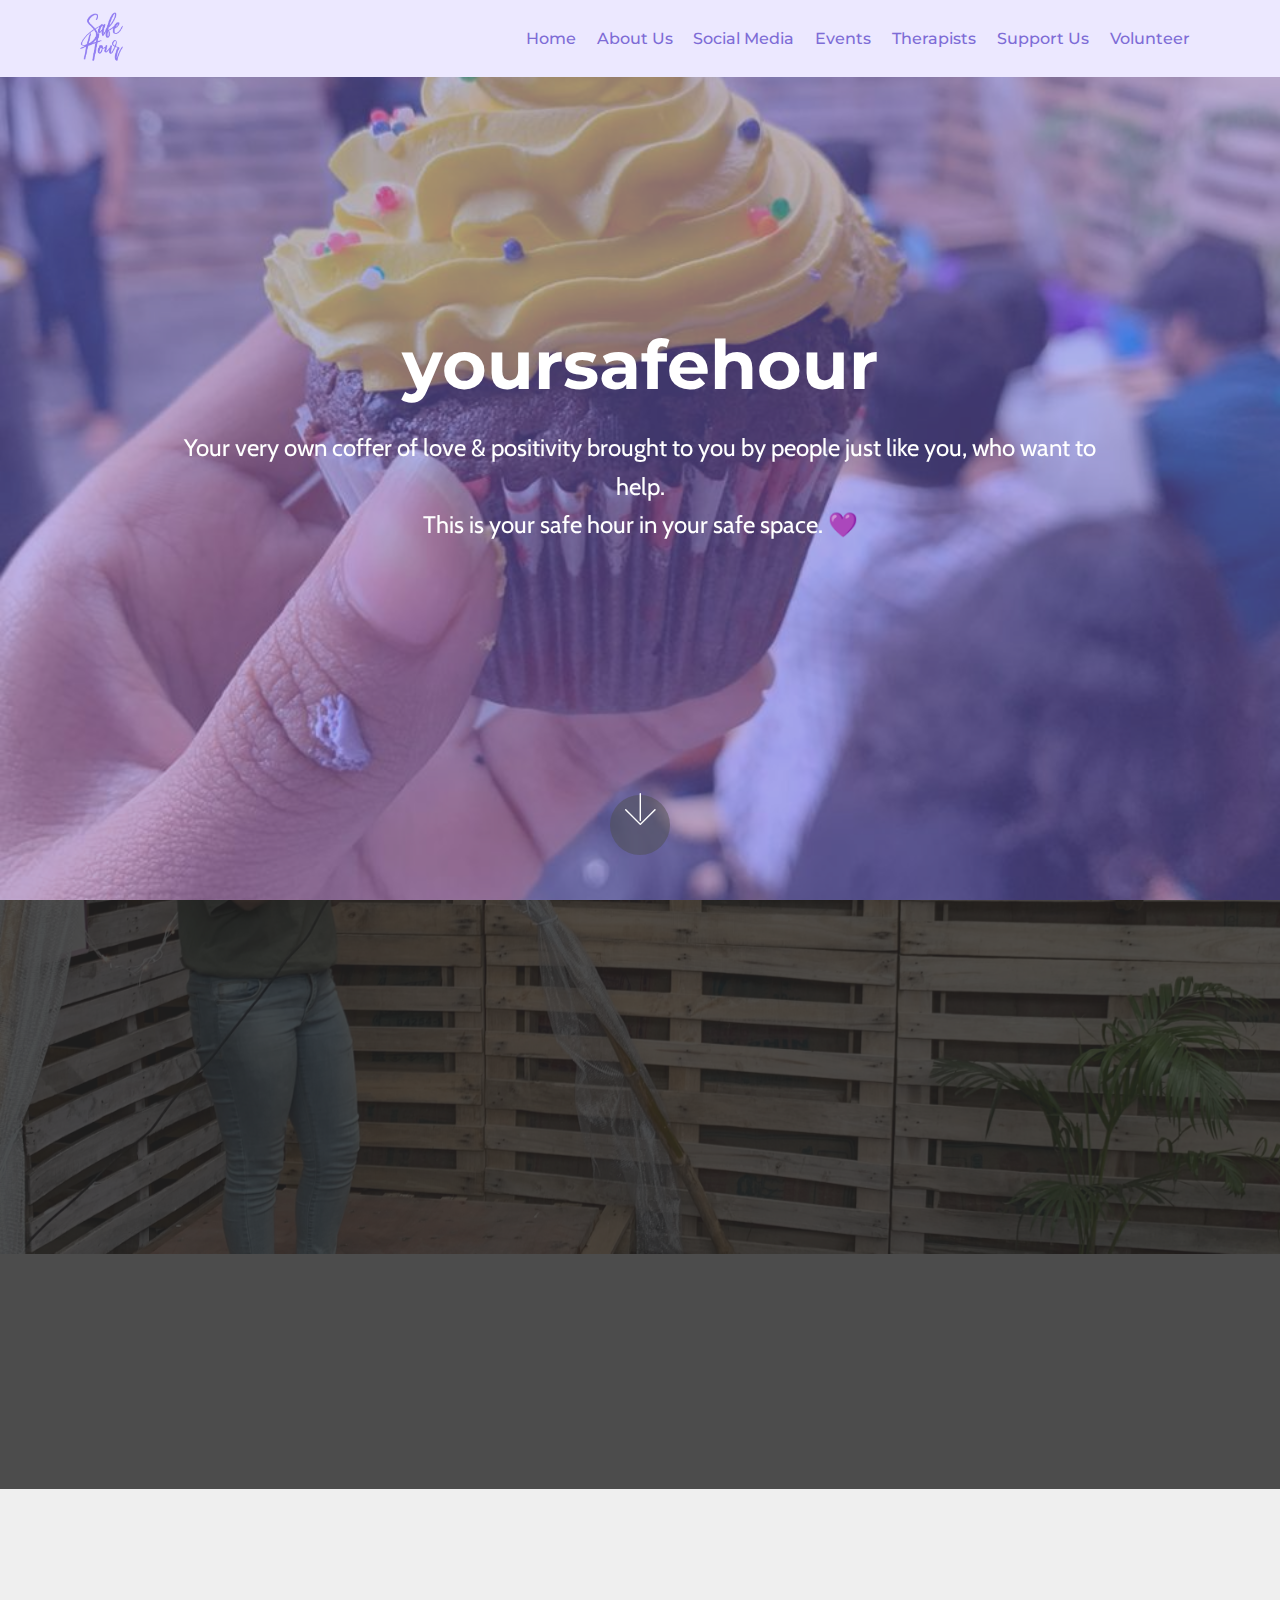
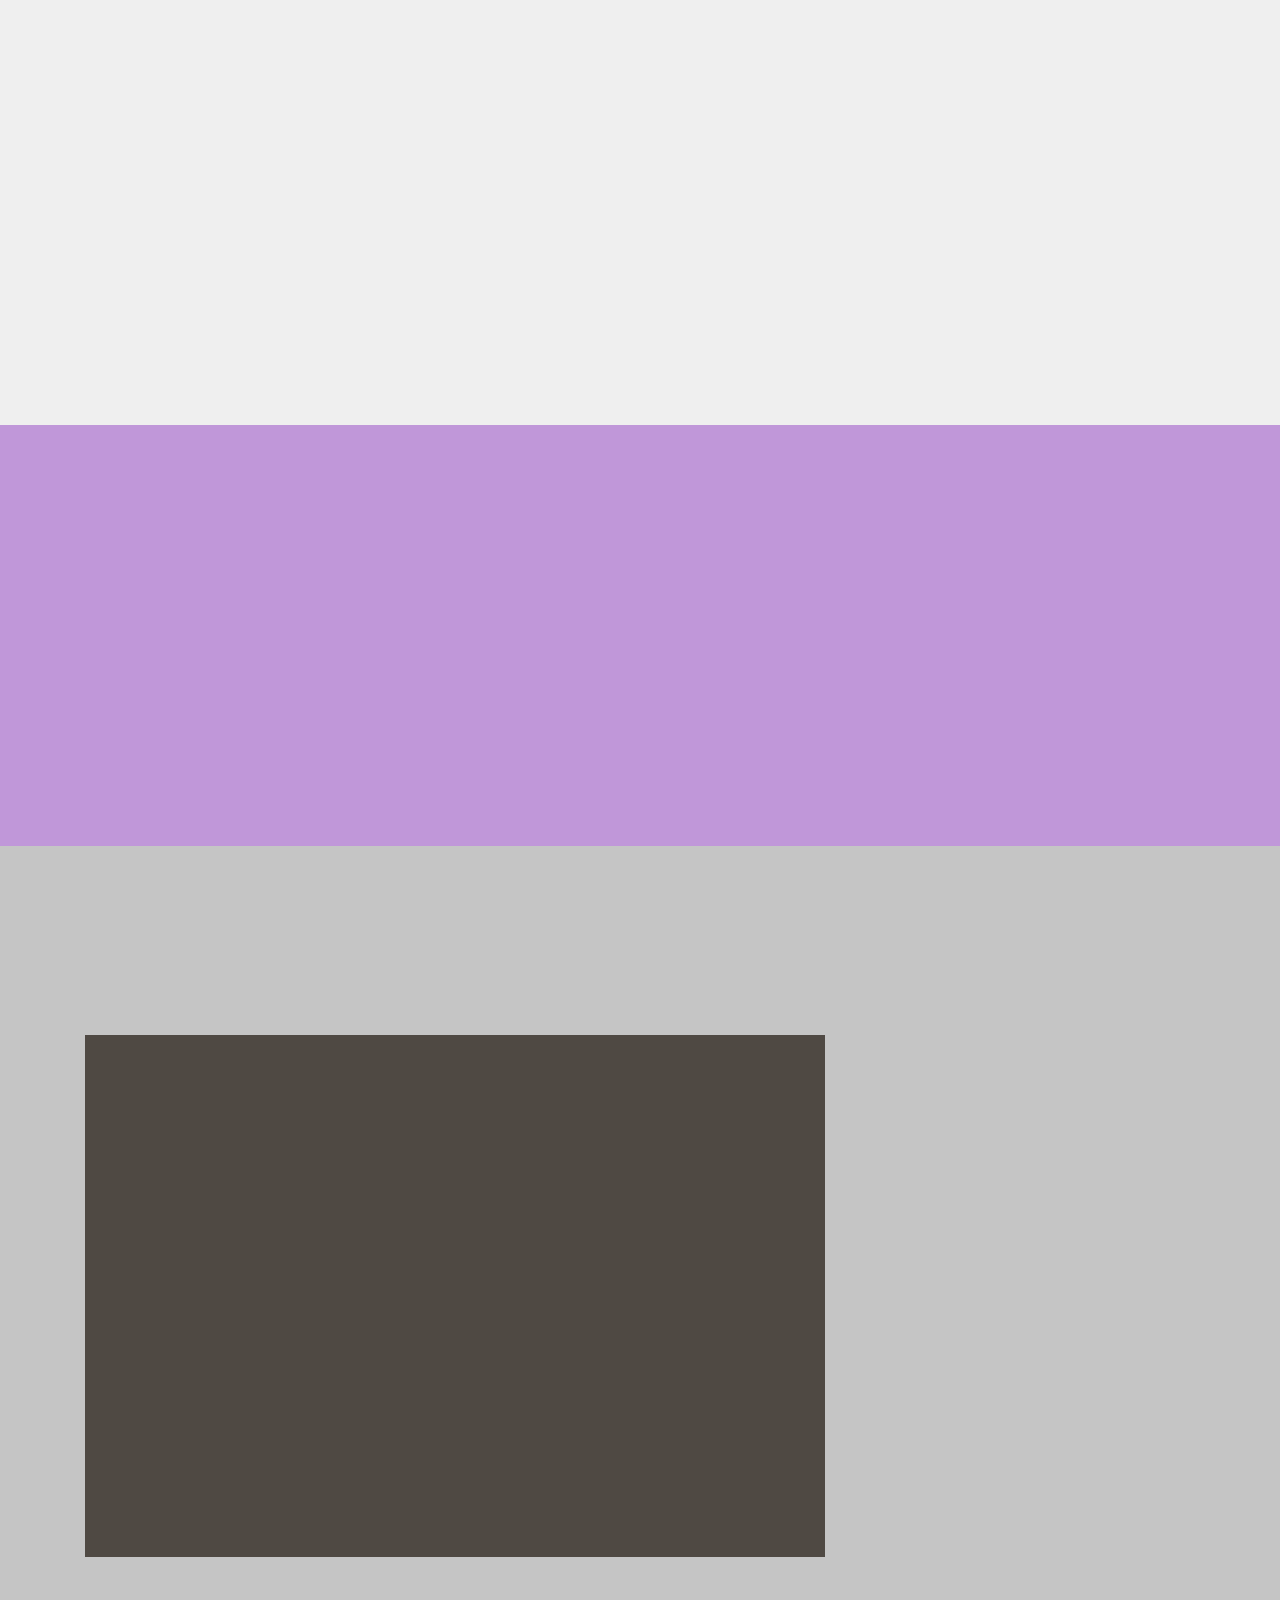
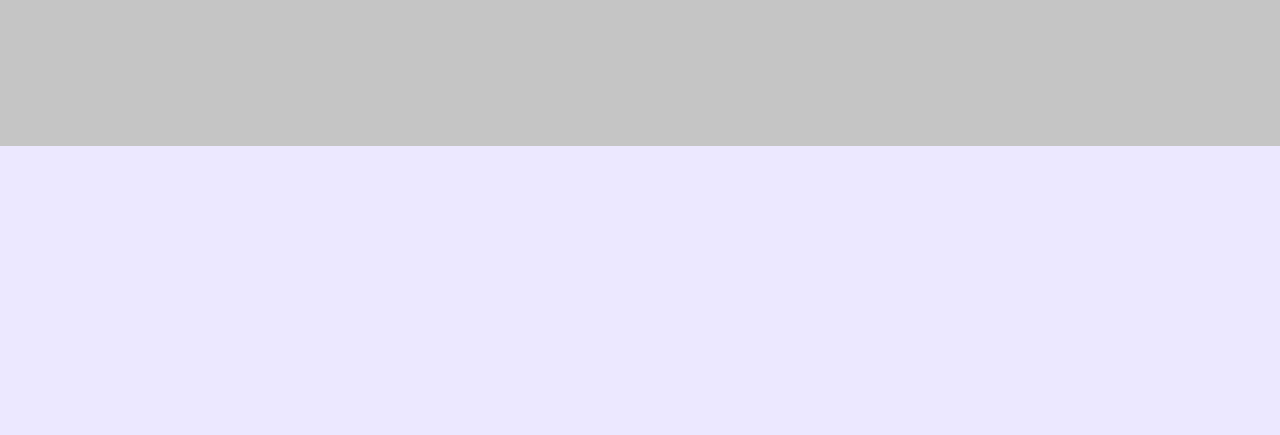
<file: index.html>
<!DOCTYPE html>
<html  >
<head>
  <!-- Site made with Mobirise Website Builder v4.12.4, https://mobirise.com -->
  <meta charset="UTF-8">
  <meta http-equiv="X-UA-Compatible" content="IE=edge">
  <meta name="generator" content="Mobirise v4.12.4, mobirise.com">
  <meta name="viewport" content="width=device-width, initial-scale=1, minimum-scale=1">
  <link rel="shortcut icon" href="assets/images/yshlogo-4.png" type="image/x-icon">
  <meta name="description" content="">
  
  
  <title>Home</title>
  <link rel="stylesheet" href="assets/web/assets/mobirise-icons/mobirise-icons.css">
  <link rel="stylesheet" href="assets/bootstrap/css/bootstrap.min.css">
  <link rel="stylesheet" href="assets/bootstrap/css/bootstrap-grid.min.css">
  <link rel="stylesheet" href="assets/bootstrap/css/bootstrap-reboot.min.css">
  <link rel="stylesheet" href="assets/socicon/css/styles.css">
  <link rel="stylesheet" href="assets/dropdown/css/style.css">
  <link rel="stylesheet" href="assets/tether/tether.min.css">
  <link rel="stylesheet" href="assets/animatecss/animate.min.css">
  <link rel="stylesheet" href="assets/theme/css/style.css">
  <link rel="preload" as="style" href="assets/mobirise/css/mbr-additional.css"><link rel="stylesheet" href="assets/mobirise/css/mbr-additional.css" type="text/css">
  
  
  
</head>
<body>
  <section class="menu cid-s31R73ScRC" once="menu" id="menu2-1">

    

    <nav class="navbar navbar-expand beta-menu navbar-dropdown align-items-center navbar-fixed-top navbar-toggleable-sm">
        <button class="navbar-toggler navbar-toggler-right" type="button" data-toggle="collapse" data-target="#navbarSupportedContent" aria-controls="navbarSupportedContent" aria-expanded="false" aria-label="Toggle navigation">
            <div class="hamburger">
                <span></span>
                <span></span>
                <span></span>
                <span></span>
            </div>
        </button>
        <div class="menu-logo">
            <div class="navbar-brand">
                <span class="navbar-logo">
                    <a href="index.html">
                        <img src="assets/images/yshlogo-4.png" alt="Mobirise" title="" style="height: 3.8rem;">
                    </a>
                </span>
                
            </div>
        </div>
        <div class="collapse navbar-collapse" id="navbarSupportedContent">
            <ul class="navbar-nav nav-dropdown nav-right" data-app-modern-menu="true"><li class="nav-item">
                    <a class="nav-link link text-primary display-4" href="index.html">
                        Home</a>
                </li><li class="nav-item"><a class="nav-link link text-primary display-4" href="about_us.html">
                        About Us</a></li>
                <li class="nav-item">
                    <a class="nav-link link text-primary display-4" href="socialmedia.html">Social Media</a>
                </li><li class="nav-item"><a class="nav-link link text-primary display-4" href="events.html">Events</a></li><li class="nav-item"><a class="nav-link link text-primary display-4" href="therapists.html">Therapists</a></li><li class="nav-item"><a class="nav-link link text-primary display-4" href="https://milaap.org/fundraisers/support-people-13?mlp_referrer_id=3453636&utm_medium=created&utm_source=virtual_bank_account" target="_blank">Support Us</a></li><li class="nav-item"><a class="nav-link link text-primary display-4" href="volunteer.html" aria-expanded="false">Volunteer</a></li></ul>
            
        </div>
    </nav>
</section>

<section class="engine"><a href="https://mobirise.info/q">free responsive web templates</a></section><section class="cid-s31PYqeKrT mbr-fullscreen mbr-parallax-background" id="header2-0">

    

    <div class="mbr-overlay" style="opacity: 0.5; background-color: rgb(126, 108, 214);"></div>

    <div class="container align-center">
        <div class="row justify-content-md-center">
            <div class="mbr-white col-md-10">
                <h1 class="mbr-section-title mbr-bold pb-3 mbr-fonts-style display-1">
                    yoursafehour</h1>
                
                <p class="mbr-text pb-3 mbr-fonts-style display-5">Your very own coffer of love &amp; positivity brought to you by people just like you, who want to help.
<br>This is your safe hour in your safe space. 💜</p>
                
            </div>
        </div>
    </div>
    <div class="mbr-arrow hidden-sm-down" aria-hidden="true">
        <a href="#next">
            <i class="mbri-down mbr-iconfont"></i>
        </a>
    </div>
</section>

<section class="header3 cid-s3VUNtuwVY mbr-parallax-background" id="header3-10">

    

    <div class="mbr-overlay" style="opacity: 0.8; background-color: rgb(35, 35, 35);">
    </div>

    <div class="container">
        <div class="media-container-row">
            <div class="mbr-figure" style="width: 70%;">
                <img src="assets/images/df03170c-3426-4170-bc5e-077587a64e46.jpg" alt="Mobirise" title="">
            </div>

            <div class="media-content">
                <h1 class="mbr-section-title mbr-white pb-3 mbr-fonts-style display-1">ABOUT<br>US</h1>
                
                <div class="mbr-section-text mbr-white pb-3 ">
                    <p class="mbr-text mbr-fonts-style display-5">Get to know who we are and what we stand for</p>
                </div>
                <div class="mbr-section-btn"><a class="btn btn-md btn-primary display-4" href="about_us.html">CLICK HERE</a></div>
            </div>
        </div>
    </div>

</section>

<section class="header1 cid-s5WjlbEznJ" id="header16-21">

    

    

    <div class="container">
        <div class="row justify-content-md-center">
            <div class="col-md-10 align-center">
                <h1 class="mbr-section-title mbr-bold pb-3 mbr-fonts-style display-1">OUR POSTS</h1>
                
                <p class="mbr-text pb-3 mbr-fonts-style display-5">We realise the need of a safe space where people can talk about what they are feeling, we understood the essentiality of raising awareness about mental health and wellbeing, where people can put up their stories and thoughts, remind others that they are not alone and they know that there is someone to hear them out.
                </p>
                <div class="mbr-section-btn"><a class="btn btn-md btn-black-outline display-4" href="socialmedia.html">CLICK HERE</a></div>
            </div>
        </div>
    </div>

</section>

<section class="header1 cid-s5WiAL1iae mbr-parallax-background" id="header1-20">

    

    <div class="mbr-overlay" style="opacity: 0.6; background-color: rgb(161, 93, 204);">
    </div>

    <div class="container">
        <div class="row justify-content-md-center">
            <div class="mbr-white col-md-10">
                <h1 class="mbr-section-title align-center mbr-bold pb-3 mbr-fonts-style display-1">
                    OUR EVENTS</h1>
                
                <p class="mbr-text align-center pb-3 mbr-fonts-style display-5">
                    Workshops, Open Mics and countless other events</p>
                <div class="mbr-section-btn align-center"><a class="btn btn-md btn-primary display-4" href="events.html">
                        LEARN MORE</a></div>
            </div>
        </div>
    </div>

</section>

<section class="header10 cid-s5WkfMkeRb mbr-fullscreen mbr-parallax-background" id="header10-22">

    

    <div class="mbr-overlay" style="opacity: 0.2; background-color: rgb(35, 35, 35);">
    </div>

    <div class="container">
        <div class="media-container-column mbr-white p-5 align-left col-lg-8 col-md-10">
            <h1 class="mbr-section-title mbr-bold pb-3 mbr-fonts-style display-1">
                NEED SOMEONE TO TALK TO</h1>
            
            <p class="mbr-text pb-3 mbr-fonts-style display-5">Feeling low ? YourSafeHour provides you affordable access to professional therapists.&nbsp;</p>
            <div class="mbr-section-btn"><a class="btn btn-md btn-primary display-4" href="https://docs.google.com/forms/d/e/1FAIpQLSep1HDSFy1aiCpAU0sFmr-VTRes2AiEx2MUlZ-b73Mulye8cw/viewform?usp=sf_link" target="_blank">MAKE AN APPOINTMENT</a>
                <a class="btn btn-md btn-white-outline display-4" href="therapists.html">MEET OUR THERAPISTS</a></div>
        </div>
    </div>

    
</section>

<section class="cid-s3jdo2WcXg" id="social-buttons2-u">

    

    

    <div class="container">
        <div class="media-container-row">
            <div class="col-md-8 align-center">
                <h2 class="pb-3 mbr-fonts-style display-2">
                    FOLLOW US!
                </h2>
                <div class="social-list pl-0 mb-0">
                    <a href="https://www.youtube.com/channel/UCPL5s8aUtrzH3oELqi-j0LQ" target="_blank">
                        <span class="px-2 mbr-iconfont mbr-iconfont-social socicon-youtube socicon" style="color: rgb(146, 126, 242); fill: rgb(146, 126, 242);"></span>
                    </a>
                    <a href="https://www.facebook.com/yoursafehour" target="_blank">
                        <span class="px-2 mbr-iconfont mbr-iconfont-social socicon-facebook socicon" style="color: rgb(146, 126, 242); fill: rgb(146, 126, 242);"></span>
                    </a>
                    <a href="https://instagram.com/yoursafehour" target="_blank">
                        <span class="px-2 mbr-iconfont mbr-iconfont-social socicon-instagram socicon" style="color: rgb(146, 126, 242); fill: rgb(146, 126, 242);"></span>
                    </a>
                    <a href="https://twitter.com/yoursafehour" target="_blank">
                        <span class="px-2 mbr-iconfont mbr-iconfont-social socicon-twitter socicon" style="color: rgb(146, 126, 242); fill: rgb(146, 126, 242);"></span>
                    </a>
                    <a href="https://open.spotify.com/track/0xpPejfN53LiSumEpWahrn?si=xD5bzqMMSPqSRAhRuOLgeQ" target="_blank">
                        <span class="px-2 mbr-iconfont mbr-iconfont-social socicon-spotify socicon" style="color: rgb(146, 126, 242); fill: rgb(146, 126, 242);"></span>
                    </a>
                </div>
            </div>
        </div>
    </div>
</section>


  <script src="assets/web/assets/jquery/jquery.min.js"></script>
  <script src="assets/popper/popper.min.js"></script>
  <script src="assets/bootstrap/js/bootstrap.min.js"></script>
  <script src="assets/smoothscroll/smooth-scroll.js"></script>
  <script src="assets/dropdown/js/nav-dropdown.js"></script>
  <script src="assets/dropdown/js/navbar-dropdown.js"></script>
  <script src="assets/tether/tether.min.js"></script>
  <script src="assets/viewportchecker/jquery.viewportchecker.js"></script>
  <script src="assets/parallax/jarallax.min.js"></script>
  <script src="assets/sociallikes/social-likes.js"></script>
  <script src="assets/touchswipe/jquery.touch-swipe.min.js"></script>
  <script src="assets/theme/js/script.js"></script>
  
  
 <div id="scrollToTop" class="scrollToTop mbr-arrow-up"><a style="text-align: center;"><i class="mbr-arrow-up-icon mbr-arrow-up-icon-cm cm-icon cm-icon-smallarrow-up"></i></a></div>
    <input name="animation" type="hidden">
  </body>
</html>
</file>
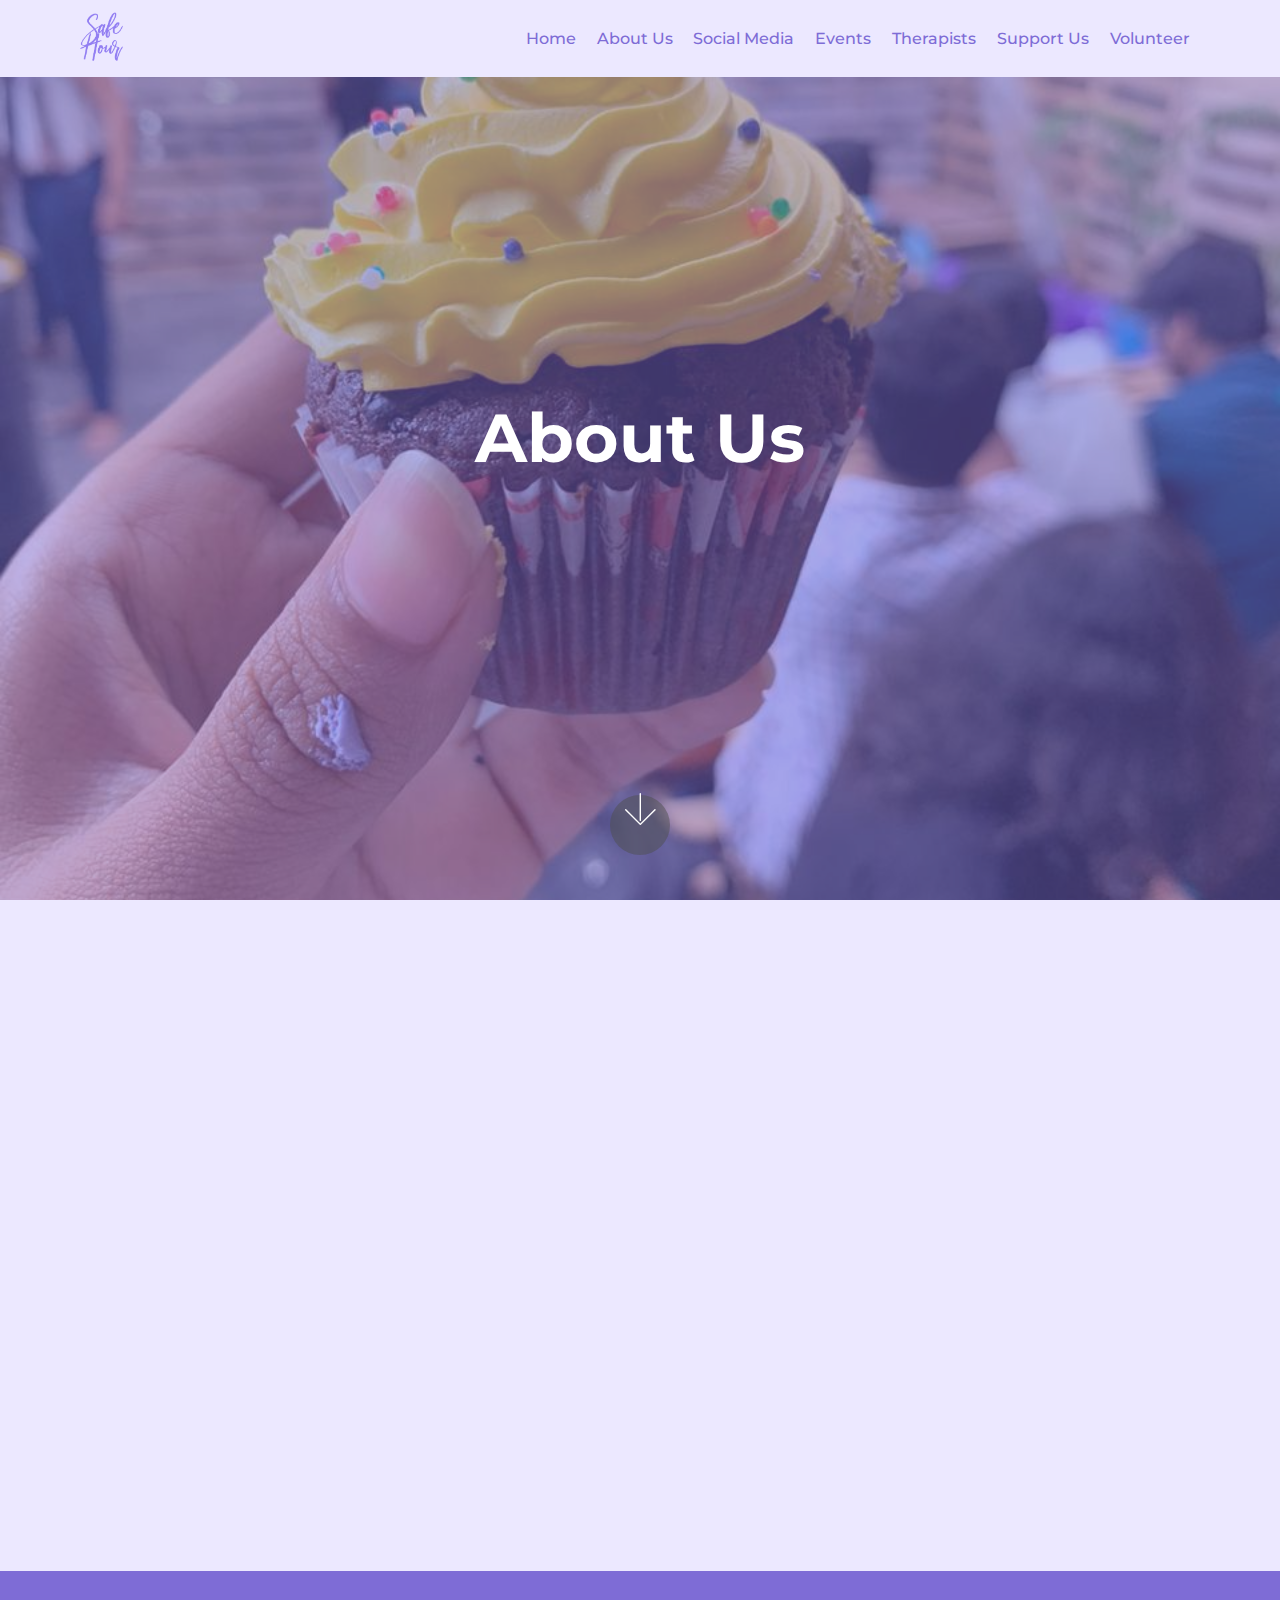
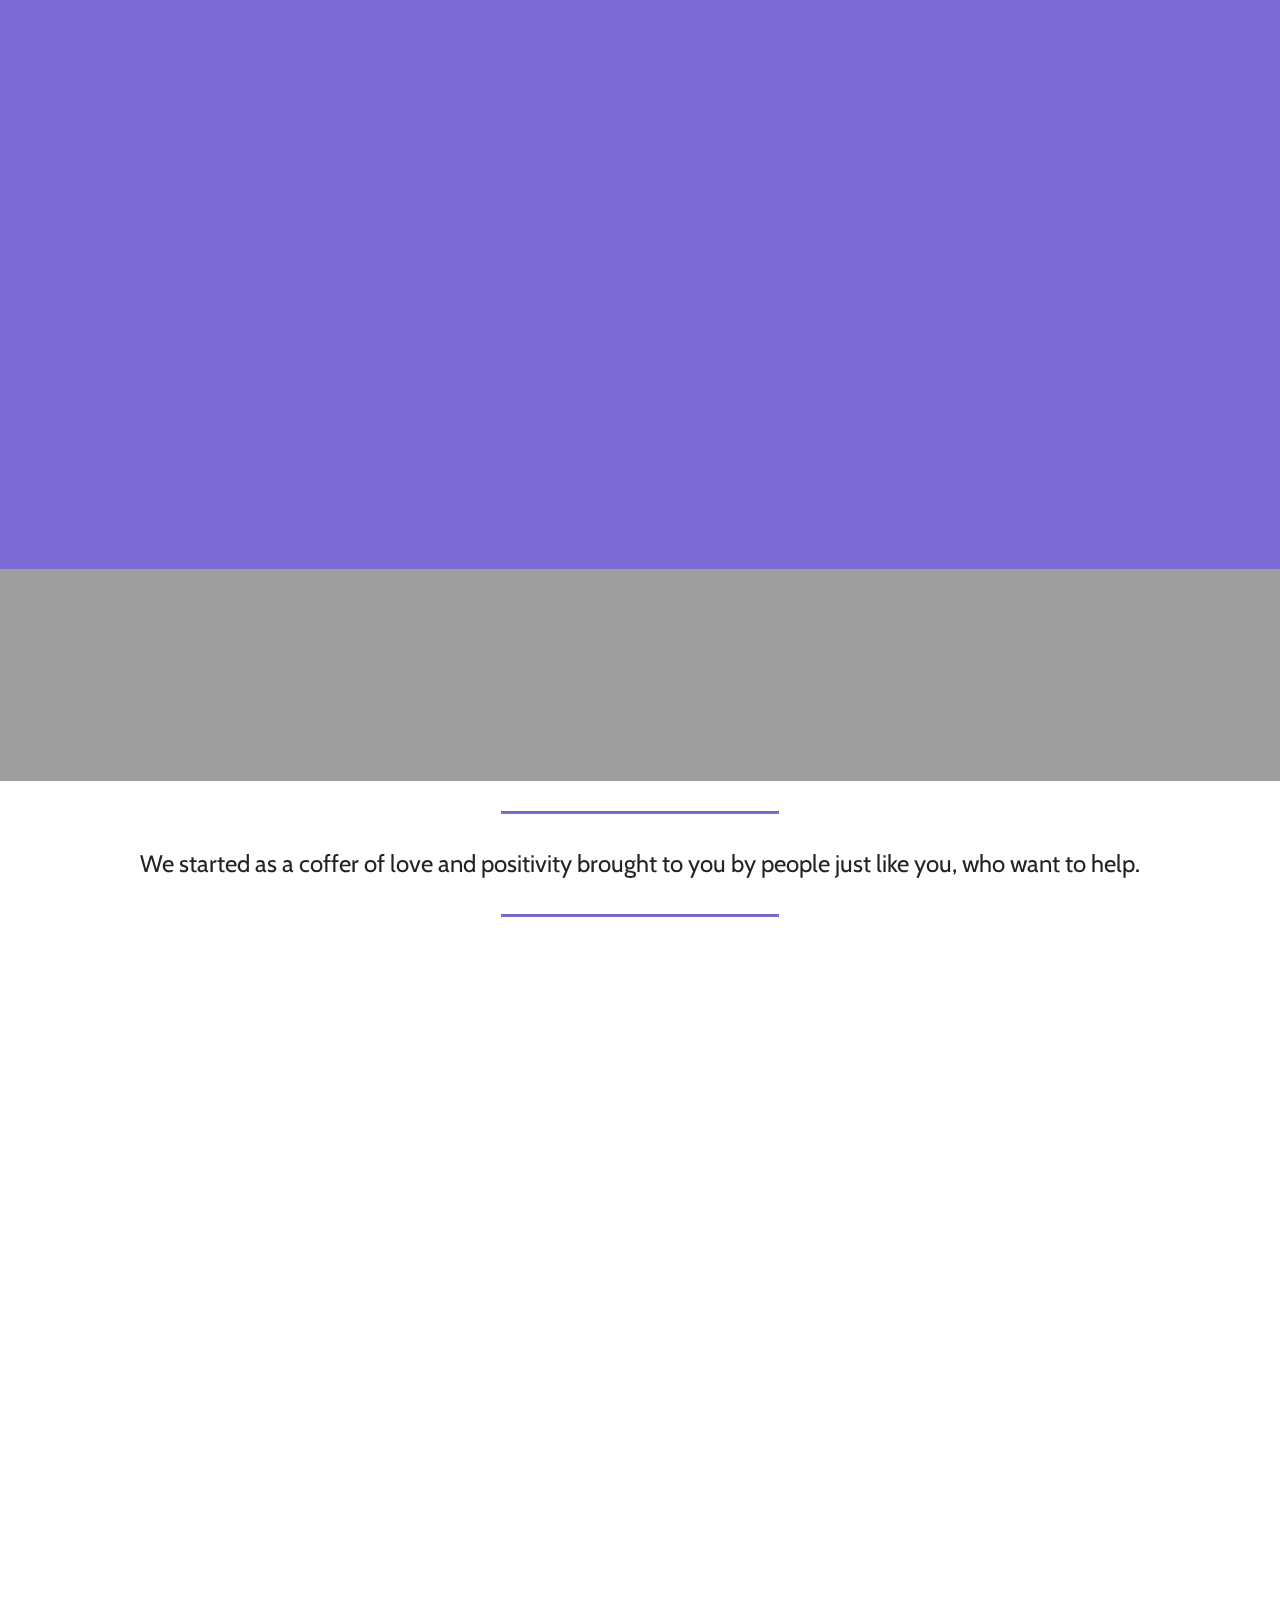
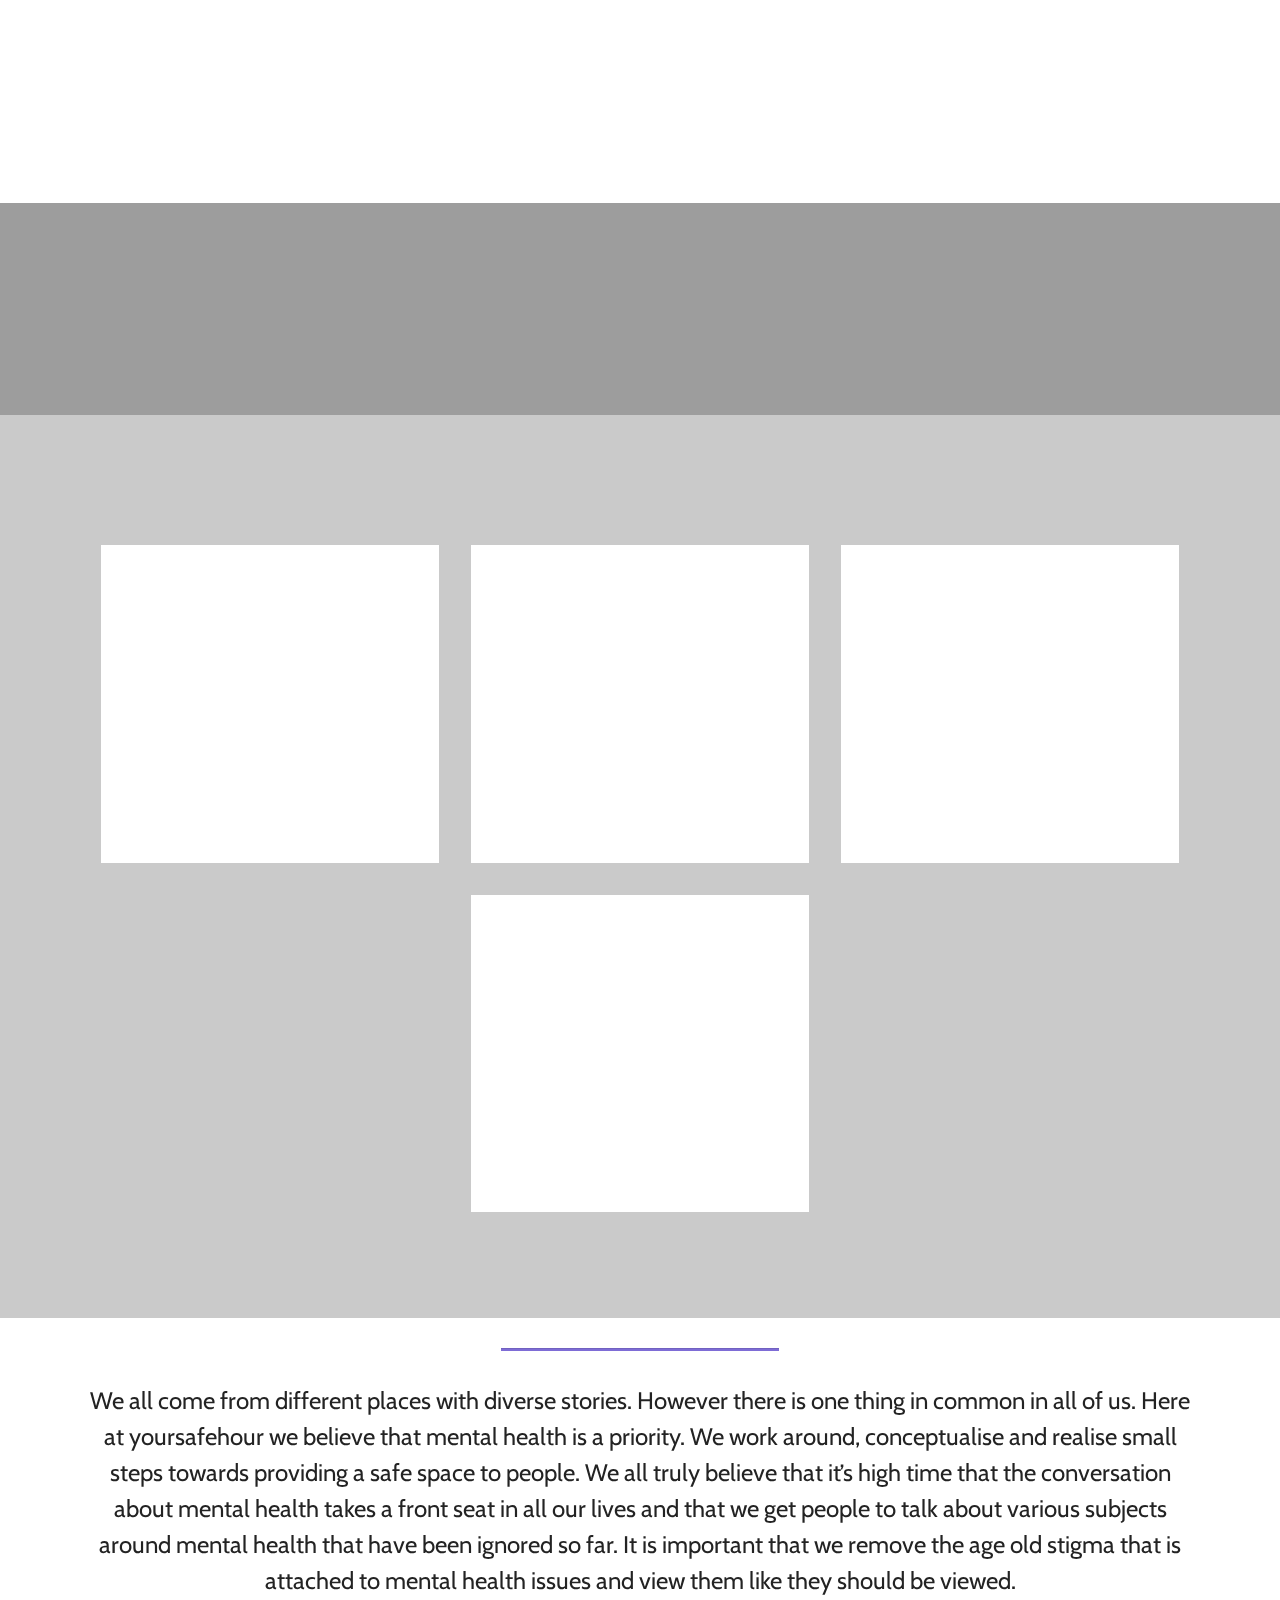
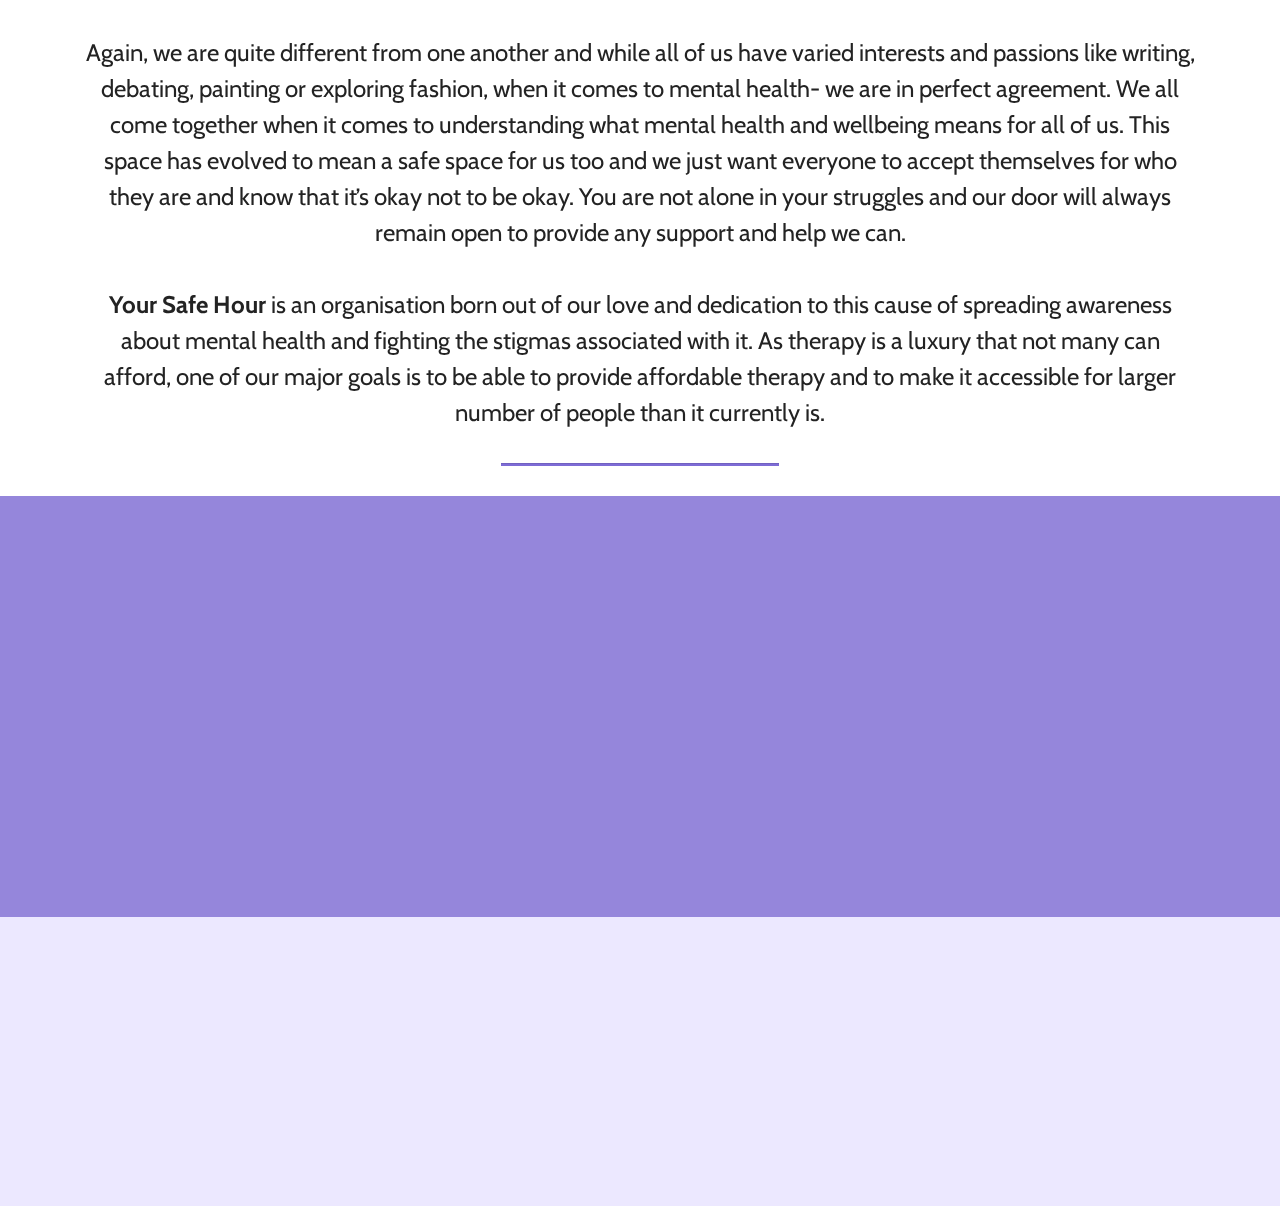
<file: about_us.html>
<!DOCTYPE html>
<html  >
<head>
  <!-- Site made with Mobirise Website Builder v4.12.4, https://mobirise.com -->
  <meta charset="UTF-8">
  <meta http-equiv="X-UA-Compatible" content="IE=edge">
  <meta name="generator" content="Mobirise v4.12.4, mobirise.com">
  <meta name="viewport" content="width=device-width, initial-scale=1, minimum-scale=1">
  <link rel="shortcut icon" href="assets/images/yshlogo-4.png" type="image/x-icon">
  <meta name="description" content="Website Maker Description">
  
  
  <title>About Us</title>
  <link rel="stylesheet" href="assets/web/assets/mobirise-icons/mobirise-icons.css">
  <link rel="stylesheet" href="assets/bootstrap/css/bootstrap.min.css">
  <link rel="stylesheet" href="assets/bootstrap/css/bootstrap-grid.min.css">
  <link rel="stylesheet" href="assets/bootstrap/css/bootstrap-reboot.min.css">
  <link rel="stylesheet" href="assets/socicon/css/styles.css">
  <link rel="stylesheet" href="assets/dropdown/css/style.css">
  <link rel="stylesheet" href="assets/tether/tether.min.css">
  <link rel="stylesheet" href="assets/animatecss/animate.min.css">
  <link rel="stylesheet" href="assets/theme/css/style.css">
  <link rel="preload" as="style" href="assets/mobirise/css/mbr-additional.css"><link rel="stylesheet" href="assets/mobirise/css/mbr-additional.css" type="text/css">
  
  
  
</head>
<body>
  <section class="menu cid-s31R73ScRC" once="menu" id="menu2-4">

    

    <nav class="navbar navbar-expand beta-menu navbar-dropdown align-items-center navbar-fixed-top navbar-toggleable-sm">
        <button class="navbar-toggler navbar-toggler-right" type="button" data-toggle="collapse" data-target="#navbarSupportedContent" aria-controls="navbarSupportedContent" aria-expanded="false" aria-label="Toggle navigation">
            <div class="hamburger">
                <span></span>
                <span></span>
                <span></span>
                <span></span>
            </div>
        </button>
        <div class="menu-logo">
            <div class="navbar-brand">
                <span class="navbar-logo">
                    <a href="index.html">
                        <img src="assets/images/yshlogo-4.png" alt="Mobirise" title="" style="height: 3.8rem;">
                    </a>
                </span>
                
            </div>
        </div>
        <div class="collapse navbar-collapse" id="navbarSupportedContent">
            <ul class="navbar-nav nav-dropdown nav-right" data-app-modern-menu="true"><li class="nav-item">
                    <a class="nav-link link text-primary display-4" href="index.html">
                        Home</a>
                </li><li class="nav-item"><a class="nav-link link text-primary display-4" href="about_us.html">
                        About Us</a></li>
                <li class="nav-item">
                    <a class="nav-link link text-primary display-4" href="socialmedia.html">Social Media</a>
                </li><li class="nav-item"><a class="nav-link link text-primary display-4" href="events.html">Events</a></li><li class="nav-item"><a class="nav-link link text-primary display-4" href="therapists.html">Therapists</a></li><li class="nav-item"><a class="nav-link link text-primary display-4" href="https://milaap.org/fundraisers/support-people-13?mlp_referrer_id=3453636&utm_medium=created&utm_source=virtual_bank_account" target="_blank">Support Us</a></li><li class="nav-item"><a class="nav-link link text-primary display-4" href="volunteer.html" aria-expanded="false">Volunteer</a></li></ul>
            
        </div>
    </nav>
</section>

<section class="engine"><a href="https://mobirise.info/x">free css templates</a></section><section class="cid-s31TKdgAaP mbr-fullscreen mbr-parallax-background" id="header2-7">

    

    <div class="mbr-overlay" style="opacity: 0.5; background-color: rgb(126, 108, 214);"></div>

    <div class="container align-center">
        <div class="row justify-content-md-center">
            <div class="mbr-white col-md-10">
                <h1 class="mbr-section-title mbr-bold pb-3 mbr-fonts-style display-1">
                    About Us</h1>
                
                
                
            </div>
        </div>
    </div>
    <div class="mbr-arrow hidden-sm-down" aria-hidden="true">
        <a href="#next">
            <i class="mbri-down mbr-iconfont"></i>
        </a>
    </div>
</section>

<section class="features11 cid-s31UiCptkv" id="features11-9">

    

    

    <div class="container">   
        <div class="col-md-12">
            <div class="media-container-row">
                <div class="mbr-figure m-auto" style="width: 40%;">
                    <img src="assets/images/whatsapp-image-2020-08-01-at-11.27.56-am.jpeg" alt="Mobirise" title="">
                </div>
                <div class=" align-left aside-content">
                    <h2 class="mbr-title pt-2 mbr-fonts-style display-2">Who are we ?</h2>
                    <div class="mbr-section-text">
                        <p class="mbr-text mb-5 pt-3 mbr-light mbr-fonts-style display-5">YourSafehour is an online space where people can share whatever they want to, seek support, offer their narrative and discuss about mental health and wellbeing. It is open to everyone irrespective of all the social constructs.Therefore it is a non-religious and non-political space. Their services are confidential, anonymous, and non-judgmental.<br>
                        </p>
                    </div>

                    
                </div>
            </div>
        </div> 
    </div>          
</section>

<section class="features11 cid-s31WJvOmgB" id="features11-b">

    

    

    <div class="container">   
        <div class="col-md-12">
            <div class="media-container-row">
                <div class="mbr-figure m-auto" style="width: 35%;">
                    <img src="assets/images/whatsapp-image-2020-08-01-at-11.27.53-am.jpeg" alt="Mobirise" title="">
                </div>
                <div class=" align-left aside-content">
                    <h2 class="mbr-title pt-2 mbr-fonts-style display-2">What drives us</h2>
                    <div class="mbr-section-text">
                        <p class="mbr-text mb-5 pt-3 mbr-light mbr-fonts-style display-5">Our main objective is to provide accessible and affordable therapy to those in need and their long term goal involves reaching ground level issues of mental health domain, uprooting the stigma and connecting bridges between the practitioners and people. &nbsp;<br>
                        </p>
                    </div>

                    
                </div>
            </div>
        </div> 
    </div>          
</section>

<section class="mbr-section content5 cid-s5WazZkVKJ mbr-parallax-background" id="content5-1v">

    

    <div class="mbr-overlay" style="opacity: 0.4; background-color: rgb(35, 35, 35);">
    </div>

    <div class="container">
        <div class="media-container-row">
            <div class="title col-12 col-md-8">
                <h2 class="align-center mbr-bold mbr-white pb-3 mbr-fonts-style display-1">OUR JOURNEY&nbsp;</h2>
                
                
                
            </div>
        </div>
    </div>
</section>

<section class="mbr-section article content9 cid-s5Wb1SaFag" id="content9-1x">
    
     

    <div class="container">
        <div class="inner-container" style="width: 100%;">
            <hr class="line" style="width: 25%;">
            <div class="section-text align-center mbr-fonts-style display-5">We started as a coffer of love and positivity brought to you by people just like you, who want to help.</div>
            <hr class="line" style="width: 25%;">
        </div>
        </div>
</section>

<section class="mbr-section article content1 cid-s5WcGgqbgq" id="content1-1y">
    
     

    <div class="container">
        <div class="media-container-row">
            <div class="mbr-text col-12 mbr-fonts-style display-7 col-md-8"><p><strong>16th June 2019, when we conceptualised the idea, we realised the need of a safe space where people can talk about what they are feeling, we understood the essentiality of raising awareness about mental health and wellbeing, where people can put up their stories and thoughts, remind others that they are not alone and they know that there is someone to hear them out.</strong></p><p><strong>However eventually it turned out to be a people’s movement and our goals expanded with our experience. We started with a concept of non-judgemental hearing and supportive space. We have a volunteer system where people are available to listen to others in times of need.
</strong></p><p><strong>However, through our experience we realised that mere volunteer support isn’t enough. We wanted to ensure that people can reach out to professionals as well. Initially we redirected people who needed professional support to professionals but as days passed by we realised how there are reasons why a lot of people aren’t open to the idea of therapy.We slowly starting understanding the paramount reasons behind this. The main reasons turned out to be as follows- accessibility issues, lack of awareness and huge monetary expenses.</strong></p><p><strong>&nbsp;We at Yoursafehour are trying to bridge the gap between those who need help and the certified professionals. What started off as a support group where we wanted to create awareness about mental well being and break the stigma through content, workshops, and events, turned out to add another major aim on top of the priority list. Therefore as of June 2020, we have a goal of providing accessible and affordable therapy to those who are in need. We have collaborated with various professional therapists and mental health practitioners for our aim. Monetary expenses are taken care of by collecting funds and conducting fundraising events, workshops and other innovative methods
</strong></p><p><strong>Due to the pandemic, the fundraising events are mostly conducted online but we are hoping for a brighter future with offline events.
</strong></p><p><strong>We are open to new ideas, suggestions and constructive criticism. We are constantly evolving and trying to understand this intricate and sensitive space of mental health and well being. We adhere to full confidentiality in our theory and practice.&nbsp;</strong></p></div>
        </div>
    </div>
</section>

<section class="mbr-section content5 cid-s6M0XbfuOn mbr-parallax-background" id="content5-2i">

    

    <div class="mbr-overlay" style="opacity: 0.4; background-color: rgb(35, 35, 35);">
    </div>

    <div class="container">
        <div class="media-container-row">
            <div class="title col-12 col-md-8">
                <h2 class="align-center mbr-bold mbr-white pb-3 mbr-fonts-style display-1">OUR TEAM</h2>
                
                
                
            </div>
        </div>
    </div>
</section>

<section class="testimonials1 cid-s323iiGXhP mbr-parallax-background" id="testimonials1-k">

    

    <div class="mbr-overlay" style="opacity: 0.8; background-color: rgb(193, 193, 193);">
    </div>
    <div class="container">
        <div class="media-container-row">
            <div class="title col-12 align-center">
                
                
            </div>
        </div>
    </div>

    <div class="container pt-3 mt-2">
        <div class="media-container-row">
            <div class="mbr-testimonial p-3 align-center col-12 col-md-6 col-lg-4">
                <div class="panel-item p-3">
                    <div class="card-block">
                        <div class="testimonial-photo">
                            <img src="assets/images/nidha.jpg" alt="" title="">
                        </div>
                        <p class="mbr-text mbr-fonts-style display-7"></p>
                    </div>
                    <div class="card-footer">
                        <div class="mbr-author-name mbr-bold mbr-fonts-style display-7">Nidha Ali</div>
                        
                    </div>
                </div>
            </div>

            <div class="mbr-testimonial p-3 align-center col-12 col-md-6 col-lg-4">
                <div class="panel-item p-3">
                    <div class="card-block">
                        <div class="testimonial-photo">
                            <img src="assets/images/jahnavi.jpg" alt="" title="">
                        </div>
                        <p class="mbr-text mbr-fonts-style display-7"></p>
                    </div>
                    <div class="card-footer">
                        <div class="mbr-author-name mbr-bold mbr-fonts-style display-7">Jahnavi Raghavaraju</div>
                        
                    </div>
                </div>
            </div>

            <div class="mbr-testimonial p-3 align-center col-12 col-md-6 col-lg-4">
                <div class="panel-item p-3">
                    <div class="card-block">
                        <div class="testimonial-photo">
                            <img src="assets/images/japneet.jpg" alt="" title="">
                        </div>
                        <p class="mbr-text mbr-fonts-style display-7"></p>
                    </div>
                    <div class="card-footer">
                        <div class="mbr-author-name mbr-bold mbr-fonts-style display-7">Japneet Kaur Saluja</div>
                        
                    </div>
                </div>
            </div>

            <div class="mbr-testimonial p-3 align-center col-12 col-md-6 col-lg-4">
                <div class="panel-item p-3">
                    <div class="card-block">
                        <div class="testimonial-photo">
                            <img src="assets/images/varnika.jpg" alt="" title="">
                        </div>
                        <p class="mbr-text mbr-fonts-style display-7"></p>
                    </div>
                    <div class="card-footer">
                        <div class="mbr-author-name mbr-bold mbr-fonts-style display-7">
                             Varnika Goel</div>
                        
                    </div>
                </div>
            </div>

            

            
        </div>
    </div>   
</section>

<section class="mbr-section article content9 cid-s6M2zskjTu" id="content9-2l">
    
     

    <div class="container">
        <div class="inner-container" style="width: 100%;">
            <hr class="line" style="width: 25%;">
            <div class="section-text align-center mbr-fonts-style display-5">We all come from different places with diverse stories. However there is one thing in common in all of us. Here at yoursafehour we believe that mental health is a priority. We work around, conceptualise and realise small steps towards providing a safe space to people. We all truly believe that it’s high time that the conversation about mental health takes a front seat in all our lives and that we get people to talk about various subjects around mental health that have been ignored so far. It is important that we remove the age old stigma that is attached to mental health issues and view them like they should be viewed.<br><br><div>Again, we are quite different from one another and while all of us have varied interests and passions like writing, debating, painting or exploring fashion, when it comes to mental health- we are in perfect agreement. We all come together when it comes to understanding what mental health and wellbeing means for all of us. This space has evolved to mean a safe space for us too and we just want everyone to accept themselves for who they are and know that it’s okay not to be okay. You are not alone in your struggles and our door will always remain open to provide any support and help we can.</div><div><br></div><div><strong>Your Safe Hour</strong> is an organisation born out of our love and dedication to this cause of spreading awareness about mental health and fighting the stigmas associated with it. As therapy is a luxury that not many can afford, one of our major goals is to be able to provide affordable therapy and to make it accessible for larger number of people than it currently is.</div></div>
            <hr class="line" style="width: 25%;">
        </div>
        </div>
</section>

<section class="header1 cid-s320BaMhEN mbr-parallax-background" id="header1-f">

    

    <div class="mbr-overlay" style="opacity: 0.8; background-color: rgb(126, 108, 214);">
    </div>

    <div class="container">
        <div class="row justify-content-md-center">
            <div class="mbr-white col-md-10">
                <h1 class="mbr-section-title align-center mbr-bold pb-3 mbr-fonts-style display-1">
                    JOIN THE MOVEMENT</h1>
                
                <p class="mbr-text align-center pb-3 mbr-fonts-style display-5">
                    Want to become part of the movement?</p>
                <div class="mbr-section-btn align-center"><a class="btn btn-md btn-secondary display-4" href="volunteer.html">VOLUNTEER</a></div>
            </div>
        </div>
    </div>

</section>

<section class="cid-s3WaTtiutH" id="social-buttons2-1j">

    

    

    <div class="container">
        <div class="media-container-row">
            <div class="col-md-8 align-center">
                <h2 class="pb-3 mbr-fonts-style display-2">
                    FOLLOW US!
                </h2>
                <div class="social-list pl-0 mb-0">
                    <a href="https://www.youtube.com/channel/UCPL5s8aUtrzH3oELqi-j0LQ" target="_blank">
                        <span class="px-2 mbr-iconfont mbr-iconfont-social socicon-youtube socicon" style="color: rgb(146, 126, 242); fill: rgb(146, 126, 242);"></span>
                    </a>
                    <a href="https://www.facebook.com/yoursafehour" target="_blank">
                        <span class="px-2 mbr-iconfont mbr-iconfont-social socicon-facebook socicon" style="color: rgb(146, 126, 242); fill: rgb(146, 126, 242);"></span>
                    </a>
                    <a href="https://instagram.com/yoursafehour" target="_blank">
                        <span class="px-2 mbr-iconfont mbr-iconfont-social socicon-instagram socicon" style="color: rgb(146, 126, 242); fill: rgb(146, 126, 242);"></span>
                    </a>
                    <a href="https://twitter.com/yoursafehour" target="_blank">
                        <span class="px-2 mbr-iconfont mbr-iconfont-social socicon-twitter socicon" style="color: rgb(146, 126, 242); fill: rgb(146, 126, 242);"></span>
                    </a>
                    <a href="https://open.spotify.com/track/0xpPejfN53LiSumEpWahrn?si=xD5bzqMMSPqSRAhRuOLgeQ" target="_blank">
                        <span class="px-2 mbr-iconfont mbr-iconfont-social socicon-spotify socicon" style="color: rgb(146, 126, 242); fill: rgb(146, 126, 242);"></span>
                    </a>
                </div>
            </div>
        </div>
    </div>
</section>


  <script src="assets/web/assets/jquery/jquery.min.js"></script>
  <script src="assets/popper/popper.min.js"></script>
  <script src="assets/bootstrap/js/bootstrap.min.js"></script>
  <script src="assets/smoothscroll/smooth-scroll.js"></script>
  <script src="assets/dropdown/js/nav-dropdown.js"></script>
  <script src="assets/dropdown/js/navbar-dropdown.js"></script>
  <script src="assets/tether/tether.min.js"></script>
  <script src="assets/viewportchecker/jquery.viewportchecker.js"></script>
  <script src="assets/parallax/jarallax.min.js"></script>
  <script src="assets/sociallikes/social-likes.js"></script>
  <script src="assets/touchswipe/jquery.touch-swipe.min.js"></script>
  <script src="assets/theme/js/script.js"></script>
  
  
 <div id="scrollToTop" class="scrollToTop mbr-arrow-up"><a style="text-align: center;"><i class="mbr-arrow-up-icon mbr-arrow-up-icon-cm cm-icon cm-icon-smallarrow-up"></i></a></div>
    <input name="animation" type="hidden">
  </body>
</html>
</file>
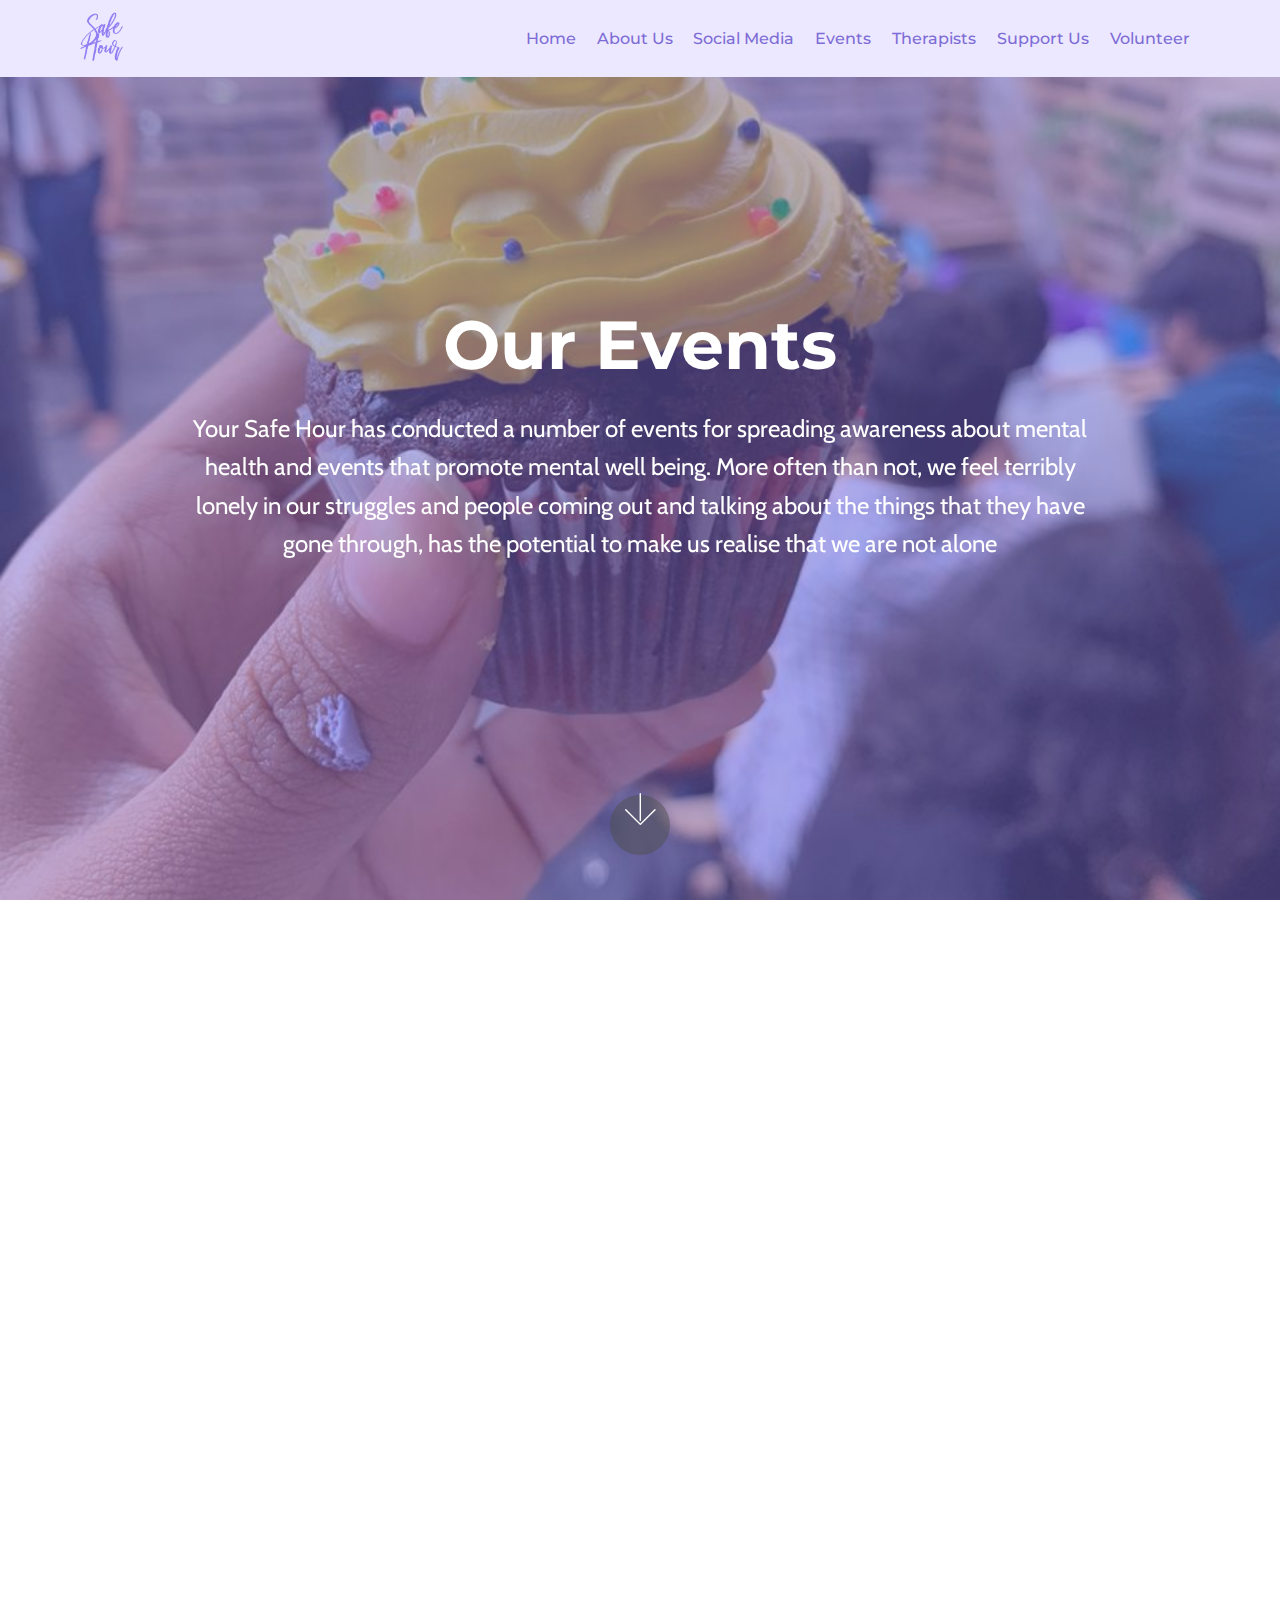
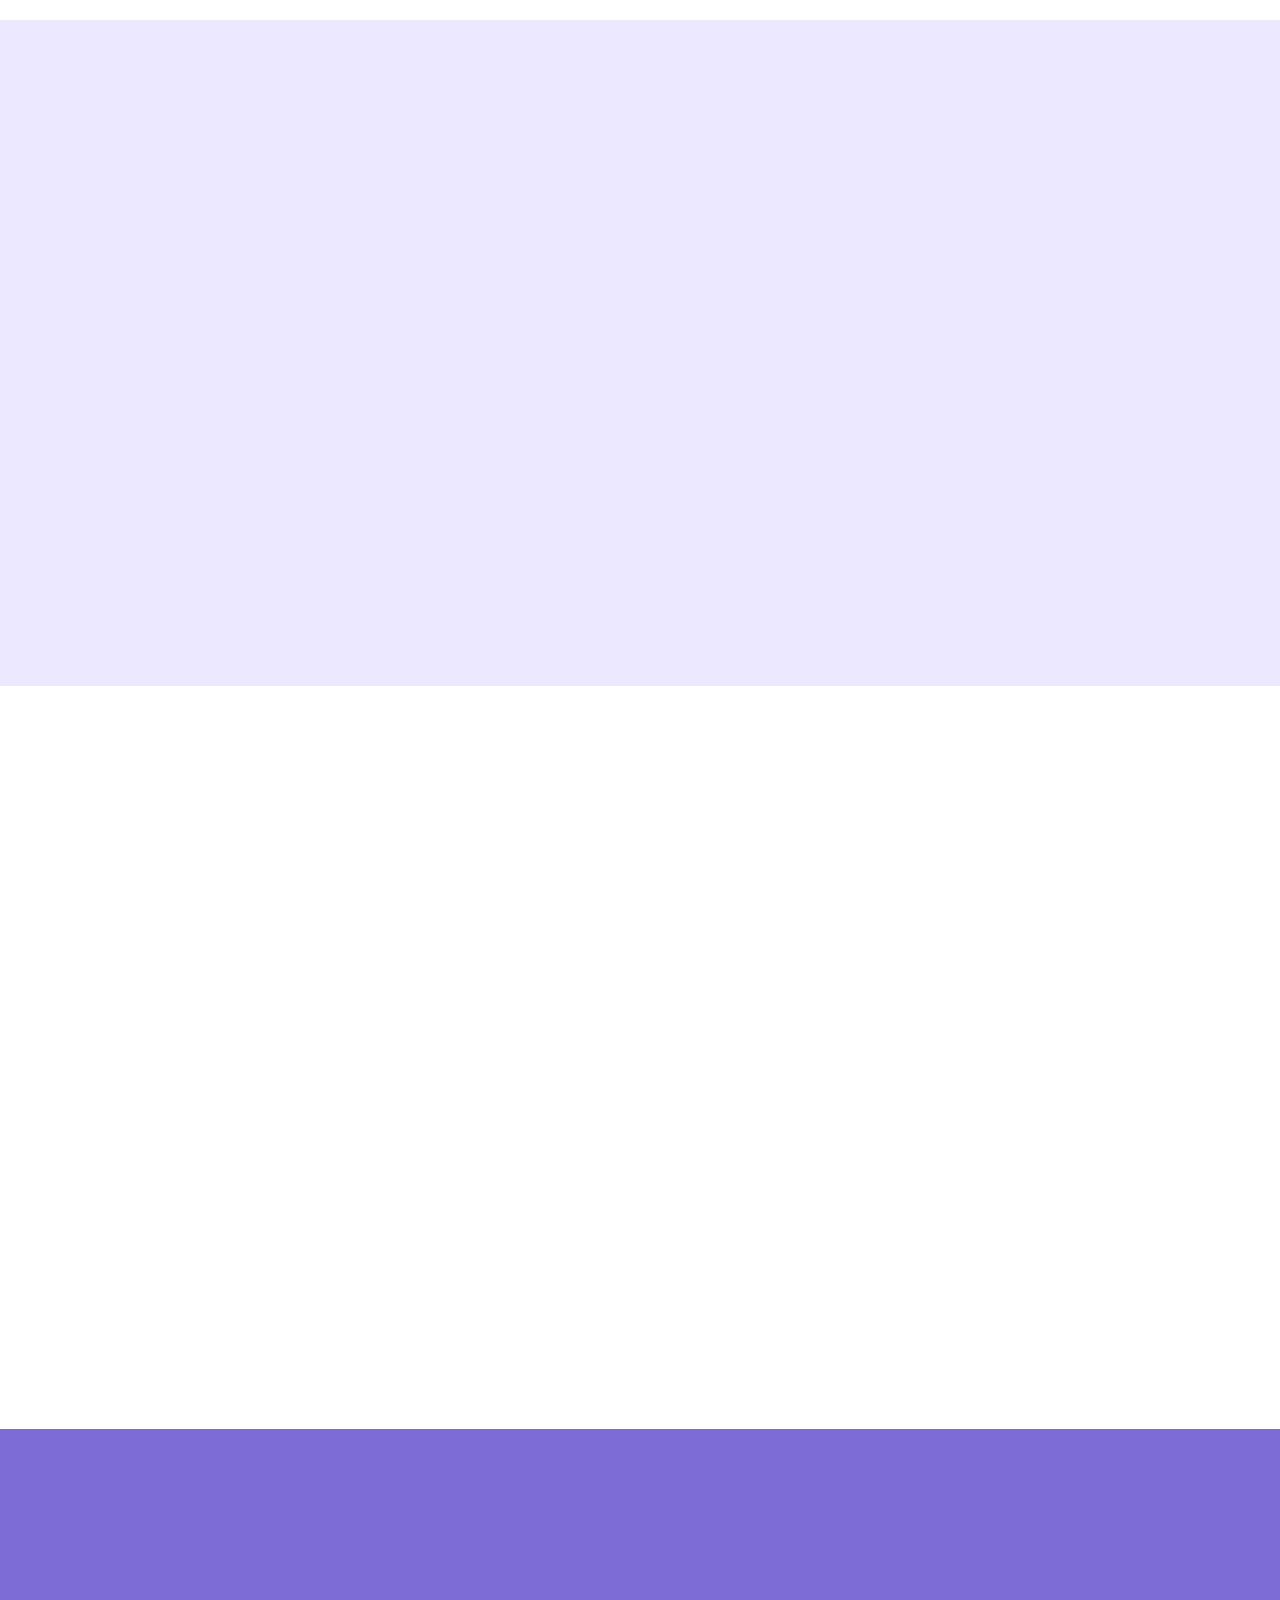
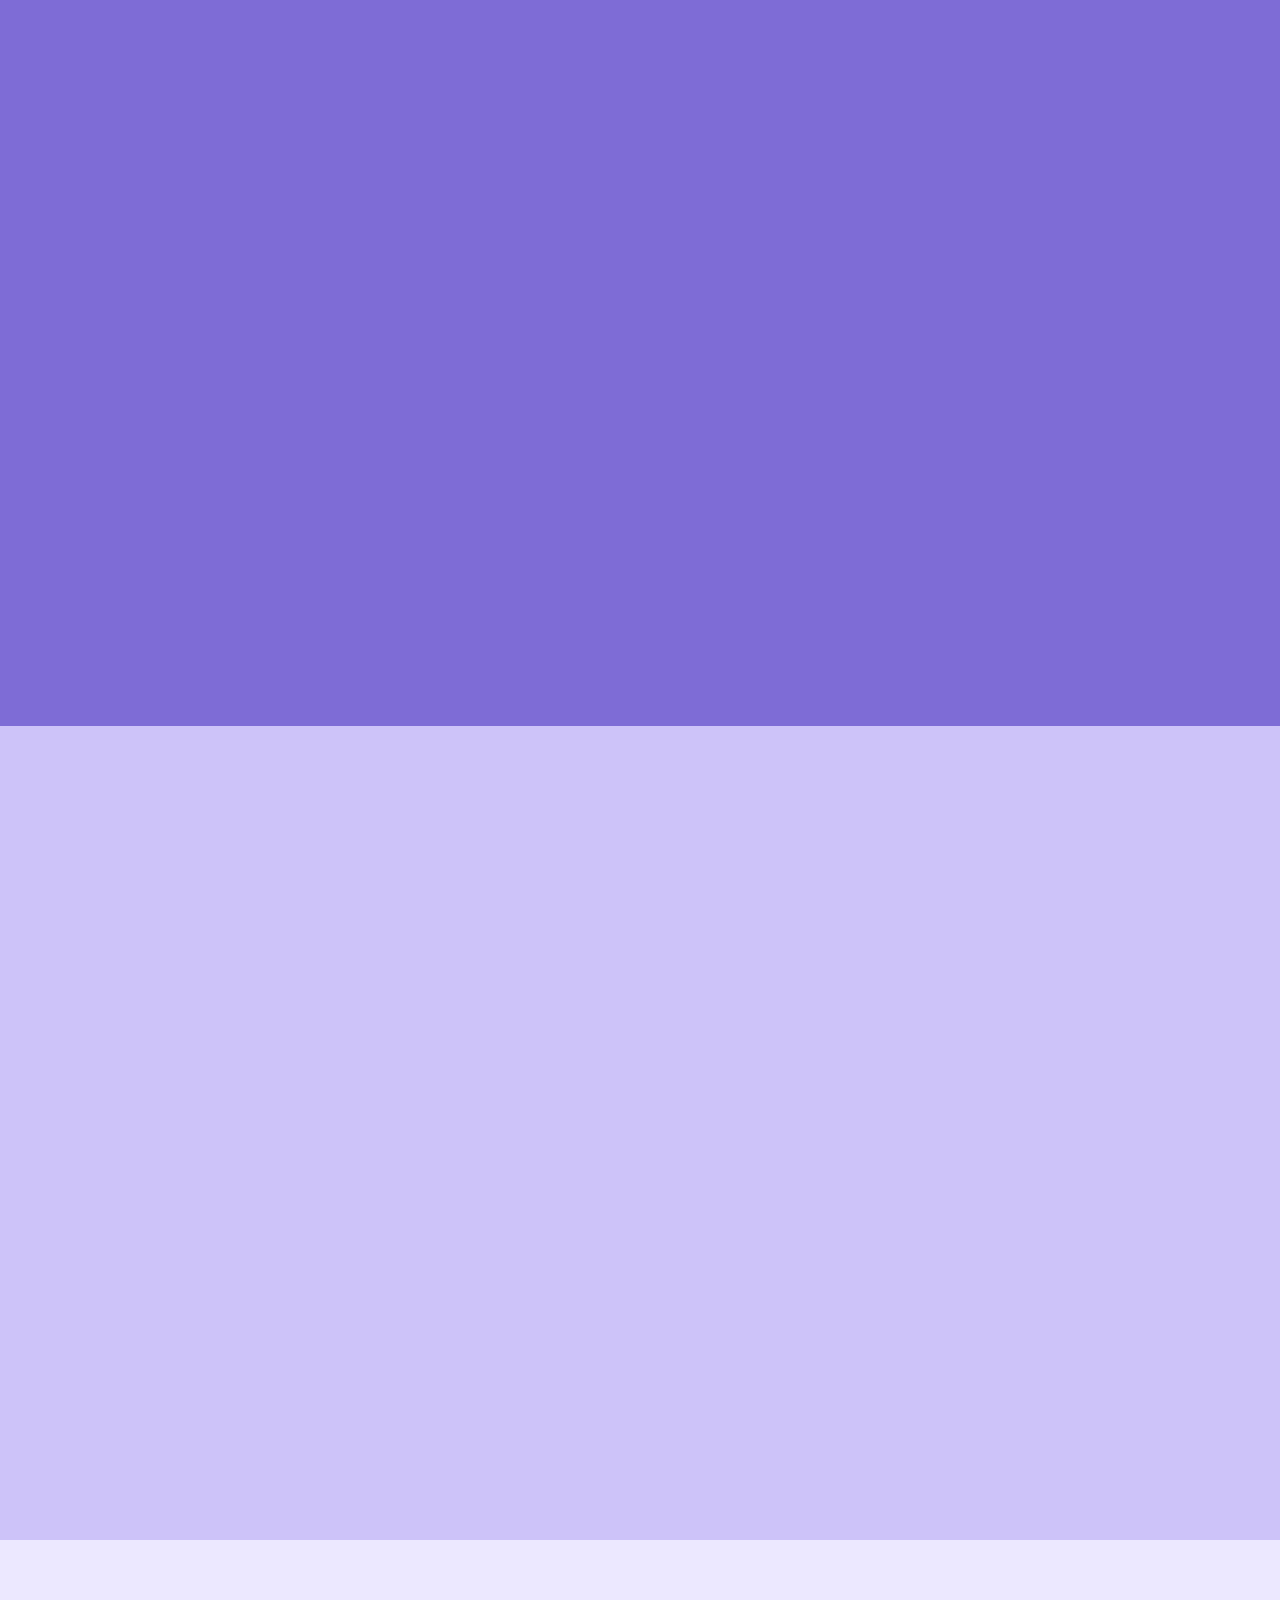
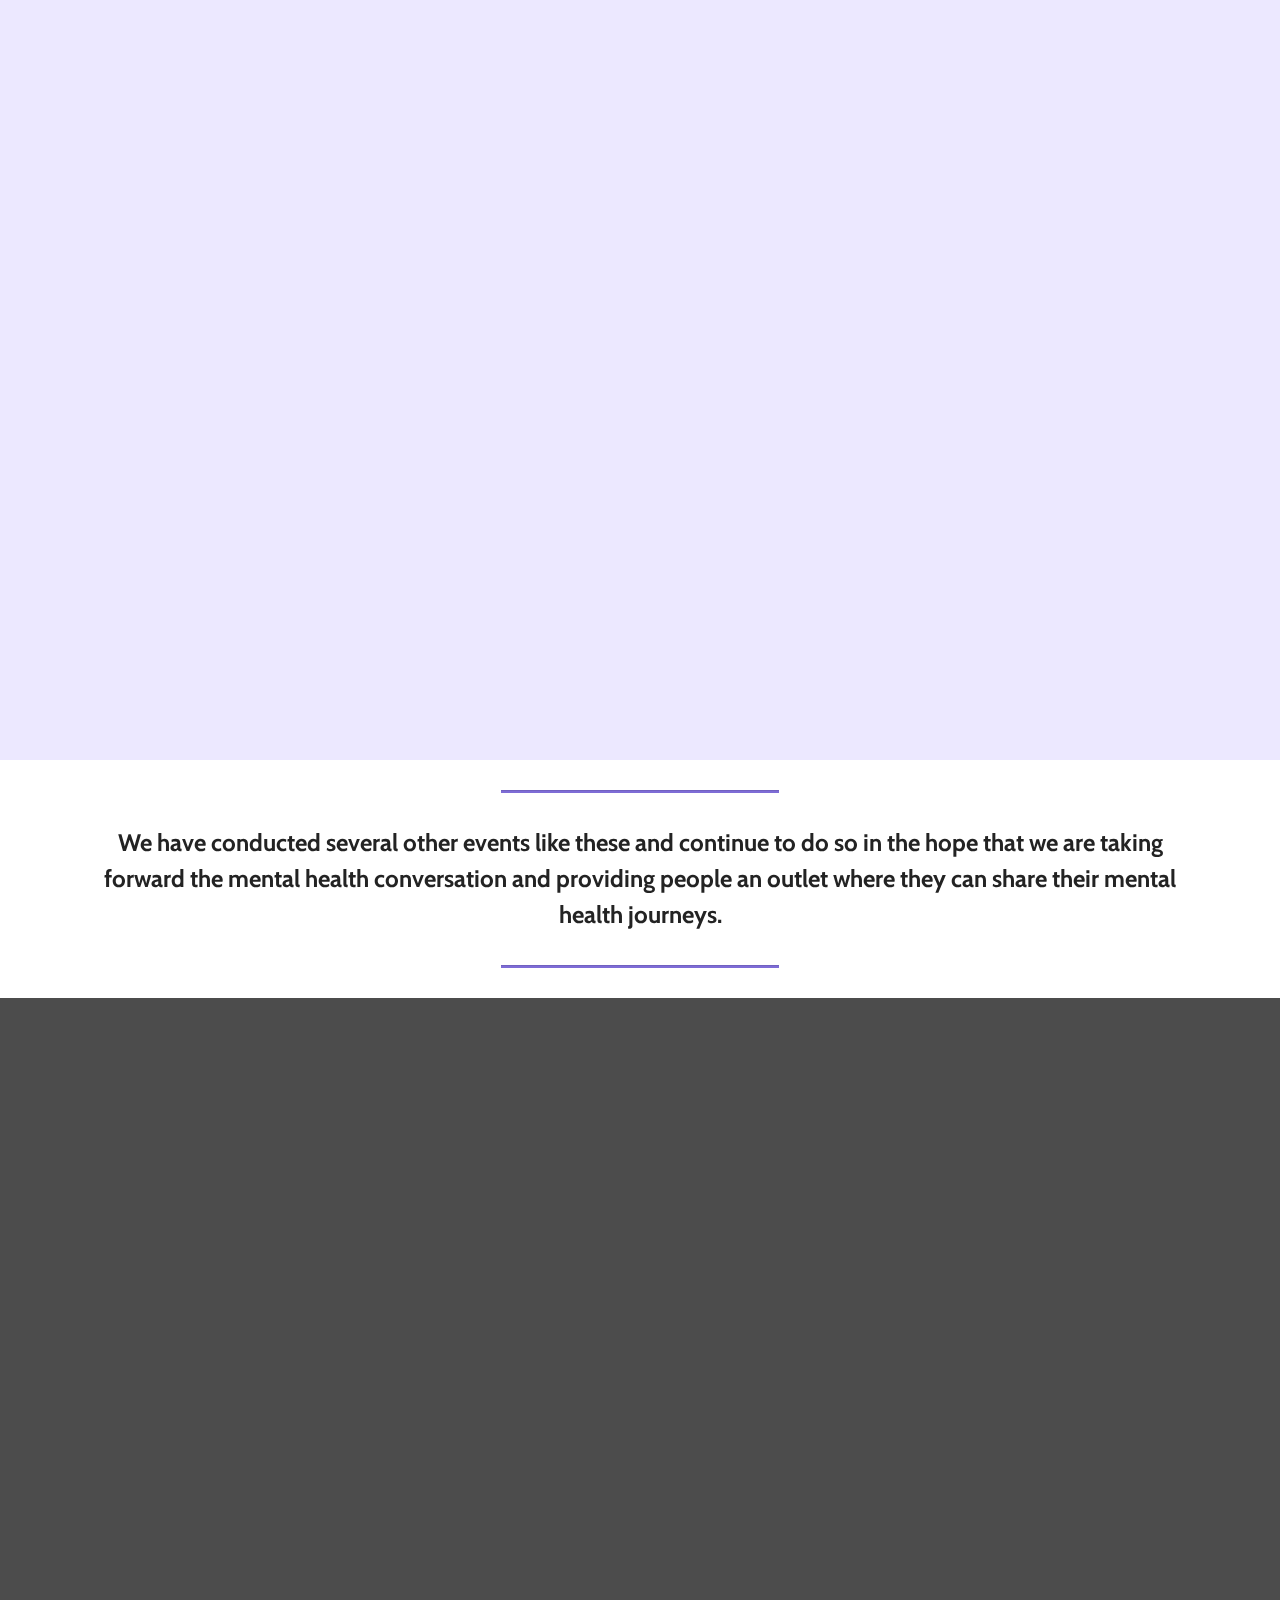
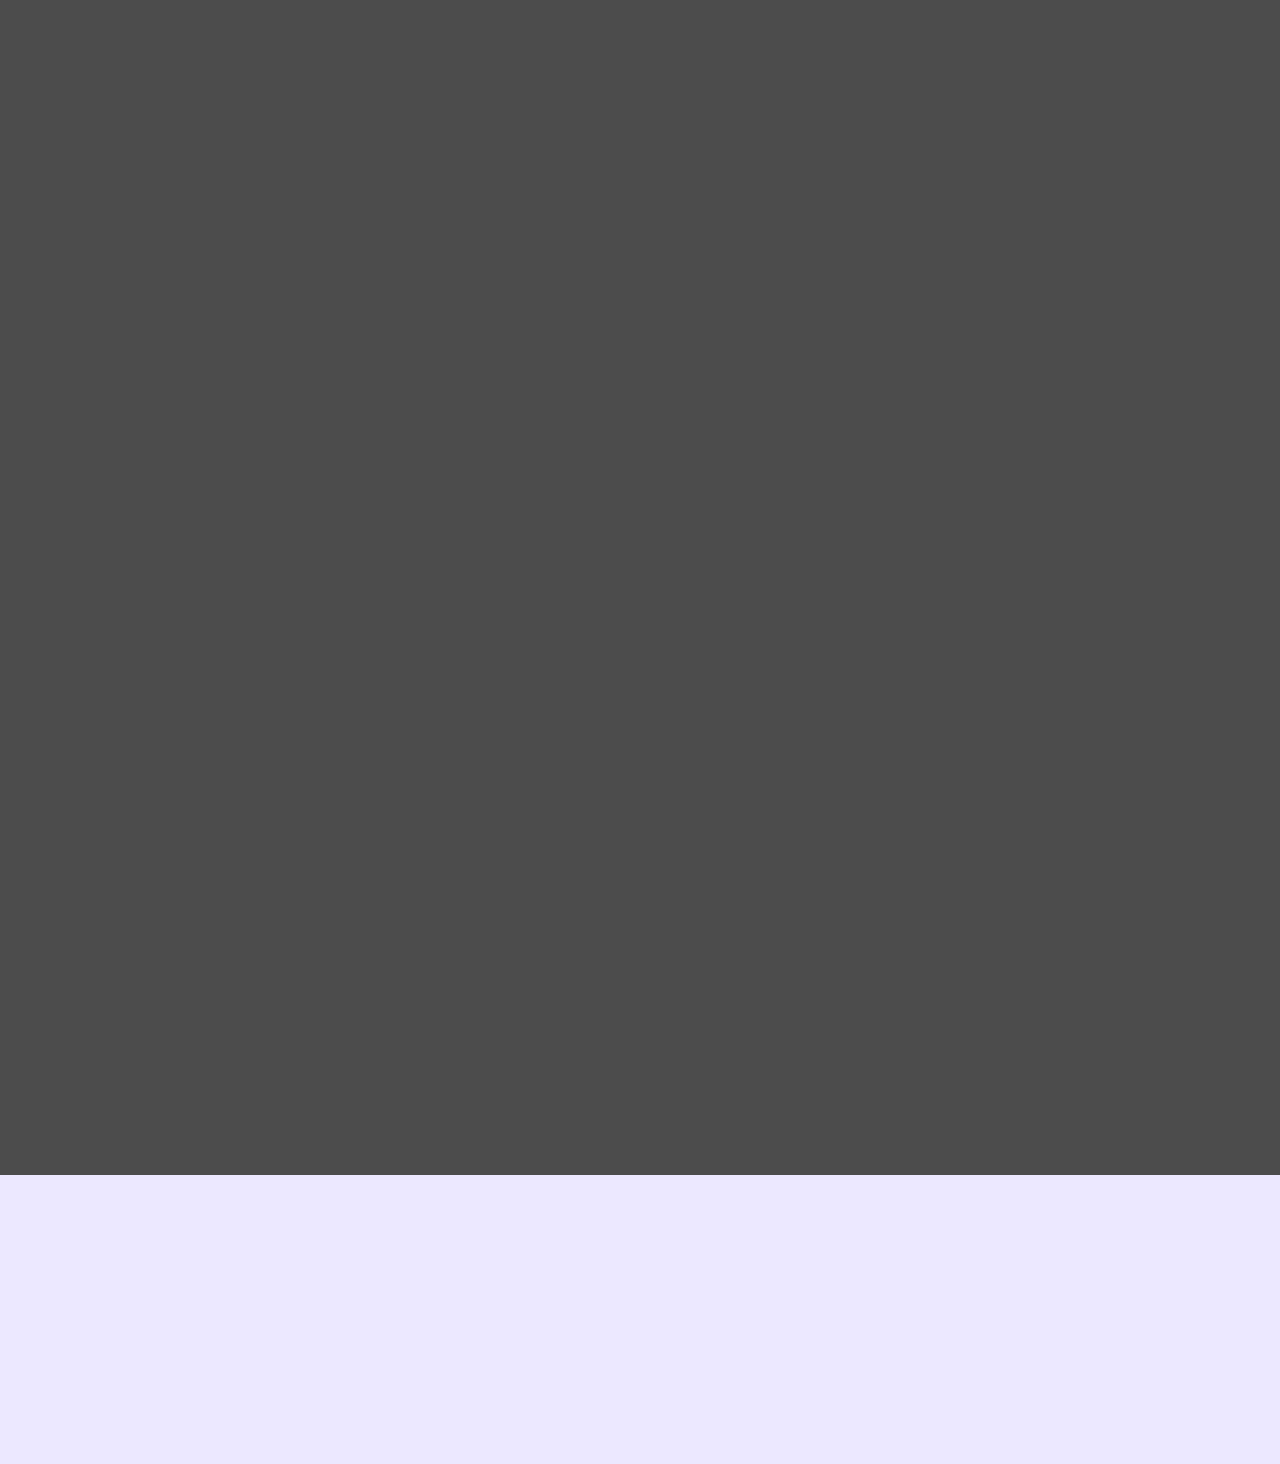
<file: events.html>
<!DOCTYPE html>
<html  >
<head>
  <!-- Site made with Mobirise Website Builder v4.12.4, https://mobirise.com -->
  <meta charset="UTF-8">
  <meta http-equiv="X-UA-Compatible" content="IE=edge">
  <meta name="generator" content="Mobirise v4.12.4, mobirise.com">
  <meta name="viewport" content="width=device-width, initial-scale=1, minimum-scale=1">
  <link rel="shortcut icon" href="assets/images/yshlogo-4.png" type="image/x-icon">
  <meta name="description" content="Website Maker Description">
  
  
  <title>Events</title>
  <link rel="stylesheet" href="assets/web/assets/mobirise-icons/mobirise-icons.css">
  <link rel="stylesheet" href="assets/bootstrap/css/bootstrap.min.css">
  <link rel="stylesheet" href="assets/bootstrap/css/bootstrap-grid.min.css">
  <link rel="stylesheet" href="assets/bootstrap/css/bootstrap-reboot.min.css">
  <link rel="stylesheet" href="assets/socicon/css/styles.css">
  <link rel="stylesheet" href="assets/dropdown/css/style.css">
  <link rel="stylesheet" href="assets/tether/tether.min.css">
  <link rel="stylesheet" href="assets/animatecss/animate.min.css">
  <link rel="stylesheet" href="assets/theme/css/style.css">
  <link rel="preload" as="style" href="assets/mobirise/css/mbr-additional.css"><link rel="stylesheet" href="assets/mobirise/css/mbr-additional.css" type="text/css">
  
  
  
</head>
<body>
  <section class="menu cid-s31R73ScRC" once="menu" id="menu2-o">

    

    <nav class="navbar navbar-expand beta-menu navbar-dropdown align-items-center navbar-fixed-top navbar-toggleable-sm">
        <button class="navbar-toggler navbar-toggler-right" type="button" data-toggle="collapse" data-target="#navbarSupportedContent" aria-controls="navbarSupportedContent" aria-expanded="false" aria-label="Toggle navigation">
            <div class="hamburger">
                <span></span>
                <span></span>
                <span></span>
                <span></span>
            </div>
        </button>
        <div class="menu-logo">
            <div class="navbar-brand">
                <span class="navbar-logo">
                    <a href="index.html">
                        <img src="assets/images/yshlogo-4.png" alt="Mobirise" title="" style="height: 3.8rem;">
                    </a>
                </span>
                
            </div>
        </div>
        <div class="collapse navbar-collapse" id="navbarSupportedContent">
            <ul class="navbar-nav nav-dropdown nav-right" data-app-modern-menu="true"><li class="nav-item">
                    <a class="nav-link link text-primary display-4" href="index.html">
                        Home</a>
                </li><li class="nav-item"><a class="nav-link link text-primary display-4" href="about_us.html">
                        About Us</a></li>
                <li class="nav-item">
                    <a class="nav-link link text-primary display-4" href="socialmedia.html">Social Media</a>
                </li><li class="nav-item"><a class="nav-link link text-primary display-4" href="events.html">Events</a></li><li class="nav-item"><a class="nav-link link text-primary display-4" href="therapists.html">Therapists</a></li><li class="nav-item"><a class="nav-link link text-primary display-4" href="https://milaap.org/fundraisers/support-people-13?mlp_referrer_id=3453636&utm_medium=created&utm_source=virtual_bank_account" target="_blank">Support Us</a></li><li class="nav-item"><a class="nav-link link text-primary display-4" href="volunteer.html" aria-expanded="false">Volunteer</a></li></ul>
            
        </div>
    </nav>
</section>

<section class="engine"><a href="https://mobirise.info/j">website templates</a></section><section class="cid-s3jaxbqvkH mbr-fullscreen mbr-parallax-background" id="header2-p">

    

    <div class="mbr-overlay" style="opacity: 0.5; background-color: rgb(126, 108, 214);"></div>

    <div class="container align-center">
        <div class="row justify-content-md-center">
            <div class="mbr-white col-md-10">
                <h1 class="mbr-section-title mbr-bold pb-3 mbr-fonts-style display-1">Our Events</h1>
                
                <p class="mbr-text pb-3 mbr-fonts-style display-5">
                    Your Safe Hour has conducted a number of events for spreading awareness about mental health and events that promote mental well being. More often than not, we feel terribly lonely in our struggles and people coming out and talking about the things that they have gone through, has the potential to make us realise that we are not alone
                </p>
                
            </div>
        </div>
    </div>
    <div class="mbr-arrow hidden-sm-down" aria-hidden="true">
        <a href="#next">
            <i class="mbri-down mbr-iconfont"></i>
        </a>
    </div>
</section>

<section class="cid-s6TLqnjSSB" id="video2-2m">

    
    
    <figure class="mbr-figure align-center">
        <div class="video-block" style="width: 100%;">
            <div><iframe class="mbr-embedded-video" src="https://www.youtube.com/embed/V8cmtn-fvBQ?rel=0&amp;amp;showinfo=0&amp;autoplay=1&amp;loop=1&amp;playlist=V8cmtn-fvBQ" width="1280" height="720" frameborder="0" allowfullscreen></iframe></div>
        </div>
    </figure>
</section>

<section class="features11 cid-s6LO3SGFyJ" id="features11-29">

    

    

    <div class="container">   
        <div class="col-md-12">
            <div class="media-container-row">
                <div class="mbr-figure m-auto" style="width: 45%;">
                    <img src="assets/images/whatsapp-image-2020-08-01-at-11.27.47-am.jpeg" alt="Mobirise" title="">
                </div>
                <div class=" align-left aside-content">
                    
                    <div class="mbr-section-text">
                        <p class="mbr-text mb-5 pt-3 mbr-light mbr-fonts-style display-5">At the start of this quarantine, we had an online version of our signature event ‘<strong>Baatein</strong>’ where in addition to general discussions on mental health issues we had various segments ranging from <strong>ArtTherapy</strong>, which uses the power of art for expression, to segments on poetry, podcasts, singing and several different forms of expression. <br><br>We also encouraged speakers to share their mental health journeys on our <strong>MyStory</strong> segment. The general concept of this event was to have an outlet so that our worries don’t get the best of us. <br></p>
                    </div>

                    
                </div>
            </div>
        </div> 
    </div>          
</section>

<section class="features11 cid-s6LPLrDIht" id="features11-2a">

    

    

    <div class="container">   
        <div class="col-md-12">
            <div class="media-container-row">
                <div class="mbr-figure m-auto" style="width: 45%;">
                    <img src="assets/images/img-7211.jpg" alt="Mobirise" title="">
                </div>
                <div class=" align-left aside-content">
                    
                    <div class="mbr-section-text">
                        <p class="mbr-text mb-5 pt-3 mbr-light mbr-fonts-style display-5">
                        Expression of one’s feelings is known to have a very positive impact on one’s mental health, which is why we thought it would be a good idea to open up our platform to let people express themselves. <br><br><strong>Poetry for Mental</strong> <strong>Health</strong>, another one of the events we held, was designed to talk about various aspects of mental health and well being through the medium of poetry. 
                        </p>
                    </div>

                    
                </div>
            </div>
        </div> 
    </div>          
</section>

<section class="features11 cid-s6LRXbimPG" id="features11-2c">

    

    

    <div class="container">   
        <div class="col-md-12">
            <div class="media-container-row">
                <div class="mbr-figure m-auto" style="width: 50%;">
                    <img src="assets/images/img-7219.jpg" alt="Mobirise" title="">
                </div>
                <div class=" align-left aside-content">
                    
                    <div class="mbr-section-text">
                        <p class="mbr-text mb-5 pt-3 mbr-light mbr-fonts-style display-5">
                        Since the sphere of mental health is vast and there are a number of complexities involved, it can take a lot of effort to try to navigate this landscape, be it for someone suffering from mental health disorders themselves or for people who find themselves close to those who are. <br><br>This is why, we conducted <strong>INARA</strong>- a collaboration with Fortis Mental Health, in order to throw some light onto aspects that we may not know how to cope with, or feelings that we unintentionally ignore without realising how these feelings, if left unacknowledged, can lead to various consequences. Inara was divided into three sections which covered a session on ‘Grief and Loss’ , a discussion on ‘Insecurities’ and a highly informative session on ‘Spoonies’ and all of these were with professionals at Fortis Healthcare. 
                        </p>
                    </div>

                    
                </div>
            </div>
        </div> 
    </div>          
</section>

<section class="features11 cid-s6LTpBZnpJ" id="features11-2e">

    

    

    <div class="container">   
        <div class="col-md-12">
            <div class="media-container-row">
                <div class="mbr-figure m-auto" style="width: 50%;">
                    <img src="assets/images/whatsapp-image-2020-08-01-at-11.27.56-am-1.jpeg" alt="Mobirise" title="">
                </div>
                <div class=" align-left aside-content">
                    
                    <div class="mbr-section-text">
                        <p class="mbr-text mb-5 pt-3 mbr-light mbr-fonts-style display-5">We firmly believe that it's each other's experiences which empower and unite us despite all and in that light we had a story sharing experience in the mental health awareness month with <strong>Stories Revolutionary</strong> where anyone could come forward and share their experience.<br><br>We also hosted an art therapy session in collaboration with an Expressive Art Based Therapist and Psychologist at Fortis Healthcare and conducted sessions on how physical well being can affect mental well being too.</p>
                    </div>

                    
                </div>
            </div>
        </div> 
    </div>          
</section>

<section class="features11 cid-s6LZaiXuhL" id="features11-2h">

    

    

    <div class="container">   
        <div class="col-md-12">
            <div class="media-container-row">
                <div class="mbr-figure m-auto" style="width: 50%;">
                    <img src="assets/images/screen-shot-2020-05-02-at-10.30.48-pm.png" alt="Mobirise" title="">
                </div>
                <div class=" align-left aside-content">
                    
                    <div class="mbr-section-text">
                        <p class="mbr-text mb-5 pt-3 mbr-light mbr-fonts-style display-5">
                        While it is important to talk conduct sessions with professionals, we believe it is also important to start the mental health conversation among regular people so that they can open up to accepting mental health issues and remove the stigma associated with them. We thought the best way to do this was through a panel discussion where we covered all sorts of issues from things like overthinking to societal problems like stigmatisation. <br><br>We looked at common topics which we deal daily in with our humdrum life .The main motive behind this discussion was to understand the intricacies, evolve and discuss because only through discussion can we express our point of view. 
                        </p>
                    </div>

                    
                </div>
            </div>
        </div> 
    </div>          
</section>

<section class="mbr-section article content9 cid-s6LUrGAowF" id="content9-2f">
    
     

    <div class="container">
        <div class="inner-container" style="width: 100%;">
            <hr class="line" style="width: 25%;">
            <div class="section-text align-center mbr-fonts-style display-5"><div><span style="font-size: 1.5rem;"><strong>We have conducted several other events like these and continue to do so in the hope that we are taking forward the mental health conversation and providing people an outlet where they can share their mental health journeys.</strong></span><br></div></div>
            <hr class="line" style="width: 25%;">
        </div>
        </div>
</section>

<section class="header4 cid-s6LXW27tmD mbr-parallax-background" id="header4-2g">

    

    <div class="mbr-overlay" style="opacity: 0.8; background-color: rgb(35, 35, 35);">
    </div>

    <div class="container">
        <div class="row justify-content-md-center">
            <div class="media-content col-md-10">
                <h1 class="mbr-section-title align-center mbr-white pb-3 mbr-bold mbr-fonts-style display-1">What's Happening?</h1>
                <h3 class="mbr-section-subtitle align-center mbr-white mbr-light pb-3 mbr-fonts-style display-2">INDIA FOR MENTAL HEALTH</h3>
                <div class="mbr-text align-center mbr-white pb-3">
                    <p class="mbr-text mbr-fonts-style display-5">INDIA FOR MENTAL HEALTH is a panel discussion for a writer, a student, an expert, an activist. In short it is for each and everyone,no matter what you do-because we realise that mental health is an area which affects all of us. Therefore all of our opinions matter. Therefore we invite everyone to come and participate. <br><br>We realise that we need someone who can take the discussion forward and is an expert in the field. Therefore we have ensured that each of our panel has a therapist on board who moderates the discussion and steers it forward. This is to keep in flow everyone's opinions  and also offer an expert touch to it. <br><br>We will be having three panels. Each panel will have different topic curated by our team. This topic will be informed by us prior the discussion. Also we will be live streaming the whole discussion on YouTube in case you want to take part as viewer. <br><br>Click the link to register as a panel member.&nbsp;</p>
                </div>
                <div class="mbr-section-btn align-center"><a class="btn btn-md btn-primary display-4" href="https://forms.gle/ocVCDZbfDpbUUCnEA" target="_blank">REGISTER</a></div>
            </div>
            <div class="mbr-figure pt-5">
                <img src="assets/images/whatsapp-image-2020-08-16-at-2.43.16-pm.jpeg" alt="Mobirise" title="" style="width: 60%;">
            </div>
        </div>
    </div>
</section>

<section class="cid-s3WaK5gqVE" id="social-buttons2-1i">

    

    

    <div class="container">
        <div class="media-container-row">
            <div class="col-md-8 align-center">
                <h2 class="pb-3 mbr-fonts-style display-2">
                    FOLLOW US!
                </h2>
                <div class="social-list pl-0 mb-0">
                    <a href="https://www.youtube.com/channel/UCPL5s8aUtrzH3oELqi-j0LQ" target="_blank">
                        <span class="px-2 mbr-iconfont mbr-iconfont-social socicon-youtube socicon" style="color: rgb(146, 126, 242); fill: rgb(146, 126, 242);"></span>
                    </a>
                    <a href="https://www.facebook.com/yoursafehour" target="_blank">
                        <span class="px-2 mbr-iconfont mbr-iconfont-social socicon-facebook socicon" style="color: rgb(146, 126, 242); fill: rgb(146, 126, 242);"></span>
                    </a>
                    <a href="https://instagram.com/yoursafehour" target="_blank">
                        <span class="px-2 mbr-iconfont mbr-iconfont-social socicon-instagram socicon" style="color: rgb(146, 126, 242); fill: rgb(146, 126, 242);"></span>
                    </a>
                    <a href="https://twitter.com/yoursafehour" target="_blank">
                        <span class="px-2 mbr-iconfont mbr-iconfont-social socicon-twitter socicon" style="color: rgb(146, 126, 242); fill: rgb(146, 126, 242);"></span>
                    </a>
                    <a href="https://open.spotify.com/track/0xpPejfN53LiSumEpWahrn?si=xD5bzqMMSPqSRAhRuOLgeQ" target="_blank">
                        <span class="px-2 mbr-iconfont mbr-iconfont-social socicon-spotify socicon" style="color: rgb(146, 126, 242); fill: rgb(146, 126, 242);"></span>
                    </a>
                </div>
            </div>
        </div>
    </div>
</section>


  <script src="assets/web/assets/jquery/jquery.min.js"></script>
  <script src="assets/popper/popper.min.js"></script>
  <script src="assets/bootstrap/js/bootstrap.min.js"></script>
  <script src="assets/smoothscroll/smooth-scroll.js"></script>
  <script src="assets/dropdown/js/nav-dropdown.js"></script>
  <script src="assets/dropdown/js/navbar-dropdown.js"></script>
  <script src="assets/tether/tether.min.js"></script>
  <script src="assets/viewportchecker/jquery.viewportchecker.js"></script>
  <script src="assets/parallax/jarallax.min.js"></script>
  <script src="assets/sociallikes/social-likes.js"></script>
  <script src="assets/touchswipe/jquery.touch-swipe.min.js"></script>
  <script src="assets/theme/js/script.js"></script>
  
  
 <div id="scrollToTop" class="scrollToTop mbr-arrow-up"><a style="text-align: center;"><i class="mbr-arrow-up-icon mbr-arrow-up-icon-cm cm-icon cm-icon-smallarrow-up"></i></a></div>
    <input name="animation" type="hidden">
  </body>
</html>
</file>
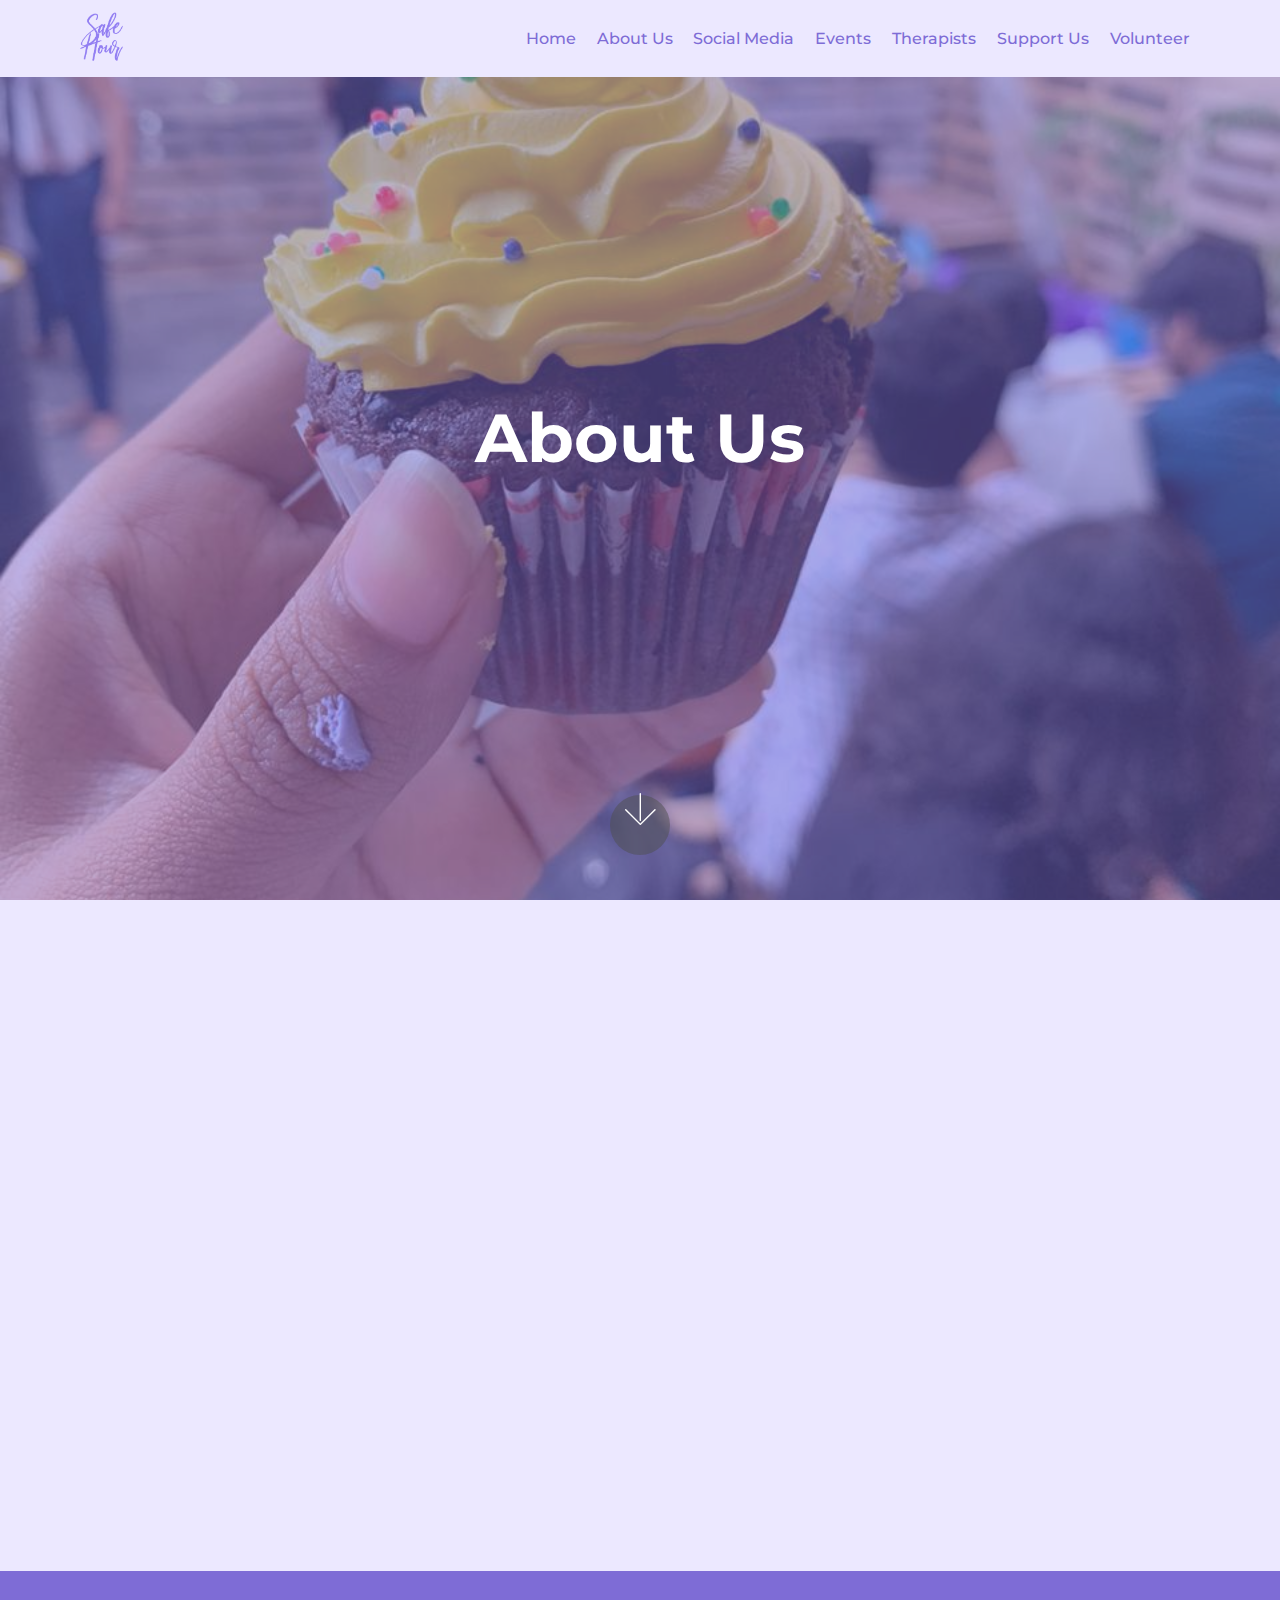
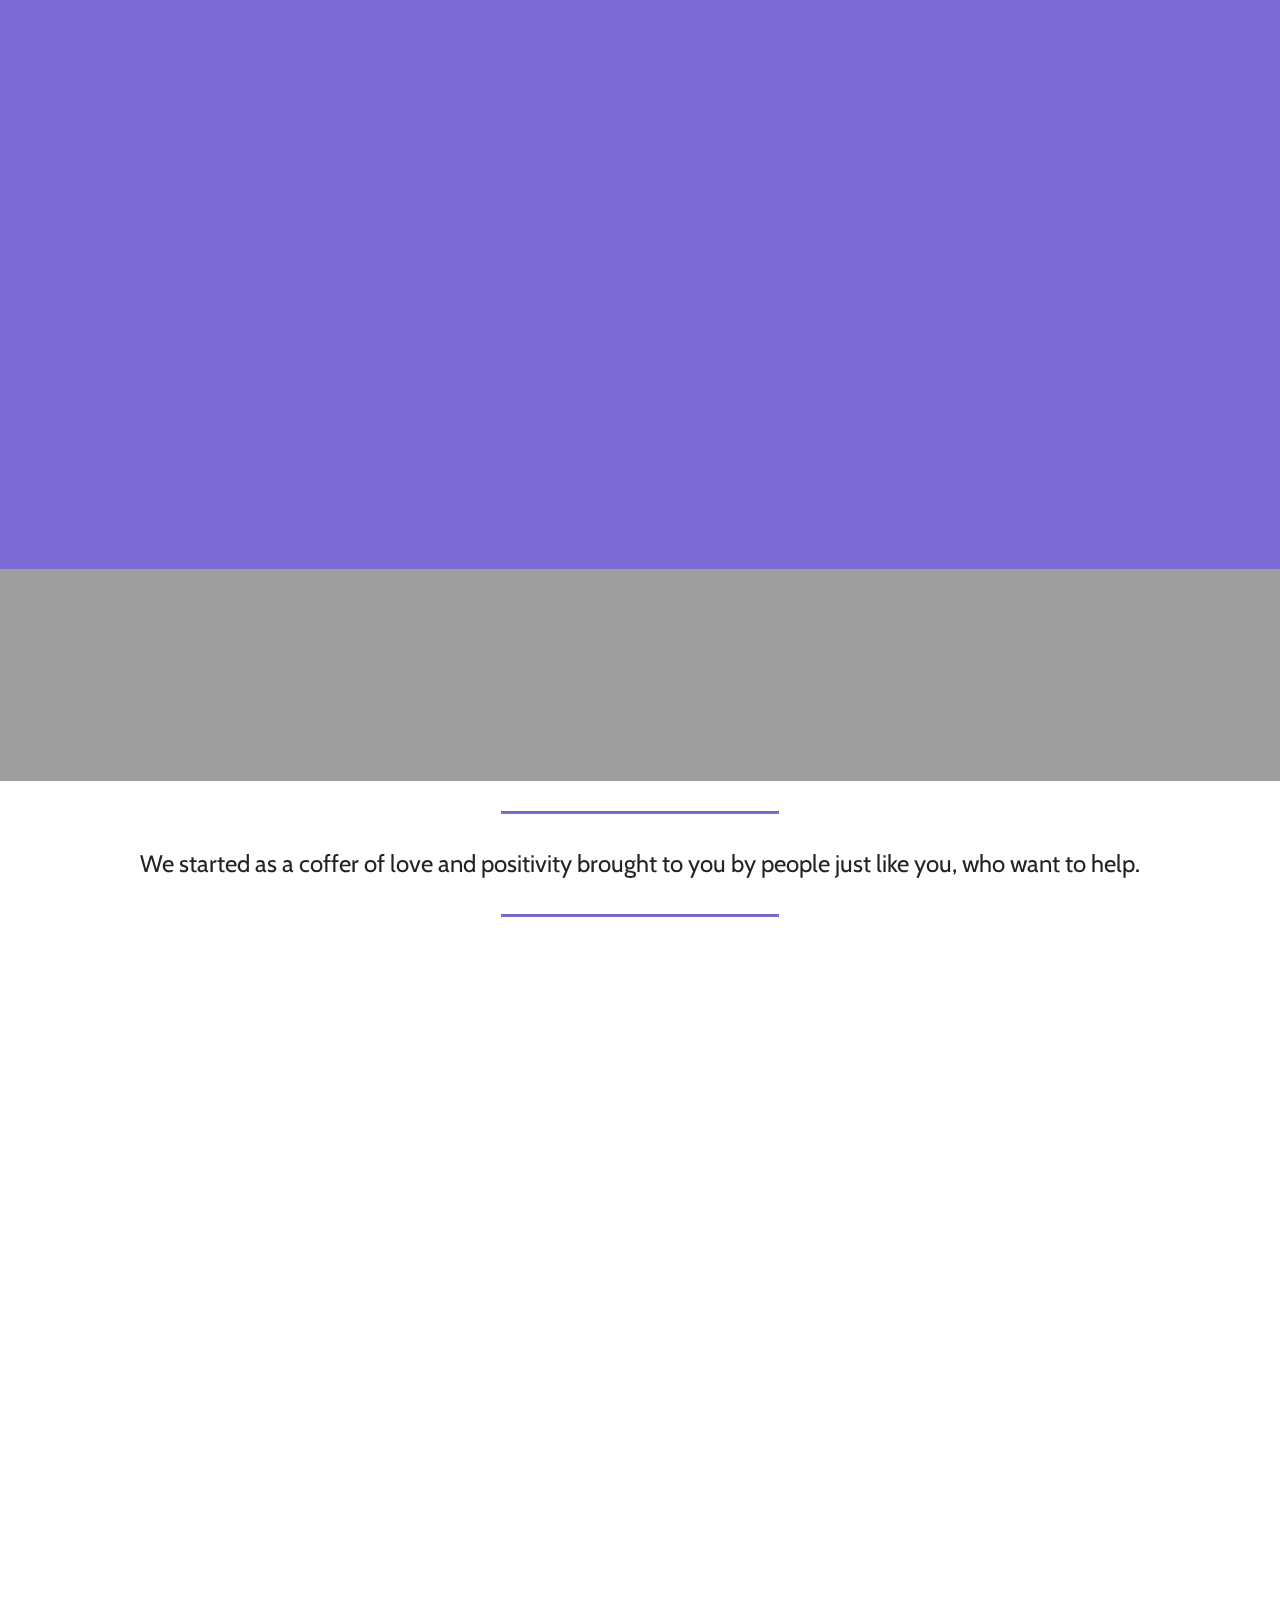
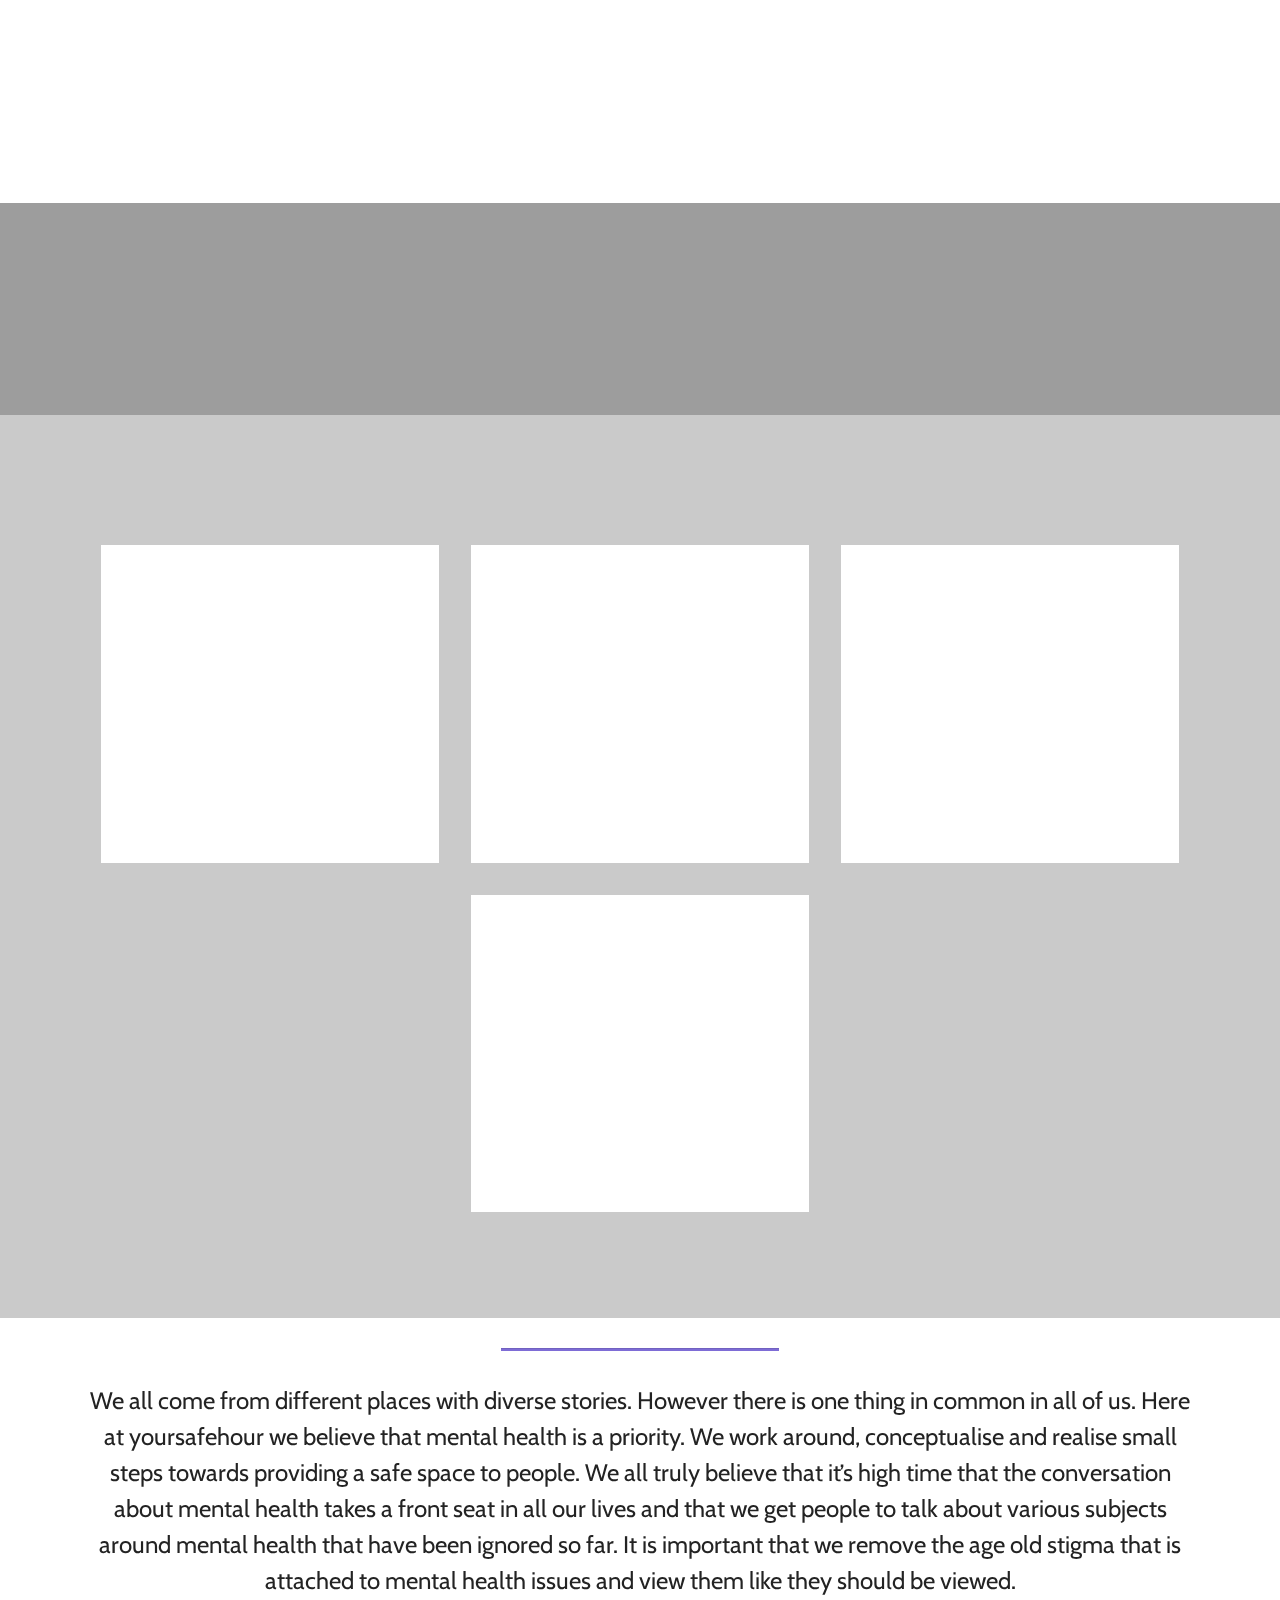
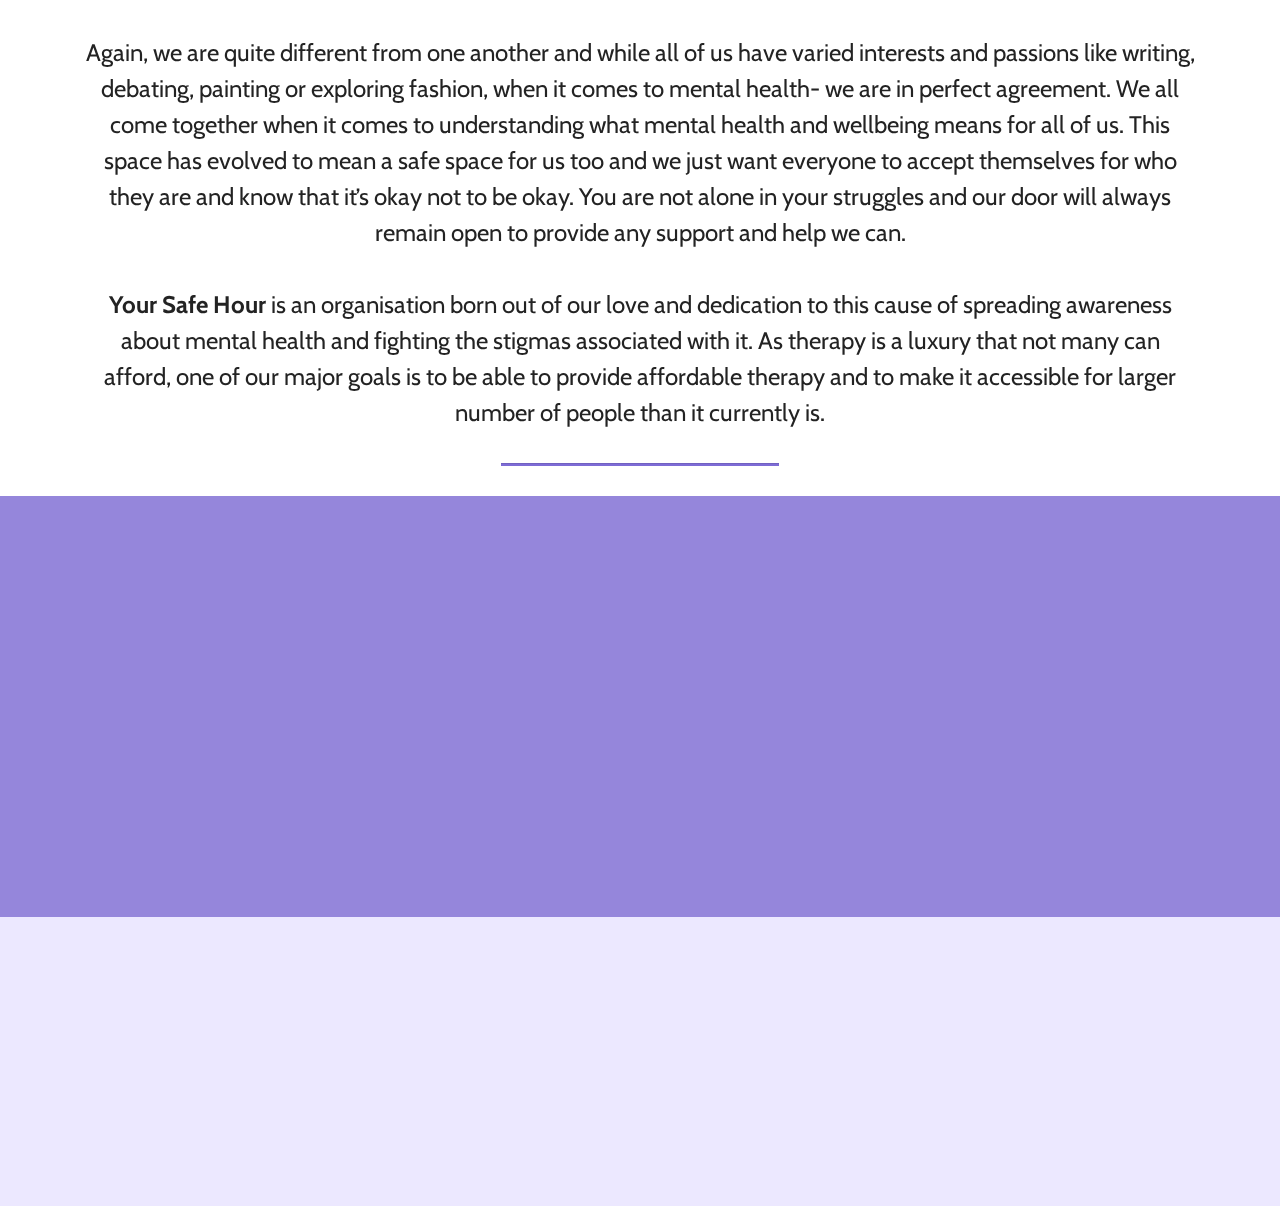
<file: page1.html>
<!DOCTYPE html>
<html  >
<head>
  <!-- Site made with Mobirise Website Builder v4.12.4, https://mobirise.com -->
  <meta charset="UTF-8">
  <meta http-equiv="X-UA-Compatible" content="IE=edge">
  <meta name="generator" content="Mobirise v4.12.4, mobirise.com">
  <meta name="viewport" content="width=device-width, initial-scale=1, minimum-scale=1">
  <link rel="shortcut icon" href="assets/images/yshlogo-4.png" type="image/x-icon">
  <meta name="description" content="Website Maker Description">
  
  
  <title>About Us</title>
  <link rel="stylesheet" href="assets/web/assets/mobirise-icons/mobirise-icons.css">
  <link rel="stylesheet" href="assets/bootstrap/css/bootstrap.min.css">
  <link rel="stylesheet" href="assets/bootstrap/css/bootstrap-grid.min.css">
  <link rel="stylesheet" href="assets/bootstrap/css/bootstrap-reboot.min.css">
  <link rel="stylesheet" href="assets/socicon/css/styles.css">
  <link rel="stylesheet" href="assets/dropdown/css/style.css">
  <link rel="stylesheet" href="assets/tether/tether.min.css">
  <link rel="stylesheet" href="assets/animatecss/animate.min.css">
  <link rel="stylesheet" href="assets/theme/css/style.css">
  <link rel="preload" as="style" href="assets/mobirise/css/mbr-additional.css"><link rel="stylesheet" href="assets/mobirise/css/mbr-additional.css" type="text/css">
  
  
  
</head>
<body>
  <section class="menu cid-s31R73ScRC" once="menu" id="menu2-4">

    

    <nav class="navbar navbar-expand beta-menu navbar-dropdown align-items-center navbar-fixed-top navbar-toggleable-sm">
        <button class="navbar-toggler navbar-toggler-right" type="button" data-toggle="collapse" data-target="#navbarSupportedContent" aria-controls="navbarSupportedContent" aria-expanded="false" aria-label="Toggle navigation">
            <div class="hamburger">
                <span></span>
                <span></span>
                <span></span>
                <span></span>
            </div>
        </button>
        <div class="menu-logo">
            <div class="navbar-brand">
                <span class="navbar-logo">
                    <a href="index.html">
                        <img src="assets/images/yshlogo-4.png" alt="Mobirise" title="" style="height: 3.8rem;">
                    </a>
                </span>
                
            </div>
        </div>
        <div class="collapse navbar-collapse" id="navbarSupportedContent">
            <ul class="navbar-nav nav-dropdown nav-right" data-app-modern-menu="true"><li class="nav-item">
                    <a class="nav-link link text-primary display-4" href="index.html">
                        Home</a>
                </li><li class="nav-item"><a class="nav-link link text-primary display-4" href="page1.html">
                        About Us</a></li>
                <li class="nav-item">
                    <a class="nav-link link text-primary display-4" href="page7.html">Social Media</a>
                </li><li class="nav-item"><a class="nav-link link text-primary display-4" href="page3.html">Events</a></li><li class="nav-item"><a class="nav-link link text-primary display-4" href="page2.html">Therapists</a></li><li class="nav-item"><a class="nav-link link text-primary display-4" href="https://milaap.org/fundraisers/support-people-13?mlp_referrer_id=3453636&utm_medium=created&utm_source=virtual_bank_account" target="_blank">Support Us</a></li><li class="nav-item"><a class="nav-link link text-primary display-4" href="page5.html" aria-expanded="false">Volunteer</a></li></ul>
            
        </div>
    </nav>
</section>

<section class="engine"><a href="https://mobirise.info/x">free css templates</a></section><section class="cid-s31TKdgAaP mbr-fullscreen mbr-parallax-background" id="header2-7">

    

    <div class="mbr-overlay" style="opacity: 0.5; background-color: rgb(126, 108, 214);"></div>

    <div class="container align-center">
        <div class="row justify-content-md-center">
            <div class="mbr-white col-md-10">
                <h1 class="mbr-section-title mbr-bold pb-3 mbr-fonts-style display-1">
                    About Us</h1>
                
                
                
            </div>
        </div>
    </div>
    <div class="mbr-arrow hidden-sm-down" aria-hidden="true">
        <a href="#next">
            <i class="mbri-down mbr-iconfont"></i>
        </a>
    </div>
</section>

<section class="features11 cid-s31UiCptkv" id="features11-9">

    

    

    <div class="container">   
        <div class="col-md-12">
            <div class="media-container-row">
                <div class="mbr-figure m-auto" style="width: 40%;">
                    <img src="assets/images/whatsapp-image-2020-08-01-at-11.27.56-am.jpeg" alt="Mobirise" title="">
                </div>
                <div class=" align-left aside-content">
                    <h2 class="mbr-title pt-2 mbr-fonts-style display-2">Who are we ?</h2>
                    <div class="mbr-section-text">
                        <p class="mbr-text mb-5 pt-3 mbr-light mbr-fonts-style display-5">YourSafehour is an online space where people can share whatever they want to, seek support, offer their narrative and discuss about mental health and wellbeing. It is open to everyone irrespective of all the social constructs.Therefore it is a non-religious and non-political space. Their services are confidential, anonymous, and non-judgmental.<br>
                        </p>
                    </div>

                    
                </div>
            </div>
        </div> 
    </div>          
</section>

<section class="features11 cid-s31WJvOmgB" id="features11-b">

    

    

    <div class="container">   
        <div class="col-md-12">
            <div class="media-container-row">
                <div class="mbr-figure m-auto" style="width: 35%;">
                    <img src="assets/images/whatsapp-image-2020-08-01-at-11.27.53-am.jpeg" alt="Mobirise" title="">
                </div>
                <div class=" align-left aside-content">
                    <h2 class="mbr-title pt-2 mbr-fonts-style display-2">What drives us</h2>
                    <div class="mbr-section-text">
                        <p class="mbr-text mb-5 pt-3 mbr-light mbr-fonts-style display-5">Our main objective is to provide accessible and affordable therapy to those in need and their long term goal involves reaching ground level issues of mental health domain, uprooting the stigma and connecting bridges between the practitioners and people. &nbsp;<br>
                        </p>
                    </div>

                    
                </div>
            </div>
        </div> 
    </div>          
</section>

<section class="mbr-section content5 cid-s5WazZkVKJ mbr-parallax-background" id="content5-1v">

    

    <div class="mbr-overlay" style="opacity: 0.4; background-color: rgb(35, 35, 35);">
    </div>

    <div class="container">
        <div class="media-container-row">
            <div class="title col-12 col-md-8">
                <h2 class="align-center mbr-bold mbr-white pb-3 mbr-fonts-style display-1">OUR JOURNEY&nbsp;</h2>
                
                
                
            </div>
        </div>
    </div>
</section>

<section class="mbr-section article content9 cid-s5Wb1SaFag" id="content9-1x">
    
     

    <div class="container">
        <div class="inner-container" style="width: 100%;">
            <hr class="line" style="width: 25%;">
            <div class="section-text align-center mbr-fonts-style display-5">We started as a coffer of love and positivity brought to you by people just like you, who want to help.</div>
            <hr class="line" style="width: 25%;">
        </div>
        </div>
</section>

<section class="mbr-section article content1 cid-s5WcGgqbgq" id="content1-1y">
    
     

    <div class="container">
        <div class="media-container-row">
            <div class="mbr-text col-12 mbr-fonts-style display-7 col-md-8"><p><strong>16th June 2019, when we conceptualised the idea, we realised the need of a safe space where people can talk about what they are feeling, we understood the essentiality of raising awareness about mental health and wellbeing, where people can put up their stories and thoughts, remind others that they are not alone and they know that there is someone to hear them out.</strong></p><p><strong>However eventually it turned out to be a people’s movement and our goals expanded with our experience. We started with a concept of non-judgemental hearing and supportive space. We have a volunteer system where people are available to listen to others in times of need.
</strong></p><p><strong>However, through our experience we realised that mere volunteer support isn’t enough. We wanted to ensure that people can reach out to professionals as well. Initially we redirected people who needed professional support to professionals but as days passed by we realised how there are reasons why a lot of people aren’t open to the idea of therapy.We slowly starting understanding the paramount reasons behind this. The main reasons turned out to be as follows- accessibility issues, lack of awareness and huge monetary expenses.</strong></p><p><strong>&nbsp;We at Yoursafehour are trying to bridge the gap between those who need help and the certified professionals. What started off as a support group where we wanted to create awareness about mental well being and break the stigma through content, workshops, and events, turned out to add another major aim on top of the priority list. Therefore as of June 2020, we have a goal of providing accessible and affordable therapy to those who are in need. We have collaborated with various professional therapists and mental health practitioners for our aim. Monetary expenses are taken care of by collecting funds and conducting fundraising events, workshops and other innovative methods
</strong></p><p><strong>Due to the pandemic, the fundraising events are mostly conducted online but we are hoping for a brighter future with offline events.
</strong></p><p><strong>We are open to new ideas, suggestions and constructive criticism. We are constantly evolving and trying to understand this intricate and sensitive space of mental health and well being. We adhere to full confidentiality in our theory and practice.&nbsp;</strong></p></div>
        </div>
    </div>
</section>

<section class="mbr-section content5 cid-s6M0XbfuOn mbr-parallax-background" id="content5-2i">

    

    <div class="mbr-overlay" style="opacity: 0.4; background-color: rgb(35, 35, 35);">
    </div>

    <div class="container">
        <div class="media-container-row">
            <div class="title col-12 col-md-8">
                <h2 class="align-center mbr-bold mbr-white pb-3 mbr-fonts-style display-1">OUR TEAM</h2>
                
                
                
            </div>
        </div>
    </div>
</section>

<section class="testimonials1 cid-s323iiGXhP mbr-parallax-background" id="testimonials1-k">

    

    <div class="mbr-overlay" style="opacity: 0.8; background-color: rgb(193, 193, 193);">
    </div>
    <div class="container">
        <div class="media-container-row">
            <div class="title col-12 align-center">
                
                
            </div>
        </div>
    </div>

    <div class="container pt-3 mt-2">
        <div class="media-container-row">
            <div class="mbr-testimonial p-3 align-center col-12 col-md-6 col-lg-4">
                <div class="panel-item p-3">
                    <div class="card-block">
                        <div class="testimonial-photo">
                            <img src="assets/images/nidha.jpg" alt="" title="">
                        </div>
                        <p class="mbr-text mbr-fonts-style display-7"></p>
                    </div>
                    <div class="card-footer">
                        <div class="mbr-author-name mbr-bold mbr-fonts-style display-7">Nidha Ali</div>
                        
                    </div>
                </div>
            </div>

            <div class="mbr-testimonial p-3 align-center col-12 col-md-6 col-lg-4">
                <div class="panel-item p-3">
                    <div class="card-block">
                        <div class="testimonial-photo">
                            <img src="assets/images/jahnavi.jpg" alt="" title="">
                        </div>
                        <p class="mbr-text mbr-fonts-style display-7"></p>
                    </div>
                    <div class="card-footer">
                        <div class="mbr-author-name mbr-bold mbr-fonts-style display-7">Jahnavi Ragharaju</div>
                        
                    </div>
                </div>
            </div>

            <div class="mbr-testimonial p-3 align-center col-12 col-md-6 col-lg-4">
                <div class="panel-item p-3">
                    <div class="card-block">
                        <div class="testimonial-photo">
                            <img src="assets/images/japneet.jpg" alt="" title="">
                        </div>
                        <p class="mbr-text mbr-fonts-style display-7"></p>
                    </div>
                    <div class="card-footer">
                        <div class="mbr-author-name mbr-bold mbr-fonts-style display-7">Japneet Kaur Saluja</div>
                        
                    </div>
                </div>
            </div>

            <div class="mbr-testimonial p-3 align-center col-12 col-md-6 col-lg-4">
                <div class="panel-item p-3">
                    <div class="card-block">
                        <div class="testimonial-photo">
                            <img src="assets/images/varnika.jpg" alt="" title="">
                        </div>
                        <p class="mbr-text mbr-fonts-style display-7"></p>
                    </div>
                    <div class="card-footer">
                        <div class="mbr-author-name mbr-bold mbr-fonts-style display-7">
                             Varnika Goel</div>
                        
                    </div>
                </div>
            </div>

            

            
        </div>
    </div>   
</section>

<section class="mbr-section article content9 cid-s6M2zskjTu" id="content9-2l">
    
     

    <div class="container">
        <div class="inner-container" style="width: 100%;">
            <hr class="line" style="width: 25%;">
            <div class="section-text align-center mbr-fonts-style display-5">We all come from different places with diverse stories. However there is one thing in common in all of us. Here at yoursafehour we believe that mental health is a priority. We work around, conceptualise and realise small steps towards providing a safe space to people. We all truly believe that it’s high time that the conversation about mental health takes a front seat in all our lives and that we get people to talk about various subjects around mental health that have been ignored so far. It is important that we remove the age old stigma that is attached to mental health issues and view them like they should be viewed.<br><br><div>Again, we are quite different from one another and while all of us have varied interests and passions like writing, debating, painting or exploring fashion, when it comes to mental health- we are in perfect agreement. We all come together when it comes to understanding what mental health and wellbeing means for all of us. This space has evolved to mean a safe space for us too and we just want everyone to accept themselves for who they are and know that it’s okay not to be okay. You are not alone in your struggles and our door will always remain open to provide any support and help we can.</div><div><br></div><div><strong>Your Safe Hour</strong> is an organisation born out of our love and dedication to this cause of spreading awareness about mental health and fighting the stigmas associated with it. As therapy is a luxury that not many can afford, one of our major goals is to be able to provide affordable therapy and to make it accessible for larger number of people than it currently is.</div></div>
            <hr class="line" style="width: 25%;">
        </div>
        </div>
</section>

<section class="header1 cid-s320BaMhEN mbr-parallax-background" id="header1-f">

    

    <div class="mbr-overlay" style="opacity: 0.8; background-color: rgb(126, 108, 214);">
    </div>

    <div class="container">
        <div class="row justify-content-md-center">
            <div class="mbr-white col-md-10">
                <h1 class="mbr-section-title align-center mbr-bold pb-3 mbr-fonts-style display-1">
                    JOIN THE MOVEMENT</h1>
                
                <p class="mbr-text align-center pb-3 mbr-fonts-style display-5">
                    Want to become part of the movement?</p>
                <div class="mbr-section-btn align-center"><a class="btn btn-md btn-secondary display-4" href="page5.html">VOLUNTEER</a></div>
            </div>
        </div>
    </div>

</section>

<section class="cid-s3WaTtiutH" id="social-buttons2-1j">

    

    

    <div class="container">
        <div class="media-container-row">
            <div class="col-md-8 align-center">
                <h2 class="pb-3 mbr-fonts-style display-2">
                    FOLLOW US!
                </h2>
                <div class="social-list pl-0 mb-0">
                    <a href="https://www.youtube.com/channel/UCPL5s8aUtrzH3oELqi-j0LQ" target="_blank">
                        <span class="px-2 mbr-iconfont mbr-iconfont-social socicon-youtube socicon" style="color: rgb(146, 126, 242); fill: rgb(146, 126, 242);"></span>
                    </a>
                    <a href="https://www.facebook.com/yoursafehour" target="_blank">
                        <span class="px-2 mbr-iconfont mbr-iconfont-social socicon-facebook socicon" style="color: rgb(146, 126, 242); fill: rgb(146, 126, 242);"></span>
                    </a>
                    <a href="https://instagram.com/yoursafehour" target="_blank">
                        <span class="px-2 mbr-iconfont mbr-iconfont-social socicon-instagram socicon" style="color: rgb(146, 126, 242); fill: rgb(146, 126, 242);"></span>
                    </a>
                    <a href="https://twitter.com/yoursafehour" target="_blank">
                        <span class="px-2 mbr-iconfont mbr-iconfont-social socicon-twitter socicon" style="color: rgb(146, 126, 242); fill: rgb(146, 126, 242);"></span>
                    </a>
                    <a href="https://open.spotify.com/track/0xpPejfN53LiSumEpWahrn?si=xD5bzqMMSPqSRAhRuOLgeQ" target="_blank">
                        <span class="px-2 mbr-iconfont mbr-iconfont-social socicon-spotify socicon" style="color: rgb(146, 126, 242); fill: rgb(146, 126, 242);"></span>
                    </a>
                </div>
            </div>
        </div>
    </div>
</section>


  <script src="assets/web/assets/jquery/jquery.min.js"></script>
  <script src="assets/popper/popper.min.js"></script>
  <script src="assets/bootstrap/js/bootstrap.min.js"></script>
  <script src="assets/smoothscroll/smooth-scroll.js"></script>
  <script src="assets/dropdown/js/nav-dropdown.js"></script>
  <script src="assets/dropdown/js/navbar-dropdown.js"></script>
  <script src="assets/tether/tether.min.js"></script>
  <script src="assets/viewportchecker/jquery.viewportchecker.js"></script>
  <script src="assets/parallax/jarallax.min.js"></script>
  <script src="assets/sociallikes/social-likes.js"></script>
  <script src="assets/touchswipe/jquery.touch-swipe.min.js"></script>
  <script src="assets/theme/js/script.js"></script>
  
  
 <div id="scrollToTop" class="scrollToTop mbr-arrow-up"><a style="text-align: center;"><i class="mbr-arrow-up-icon mbr-arrow-up-icon-cm cm-icon cm-icon-smallarrow-up"></i></a></div>
    <input name="animation" type="hidden">
  </body>
</html>
</file>
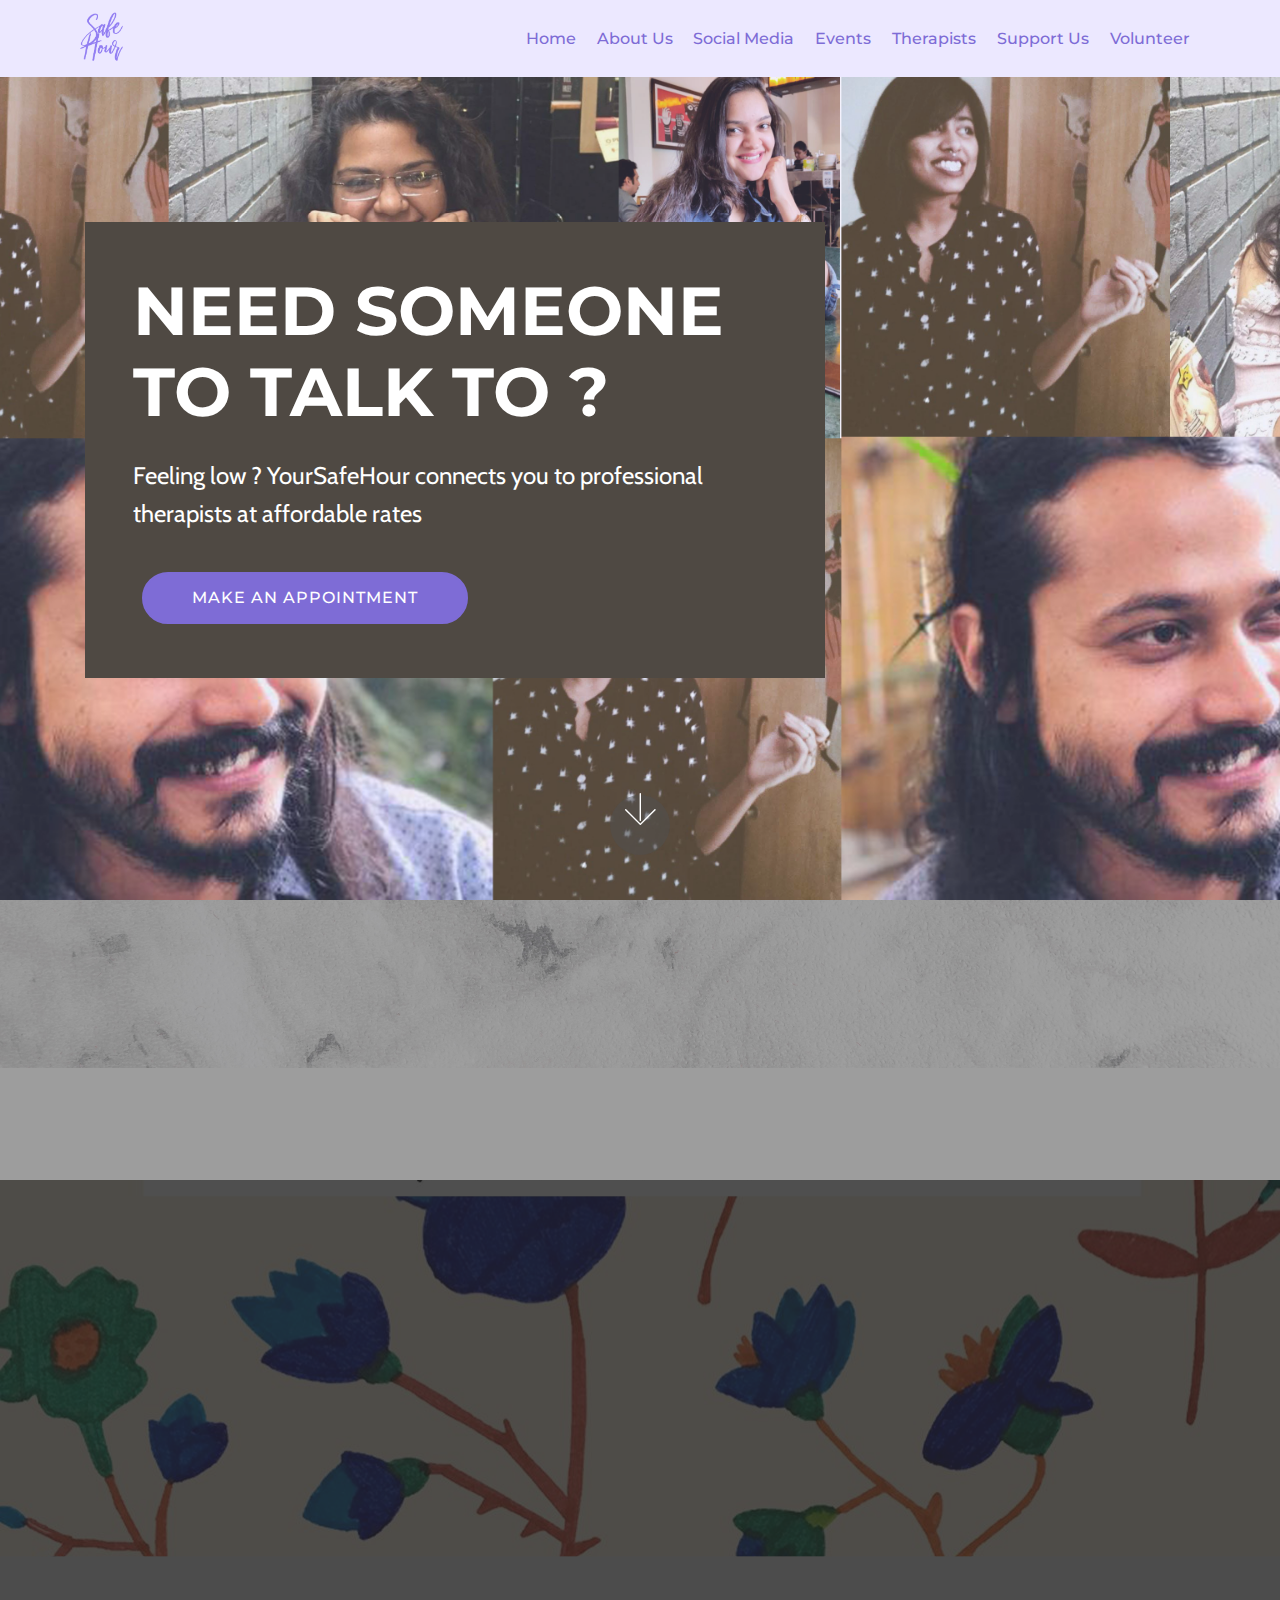
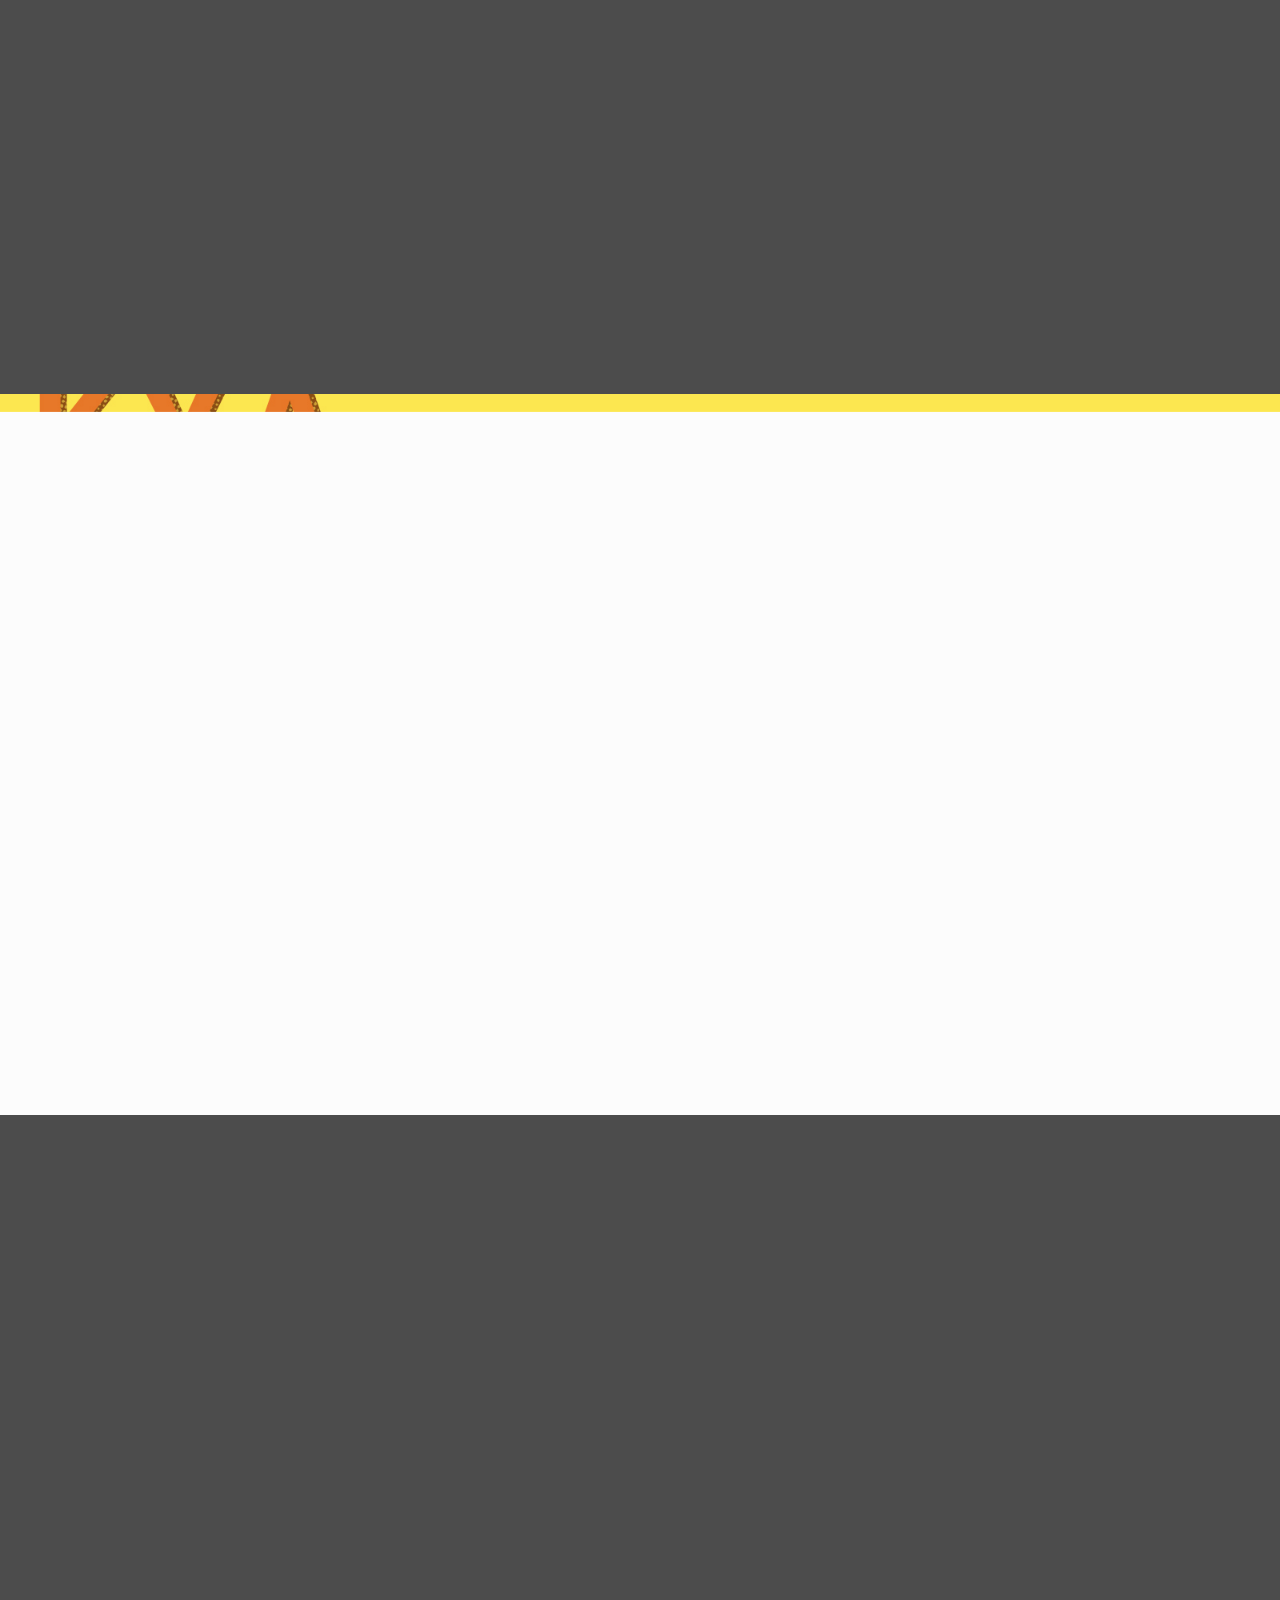
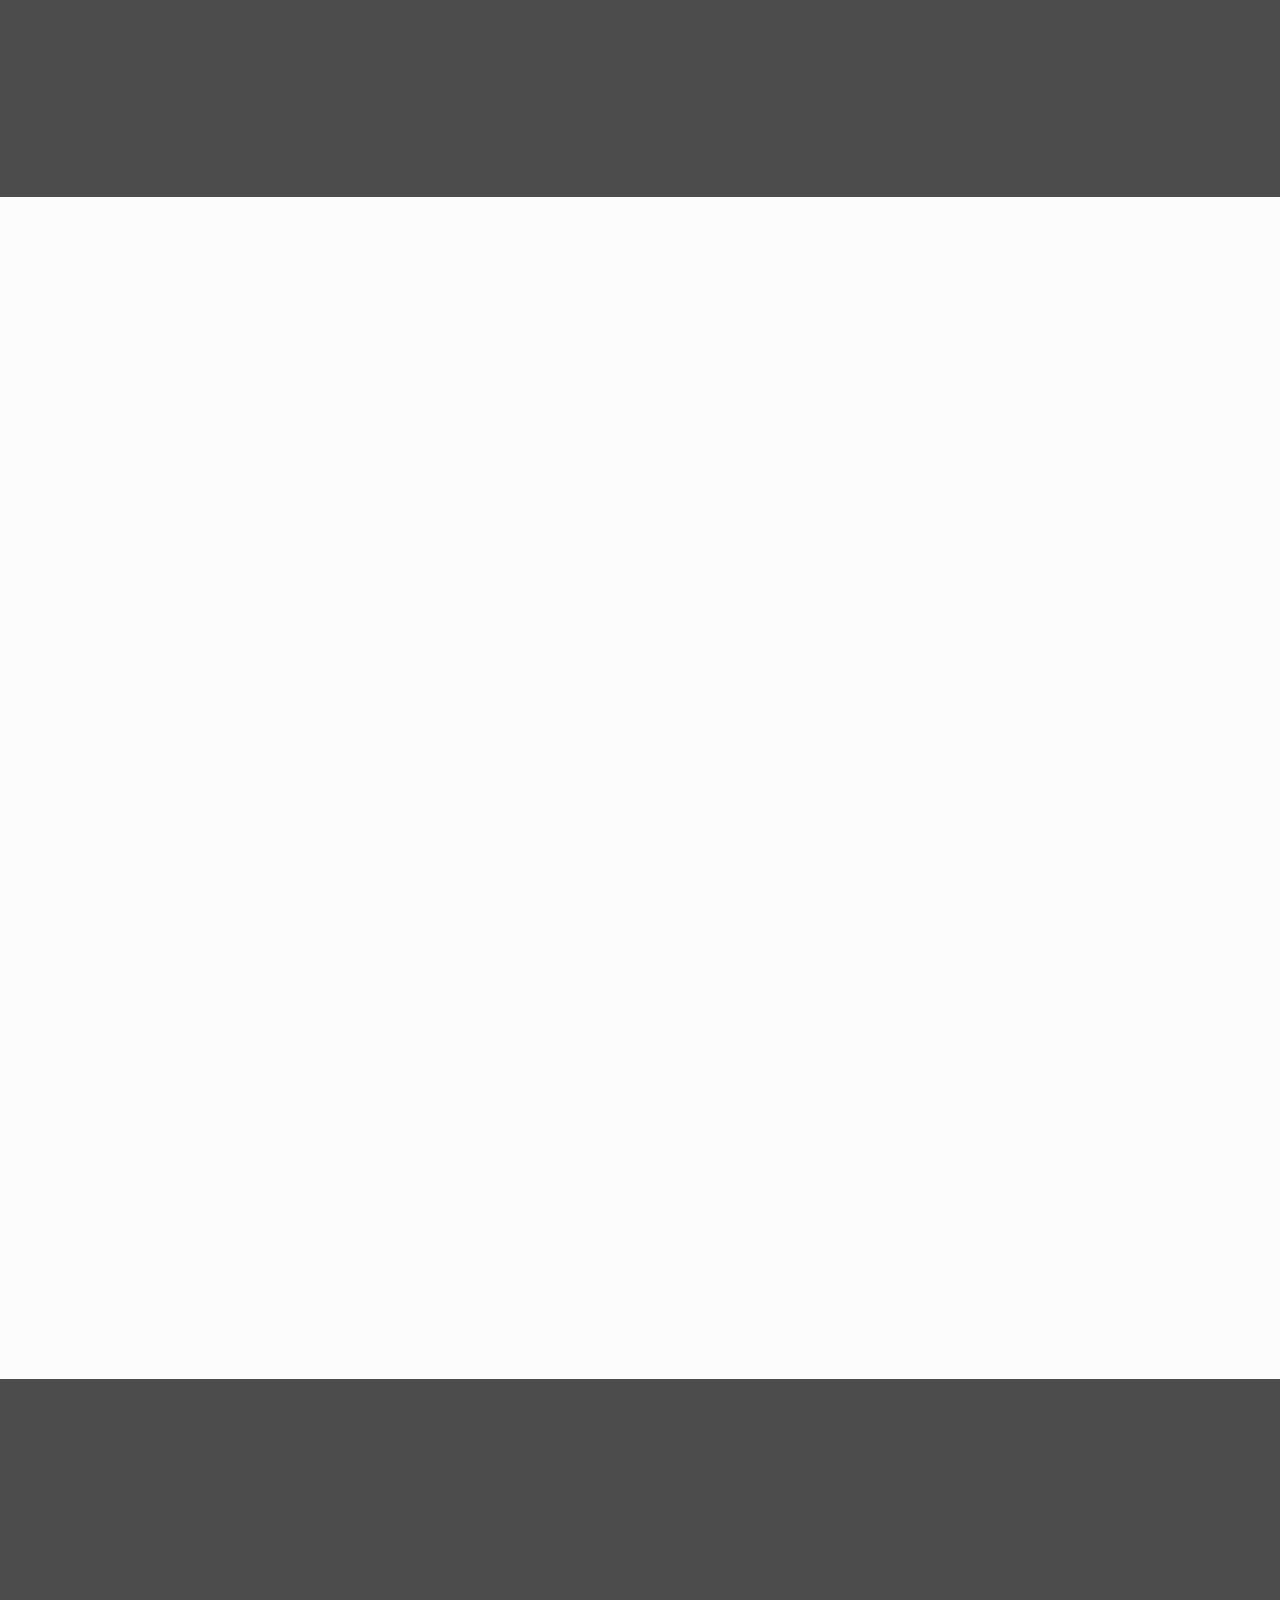
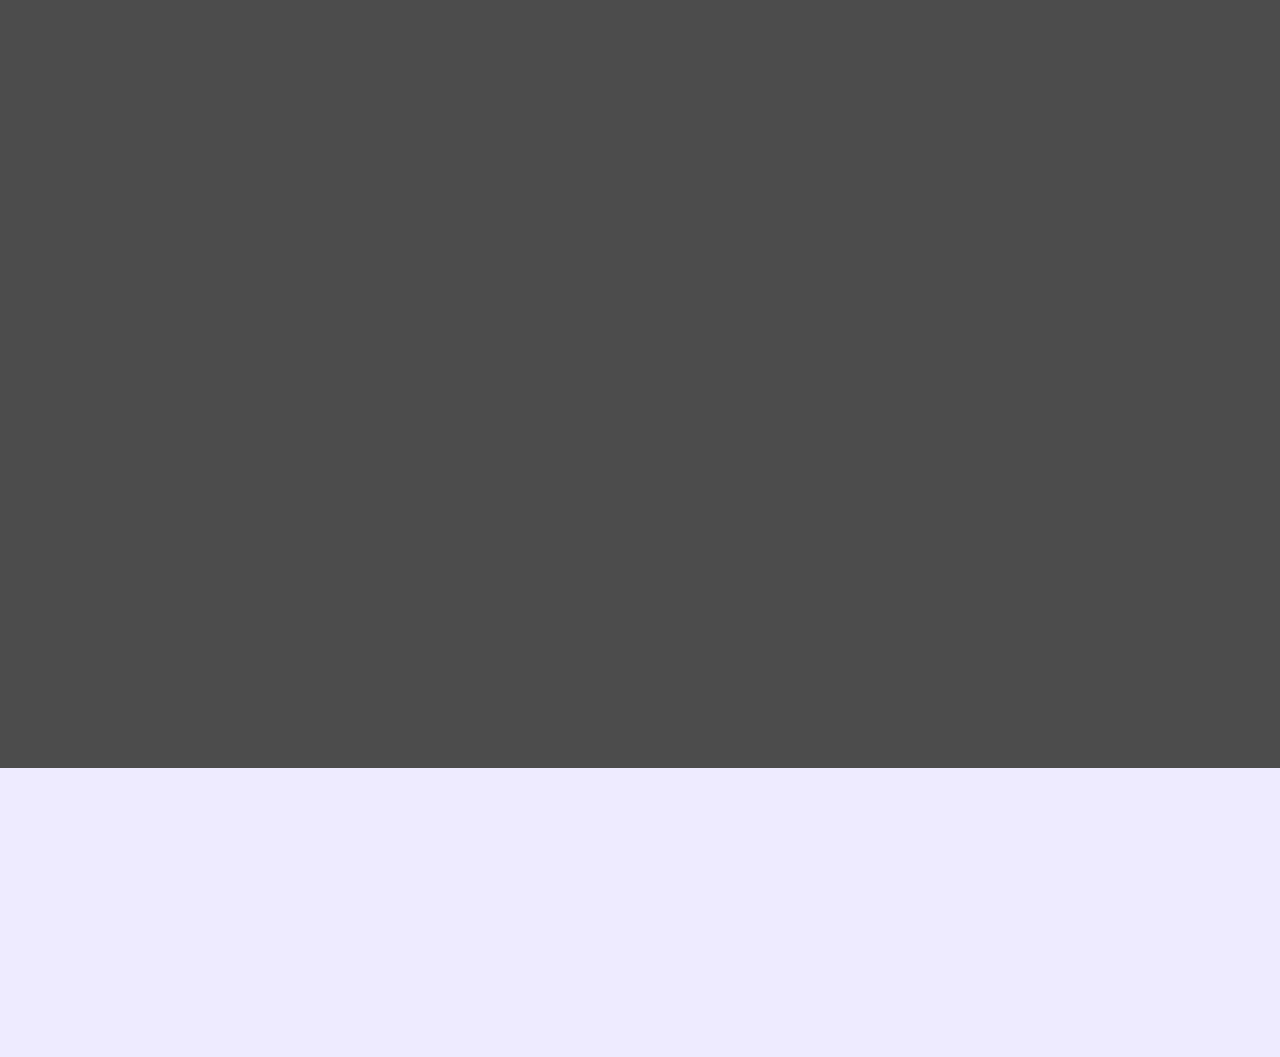
<file: page2.html>
<!DOCTYPE html>
<html  >
<head>
  <!-- Site made with Mobirise Website Builder v4.12.4, https://mobirise.com -->
  <meta charset="UTF-8">
  <meta http-equiv="X-UA-Compatible" content="IE=edge">
  <meta name="generator" content="Mobirise v4.12.4, mobirise.com">
  <meta name="viewport" content="width=device-width, initial-scale=1, minimum-scale=1">
  <link rel="shortcut icon" href="assets/images/yshlogo-4.png" type="image/x-icon">
  <meta name="description" content="Web Builder Description">
  
  
  <title>Therapists</title>
  <link rel="stylesheet" href="assets/web/assets/mobirise-icons/mobirise-icons.css">
  <link rel="stylesheet" href="assets/bootstrap/css/bootstrap.min.css">
  <link rel="stylesheet" href="assets/bootstrap/css/bootstrap-grid.min.css">
  <link rel="stylesheet" href="assets/bootstrap/css/bootstrap-reboot.min.css">
  <link rel="stylesheet" href="assets/socicon/css/styles.css">
  <link rel="stylesheet" href="assets/tether/tether.min.css">
  <link rel="stylesheet" href="assets/dropdown/css/style.css">
  <link rel="stylesheet" href="assets/animatecss/animate.min.css">
  <link rel="stylesheet" href="assets/theme/css/style.css">
  <link rel="preload" as="style" href="assets/mobirise/css/mbr-additional.css"><link rel="stylesheet" href="assets/mobirise/css/mbr-additional.css" type="text/css">
  
  
  
</head>
<body>
  <section class="header10 cid-s36Btsh7Eq mbr-fullscreen mbr-parallax-background" id="header10-n">

    

    <div class="mbr-overlay" style="opacity: 0.2; background-color: rgb(205, 195, 249);">
    </div>

    <div class="container">
        <div class="media-container-column mbr-white p-5 align-left col-lg-8 col-md-10">
            <h1 class="mbr-section-title mbr-bold pb-3 mbr-fonts-style display-1">NEED SOMEONE TO TALK TO ?</h1>
            
            <p class="mbr-text pb-3 mbr-fonts-style display-5">Feeling low ? YourSafeHour connects you to professional therapists at affordable rates</p>
            <div class="mbr-section-btn"><a class="btn btn-md btn-success display-4" href="https://docs.google.com/forms/d/e/1FAIpQLSep1HDSFy1aiCpAU0sFmr-VTRes2AiEx2MUlZ-b73Mulye8cw/viewform?usp=sf_link" target="_blank">MAKE AN APPOINTMENT</a></div>
        </div>
    </div>

    <div class="mbr-arrow hidden-sm-down" aria-hidden="true">
        <a href="#next">
            <i class="mbri-down mbr-iconfont"></i>
        </a>
    </div>
</section>

<section class="engine"><a href="https://mobirise.info/z">best free website templates</a></section><section class="menu cid-s31R73ScRC" once="menu" id="menu2-g">

    

    <nav class="navbar navbar-expand beta-menu navbar-dropdown align-items-center navbar-fixed-top navbar-toggleable-sm">
        <button class="navbar-toggler navbar-toggler-right" type="button" data-toggle="collapse" data-target="#navbarSupportedContent" aria-controls="navbarSupportedContent" aria-expanded="false" aria-label="Toggle navigation">
            <div class="hamburger">
                <span></span>
                <span></span>
                <span></span>
                <span></span>
            </div>
        </button>
        <div class="menu-logo">
            <div class="navbar-brand">
                <span class="navbar-logo">
                    <a href="index.html">
                        <img src="assets/images/yshlogo-4.png" alt="Mobirise" title="" style="height: 3.8rem;">
                    </a>
                </span>
                
            </div>
        </div>
        <div class="collapse navbar-collapse" id="navbarSupportedContent">
            <ul class="navbar-nav nav-dropdown nav-right" data-app-modern-menu="true"><li class="nav-item">
                    <a class="nav-link link text-primary display-4" href="index.html">
                        Home</a>
                </li><li class="nav-item"><a class="nav-link link text-primary display-4" href="about_us.html">
                        About Us</a></li>
                <li class="nav-item">
                    <a class="nav-link link text-primary display-4" href="page7.html">Social Media</a>
                </li><li class="nav-item"><a class="nav-link link text-primary display-4" href="page3.html">Events</a></li><li class="nav-item"><a class="nav-link link text-primary display-4" href="page2.html">Therapists</a></li><li class="nav-item"><a class="nav-link link text-primary display-4" href="https://milaap.org/fundraisers/support-people-13?mlp_referrer_id=3453636&utm_medium=created&utm_source=virtual_bank_account" target="_blank">Support Us</a></li><li class="nav-item"><a class="nav-link link text-primary display-4" href="page5.html" aria-expanded="false">Volunteer</a></li></ul>
            
        </div>
    </nav>
</section>

<section class="mbr-section content5 cid-s5Wf83oYFx mbr-parallax-background" id="content5-1z">

    

    <div class="mbr-overlay" style="opacity: 0.4; background-color: rgb(35, 35, 35);">
    </div>

    <div class="container">
        <div class="media-container-row">
            <div class="title col-12 col-md-8">
                <h2 class="align-center mbr-bold mbr-white pb-3 mbr-fonts-style display-1">MEET OUR THERAPISTS&nbsp;</h2>
                
                
                
            </div>
        </div>
    </div>
</section>

<section class="header3 cid-s6uXzHkpAJ mbr-parallax-background" id="header3-23">

    

    <div class="mbr-overlay" style="opacity: 0.8; background-color: rgb(35, 35, 35);">
    </div>

    <div class="container">
        <div class="media-container-row">
            <div class="mbr-figure" style="width: 50%;">
                <img src="assets/images/whatsapp-image-2020-08-01-at-11.32.47-am.jpeg" alt="Mobirise" title="">
            </div>

            <div class="media-content">
                
                <h3 class="mbr-section-subtitle align-left mbr-white mbr-light pb-3 mbr-fonts-style display-2"><strong>
                    Ana Khan</strong></h3>
                <div class="mbr-section-text mbr-white pb-3 ">
                    <p class="mbr-text mbr-fonts-style display-5"><br><strong>Psychotherapist, Mumbai<br><br>With an experience of over 300 hours of therapy, Ana began her venture Raahat with the intent of making therapy accessible to all. <br>She also provides counseling to homeless individuals. She has dealt with concerns like Anxiety, Relationship concerns, Separation,  Depression, Body image issues, Trauma and Abuse.</strong></p>
                </div>
                
            </div>
        </div>
    </div>

</section>

<section class="header3 cid-s6uZoy6x31 mbr-parallax-background" id="header3-24">

    

    <div class="mbr-overlay" style="opacity: 0.8; background-color: rgb(255, 255, 255);">
    </div>

    <div class="container">
        <div class="media-container-row">
            <div class="mbr-figure" style="width: 50%;">
                <img src="assets/images/whatsapp-image-2020-08-01-at-11.34.02-am.jpeg" alt="Mobirise" title="">
            </div>

            <div class="media-content">
                
                <h3 class="mbr-section-subtitle align-left mbr-white mbr-light pb-3 mbr-fonts-style display-2"><strong>Risha Bhattacharya</strong></h3>
                <div class="mbr-section-text mbr-white pb-3 ">
                    <p class="mbr-text mbr-fonts-style display-5"><strong>A postgraduate in Counselling Psychology with superb public speaking and event coordination skills. She is a curious individual who likes to learn new skills which expands her growth in the field of psychology. Her therapeutic style involves the humanistic school of thought. Beyond therapy, she is also a trained graphologist which helps  add an extra layer of understanding of individuals.<br><br>She is LGBTQAI+ friendly, sex and, body positive individual.<br>She has been actively conducting Psychoeducational programs to create awareness regarding mental health and psychological disorders. <br>Fluent in English, Hindi, and Bengali</strong>.</p>
                </div>
                
            </div>
        </div>
    </div>

</section>

<section class="header3 cid-s6v1wHco7X mbr-parallax-background" id="header3-25">

    

    <div class="mbr-overlay" style="opacity: 0.8; background-color: rgb(35, 35, 35);">
    </div>

    <div class="container">
        <div class="media-container-row">
            <div class="mbr-figure" style="width: 50%;">
                <img src="assets/images/whatsapp-image-2020-08-01-at-11.34.03-am.jpeg" alt="Mobirise" title="">
            </div>

            <div class="media-content">
                
                <h3 class="mbr-section-subtitle align-left mbr-white mbr-light pb-3 mbr-fonts-style display-2"><strong>Sidhanta Borkataky</strong></h3>
                <div class="mbr-section-text mbr-white pb-3 ">
                    <p class="mbr-text mbr-fonts-style display-5"><br><strong>A Feminist, Queer Affirmative Expressive Arts Therapist offering an open, creative space to explore and contain feelings that emerge in therapy using various forms of the Arts such as Visual Arts, Movement, Music, Drama and</strong> <strong>just about anything creative possible within the therapeutic space.<br><br>Available Timings:<br><br>Tuesday: 12-4 PM, Saturday: 12-4 PM</strong><br></p>
                </div>
                
            </div>
        </div>
    </div>

</section>

<section class="header3 cid-s6zqOo2A4A mbr-parallax-background" id="header3-26">

    

    <div class="mbr-overlay" style="opacity: 0.8; background-color: rgb(255, 255, 255);">
    </div>

    <div class="container">
        <div class="media-container-row">
            <div class="mbr-figure" style="width: 80%;">
                <img src="assets/images/whatsapp-image-2020-08-03-at-12.07.13-am.jpeg" alt="Mobirise" title="">
            </div>

            <div class="media-content">
                
                <h3 class="mbr-section-subtitle align-left mbr-white mbr-light pb-3 mbr-fonts-style display-2"><strong>Rajul Jagdish</strong></h3>
                <div class="mbr-section-text mbr-white pb-3 ">
                    <p class="mbr-text mbr-fonts-style display-5"><strong>An individual and group psychotherapist, Rajul is the founder of Room, The Mindcare Space that intends to offer affordable and accessible psychotherapeutic services to the mass. Most of their services are online and they also function from the office in Ahmedabad.<br>Rajul holds a Master's in Psychological Counseling from Bangalore and has been in training for 7 years. She has had a keen interest in mental health for a long time now. She's worked with various people and has had the fortune to learn from every soul she's interacted with and every book a soul has left behind.<br><br>Working with people with relational difficulties, grief, adjustmental issues, abuse, depression, and other high/low risk cases has been her experience so far. She also enjoys educating people about mental health.</strong><br><strong><br>She is an LGBTQ+, sex, and body positive individual and tries to make the society around her comfortable to coexist with one another. Besides these, she fancies being a writer some day, loves to sing, and enjoys reading in her quiet time. Talk about dogs and she'll explain why they should rule the world.</strong></p>
                </div>
                
            </div>
        </div>
    </div>

</section>

<section class="header3 cid-s6HqmSqZNL mbr-parallax-background" id="header3-27">

    

    <div class="mbr-overlay" style="opacity: 0.8; background-color: rgb(35, 35, 35);">
    </div>

    <div class="container">
        <div class="media-container-row">
            <div class="mbr-figure" style="width: 105%;">
                <img src="assets/images/myna-profile-pic-1.jpeg" alt="Mobirise" title="">
            </div>

            <div class="media-content">
                
                <h3 class="mbr-section-subtitle align-left mbr-white mbr-light pb-3 mbr-fonts-style display-2"><strong>Myna Bisineer</strong></h3>
                <div class="mbr-section-text mbr-white pb-3 ">
                    <p class="mbr-text mbr-fonts-style display-5"><br>Myna is a certified expressive  arts therapist who believes in the power of creative expression to foster healing, self growth and development. Through the creative process one can get in touch with their feelings, emotions, thoughts and their body. 
<br>
<br>She is passionate about working with anybody who is willing to be the change they want to see in their lives. She has experience with children and adults both in individual and group setting. She  has a client centric approach and uses the modalities of art, movement, theatre and psychodrama.
<br>
<br>Myna has 20 years of corporate life experience including running her own edtech startup for 5 years. She is also trained in Indian classical dance and is a mother of two, very lovely girls.&nbsp;<br></p>
                </div>
                
            </div>
        </div>
    </div>

</section>

<section class="cid-s3Wb2FgjRC" id="social-buttons2-1k">

    

    

    <div class="container">
        <div class="media-container-row">
            <div class="col-md-8 align-center">
                <h2 class="pb-3 mbr-fonts-style display-2">
                    FOLLOW US!
                </h2>
                <div class="social-list pl-0 mb-0">
                    <a href="https://www.youtube.com/channel/UCPL5s8aUtrzH3oELqi-j0LQ" target="_blank">
                        <span class="px-2 mbr-iconfont mbr-iconfont-social socicon-youtube socicon" style="color: rgb(146, 126, 242); fill: rgb(146, 126, 242);"></span>
                    </a>
                    <a href="https://www.facebook.com/yoursafehour" target="_blank">
                        <span class="px-2 mbr-iconfont mbr-iconfont-social socicon-facebook socicon" style="color: rgb(146, 126, 242); fill: rgb(146, 126, 242);"></span>
                    </a>
                    <a href="https://instagram.com/yoursafehour" target="_blank">
                        <span class="px-2 mbr-iconfont mbr-iconfont-social socicon-instagram socicon" style="color: rgb(146, 126, 242); fill: rgb(146, 126, 242);"></span>
                    </a>
                    <a href="https://twitter.com/yoursafehour" target="_blank">
                        <span class="px-2 mbr-iconfont mbr-iconfont-social socicon-twitter socicon" style="color: rgb(146, 126, 242); fill: rgb(146, 126, 242);"></span>
                    </a>
                    <a href="https://open.spotify.com/track/0xpPejfN53LiSumEpWahrn?si=xD5bzqMMSPqSRAhRuOLgeQ" target="_blank">
                        <span class="px-2 mbr-iconfont mbr-iconfont-social socicon-spotify socicon" style="color: rgb(146, 126, 242); fill: rgb(146, 126, 242);"></span>
                    </a>
                </div>
            </div>
        </div>
    </div>
</section>


  <script src="assets/web/assets/jquery/jquery.min.js"></script>
  <script src="assets/popper/popper.min.js"></script>
  <script src="assets/bootstrap/js/bootstrap.min.js"></script>
  <script src="assets/smoothscroll/smooth-scroll.js"></script>
  <script src="assets/parallax/jarallax.min.js"></script>
  <script src="assets/tether/tether.min.js"></script>
  <script src="assets/viewportchecker/jquery.viewportchecker.js"></script>
  <script src="assets/dropdown/js/nav-dropdown.js"></script>
  <script src="assets/dropdown/js/navbar-dropdown.js"></script>
  <script src="assets/touchswipe/jquery.touch-swipe.min.js"></script>
  <script src="assets/sociallikes/social-likes.js"></script>
  <script src="assets/theme/js/script.js"></script>
  
  
 <div id="scrollToTop" class="scrollToTop mbr-arrow-up"><a style="text-align: center;"><i class="mbr-arrow-up-icon mbr-arrow-up-icon-cm cm-icon cm-icon-smallarrow-up"></i></a></div>
    <input name="animation" type="hidden">
  </body>
</html>
</file>
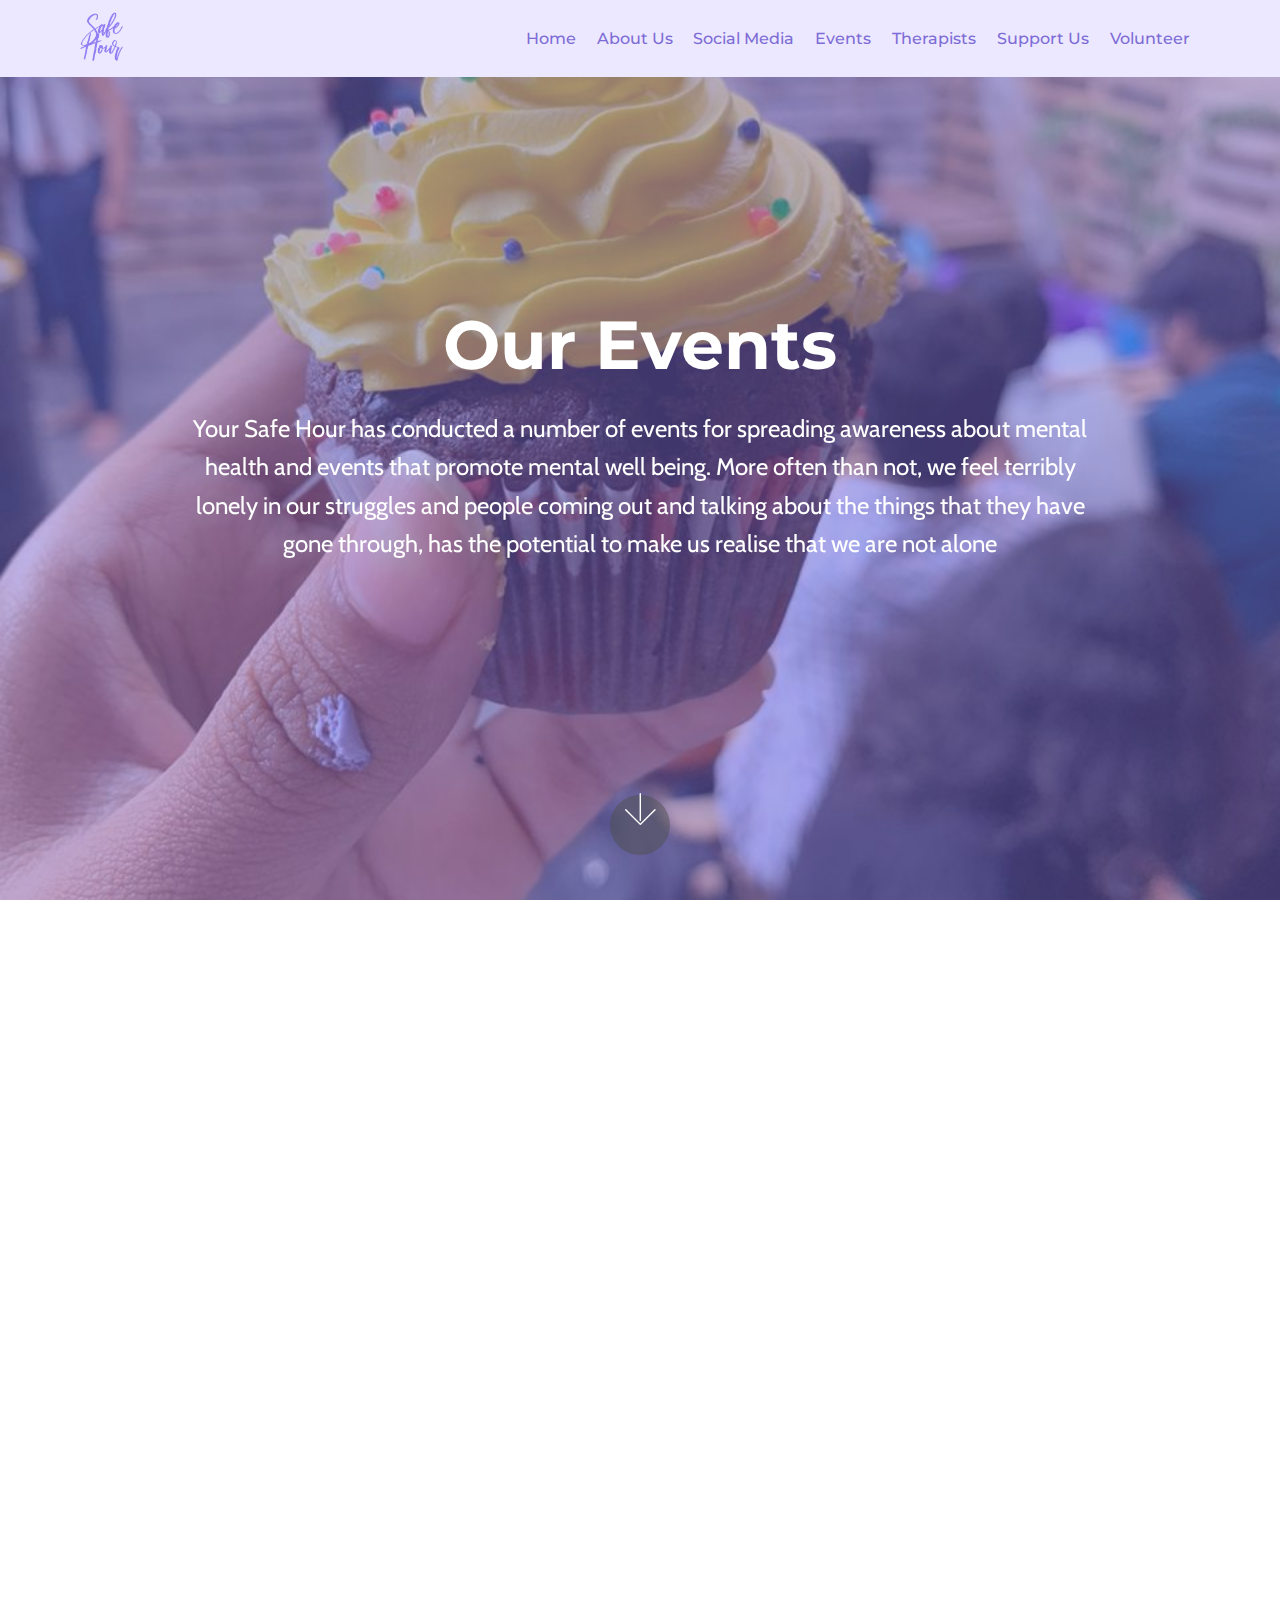
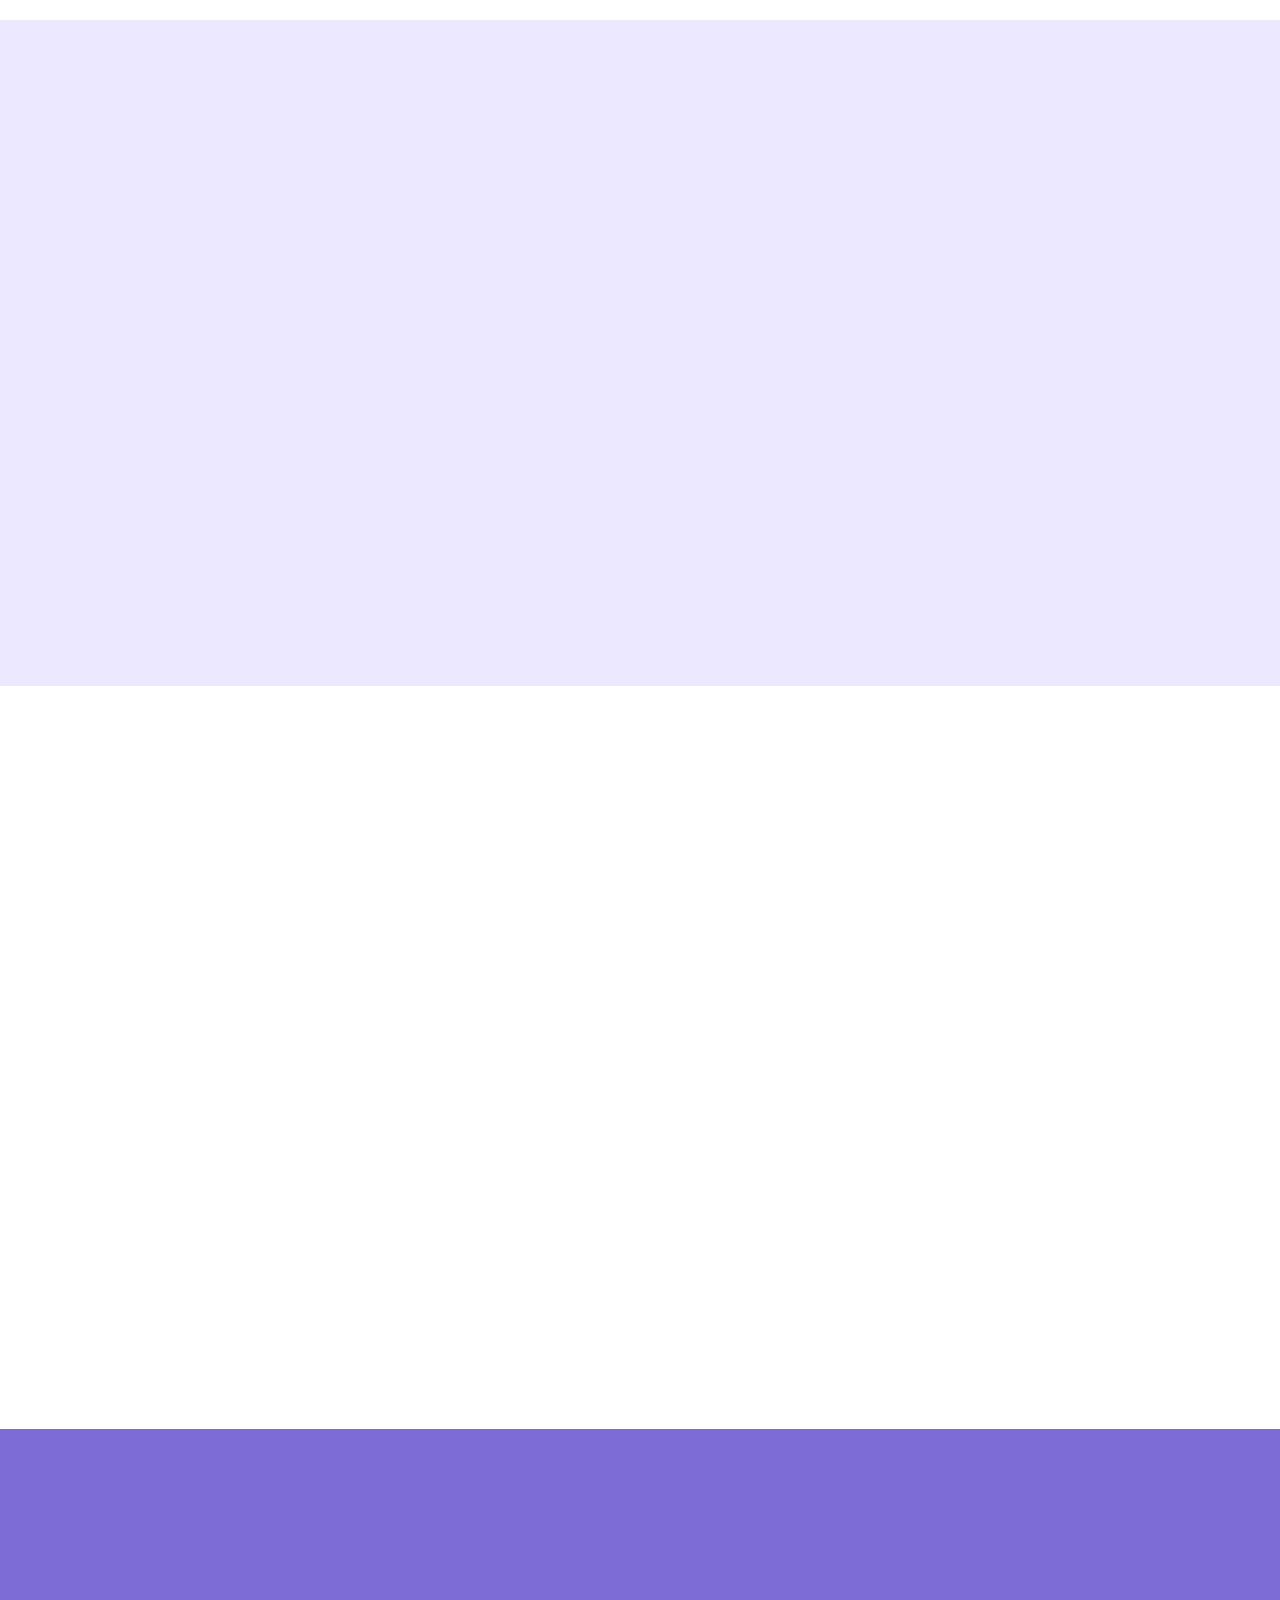
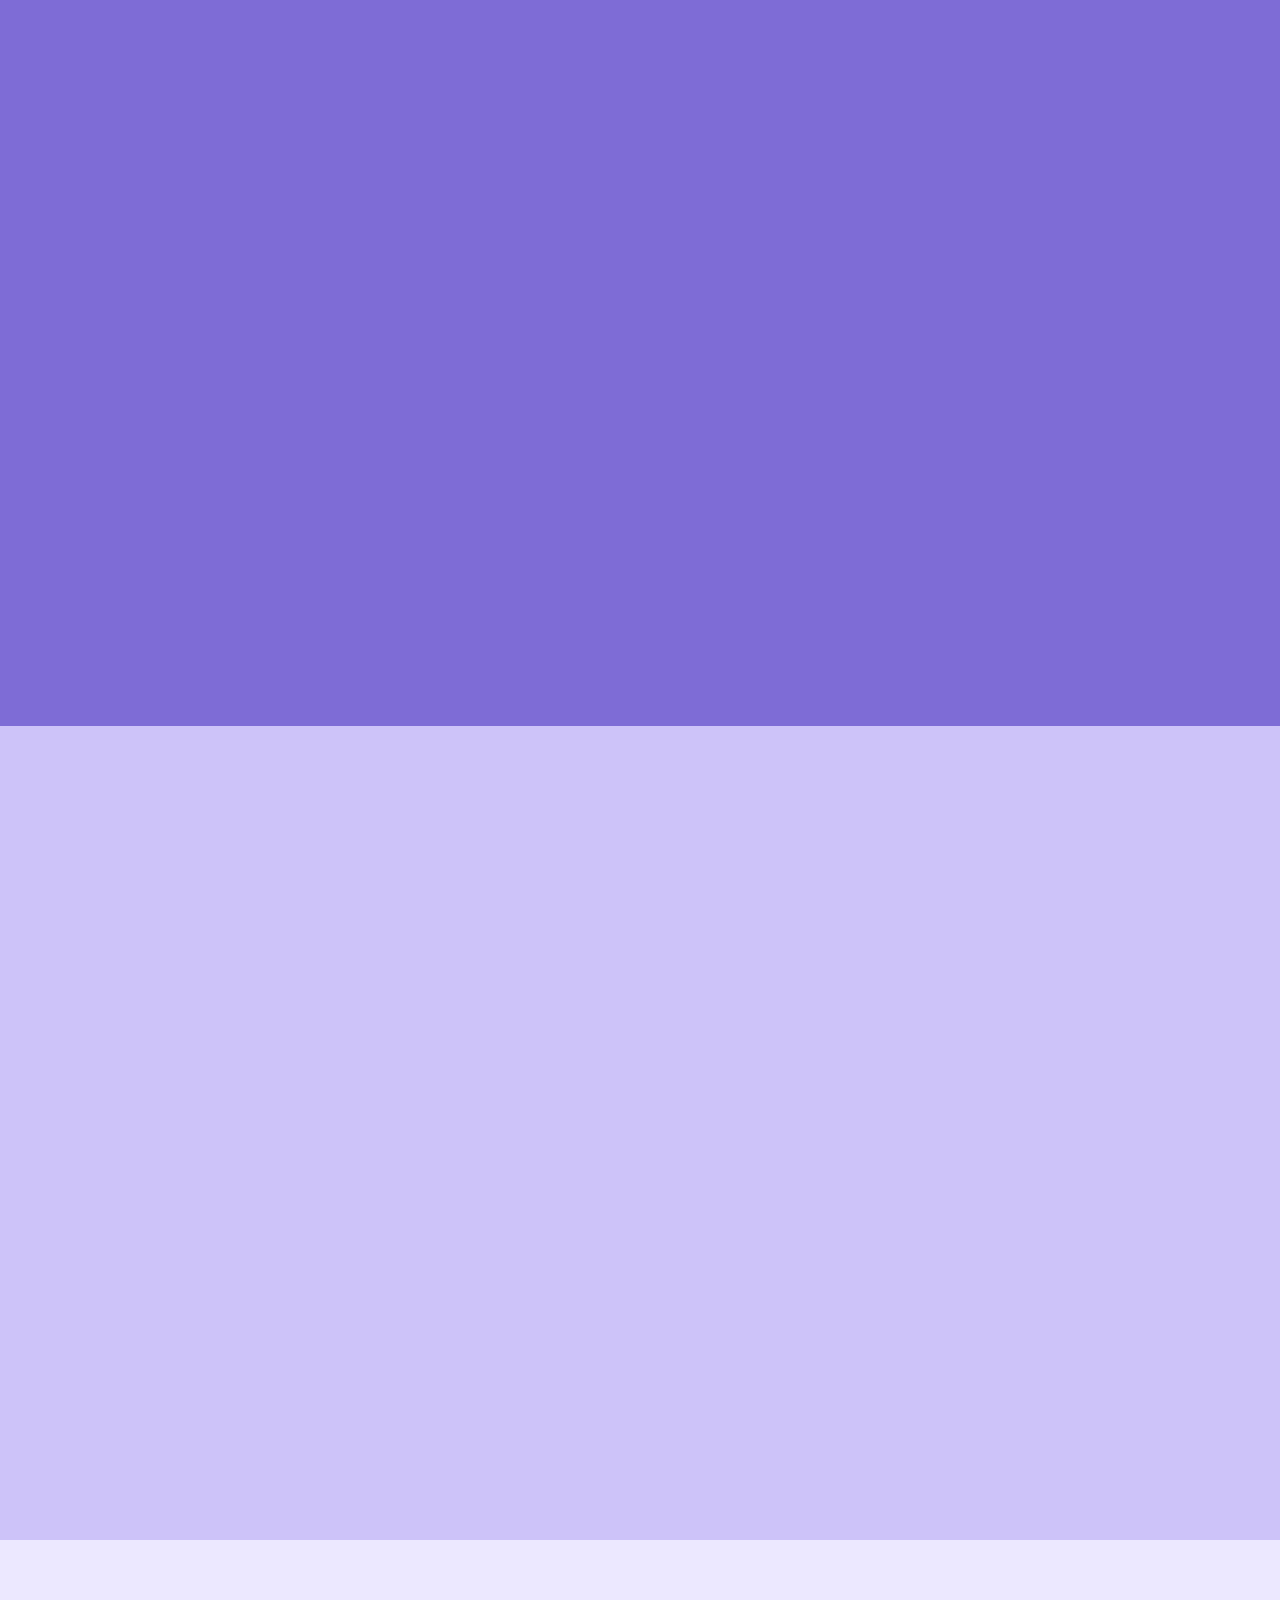
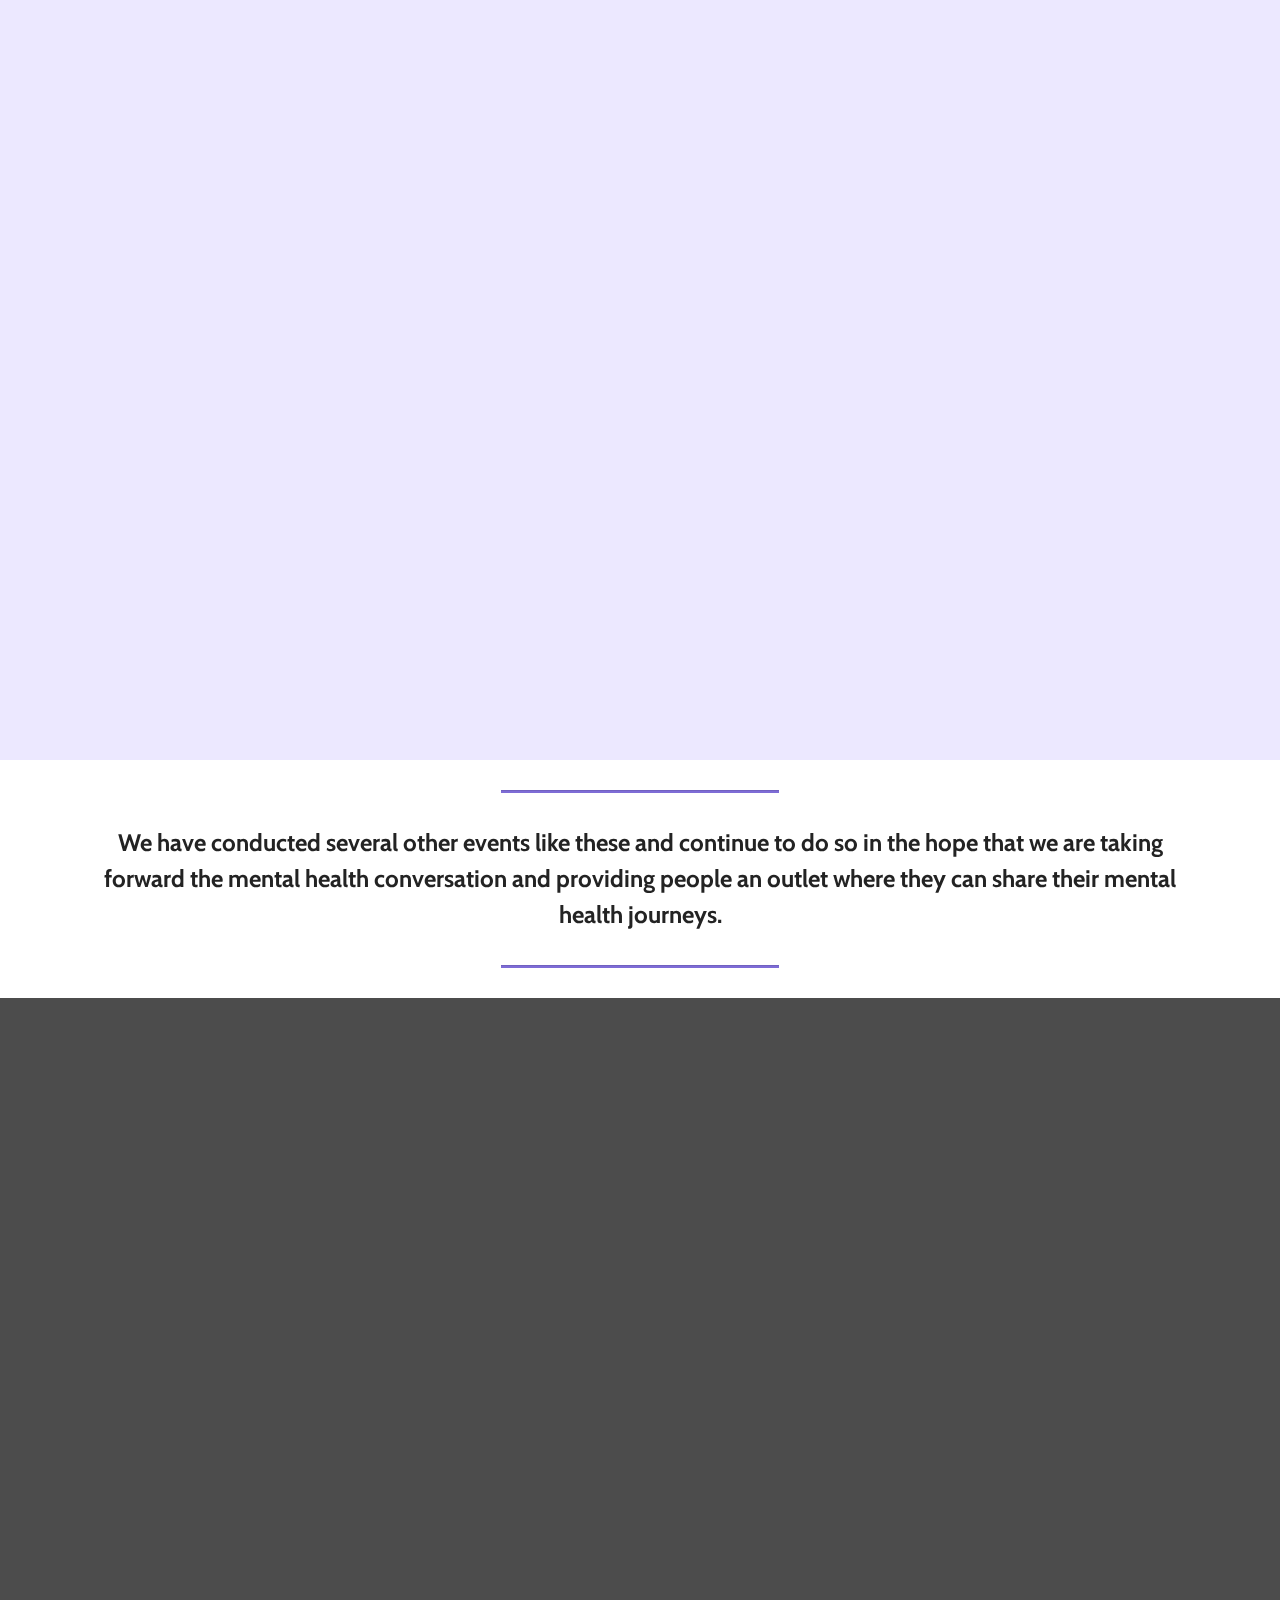
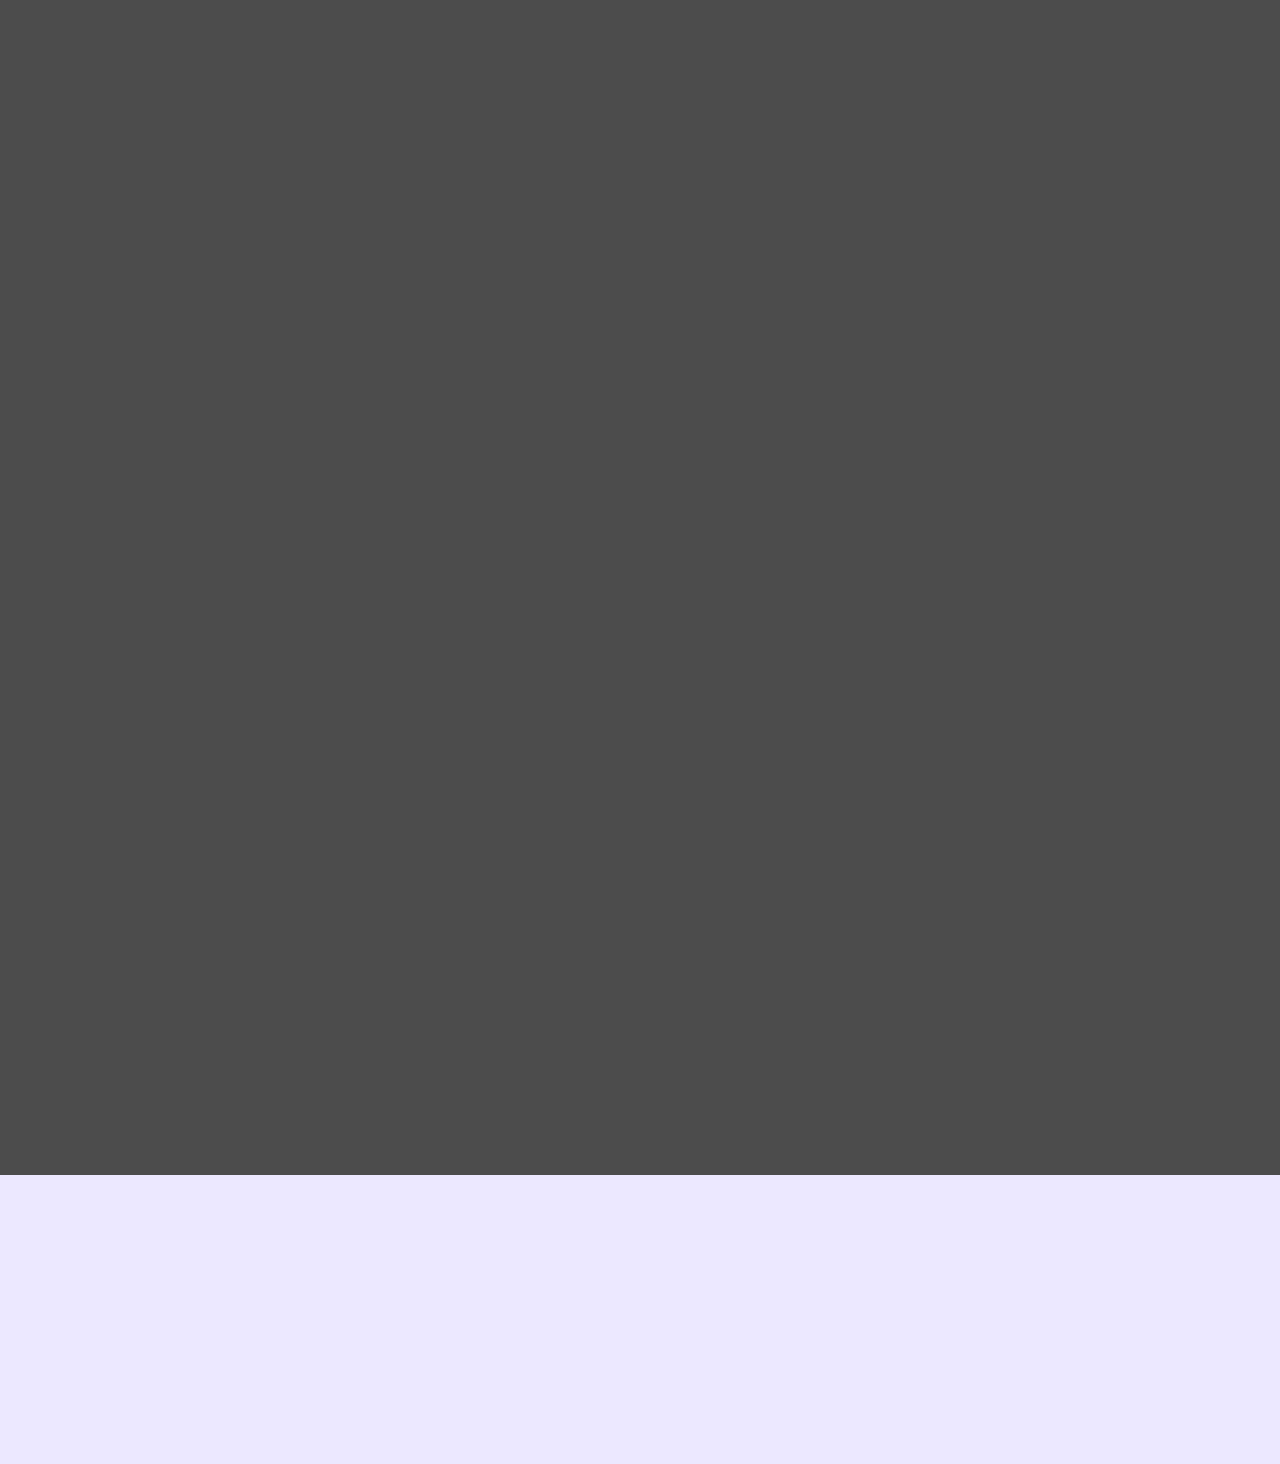
<file: page3.html>
<!DOCTYPE html>
<html  >
<head>
  <!-- Site made with Mobirise Website Builder v4.12.4, https://mobirise.com -->
  <meta charset="UTF-8">
  <meta http-equiv="X-UA-Compatible" content="IE=edge">
  <meta name="generator" content="Mobirise v4.12.4, mobirise.com">
  <meta name="viewport" content="width=device-width, initial-scale=1, minimum-scale=1">
  <link rel="shortcut icon" href="assets/images/yshlogo-4.png" type="image/x-icon">
  <meta name="description" content="Website Maker Description">
  
  
  <title>Events</title>
  <link rel="stylesheet" href="assets/web/assets/mobirise-icons/mobirise-icons.css">
  <link rel="stylesheet" href="assets/bootstrap/css/bootstrap.min.css">
  <link rel="stylesheet" href="assets/bootstrap/css/bootstrap-grid.min.css">
  <link rel="stylesheet" href="assets/bootstrap/css/bootstrap-reboot.min.css">
  <link rel="stylesheet" href="assets/socicon/css/styles.css">
  <link rel="stylesheet" href="assets/dropdown/css/style.css">
  <link rel="stylesheet" href="assets/tether/tether.min.css">
  <link rel="stylesheet" href="assets/animatecss/animate.min.css">
  <link rel="stylesheet" href="assets/theme/css/style.css">
  <link rel="preload" as="style" href="assets/mobirise/css/mbr-additional.css"><link rel="stylesheet" href="assets/mobirise/css/mbr-additional.css" type="text/css">
  
  
  
</head>
<body>
  <section class="menu cid-s31R73ScRC" once="menu" id="menu2-o">

    

    <nav class="navbar navbar-expand beta-menu navbar-dropdown align-items-center navbar-fixed-top navbar-toggleable-sm">
        <button class="navbar-toggler navbar-toggler-right" type="button" data-toggle="collapse" data-target="#navbarSupportedContent" aria-controls="navbarSupportedContent" aria-expanded="false" aria-label="Toggle navigation">
            <div class="hamburger">
                <span></span>
                <span></span>
                <span></span>
                <span></span>
            </div>
        </button>
        <div class="menu-logo">
            <div class="navbar-brand">
                <span class="navbar-logo">
                    <a href="index.html">
                        <img src="assets/images/yshlogo-4.png" alt="Mobirise" title="" style="height: 3.8rem;">
                    </a>
                </span>
                
            </div>
        </div>
        <div class="collapse navbar-collapse" id="navbarSupportedContent">
            <ul class="navbar-nav nav-dropdown nav-right" data-app-modern-menu="true"><li class="nav-item">
                    <a class="nav-link link text-primary display-4" href="index.html">
                        Home</a>
                </li><li class="nav-item"><a class="nav-link link text-primary display-4" href="abotherapists.html">
                        About Us</a></li>
                <li class="nav-item">
                    <a class="nav-link link text-primary display-4" href="page7.html">Social Media</a>
                </li><li class="nav-item"><a class="nav-link link text-primary display-4" href="page3.html">Events</a></li><li class="nav-item"><a class="nav-link link text-primary display-4" href="therapists.html">Therapists</a></li><li class="nav-item"><a class="nav-link link text-primary display-4" href="https://milaap.org/fundraisers/support-people-13?mlp_referrer_id=3453636&utm_medium=created&utm_source=virtual_bank_account" target="_blank">Support Us</a></li><li class="nav-item"><a class="nav-link link text-primary display-4" href="page5.html" aria-expanded="false">Volunteer</a></li></ul>
            
        </div>
    </nav>
</section>

<section class="engine"><a href="https://mobirise.info/j">website templates</a></section><section class="cid-s3jaxbqvkH mbr-fullscreen mbr-parallax-background" id="header2-p">

    

    <div class="mbr-overlay" style="opacity: 0.5; background-color: rgb(126, 108, 214);"></div>

    <div class="container align-center">
        <div class="row justify-content-md-center">
            <div class="mbr-white col-md-10">
                <h1 class="mbr-section-title mbr-bold pb-3 mbr-fonts-style display-1">Our Events</h1>
                
                <p class="mbr-text pb-3 mbr-fonts-style display-5">
                    Your Safe Hour has conducted a number of events for spreading awareness about mental health and events that promote mental well being. More often than not, we feel terribly lonely in our struggles and people coming out and talking about the things that they have gone through, has the potential to make us realise that we are not alone
                </p>
                
            </div>
        </div>
    </div>
    <div class="mbr-arrow hidden-sm-down" aria-hidden="true">
        <a href="#next">
            <i class="mbri-down mbr-iconfont"></i>
        </a>
    </div>
</section>

<section class="cid-s6TLqnjSSB" id="video2-2m">

    
    
    <figure class="mbr-figure align-center">
        <div class="video-block" style="width: 100%;">
            <div><iframe class="mbr-embedded-video" src="https://www.youtube.com/embed/V8cmtn-fvBQ?rel=0&amp;amp;showinfo=0&amp;autoplay=1&amp;loop=1&amp;playlist=V8cmtn-fvBQ" width="1280" height="720" frameborder="0" allowfullscreen></iframe></div>
        </div>
    </figure>
</section>

<section class="features11 cid-s6LO3SGFyJ" id="features11-29">

    

    

    <div class="container">   
        <div class="col-md-12">
            <div class="media-container-row">
                <div class="mbr-figure m-auto" style="width: 45%;">
                    <img src="assets/images/whatsapp-image-2020-08-01-at-11.27.47-am.jpeg" alt="Mobirise" title="">
                </div>
                <div class=" align-left aside-content">
                    
                    <div class="mbr-section-text">
                        <p class="mbr-text mb-5 pt-3 mbr-light mbr-fonts-style display-5">At the start of this quarantine, we had an online version of our signature event ‘<strong>Baatein</strong>’ where in addition to general discussions on mental health issues we had various segments ranging from <strong>ArtTherapy</strong>, which uses the power of art for expression, to segments on poetry, podcasts, singing and several different forms of expression. <br><br>We also encouraged speakers to share their mental health journeys on our <strong>MyStory</strong> segment. The general concept of this event was to have an outlet so that our worries don’t get the best of us. <br></p>
                    </div>

                    
                </div>
            </div>
        </div> 
    </div>          
</section>

<section class="features11 cid-s6LPLrDIht" id="features11-2a">

    

    

    <div class="container">   
        <div class="col-md-12">
            <div class="media-container-row">
                <div class="mbr-figure m-auto" style="width: 45%;">
                    <img src="assets/images/img-7211.jpg" alt="Mobirise" title="">
                </div>
                <div class=" align-left aside-content">
                    
                    <div class="mbr-section-text">
                        <p class="mbr-text mb-5 pt-3 mbr-light mbr-fonts-style display-5">
                        Expression of one’s feelings is known to have a very positive impact on one’s mental health, which is why we thought it would be a good idea to open up our platform to let people express themselves. <br><br><strong>Poetry for Mental</strong> <strong>Health</strong>, another one of the events we held, was designed to talk about various aspects of mental health and well being through the medium of poetry. 
                        </p>
                    </div>

                    
                </div>
            </div>
        </div> 
    </div>          
</section>

<section class="features11 cid-s6LRXbimPG" id="features11-2c">

    

    

    <div class="container">   
        <div class="col-md-12">
            <div class="media-container-row">
                <div class="mbr-figure m-auto" style="width: 50%;">
                    <img src="assets/images/img-7219.jpg" alt="Mobirise" title="">
                </div>
                <div class=" align-left aside-content">
                    
                    <div class="mbr-section-text">
                        <p class="mbr-text mb-5 pt-3 mbr-light mbr-fonts-style display-5">
                        Since the sphere of mental health is vast and there are a number of complexities involved, it can take a lot of effort to try to navigate this landscape, be it for someone suffering from mental health disorders themselves or for people who find themselves close to those who are. <br><br>This is why, we conducted <strong>INARA</strong>- a collaboration with Fortis Mental Health, in order to throw some light onto aspects that we may not know how to cope with, or feelings that we unintentionally ignore without realising how these feelings, if left unacknowledged, can lead to various consequences. Inara was divided into three sections which covered a session on ‘Grief and Loss’ , a discussion on ‘Insecurities’ and a highly informative session on ‘Spoonies’ and all of these were with professionals at Fortis Healthcare. 
                        </p>
                    </div>

                    
                </div>
            </div>
        </div> 
    </div>          
</section>

<section class="features11 cid-s6LTpBZnpJ" id="features11-2e">

    

    

    <div class="container">   
        <div class="col-md-12">
            <div class="media-container-row">
                <div class="mbr-figure m-auto" style="width: 50%;">
                    <img src="assets/images/whatsapp-image-2020-08-01-at-11.27.56-am-1.jpeg" alt="Mobirise" title="">
                </div>
                <div class=" align-left aside-content">
                    
                    <div class="mbr-section-text">
                        <p class="mbr-text mb-5 pt-3 mbr-light mbr-fonts-style display-5">We firmly believe that it's each other's experiences which empower and unite us despite all and in that light we had a story sharing experience in the mental health awareness month with <strong>Stories Revolutionary</strong> where anyone could come forward and share their experience.<br><br>We also hosted an art therapy session in collaboration with an Expressive Art Based Therapist and Psychologist at Fortis Healthcare and conducted sessions on how physical well being can affect mental well being too.</p>
                    </div>

                    
                </div>
            </div>
        </div> 
    </div>          
</section>

<section class="features11 cid-s6LZaiXuhL" id="features11-2h">

    

    

    <div class="container">   
        <div class="col-md-12">
            <div class="media-container-row">
                <div class="mbr-figure m-auto" style="width: 50%;">
                    <img src="assets/images/screen-shot-2020-05-02-at-10.30.48-pm.png" alt="Mobirise" title="">
                </div>
                <div class=" align-left aside-content">
                    
                    <div class="mbr-section-text">
                        <p class="mbr-text mb-5 pt-3 mbr-light mbr-fonts-style display-5">
                        While it is important to talk conduct sessions with professionals, we believe it is also important to start the mental health conversation among regular people so that they can open up to accepting mental health issues and remove the stigma associated with them. We thought the best way to do this was through a panel discussion where we covered all sorts of issues from things like overthinking to societal problems like stigmatisation. <br><br>We looked at common topics which we deal daily in with our humdrum life .The main motive behind this discussion was to understand the intricacies, evolve and discuss because only through discussion can we express our point of view. 
                        </p>
                    </div>

                    
                </div>
            </div>
        </div> 
    </div>          
</section>

<section class="mbr-section article content9 cid-s6LUrGAowF" id="content9-2f">
    
     

    <div class="container">
        <div class="inner-container" style="width: 100%;">
            <hr class="line" style="width: 25%;">
            <div class="section-text align-center mbr-fonts-style display-5"><div><span style="font-size: 1.5rem;"><strong>We have conducted several other events like these and continue to do so in the hope that we are taking forward the mental health conversation and providing people an outlet where they can share their mental health journeys.</strong></span><br></div></div>
            <hr class="line" style="width: 25%;">
        </div>
        </div>
</section>

<section class="header4 cid-s6LXW27tmD mbr-parallax-background" id="header4-2g">

    

    <div class="mbr-overlay" style="opacity: 0.8; background-color: rgb(35, 35, 35);">
    </div>

    <div class="container">
        <div class="row justify-content-md-center">
            <div class="media-content col-md-10">
                <h1 class="mbr-section-title align-center mbr-white pb-3 mbr-bold mbr-fonts-style display-1">What's Happening?</h1>
                <h3 class="mbr-section-subtitle align-center mbr-white mbr-light pb-3 mbr-fonts-style display-2">INDIA FOR MENTAL HEALTH</h3>
                <div class="mbr-text align-center mbr-white pb-3">
                    <p class="mbr-text mbr-fonts-style display-5">INDIA FOR MENTAL HEALTH is a panel discussion for a writer, a student, an expert, an activist. In short it is for each and everyone,no matter what you do-because we realise that mental health is an area which affects all of us. Therefore all of our opinions matter. Therefore we invite everyone to come and participate. <br><br>We realise that we need someone who can take the discussion forward and is an expert in the field. Therefore we have ensured that each of our panel has a therapist on board who moderates the discussion and steers it forward. This is to keep in flow everyone's opinions  and also offer an expert touch to it. <br><br>We will be having three panels. Each panel will have different topic curated by our team. This topic will be informed by us prior the discussion. Also we will be live streaming the whole discussion on YouTube in case you want to take part as viewer. <br><br>Click the link to register as a panel member.&nbsp;</p>
                </div>
                <div class="mbr-section-btn align-center"><a class="btn btn-md btn-primary display-4" href="https://forms.gle/ocVCDZbfDpbUUCnEA" target="_blank">REGISTER</a></div>
            </div>
            <div class="mbr-figure pt-5">
                <img src="assets/images/whatsapp-image-2020-08-16-at-2.43.16-pm.jpeg" alt="Mobirise" title="" style="width: 60%;">
            </div>
        </div>
    </div>
</section>

<section class="cid-s3WaK5gqVE" id="social-buttons2-1i">

    

    

    <div class="container">
        <div class="media-container-row">
            <div class="col-md-8 align-center">
                <h2 class="pb-3 mbr-fonts-style display-2">
                    FOLLOW US!
                </h2>
                <div class="social-list pl-0 mb-0">
                    <a href="https://www.youtube.com/channel/UCPL5s8aUtrzH3oELqi-j0LQ" target="_blank">
                        <span class="px-2 mbr-iconfont mbr-iconfont-social socicon-youtube socicon" style="color: rgb(146, 126, 242); fill: rgb(146, 126, 242);"></span>
                    </a>
                    <a href="https://www.facebook.com/yoursafehour" target="_blank">
                        <span class="px-2 mbr-iconfont mbr-iconfont-social socicon-facebook socicon" style="color: rgb(146, 126, 242); fill: rgb(146, 126, 242);"></span>
                    </a>
                    <a href="https://instagram.com/yoursafehour" target="_blank">
                        <span class="px-2 mbr-iconfont mbr-iconfont-social socicon-instagram socicon" style="color: rgb(146, 126, 242); fill: rgb(146, 126, 242);"></span>
                    </a>
                    <a href="https://twitter.com/yoursafehour" target="_blank">
                        <span class="px-2 mbr-iconfont mbr-iconfont-social socicon-twitter socicon" style="color: rgb(146, 126, 242); fill: rgb(146, 126, 242);"></span>
                    </a>
                    <a href="https://open.spotify.com/track/0xpPejfN53LiSumEpWahrn?si=xD5bzqMMSPqSRAhRuOLgeQ" target="_blank">
                        <span class="px-2 mbr-iconfont mbr-iconfont-social socicon-spotify socicon" style="color: rgb(146, 126, 242); fill: rgb(146, 126, 242);"></span>
                    </a>
                </div>
            </div>
        </div>
    </div>
</section>


  <script src="assets/web/assets/jquery/jquery.min.js"></script>
  <script src="assets/popper/popper.min.js"></script>
  <script src="assets/bootstrap/js/bootstrap.min.js"></script>
  <script src="assets/smoothscroll/smooth-scroll.js"></script>
  <script src="assets/dropdown/js/nav-dropdown.js"></script>
  <script src="assets/dropdown/js/navbar-dropdown.js"></script>
  <script src="assets/tether/tether.min.js"></script>
  <script src="assets/viewportchecker/jquery.viewportchecker.js"></script>
  <script src="assets/parallax/jarallax.min.js"></script>
  <script src="assets/sociallikes/social-likes.js"></script>
  <script src="assets/touchswipe/jquery.touch-swipe.min.js"></script>
  <script src="assets/theme/js/script.js"></script>
  
  
 <div id="scrollToTop" class="scrollToTop mbr-arrow-up"><a style="text-align: center;"><i class="mbr-arrow-up-icon mbr-arrow-up-icon-cm cm-icon cm-icon-smallarrow-up"></i></a></div>
    <input name="animation" type="hidden">
  </body>
</html>
</file>
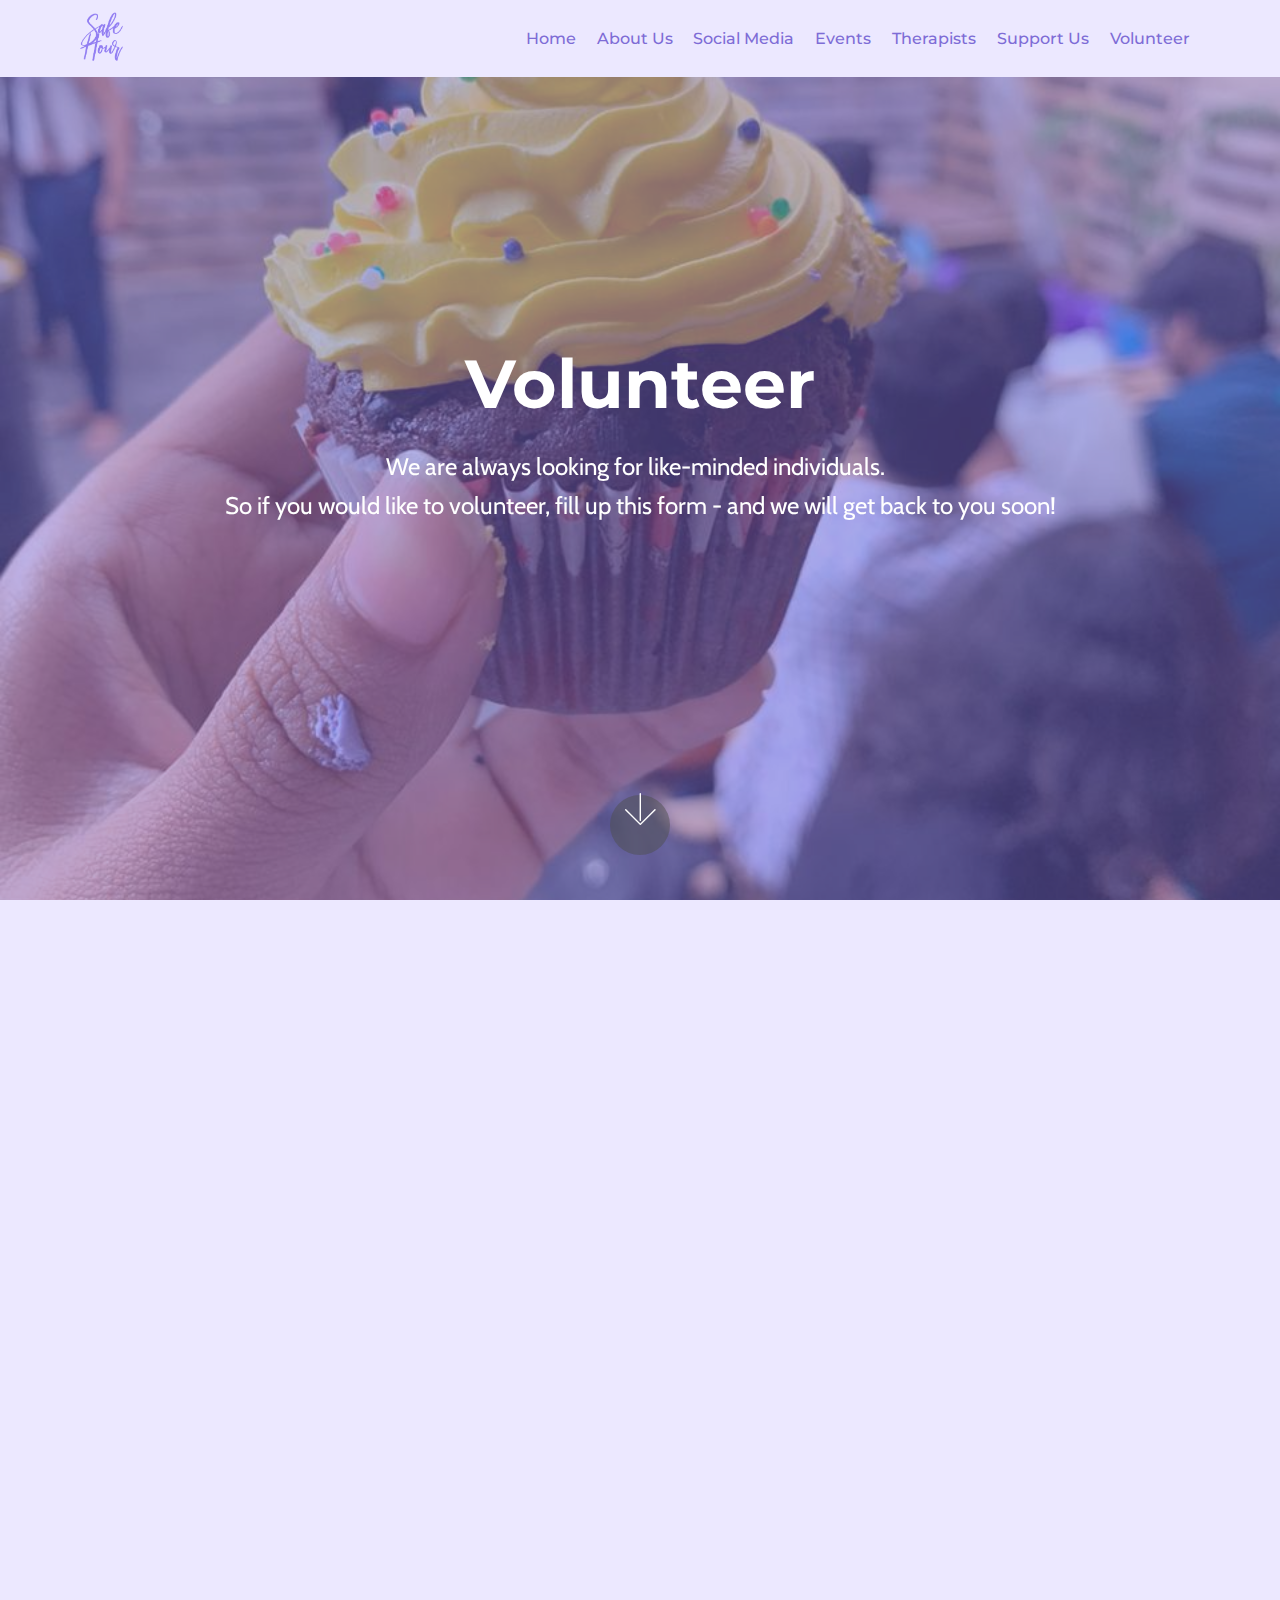
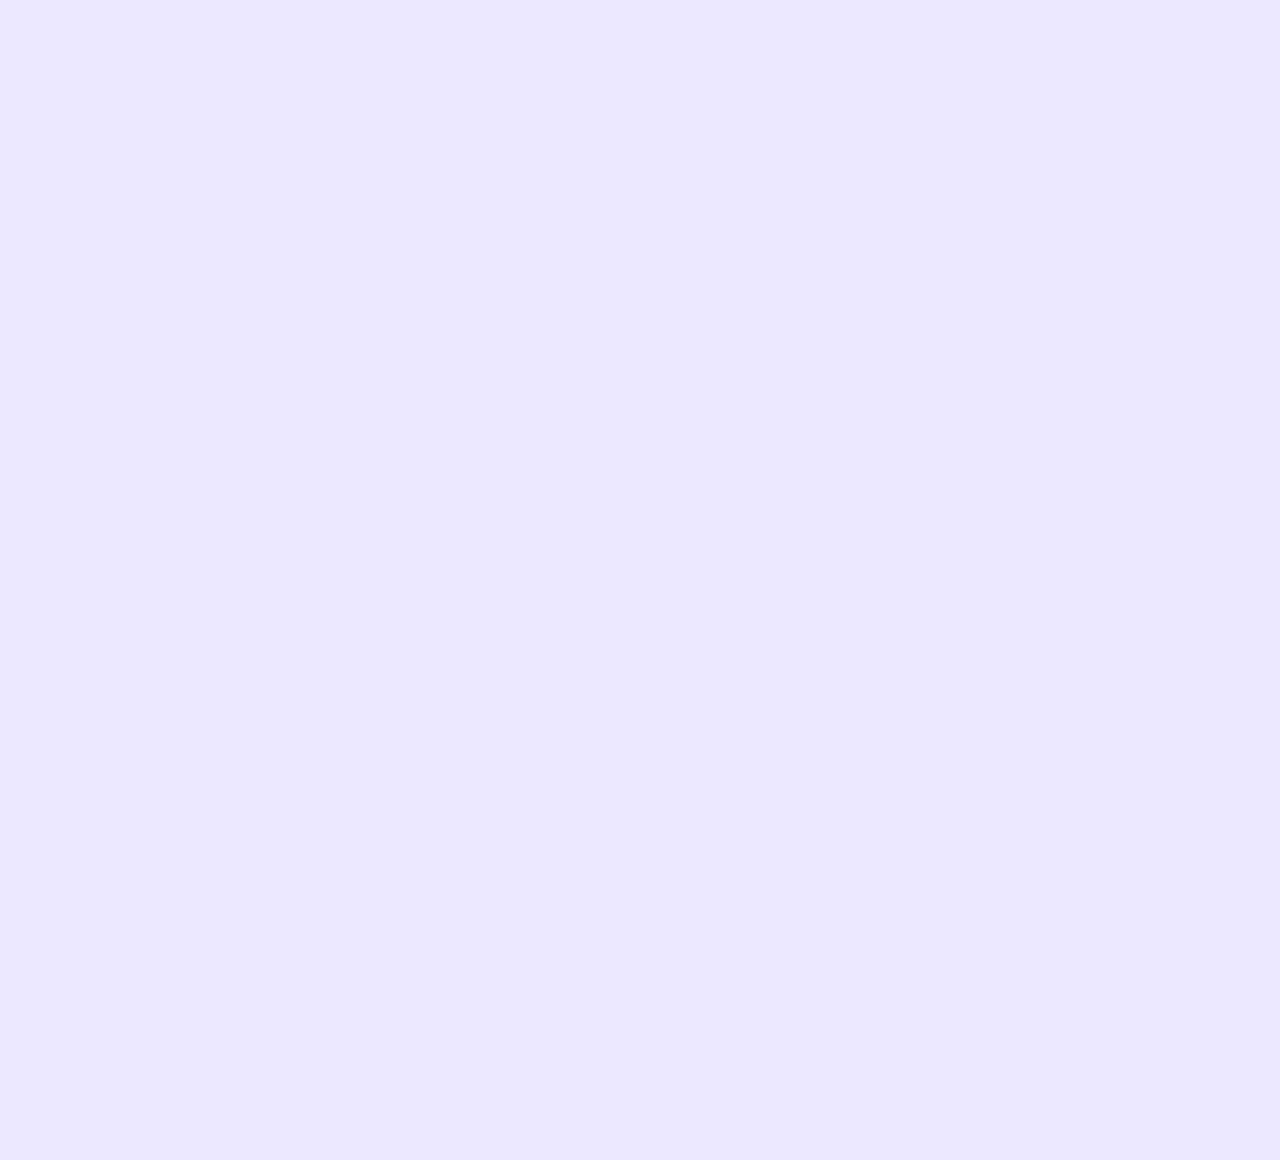
<file: page5.html>
<!DOCTYPE html>
<html  >
<head>
  <!-- Site made with Mobirise Website Builder v4.12.4, https://mobirise.com -->
  <meta charset="UTF-8">
  <meta http-equiv="X-UA-Compatible" content="IE=edge">
  <meta name="generator" content="Mobirise v4.12.4, mobirise.com">
  <meta name="viewport" content="width=device-width, initial-scale=1, minimum-scale=1">
  <link rel="shortcut icon" href="assets/images/yshlogo-4.png" type="image/x-icon">
  <meta name="description" content="Web Site Builder Description">
  
  
  <title>Volunteer</title>
  <link rel="stylesheet" href="assets/web/assets/mobirise-icons/mobirise-icons.css">
  <link rel="stylesheet" href="assets/bootstrap/css/bootstrap.min.css">
  <link rel="stylesheet" href="assets/bootstrap/css/bootstrap-grid.min.css">
  <link rel="stylesheet" href="assets/bootstrap/css/bootstrap-reboot.min.css">
  <link rel="stylesheet" href="assets/socicon/css/styles.css">
  <link rel="stylesheet" href="assets/dropdown/css/style.css">
  <link rel="stylesheet" href="assets/tether/tether.min.css">
  <link rel="stylesheet" href="assets/animatecss/animate.min.css">
  <link rel="stylesheet" href="assets/theme/css/style.css">
  <link rel="preload" as="style" href="assets/mobirise/css/mbr-additional.css"><link rel="stylesheet" href="assets/mobirise/css/mbr-additional.css" type="text/css">
  
  
  
</head>
<body>
  <section class="menu cid-s31R73ScRC" once="menu" id="menu2-w">

    

    <nav class="navbar navbar-expand beta-menu navbar-dropdown align-items-center navbar-fixed-top navbar-toggleable-sm">
        <button class="navbar-toggler navbar-toggler-right" type="button" data-toggle="collapse" data-target="#navbarSupportedContent" aria-controls="navbarSupportedContent" aria-expanded="false" aria-label="Toggle navigation">
            <div class="hamburger">
                <span></span>
                <span></span>
                <span></span>
                <span></span>
            </div>
        </button>
        <div class="menu-logo">
            <div class="navbar-brand">
                <span class="navbar-logo">
                    <a href="index.html">
                        <img src="assets/images/yshlogo-4.png" alt="Mobirise" title="" style="height: 3.8rem;">
                    </a>
                </span>
                
            </div>
        </div>
        <div class="collapse navbar-collapse" id="navbarSupportedContent">
            <ul class="navbar-nav nav-dropdown nav-right" data-app-modern-menu="true"><li class="nav-item">
                    <a class="nav-link link text-primary display-4" href="index.html">
                        Home</a>
                </li><li class="nav-item"><a class="nav-link link text-primary display-4" href="abotherapists.html">
                        About Us</a></li>
                <li class="nav-item">
                    <a class="nav-link link text-primary display-4" href="page7.html">Social Media</a>
                </li><li class="nav-item"><a class="nav-link link text-primary display-4" href="events.html">Events</a></li><li class="nav-item"><a class="nav-link link text-primary display-4" href="therapists.html">Therapists</a></li><li class="nav-item"><a class="nav-link link text-primary display-4" href="https://milaap.org/fundraisers/support-people-13?mlp_referrer_id=3453636&utm_medium=created&utm_source=virtual_bank_account" target="_blank">Support Us</a></li><li class="nav-item"><a class="nav-link link text-primary display-4" href="page5.html" aria-expanded="false">Volunteer</a></li></ul>
            
        </div>
    </nav>
</section>

<section class="engine"><a href="https://mobirise.info/h">how to create your own web page for free</a></section><section class="cid-s3VOd5CIqN mbr-fullscreen mbr-parallax-background" id="header2-x">

    

    <div class="mbr-overlay" style="opacity: 0.5; background-color: rgb(126, 108, 214);"></div>

    <div class="container align-center">
        <div class="row justify-content-md-center">
            <div class="mbr-white col-md-10">
                <h1 class="mbr-section-title mbr-bold pb-3 mbr-fonts-style display-1">
                    Volunteer</h1>
                
                <p class="mbr-text pb-3 mbr-fonts-style display-5">
                    We are always looking for like-minded individuals. &nbsp;<br>So if you would like to volunteer, fill up this form - and we will get back to you soon!</p>
                
            </div>
        </div>
    </div>
    <div class="mbr-arrow hidden-sm-down" aria-hidden="true">
        <a href="#next">
            <i class="mbri-down mbr-iconfont"></i>
        </a>
    </div>
</section>

<section class="cid-s3Wfcaw3M5" id="image2-1m">

    

    <figure class="mbr-figure">
        <div class="image-block" style="width: 100%;">
            <iframe src="https://docs.google.com/forms/d/e/1FAIpQLSfCuWKwGzz-0wKo8Su629jaqi_iYW56pMGo2GmR04Z27ybqmw/viewform?embedded=true" width="640" height="1571" frameborder="0" marginheight="0" marginwidth="0">Loading…</iframe>

            
        </div>
    </figure>
</section>

<section class="cid-s3WaBvFHYq" id="social-buttons2-1h">

    

    

    <div class="container">
        <div class="media-container-row">
            <div class="col-md-8 align-center">
                <h2 class="pb-3 mbr-fonts-style display-2">
                    FOLLOW US!
                </h2>
                <div class="social-list pl-0 mb-0">
                    <a href="https://www.youtube.com/channel/UCPL5s8aUtrzH3oELqi-j0LQ" target="_blank">
                        <span class="px-2 mbr-iconfont mbr-iconfont-social socicon-youtube socicon" style="color: rgb(146, 126, 242); fill: rgb(146, 126, 242);"></span>
                    </a>
                    <a href="https://www.facebook.com/yoursafehour" target="_blank">
                        <span class="px-2 mbr-iconfont mbr-iconfont-social socicon-facebook socicon" style="color: rgb(146, 126, 242); fill: rgb(146, 126, 242);"></span>
                    </a>
                    <a href="https://instagram.com/yoursafehour" target="_blank">
                        <span class="px-2 mbr-iconfont mbr-iconfont-social socicon-instagram socicon" style="color: rgb(146, 126, 242); fill: rgb(146, 126, 242);"></span>
                    </a>
                    <a href="https://twitter.com/yoursafehour" target="_blank">
                        <span class="px-2 mbr-iconfont mbr-iconfont-social socicon-twitter socicon" style="color: rgb(146, 126, 242); fill: rgb(146, 126, 242);"></span>
                    </a>
                    <a href="https://open.spotify.com/track/0xpPejfN53LiSumEpWahrn?si=xD5bzqMMSPqSRAhRuOLgeQ" target="_blank">
                        <span class="px-2 mbr-iconfont mbr-iconfont-social socicon-spotify socicon" style="color: rgb(146, 126, 242); fill: rgb(146, 126, 242);"></span>
                    </a>
                </div>
            </div>
        </div>
    </div>
</section>


  <script src="assets/web/assets/jquery/jquery.min.js"></script>
  <script src="assets/popper/popper.min.js"></script>
  <script src="assets/bootstrap/js/bootstrap.min.js"></script>
  <script src="assets/smoothscroll/smooth-scroll.js"></script>
  <script src="assets/dropdown/js/nav-dropdown.js"></script>
  <script src="assets/dropdown/js/navbar-dropdown.js"></script>
  <script src="assets/tether/tether.min.js"></script>
  <script src="assets/viewportchecker/jquery.viewportchecker.js"></script>
  <script src="assets/parallax/jarallax.min.js"></script>
  <script src="assets/sociallikes/social-likes.js"></script>
  <script src="assets/touchswipe/jquery.touch-swipe.min.js"></script>
  <script src="assets/theme/js/script.js"></script>
  
  
 <div id="scrollToTop" class="scrollToTop mbr-arrow-up"><a style="text-align: center;"><i class="mbr-arrow-up-icon mbr-arrow-up-icon-cm cm-icon cm-icon-smallarrow-up"></i></a></div>
    <input name="animation" type="hidden">
  </body>
</html>
</file>
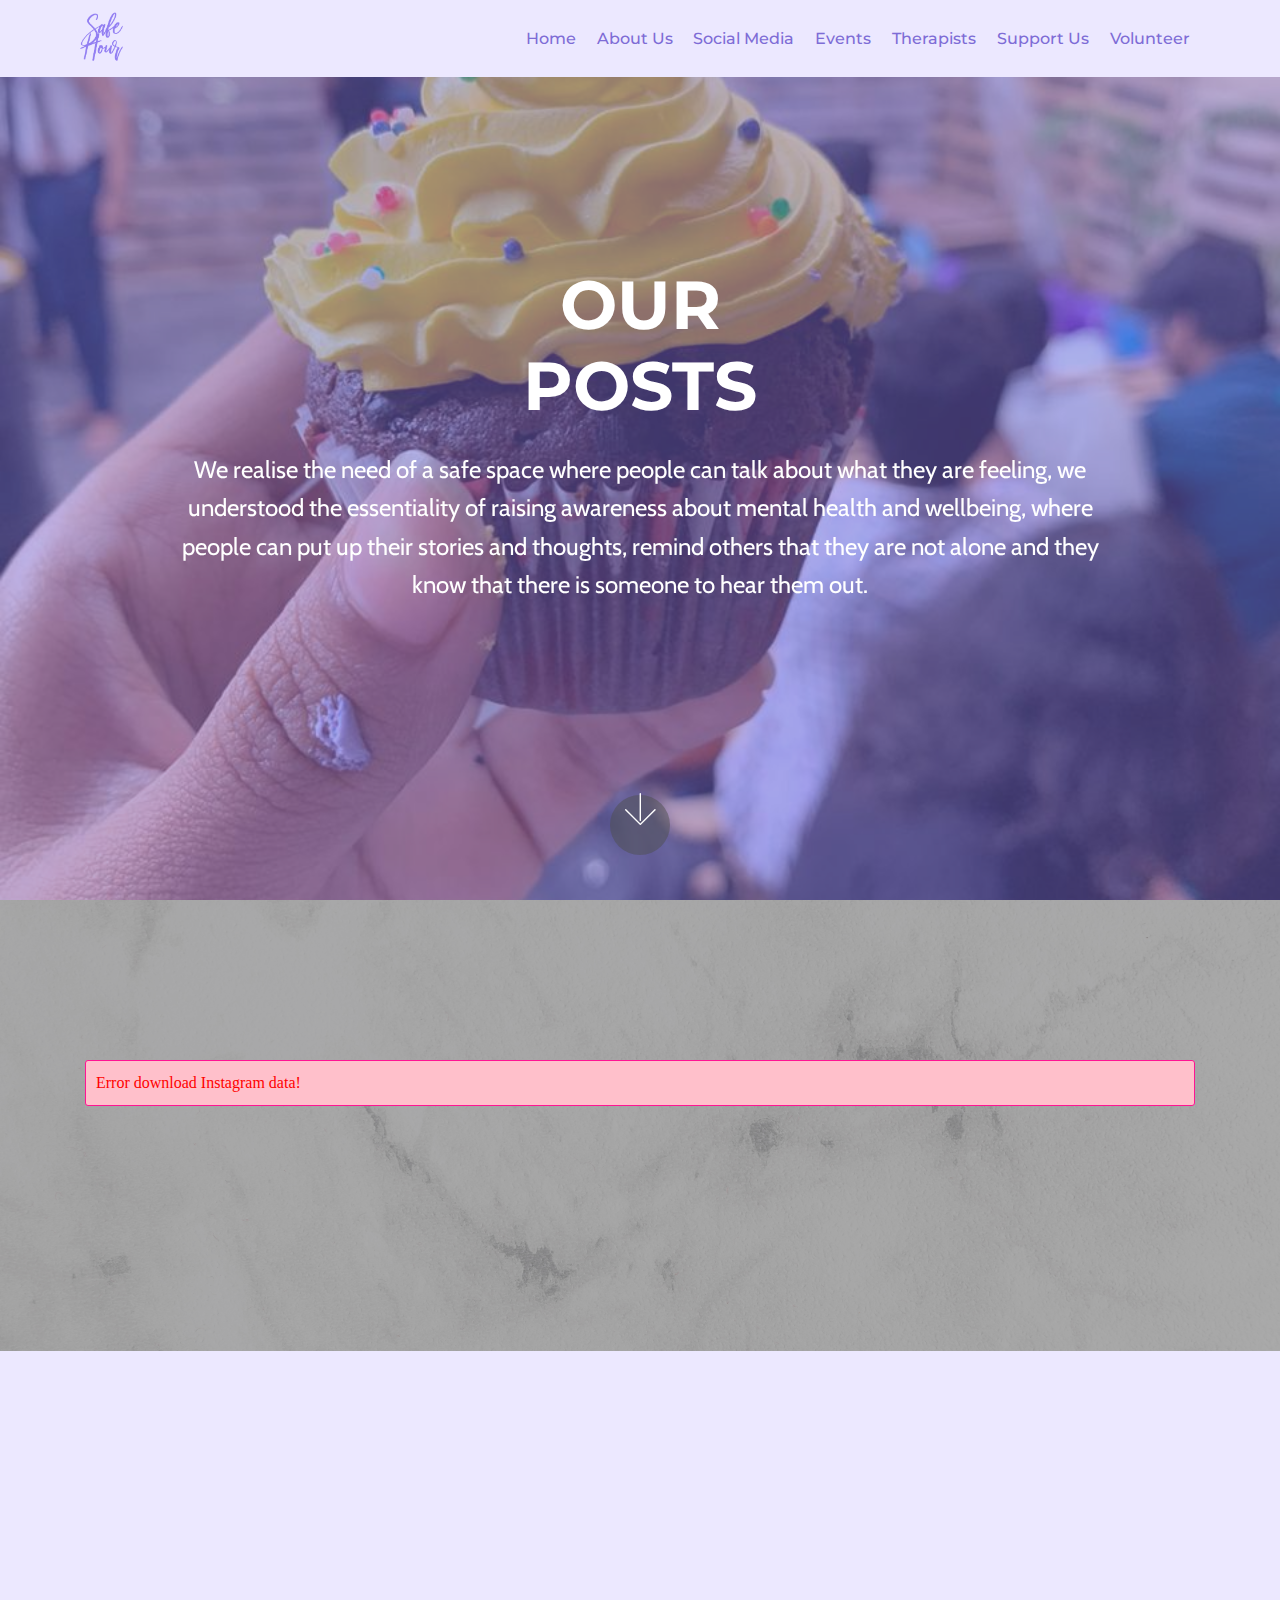
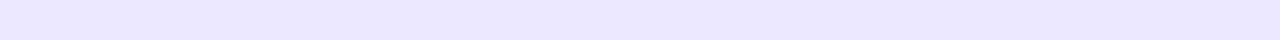
<file: page7.html>
<!DOCTYPE html>
<html  >
<head>
  <!-- Site made with Mobirise Website Builder v4.12.4, https://mobirise.com -->
  <meta charset="UTF-8">
  <meta http-equiv="X-UA-Compatible" content="IE=edge">
  <meta name="generator" content="Mobirise v4.12.4, mobirise.com">
  <meta name="viewport" content="width=device-width, initial-scale=1, minimum-scale=1">
  <link rel="shortcut icon" href="assets/images/yshlogo-4.png" type="image/x-icon">
  <meta name="description" content="Web Generator Description">
  
  
  <title>Social Media</title>
  <link rel="stylesheet" href="assets/web/assets/mobirise-icons/mobirise-icons.css">
  <link rel="stylesheet" href="assets/bootstrap/css/bootstrap.min.css">
  <link rel="stylesheet" href="assets/bootstrap/css/bootstrap-grid.min.css">
  <link rel="stylesheet" href="assets/bootstrap/css/bootstrap-reboot.min.css">
  <link rel="stylesheet" href="assets/dropdown/css/style.css">
  <link rel="stylesheet" href="assets/socicon/css/styles.css">
  <link rel="stylesheet" href="assets/animatecss/animate.min.css">
  <link rel="stylesheet" href="assets/tether/tether.min.css">
  <link rel="stylesheet" href="assets/style.css">
  <link rel="stylesheet" href="assets/slick.css">
  <link rel="stylesheet" href="assets/theme/css/style.css">
  <link rel="preload" as="style" href="assets/mobirise/css/mbr-additional.css"><link rel="stylesheet" href="assets/mobirise/css/mbr-additional.css" type="text/css">
  
  
  
</head>
<body>
  <section class="menu cid-s31R73ScRC" once="menu" id="menu2-1n">

    

    <nav class="navbar navbar-expand beta-menu navbar-dropdown align-items-center navbar-fixed-top navbar-toggleable-sm">
        <button class="navbar-toggler navbar-toggler-right" type="button" data-toggle="collapse" data-target="#navbarSupportedContent" aria-controls="navbarSupportedContent" aria-expanded="false" aria-label="Toggle navigation">
            <div class="hamburger">
                <span></span>
                <span></span>
                <span></span>
                <span></span>
            </div>
        </button>
        <div class="menu-logo">
            <div class="navbar-brand">
                <span class="navbar-logo">
                    <a href="index.html">
                        <img src="assets/images/yshlogo-4.png" alt="Mobirise" title="" style="height: 3.8rem;">
                    </a>
                </span>
                
            </div>
        </div>
        <div class="collapse navbar-collapse" id="navbarSupportedContent">
            <ul class="navbar-nav nav-dropdown nav-right" data-app-modern-menu="true"><li class="nav-item">
                    <a class="nav-link link text-primary display-4" href="index.html">
                        Home</a>
                </li><li class="nav-item"><a class="nav-link link text-primary display-4" href="about_us.html">
                        About Us</a></li>
                <li class="nav-item">
                    <a class="nav-link link text-primary display-4" href="page7.html">Social Media</a>
                </li><li class="nav-item"><a class="nav-link link text-primary display-4" href="events.html">Events</a></li><li class="nav-item"><a class="nav-link link text-primary display-4" href="therapists.html">Therapists</a></li><li class="nav-item"><a class="nav-link link text-primary display-4" href="https://milaap.org/fundraisers/support-people-13?mlp_referrer_id=3453636&utm_medium=created&utm_source=virtual_bank_account" target="_blank">Support Us</a></li><li class="nav-item"><a class="nav-link link text-primary display-4" href="volunteer.html" aria-expanded="false">Volunteer</a></li></ul>
            
        </div>
    </nav>
</section>

<section class="engine"><a href="https://mobirise.info/m">free web design templates</a></section><section class="cid-s5V2U8UkQo mbr-fullscreen mbr-parallax-background" id="header2-1o">

    

    <div class="mbr-overlay" style="opacity: 0.5; background-color: rgb(126, 108, 214);"></div>

    <div class="container align-center">
        <div class="row justify-content-md-center">
            <div class="mbr-white col-md-10">
                <h1 class="mbr-section-title mbr-bold pb-3 mbr-fonts-style display-1">OUR<br>POSTS</h1>
                
                <p class="mbr-text pb-3 mbr-fonts-style display-5">We realise the need of a safe space where people can talk about what they are feeling, we understood the essentiality of raising awareness about mental health and wellbeing, where people can put up their stories and thoughts, remind others that they are not alone and they know that there is someone to hear them out.
                </p>
                
            </div>
        </div>
    </div>
    <div class="mbr-arrow hidden-sm-down" aria-hidden="true">
        <a href="#next">
            <i class="mbri-down mbr-iconfont"></i>
        </a>
    </div>
</section>

<section class="mbr-instagram-feed" data-rows="2" data-per-row-slider="" data-spacing="8" data-full-width="" data-account="yoursafehour" data-per-row-grid="3" id="instagram-feed-block-1r" data-rv-view="55" style="background-image: url(assets/images/3288900.jpeg); padding-top: 160px; padding-bottom: 160px;">
    <div class="mbr-overlay" style="opacity: 0.6; background-color: rgb(118, 118, 118);">
    </div>
    <div class="container container_toggle">
        <div class="row">
            <div class="col">
                <div class="inst">
                    
                    <div class="inst__content"></div>
                    <div class="inst__more mbr-section-btn align-center" buttons="0"><a class="btn btn-md btn-primary display-4" href="#">SEE MORE</a></div>
                </div>
            </div>
        </div>
    </div>
</section>

<section class="cid-s5V32vTjpA" id="social-buttons2-1q">

    

    

    <div class="container">
        <div class="media-container-row">
            <div class="col-md-8 align-center">
                <h2 class="pb-3 mbr-fonts-style display-2">
                    FOLLOW US!
                </h2>
                <div class="social-list pl-0 mb-0">
                    <a href="https://www.youtube.com/channel/UCPL5s8aUtrzH3oELqi-j0LQ" target="_blank">
                        <span class="px-2 mbr-iconfont mbr-iconfont-social socicon-youtube socicon" style="color: rgb(146, 126, 242); fill: rgb(146, 126, 242);"></span>
                    </a>
                    <a href="https://www.facebook.com/yoursafehour" target="_blank">
                        <span class="px-2 mbr-iconfont mbr-iconfont-social socicon-facebook socicon" style="color: rgb(146, 126, 242); fill: rgb(146, 126, 242);"></span>
                    </a>
                    <a href="https://instagram.com/yoursafehour" target="_blank">
                        <span class="px-2 mbr-iconfont mbr-iconfont-social socicon-instagram socicon" style="color: rgb(146, 126, 242); fill: rgb(146, 126, 242);"></span>
                    </a>
                    <a href="https://twitter.com/yoursafehour" target="_blank">
                        <span class="px-2 mbr-iconfont mbr-iconfont-social socicon-twitter socicon" style="color: rgb(146, 126, 242); fill: rgb(146, 126, 242);"></span>
                    </a>
                    <a href="https://open.spotify.com/track/0xpPejfN53LiSumEpWahrn?si=xD5bzqMMSPqSRAhRuOLgeQ" target="_blank">
                        <span class="px-2 mbr-iconfont mbr-iconfont-social socicon-spotify socicon" style="color: rgb(146, 126, 242); fill: rgb(146, 126, 242);"></span>
                    </a>
                </div>
            </div>
        </div>
    </div>
</section>


  <script src="assets/web/assets/jquery/jquery.min.js"></script>
  <script src="assets/popper/popper.min.js"></script>
  <script src="assets/bootstrap/js/bootstrap.min.js"></script>
  <script src="assets/sociallikes/social-likes.js"></script>
  <script src="assets/smoothscroll/smooth-scroll.js"></script>
  <script src="assets/dropdown/js/nav-dropdown.js"></script>
  <script src="assets/dropdown/js/navbar-dropdown.js"></script>
  <script src="assets/viewportchecker/jquery.viewportchecker.js"></script>
  <script src="assets/parallax/jarallax.min.js"></script>
  <script src="assets/tether/tether.min.js"></script>
  <script src="assets/touchswipe/jquery.touch-swipe.min.js"></script>
  <script src="assets/index.js"></script>
  <script src="assets/slick.min.js"></script>
  <script src="assets/theme/js/script.js"></script>
  
  
 <div id="scrollToTop" class="scrollToTop mbr-arrow-up"><a style="text-align: center;"><i class="mbr-arrow-up-icon mbr-arrow-up-icon-cm cm-icon cm-icon-smallarrow-up"></i></a></div>
    <input name="animation" type="hidden">
  </body>
</html>
</file>
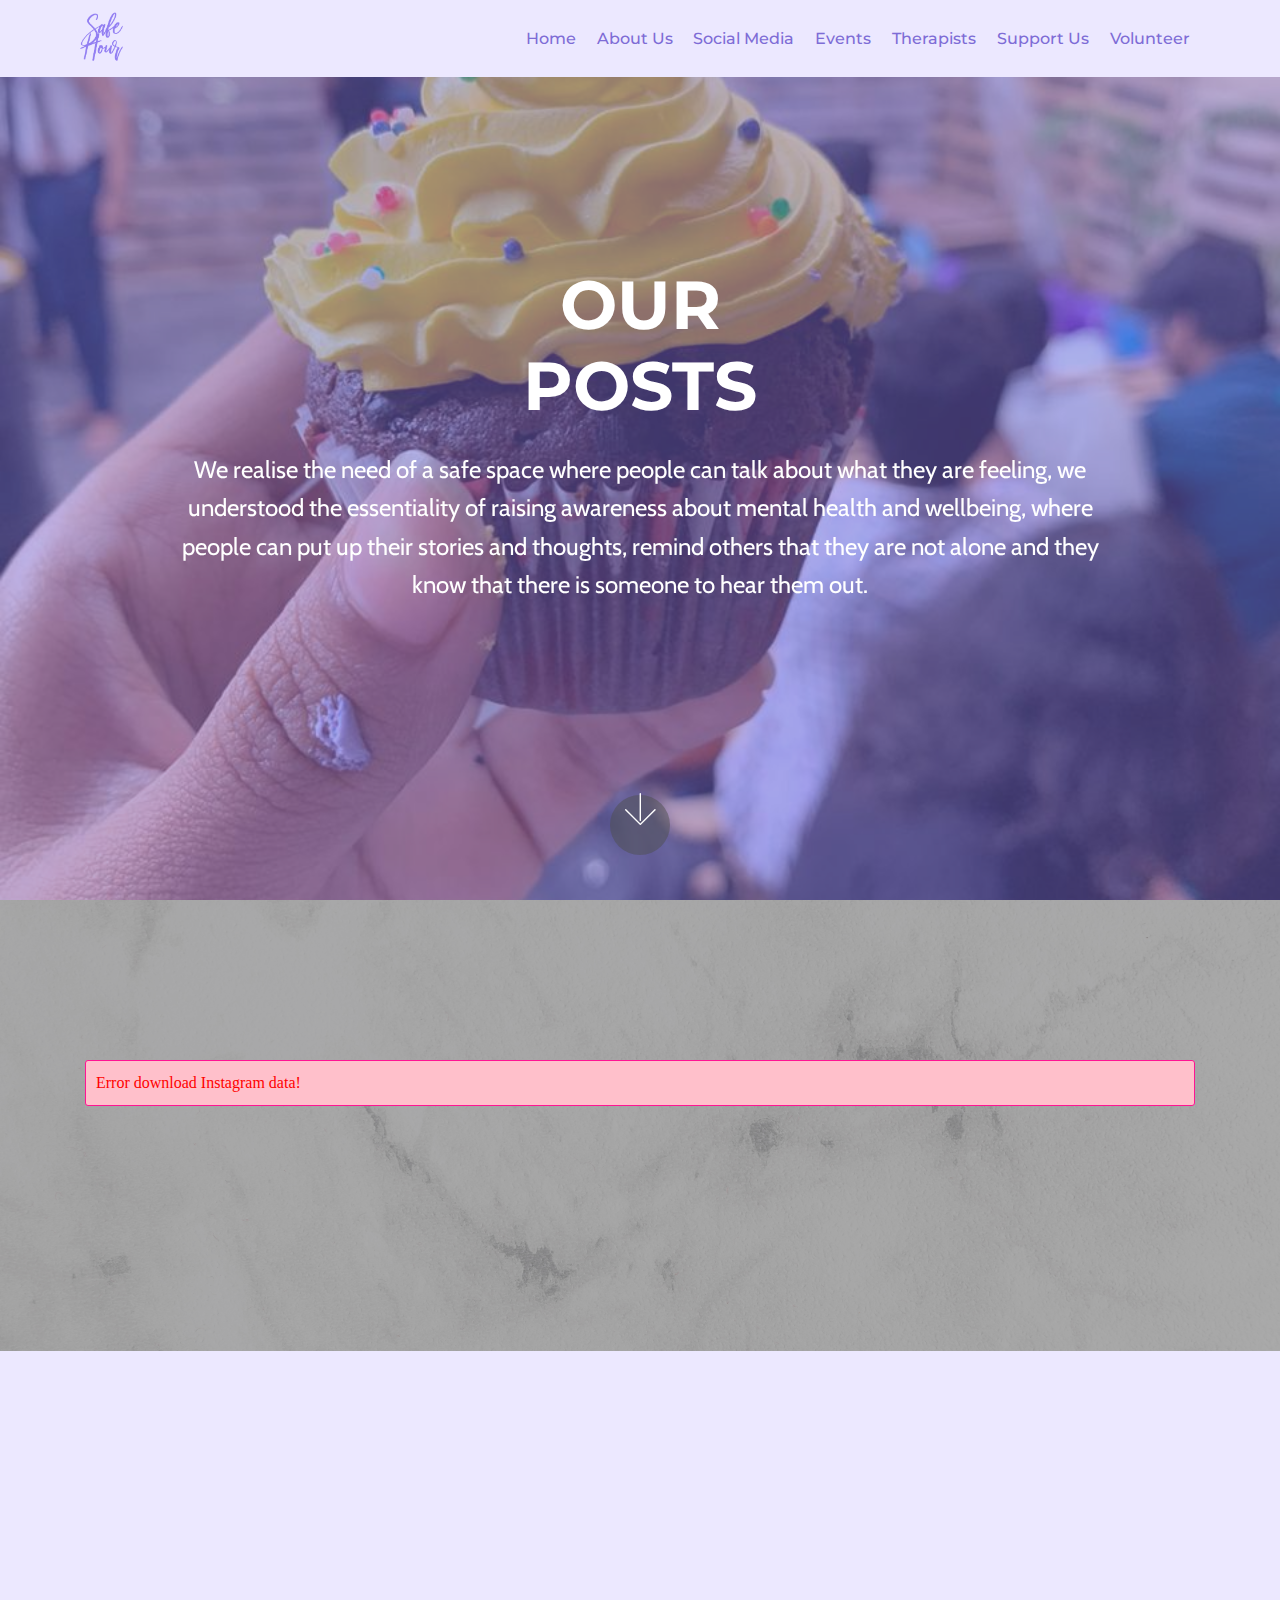
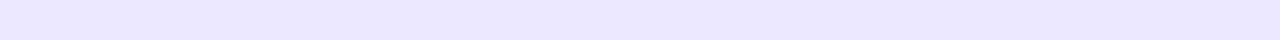
<file: socialmedia.html>
<!DOCTYPE html>
<html  >
<head>
  <!-- Site made with Mobirise Website Builder v4.12.4, https://mobirise.com -->
  <meta charset="UTF-8">
  <meta http-equiv="X-UA-Compatible" content="IE=edge">
  <meta name="generator" content="Mobirise v4.12.4, mobirise.com">
  <meta name="viewport" content="width=device-width, initial-scale=1, minimum-scale=1">
  <link rel="shortcut icon" href="assets/images/yshlogo-4.png" type="image/x-icon">
  <meta name="description" content="Web Generator Description">
  
  
  <title>Social Media</title>
  <link rel="stylesheet" href="assets/web/assets/mobirise-icons/mobirise-icons.css">
  <link rel="stylesheet" href="assets/bootstrap/css/bootstrap.min.css">
  <link rel="stylesheet" href="assets/bootstrap/css/bootstrap-grid.min.css">
  <link rel="stylesheet" href="assets/bootstrap/css/bootstrap-reboot.min.css">
  <link rel="stylesheet" href="assets/dropdown/css/style.css">
  <link rel="stylesheet" href="assets/socicon/css/styles.css">
  <link rel="stylesheet" href="assets/animatecss/animate.min.css">
  <link rel="stylesheet" href="assets/tether/tether.min.css">
  <link rel="stylesheet" href="assets/style.css">
  <link rel="stylesheet" href="assets/slick.css">
  <link rel="stylesheet" href="assets/theme/css/style.css">
  <link rel="preload" as="style" href="assets/mobirise/css/mbr-additional.css"><link rel="stylesheet" href="assets/mobirise/css/mbr-additional.css" type="text/css">
  
  
  
</head>
<body>
  <section class="menu cid-s31R73ScRC" once="menu" id="menu2-1n">

    

    <nav class="navbar navbar-expand beta-menu navbar-dropdown align-items-center navbar-fixed-top navbar-toggleable-sm">
        <button class="navbar-toggler navbar-toggler-right" type="button" data-toggle="collapse" data-target="#navbarSupportedContent" aria-controls="navbarSupportedContent" aria-expanded="false" aria-label="Toggle navigation">
            <div class="hamburger">
                <span></span>
                <span></span>
                <span></span>
                <span></span>
            </div>
        </button>
        <div class="menu-logo">
            <div class="navbar-brand">
                <span class="navbar-logo">
                    <a href="index.html">
                        <img src="assets/images/yshlogo-4.png" alt="Mobirise" title="" style="height: 3.8rem;">
                    </a>
                </span>
                
            </div>
        </div>
        <div class="collapse navbar-collapse" id="navbarSupportedContent">
            <ul class="navbar-nav nav-dropdown nav-right" data-app-modern-menu="true"><li class="nav-item">
                    <a class="nav-link link text-primary display-4" href="index.html">
                        Home</a>
                </li><li class="nav-item"><a class="nav-link link text-primary display-4" href="about_us.html">
                        About Us</a></li>
                <li class="nav-item">
                    <a class="nav-link link text-primary display-4" href="socialmedia.html">Social Media</a>
                </li><li class="nav-item"><a class="nav-link link text-primary display-4" href="events.html">Events</a></li><li class="nav-item"><a class="nav-link link text-primary display-4" href="therapists.html">Therapists</a></li><li class="nav-item"><a class="nav-link link text-primary display-4" href="https://milaap.org/fundraisers/support-people-13?mlp_referrer_id=3453636&utm_medium=created&utm_source=virtual_bank_account" target="_blank">Support Us</a></li><li class="nav-item"><a class="nav-link link text-primary display-4" href="volunteer.html" aria-expanded="false">Volunteer</a></li></ul>
            
        </div>
    </nav>
</section>

<section class="engine"><a href="https://mobirise.info/m">free web design templates</a></section><section class="cid-s5V2U8UkQo mbr-fullscreen mbr-parallax-background" id="header2-1o">

    

    <div class="mbr-overlay" style="opacity: 0.5; background-color: rgb(126, 108, 214);"></div>

    <div class="container align-center">
        <div class="row justify-content-md-center">
            <div class="mbr-white col-md-10">
                <h1 class="mbr-section-title mbr-bold pb-3 mbr-fonts-style display-1">OUR<br>POSTS</h1>
                
                <p class="mbr-text pb-3 mbr-fonts-style display-5">We realise the need of a safe space where people can talk about what they are feeling, we understood the essentiality of raising awareness about mental health and wellbeing, where people can put up their stories and thoughts, remind others that they are not alone and they know that there is someone to hear them out.
                </p>
                
            </div>
        </div>
    </div>
    <div class="mbr-arrow hidden-sm-down" aria-hidden="true">
        <a href="#next">
            <i class="mbri-down mbr-iconfont"></i>
        </a>
    </div>
</section>

<section class="mbr-instagram-feed" data-rows="2" data-per-row-slider="" data-spacing="8" data-full-width="" data-account="yoursafehour" data-per-row-grid="3" id="instagram-feed-block-1r" data-rv-view="55" style="background-image: url(assets/images/3288900.jpeg); padding-top: 160px; padding-bottom: 160px;">
    <div class="mbr-overlay" style="opacity: 0.6; background-color: rgb(118, 118, 118);">
    </div>
    <div class="container container_toggle">
        <div class="row">
            <div class="col">
                <div class="inst">
                    
                    <div class="inst__content"></div>
                    <div class="inst__more mbr-section-btn align-center" buttons="0"><a class="btn btn-md btn-primary display-4" href="#">SEE MORE</a></div>
                </div>
            </div>
        </div>
    </div>
</section>

<section class="cid-s5V32vTjpA" id="social-buttons2-1q">

    

    

    <div class="container">
        <div class="media-container-row">
            <div class="col-md-8 align-center">
                <h2 class="pb-3 mbr-fonts-style display-2">
                    FOLLOW US!
                </h2>
                <div class="social-list pl-0 mb-0">
                    <a href="https://www.youtube.com/channel/UCPL5s8aUtrzH3oELqi-j0LQ" target="_blank">
                        <span class="px-2 mbr-iconfont mbr-iconfont-social socicon-youtube socicon" style="color: rgb(146, 126, 242); fill: rgb(146, 126, 242);"></span>
                    </a>
                    <a href="https://www.facebook.com/yoursafehour" target="_blank">
                        <span class="px-2 mbr-iconfont mbr-iconfont-social socicon-facebook socicon" style="color: rgb(146, 126, 242); fill: rgb(146, 126, 242);"></span>
                    </a>
                    <a href="https://instagram.com/yoursafehour" target="_blank">
                        <span class="px-2 mbr-iconfont mbr-iconfont-social socicon-instagram socicon" style="color: rgb(146, 126, 242); fill: rgb(146, 126, 242);"></span>
                    </a>
                    <a href="https://twitter.com/yoursafehour" target="_blank">
                        <span class="px-2 mbr-iconfont mbr-iconfont-social socicon-twitter socicon" style="color: rgb(146, 126, 242); fill: rgb(146, 126, 242);"></span>
                    </a>
                    <a href="https://open.spotify.com/track/0xpPejfN53LiSumEpWahrn?si=xD5bzqMMSPqSRAhRuOLgeQ" target="_blank">
                        <span class="px-2 mbr-iconfont mbr-iconfont-social socicon-spotify socicon" style="color: rgb(146, 126, 242); fill: rgb(146, 126, 242);"></span>
                    </a>
                </div>
            </div>
        </div>
    </div>
</section>


  <script src="assets/web/assets/jquery/jquery.min.js"></script>
  <script src="assets/popper/popper.min.js"></script>
  <script src="assets/bootstrap/js/bootstrap.min.js"></script>
  <script src="assets/sociallikes/social-likes.js"></script>
  <script src="assets/smoothscroll/smooth-scroll.js"></script>
  <script src="assets/dropdown/js/nav-dropdown.js"></script>
  <script src="assets/dropdown/js/navbar-dropdown.js"></script>
  <script src="assets/viewportchecker/jquery.viewportchecker.js"></script>
  <script src="assets/parallax/jarallax.min.js"></script>
  <script src="assets/tether/tether.min.js"></script>
  <script src="assets/touchswipe/jquery.touch-swipe.min.js"></script>
  <script src="assets/index.js"></script>
  <script src="assets/slick.min.js"></script>
  <script src="assets/theme/js/script.js"></script>
  
  
 <div id="scrollToTop" class="scrollToTop mbr-arrow-up"><a style="text-align: center;"><i class="mbr-arrow-up-icon mbr-arrow-up-icon-cm cm-icon cm-icon-smallarrow-up"></i></a></div>
    <input name="animation" type="hidden">
  </body>
</html>
</file>
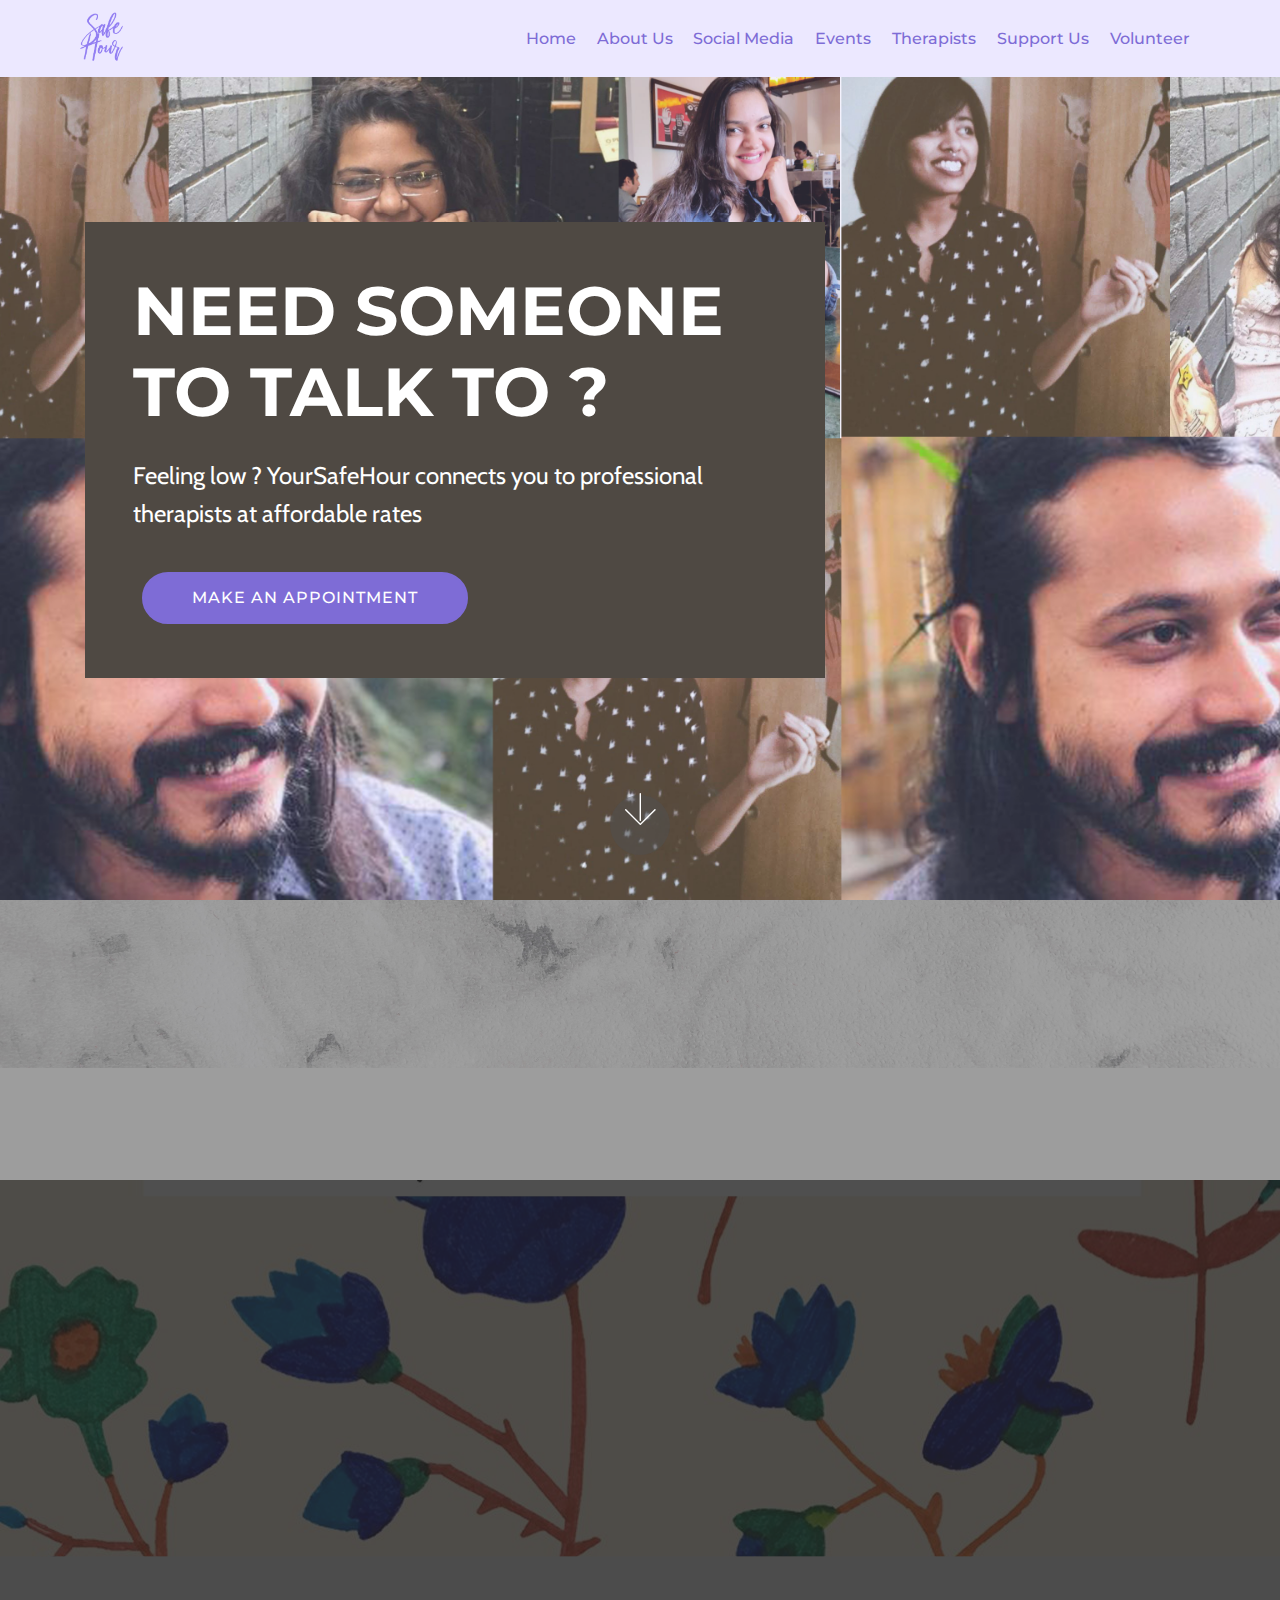
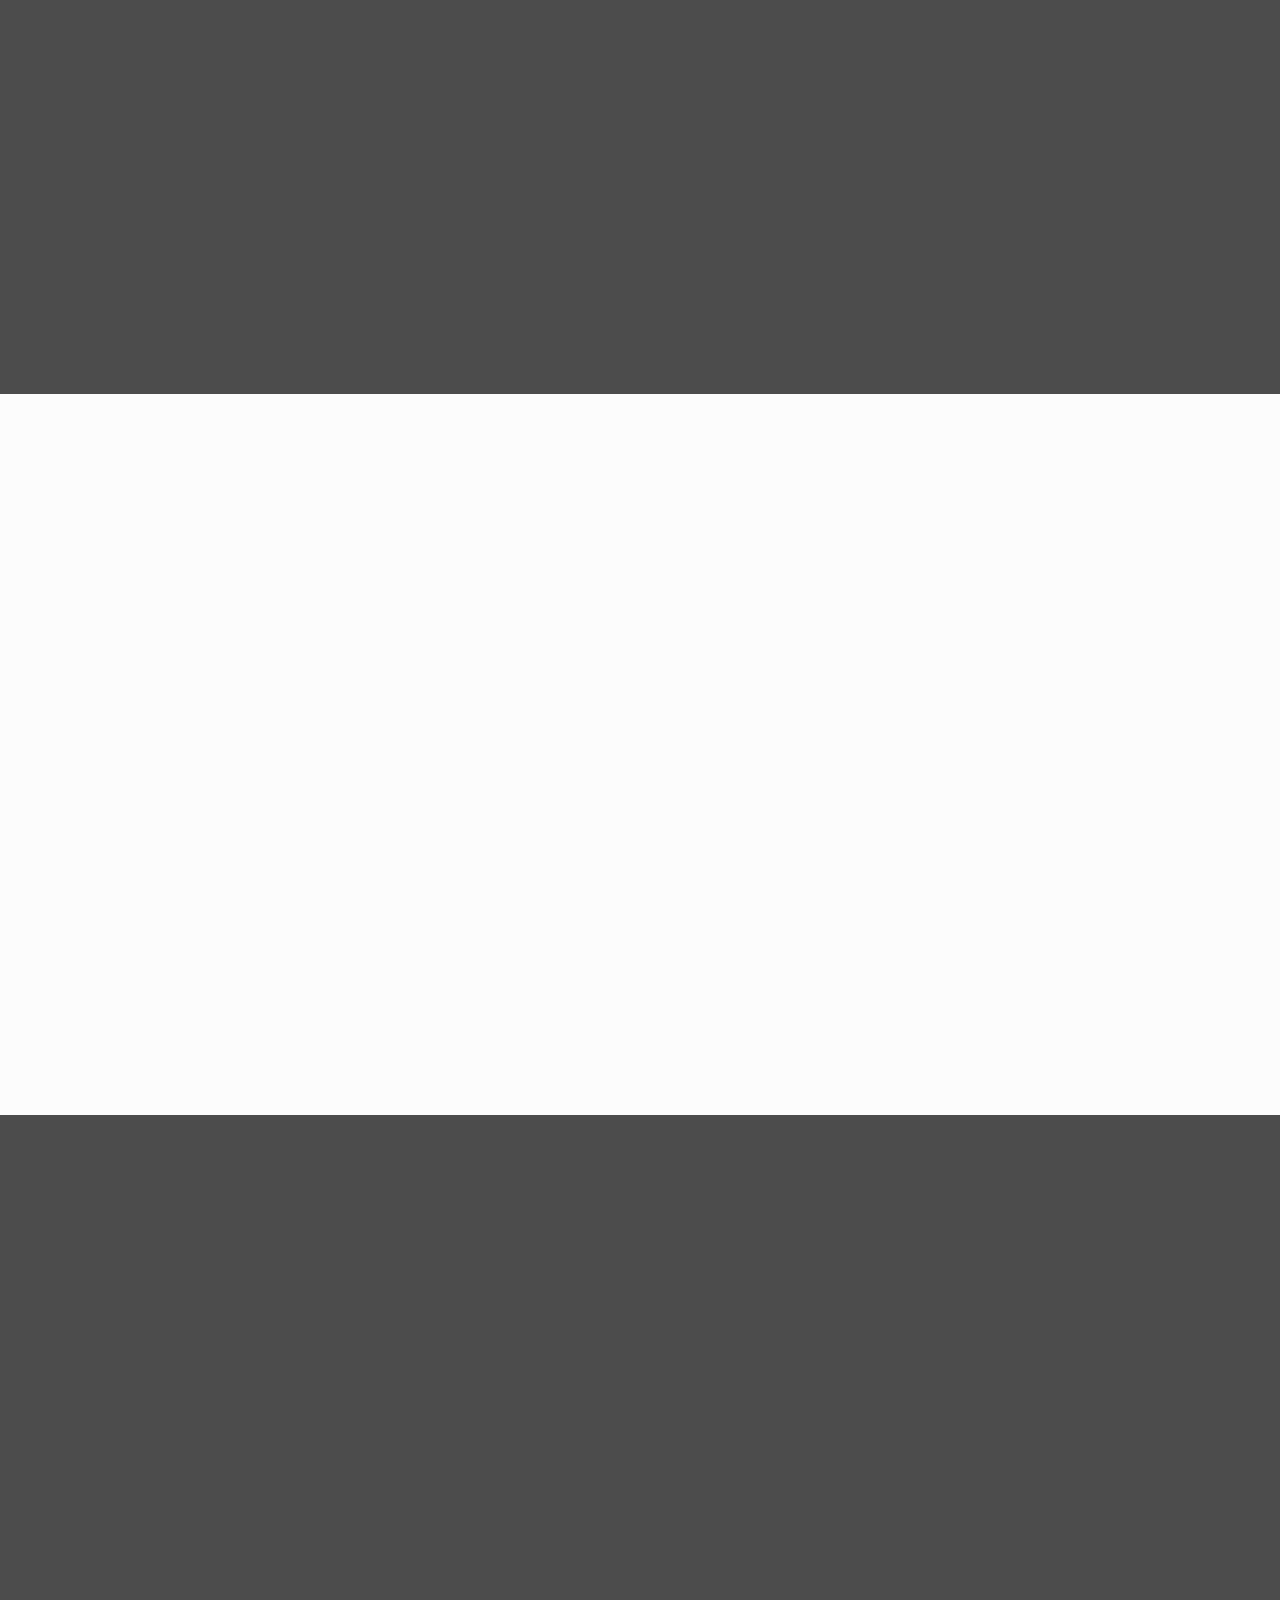
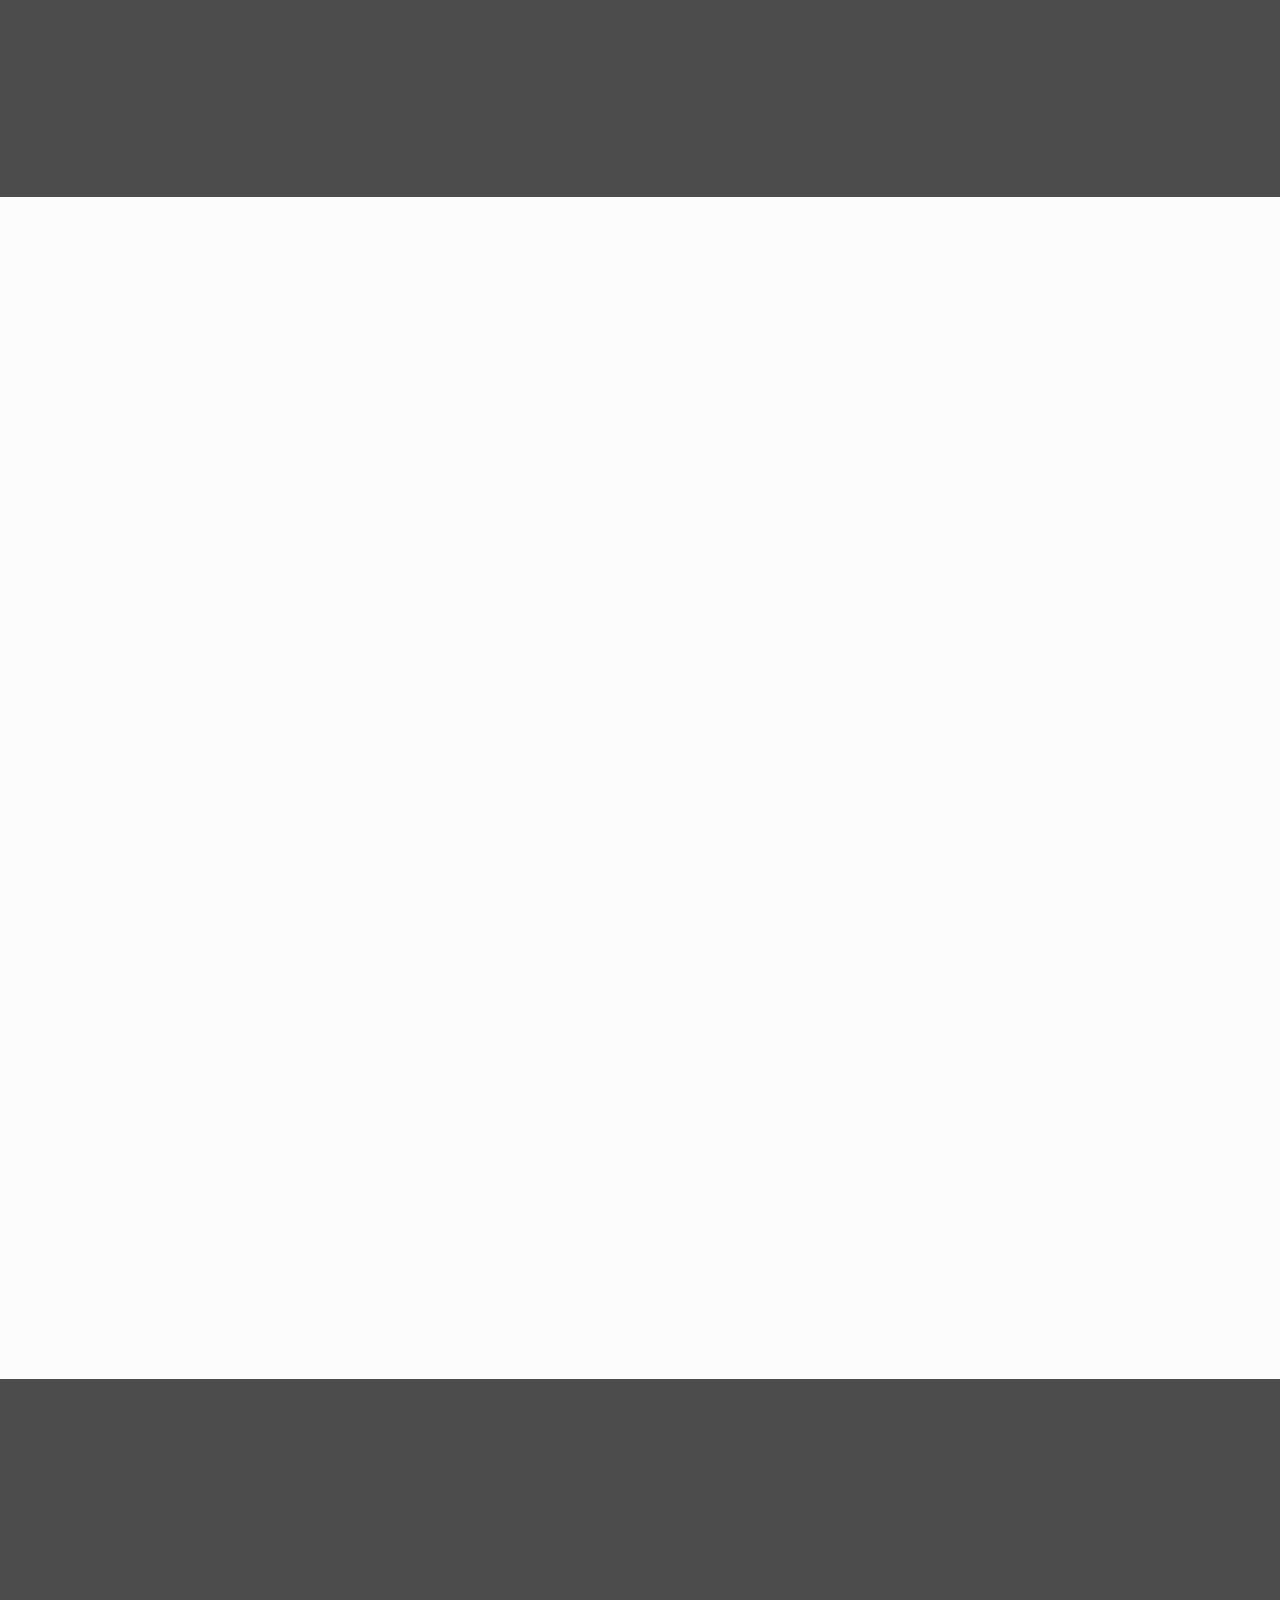
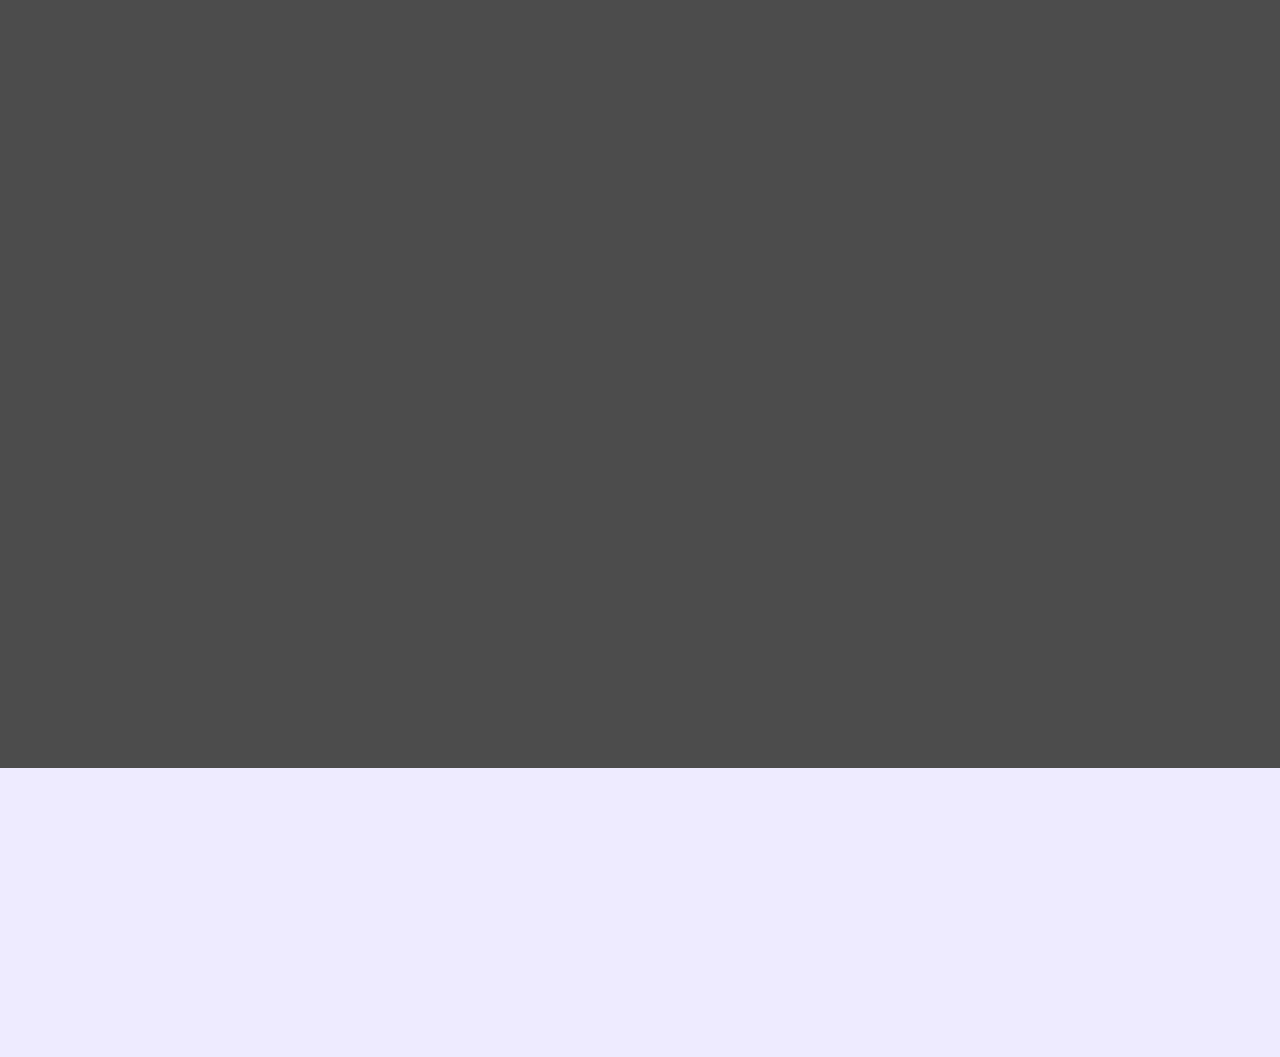
<file: therapists.html>
<!DOCTYPE html>
<html  >
<head>
  <!-- Site made with Mobirise Website Builder v4.12.4, https://mobirise.com -->
  <meta charset="UTF-8">
  <meta http-equiv="X-UA-Compatible" content="IE=edge">
  <meta name="generator" content="Mobirise v4.12.4, mobirise.com">
  <meta name="viewport" content="width=device-width, initial-scale=1, minimum-scale=1">
  <link rel="shortcut icon" href="assets/images/yshlogo-4.png" type="image/x-icon">
  <meta name="description" content="Web Builder Description">
  
  
  <title>Therapists</title>
  <link rel="stylesheet" href="assets/web/assets/mobirise-icons/mobirise-icons.css">
  <link rel="stylesheet" href="assets/bootstrap/css/bootstrap.min.css">
  <link rel="stylesheet" href="assets/bootstrap/css/bootstrap-grid.min.css">
  <link rel="stylesheet" href="assets/bootstrap/css/bootstrap-reboot.min.css">
  <link rel="stylesheet" href="assets/socicon/css/styles.css">
  <link rel="stylesheet" href="assets/tether/tether.min.css">
  <link rel="stylesheet" href="assets/dropdown/css/style.css">
  <link rel="stylesheet" href="assets/animatecss/animate.min.css">
  <link rel="stylesheet" href="assets/theme/css/style.css">
  <link rel="preload" as="style" href="assets/mobirise/css/mbr-additional.css"><link rel="stylesheet" href="assets/mobirise/css/mbr-additional.css" type="text/css">
  
  
  
</head>
<body>
  <section class="header10 cid-s36Btsh7Eq mbr-fullscreen mbr-parallax-background" id="header10-n">

    

    <div class="mbr-overlay" style="opacity: 0.2; background-color: rgb(205, 195, 249);">
    </div>

    <div class="container">
        <div class="media-container-column mbr-white p-5 align-left col-lg-8 col-md-10">
            <h1 class="mbr-section-title mbr-bold pb-3 mbr-fonts-style display-1">NEED SOMEONE TO TALK TO ?</h1>
            
            <p class="mbr-text pb-3 mbr-fonts-style display-5">Feeling low ? YourSafeHour connects you to professional therapists at affordable rates</p>
            <div class="mbr-section-btn"><a class="btn btn-md btn-success display-4" href="https://docs.google.com/forms/d/e/1FAIpQLSep1HDSFy1aiCpAU0sFmr-VTRes2AiEx2MUlZ-b73Mulye8cw/viewform?usp=sf_link" target="_blank">MAKE AN APPOINTMENT</a></div>
        </div>
    </div>

    <div class="mbr-arrow hidden-sm-down" aria-hidden="true">
        <a href="#next">
            <i class="mbri-down mbr-iconfont"></i>
        </a>
    </div>
</section>

<section class="engine"><a href="https://mobirise.info/z">best free website templates</a></section><section class="menu cid-s31R73ScRC" once="menu" id="menu2-g">

    

    <nav class="navbar navbar-expand beta-menu navbar-dropdown align-items-center navbar-fixed-top navbar-toggleable-sm">
        <button class="navbar-toggler navbar-toggler-right" type="button" data-toggle="collapse" data-target="#navbarSupportedContent" aria-controls="navbarSupportedContent" aria-expanded="false" aria-label="Toggle navigation">
            <div class="hamburger">
                <span></span>
                <span></span>
                <span></span>
                <span></span>
            </div>
        </button>
        <div class="menu-logo">
            <div class="navbar-brand">
                <span class="navbar-logo">
                    <a href="index.html">
                        <img src="assets/images/yshlogo-4.png" alt="Mobirise" title="" style="height: 3.8rem;">
                    </a>
                </span>
                
            </div>
        </div>
        <div class="collapse navbar-collapse" id="navbarSupportedContent">
            <ul class="navbar-nav nav-dropdown nav-right" data-app-modern-menu="true"><li class="nav-item">
                    <a class="nav-link link text-primary display-4" href="index.html">
                        Home</a>
                </li><li class="nav-item"><a class="nav-link link text-primary display-4" href="about_us.html">
                        About Us</a></li>
                <li class="nav-item">
                    <a class="nav-link link text-primary display-4" href="socialmedia.html">Social Media</a>
                </li><li class="nav-item"><a class="nav-link link text-primary display-4" href="events.html">Events</a></li><li class="nav-item"><a class="nav-link link text-primary display-4" href="therapists.html">Therapists</a></li><li class="nav-item"><a class="nav-link link text-primary display-4" href="https://milaap.org/fundraisers/support-people-13?mlp_referrer_id=3453636&utm_medium=created&utm_source=virtual_bank_account" target="_blank">Support Us</a></li><li class="nav-item"><a class="nav-link link text-primary display-4" href="volunteer.html" aria-expanded="false">Volunteer</a></li></ul>
            
        </div>
    </nav>
</section>

<section class="mbr-section content5 cid-s5Wf83oYFx mbr-parallax-background" id="content5-1z">

    

    <div class="mbr-overlay" style="opacity: 0.4; background-color: rgb(35, 35, 35);">
    </div>

    <div class="container">
        <div class="media-container-row">
            <div class="title col-12 col-md-8">
                <h2 class="align-center mbr-bold mbr-white pb-3 mbr-fonts-style display-1">MEET OUR THERAPISTS&nbsp;</h2>
                
                
                
            </div>
        </div>
    </div>
</section>

<section class="header3 cid-s6uXzHkpAJ mbr-parallax-background" id="header3-23">

    

    <div class="mbr-overlay" style="opacity: 0.8; background-color: rgb(35, 35, 35);">
    </div>

    <div class="container">
        <div class="media-container-row">
            <div class="mbr-figure" style="width: 50%;">
                <img src="assets/images/whatsapp-image-2020-08-01-at-11.32.47-am.jpeg" alt="Mobirise" title="">
            </div>

            <div class="media-content">
                
                <h3 class="mbr-section-subtitle align-left mbr-white mbr-light pb-3 mbr-fonts-style display-2"><strong>
                    Ana Khan</strong></h3>
                <div class="mbr-section-text mbr-white pb-3 ">
                    <p class="mbr-text mbr-fonts-style display-5"><br><strong>Psychotherapist, Mumbai<br><br>With an experience of over 300 hours of therapy, Ana began her venture Raahat with the intent of making therapy accessible to all. <br>She also provides counseling to homeless individuals. She has dealt with concerns like Anxiety, Relationship concerns, Separation,  Depression, Body image issues, Trauma and Abuse.</strong></p>
                </div>
                
            </div>
        </div>
    </div>

</section>

<section class="header3 cid-s6uZoy6x31 mbr-parallax-background" id="header3-24">

    

    <div class="mbr-overlay" style="opacity: 0.8; background-color: rgb(255, 255, 255);">
    </div>

    <div class="container">
        <div class="media-container-row">
            <div class="mbr-figure" style="width: 50%;">
                <img src="assets/images/whatsapp-image-2020-08-01-at-11.34.02-am.jpeg" alt="Mobirise" title="">
            </div>

            <div class="media-content">
                
                <h3 class="mbr-section-subtitle align-left mbr-white mbr-light pb-3 mbr-fonts-style display-2"><strong>Risha Bhattacharya</strong></h3>
                <div class="mbr-section-text mbr-white pb-3 ">
                    <p class="mbr-text mbr-fonts-style display-5"><strong>A postgraduate in Counselling Psychology with superb public speaking and event coordination skills. She is a curious individual who likes to learn new skills which expands her growth in the field of psychology. Her therapeutic style involves the humanistic school of thought. Beyond therapy, she is also a trained graphologist which helps  add an extra layer of understanding of individuals.<br><br>She is LGBTQAI+ friendly, sex and, body positive individual.<br>She has been actively conducting Psychoeducational programs to create awareness regarding mental health and psychological disorders. <br>Fluent in English, Hindi, and Bengali</strong>.</p>
                </div>
                
            </div>
        </div>
    </div>

</section>

<section class="header3 cid-s6v1wHco7X mbr-parallax-background" id="header3-25">

    

    <div class="mbr-overlay" style="opacity: 0.8; background-color: rgb(35, 35, 35);">
    </div>

    <div class="container">
        <div class="media-container-row">
            <div class="mbr-figure" style="width: 50%;">
                <img src="assets/images/whatsapp-image-2020-08-01-at-11.34.03-am.jpeg" alt="Mobirise" title="">
            </div>

            <div class="media-content">
                
                <h3 class="mbr-section-subtitle align-left mbr-white mbr-light pb-3 mbr-fonts-style display-2"><strong>Sidhanta Borkataky</strong></h3>
                <div class="mbr-section-text mbr-white pb-3 ">
                    <p class="mbr-text mbr-fonts-style display-5"><br><strong>A Feminist, Queer Affirmative Expressive Arts Therapist offering an open, creative space to explore and contain feelings that emerge in therapy using various forms of the Arts such as Visual Arts, Movement, Music, Drama and</strong> <strong>just about anything creative possible within the therapeutic space.<br><br>Available Timings:<br><br>Tuesday: 12-4 PM, Saturday: 12-4 PM</strong><br></p>
                </div>
                
            </div>
        </div>
    </div>

</section>

<section class="header3 cid-s6zqOo2A4A mbr-parallax-background" id="header3-26">

    

    <div class="mbr-overlay" style="opacity: 0.8; background-color: rgb(255, 255, 255);">
    </div>

    <div class="container">
        <div class="media-container-row">
            <div class="mbr-figure" style="width: 80%;">
                <img src="assets/images/whatsapp-image-2020-08-03-at-12.07.13-am.jpeg" alt="Mobirise" title="">
            </div>

            <div class="media-content">
                
                <h3 class="mbr-section-subtitle align-left mbr-white mbr-light pb-3 mbr-fonts-style display-2"><strong>Rajul Jagdish</strong></h3>
                <div class="mbr-section-text mbr-white pb-3 ">
                    <p class="mbr-text mbr-fonts-style display-5"><strong>An individual and group psychotherapist, Rajul is the founder of Room, The Mindcare Space that intends to offer affordable and accessible psychotherapeutic services to the mass. Most of their services are online and they also function from the office in Ahmedabad.<br>Rajul holds a Master's in Psychological Counseling from Bangalore and has been in training for 7 years. She has had a keen interest in mental health for a long time now. She's worked with various people and has had the fortune to learn from every soul she's interacted with and every book a soul has left behind.<br><br>Working with people with relational difficulties, grief, adjustmental issues, abuse, depression, and other high/low risk cases has been her experience so far. She also enjoys educating people about mental health.</strong><br><strong><br>She is an LGBTQ+, sex, and body positive individual and tries to make the society around her comfortable to coexist with one another. Besides these, she fancies being a writer some day, loves to sing, and enjoys reading in her quiet time. Talk about dogs and she'll explain why they should rule the world.</strong></p>
                </div>
                
            </div>
        </div>
    </div>

</section>

<section class="header3 cid-s6HqmSqZNL mbr-parallax-background" id="header3-27">

    

    <div class="mbr-overlay" style="opacity: 0.8; background-color: rgb(35, 35, 35);">
    </div>

    <div class="container">
        <div class="media-container-row">
            <div class="mbr-figure" style="width: 105%;">
                <img src="assets/images/myna-profile-pic-1.jpeg" alt="Mobirise" title="">
            </div>

            <div class="media-content">
                
                <h3 class="mbr-section-subtitle align-left mbr-white mbr-light pb-3 mbr-fonts-style display-2"><strong>Myna Bisineer</strong></h3>
                <div class="mbr-section-text mbr-white pb-3 ">
                    <p class="mbr-text mbr-fonts-style display-5"><br>Myna is a certified expressive  arts therapist who believes in the power of creative expression to foster healing, self growth and development. Through the creative process one can get in touch with their feelings, emotions, thoughts and their body. 
<br>
<br>She is passionate about working with anybody who is willing to be the change they want to see in their lives. She has experience with children and adults both in individual and group setting. She  has a client centric approach and uses the modalities of art, movement, theatre and psychodrama.
<br>
<br>Myna has 20 years of corporate life experience including running her own edtech startup for 5 years. She is also trained in Indian classical dance and is a mother of two, very lovely girls.&nbsp;<br></p>
                </div>
                
            </div>
        </div>
    </div>

</section>

<section class="cid-s3Wb2FgjRC" id="social-buttons2-1k">

    

    

    <div class="container">
        <div class="media-container-row">
            <div class="col-md-8 align-center">
                <h2 class="pb-3 mbr-fonts-style display-2">
                    FOLLOW US!
                </h2>
                <div class="social-list pl-0 mb-0">
                    <a href="https://www.youtube.com/channel/UCPL5s8aUtrzH3oELqi-j0LQ" target="_blank">
                        <span class="px-2 mbr-iconfont mbr-iconfont-social socicon-youtube socicon" style="color: rgb(146, 126, 242); fill: rgb(146, 126, 242);"></span>
                    </a>
                    <a href="https://www.facebook.com/yoursafehour" target="_blank">
                        <span class="px-2 mbr-iconfont mbr-iconfont-social socicon-facebook socicon" style="color: rgb(146, 126, 242); fill: rgb(146, 126, 242);"></span>
                    </a>
                    <a href="https://instagram.com/yoursafehour" target="_blank">
                        <span class="px-2 mbr-iconfont mbr-iconfont-social socicon-instagram socicon" style="color: rgb(146, 126, 242); fill: rgb(146, 126, 242);"></span>
                    </a>
                    <a href="https://twitter.com/yoursafehour" target="_blank">
                        <span class="px-2 mbr-iconfont mbr-iconfont-social socicon-twitter socicon" style="color: rgb(146, 126, 242); fill: rgb(146, 126, 242);"></span>
                    </a>
                    <a href="https://open.spotify.com/track/0xpPejfN53LiSumEpWahrn?si=xD5bzqMMSPqSRAhRuOLgeQ" target="_blank">
                        <span class="px-2 mbr-iconfont mbr-iconfont-social socicon-spotify socicon" style="color: rgb(146, 126, 242); fill: rgb(146, 126, 242);"></span>
                    </a>
                </div>
            </div>
        </div>
    </div>
</section>


  <script src="assets/web/assets/jquery/jquery.min.js"></script>
  <script src="assets/popper/popper.min.js"></script>
  <script src="assets/bootstrap/js/bootstrap.min.js"></script>
  <script src="assets/smoothscroll/smooth-scroll.js"></script>
  <script src="assets/parallax/jarallax.min.js"></script>
  <script src="assets/tether/tether.min.js"></script>
  <script src="assets/viewportchecker/jquery.viewportchecker.js"></script>
  <script src="assets/dropdown/js/nav-dropdown.js"></script>
  <script src="assets/dropdown/js/navbar-dropdown.js"></script>
  <script src="assets/touchswipe/jquery.touch-swipe.min.js"></script>
  <script src="assets/sociallikes/social-likes.js"></script>
  <script src="assets/theme/js/script.js"></script>
  
  
 <div id="scrollToTop" class="scrollToTop mbr-arrow-up"><a style="text-align: center;"><i class="mbr-arrow-up-icon mbr-arrow-up-icon-cm cm-icon cm-icon-smallarrow-up"></i></a></div>
    <input name="animation" type="hidden">
  </body>
</html>
</file>
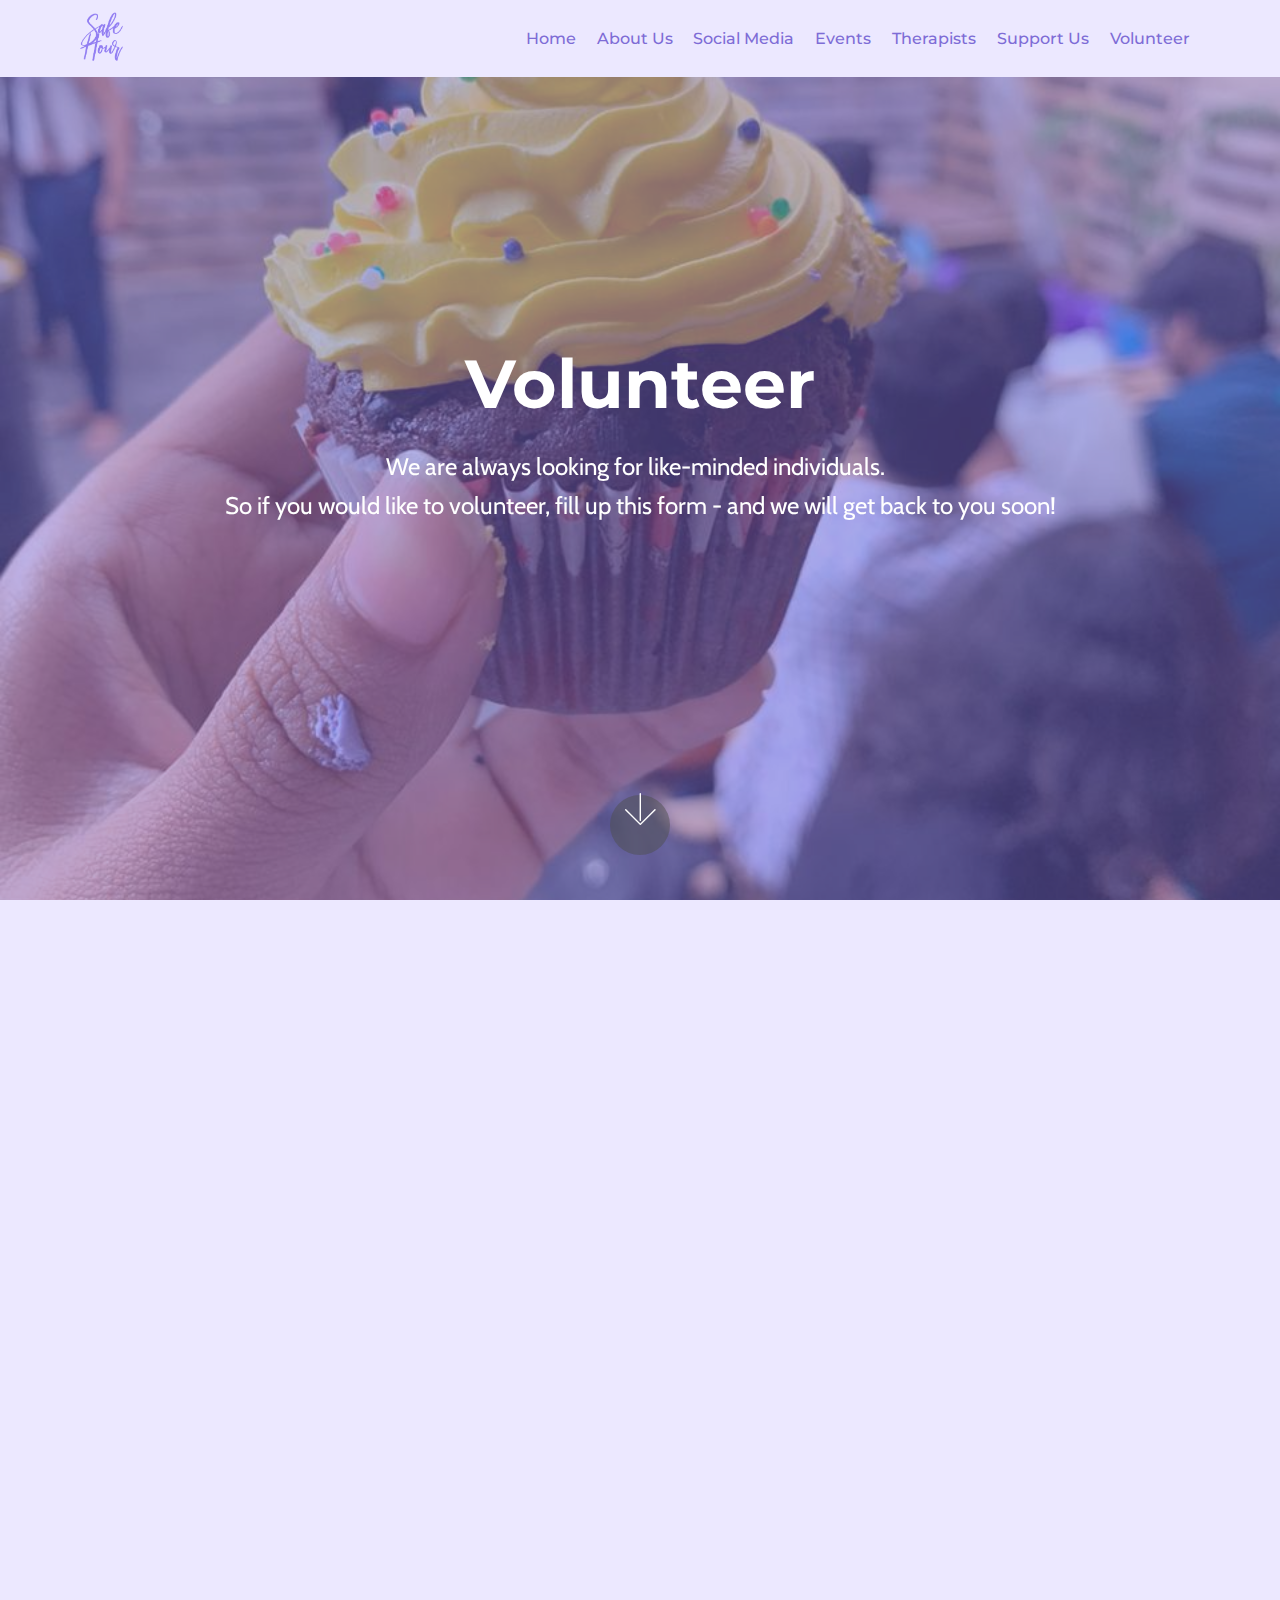
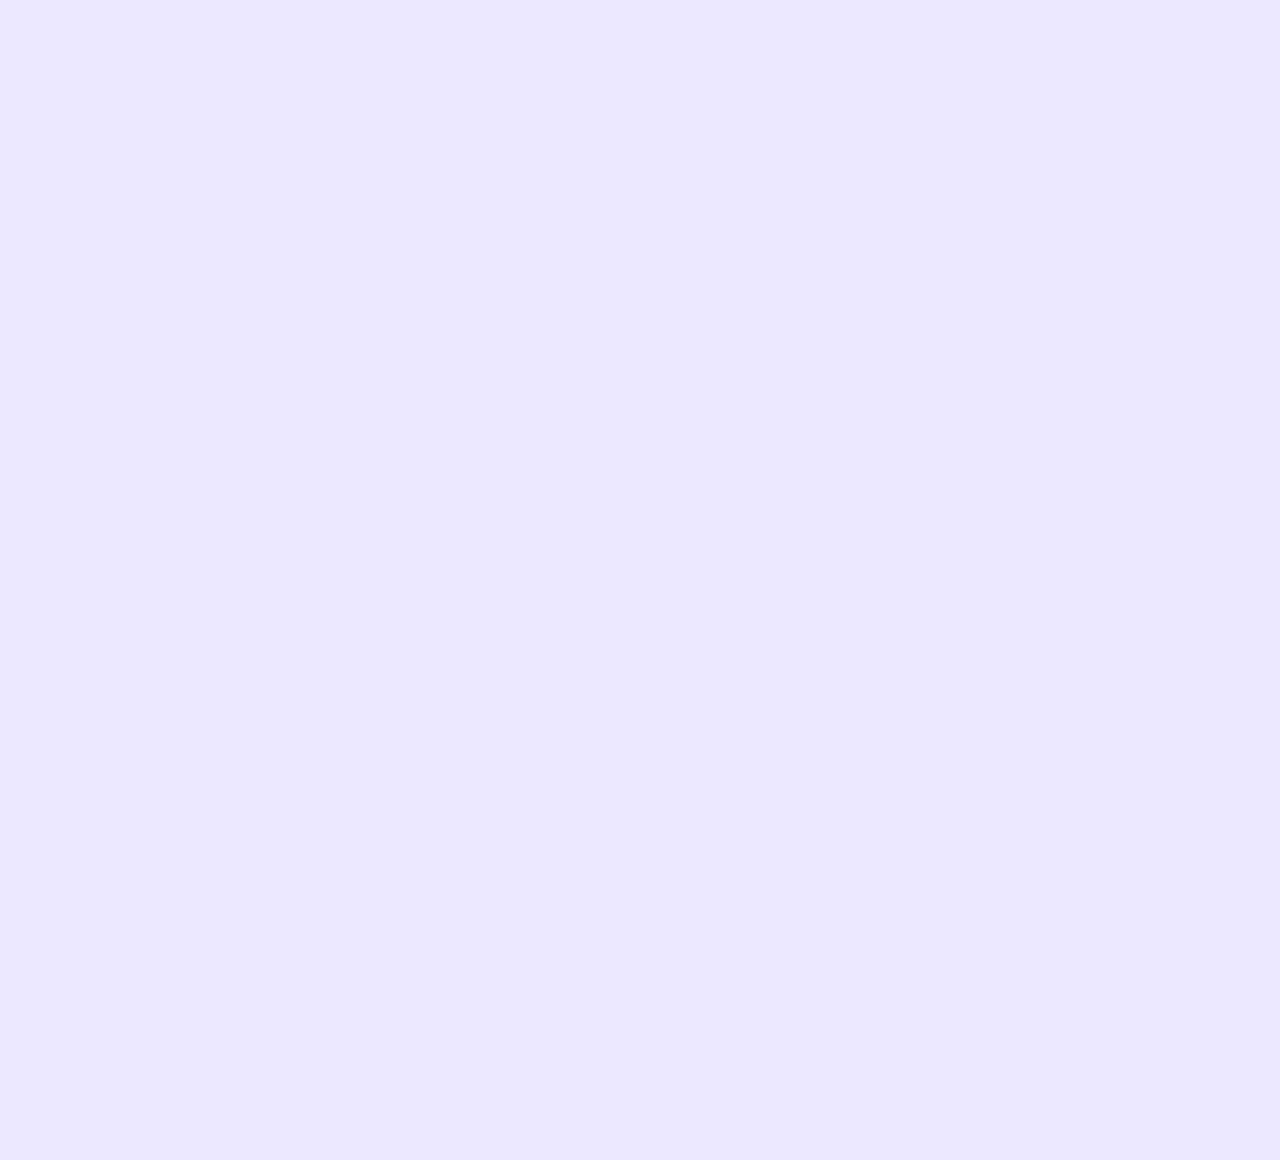
<file: volunteer.html>
<!DOCTYPE html>
<html  >
<head>
  <!-- Site made with Mobirise Website Builder v4.12.4, https://mobirise.com -->
  <meta charset="UTF-8">
  <meta http-equiv="X-UA-Compatible" content="IE=edge">
  <meta name="generator" content="Mobirise v4.12.4, mobirise.com">
  <meta name="viewport" content="width=device-width, initial-scale=1, minimum-scale=1">
  <link rel="shortcut icon" href="assets/images/yshlogo-4.png" type="image/x-icon">
  <meta name="description" content="Web Site Builder Description">
  
  
  <title>Volunteer</title>
  <link rel="stylesheet" href="assets/web/assets/mobirise-icons/mobirise-icons.css">
  <link rel="stylesheet" href="assets/bootstrap/css/bootstrap.min.css">
  <link rel="stylesheet" href="assets/bootstrap/css/bootstrap-grid.min.css">
  <link rel="stylesheet" href="assets/bootstrap/css/bootstrap-reboot.min.css">
  <link rel="stylesheet" href="assets/socicon/css/styles.css">
  <link rel="stylesheet" href="assets/dropdown/css/style.css">
  <link rel="stylesheet" href="assets/tether/tether.min.css">
  <link rel="stylesheet" href="assets/animatecss/animate.min.css">
  <link rel="stylesheet" href="assets/theme/css/style.css">
  <link rel="preload" as="style" href="assets/mobirise/css/mbr-additional.css"><link rel="stylesheet" href="assets/mobirise/css/mbr-additional.css" type="text/css">
  
  
  
</head>
<body>
  <section class="menu cid-s31R73ScRC" once="menu" id="menu2-w">

    

    <nav class="navbar navbar-expand beta-menu navbar-dropdown align-items-center navbar-fixed-top navbar-toggleable-sm">
        <button class="navbar-toggler navbar-toggler-right" type="button" data-toggle="collapse" data-target="#navbarSupportedContent" aria-controls="navbarSupportedContent" aria-expanded="false" aria-label="Toggle navigation">
            <div class="hamburger">
                <span></span>
                <span></span>
                <span></span>
                <span></span>
            </div>
        </button>
        <div class="menu-logo">
            <div class="navbar-brand">
                <span class="navbar-logo">
                    <a href="index.html">
                        <img src="assets/images/yshlogo-4.png" alt="Mobirise" title="" style="height: 3.8rem;">
                    </a>
                </span>
                
            </div>
        </div>
        <div class="collapse navbar-collapse" id="navbarSupportedContent">
            <ul class="navbar-nav nav-dropdown nav-right" data-app-modern-menu="true"><li class="nav-item">
                    <a class="nav-link link text-primary display-4" href="index.html">
                        Home</a>
                </li><li class="nav-item"><a class="nav-link link text-primary display-4" href="about_us.html">
                        About Us</a></li>
                <li class="nav-item">
                    <a class="nav-link link text-primary display-4" href="socialmedia.html">Social Media</a>
                </li><li class="nav-item"><a class="nav-link link text-primary display-4" href="events.html">Events</a></li><li class="nav-item"><a class="nav-link link text-primary display-4" href="therapists.html">Therapists</a></li><li class="nav-item"><a class="nav-link link text-primary display-4" href="https://milaap.org/fundraisers/support-people-13?mlp_referrer_id=3453636&utm_medium=created&utm_source=virtual_bank_account" target="_blank">Support Us</a></li><li class="nav-item"><a class="nav-link link text-primary display-4" href="volunteer.html" aria-expanded="false">Volunteer</a></li></ul>
            
        </div>
    </nav>
</section>

<section class="engine"><a href="https://mobirise.info/h">how to create your own web page for free</a></section><section class="cid-s3VOd5CIqN mbr-fullscreen mbr-parallax-background" id="header2-x">

    

    <div class="mbr-overlay" style="opacity: 0.5; background-color: rgb(126, 108, 214);"></div>

    <div class="container align-center">
        <div class="row justify-content-md-center">
            <div class="mbr-white col-md-10">
                <h1 class="mbr-section-title mbr-bold pb-3 mbr-fonts-style display-1">
                    Volunteer</h1>
                
                <p class="mbr-text pb-3 mbr-fonts-style display-5">
                    We are always looking for like-minded individuals. &nbsp;<br>So if you would like to volunteer, fill up this form - and we will get back to you soon!</p>
                
            </div>
        </div>
    </div>
    <div class="mbr-arrow hidden-sm-down" aria-hidden="true">
        <a href="#next">
            <i class="mbri-down mbr-iconfont"></i>
        </a>
    </div>
</section>

<section class="cid-s3Wfcaw3M5" id="image2-1m">

    

    <figure class="mbr-figure">
        <div class="image-block" style="width: 100%;">
            <iframe src="https://docs.google.com/forms/d/e/1FAIpQLSfCuWKwGzz-0wKo8Su629jaqi_iYW56pMGo2GmR04Z27ybqmw/viewform?embedded=true" width="640" height="1571" frameborder="0" marginheight="0" marginwidth="0">Loading…</iframe>

            
        </div>
    </figure>
</section>

<section class="cid-s3WaBvFHYq" id="social-buttons2-1h">

    

    

    <div class="container">
        <div class="media-container-row">
            <div class="col-md-8 align-center">
                <h2 class="pb-3 mbr-fonts-style display-2">
                    FOLLOW US!
                </h2>
                <div class="social-list pl-0 mb-0">
                    <a href="https://www.youtube.com/channel/UCPL5s8aUtrzH3oELqi-j0LQ" target="_blank">
                        <span class="px-2 mbr-iconfont mbr-iconfont-social socicon-youtube socicon" style="color: rgb(146, 126, 242); fill: rgb(146, 126, 242);"></span>
                    </a>
                    <a href="https://www.facebook.com/yoursafehour" target="_blank">
                        <span class="px-2 mbr-iconfont mbr-iconfont-social socicon-facebook socicon" style="color: rgb(146, 126, 242); fill: rgb(146, 126, 242);"></span>
                    </a>
                    <a href="https://instagram.com/yoursafehour" target="_blank">
                        <span class="px-2 mbr-iconfont mbr-iconfont-social socicon-instagram socicon" style="color: rgb(146, 126, 242); fill: rgb(146, 126, 242);"></span>
                    </a>
                    <a href="https://twitter.com/yoursafehour" target="_blank">
                        <span class="px-2 mbr-iconfont mbr-iconfont-social socicon-twitter socicon" style="color: rgb(146, 126, 242); fill: rgb(146, 126, 242);"></span>
                    </a>
                    <a href="https://open.spotify.com/track/0xpPejfN53LiSumEpWahrn?si=xD5bzqMMSPqSRAhRuOLgeQ" target="_blank">
                        <span class="px-2 mbr-iconfont mbr-iconfont-social socicon-spotify socicon" style="color: rgb(146, 126, 242); fill: rgb(146, 126, 242);"></span>
                    </a>
                </div>
            </div>
        </div>
    </div>
</section>


  <script src="assets/web/assets/jquery/jquery.min.js"></script>
  <script src="assets/popper/popper.min.js"></script>
  <script src="assets/bootstrap/js/bootstrap.min.js"></script>
  <script src="assets/smoothscroll/smooth-scroll.js"></script>
  <script src="assets/dropdown/js/nav-dropdown.js"></script>
  <script src="assets/dropdown/js/navbar-dropdown.js"></script>
  <script src="assets/tether/tether.min.js"></script>
  <script src="assets/viewportchecker/jquery.viewportchecker.js"></script>
  <script src="assets/parallax/jarallax.min.js"></script>
  <script src="assets/sociallikes/social-likes.js"></script>
  <script src="assets/touchswipe/jquery.touch-swipe.min.js"></script>
  <script src="assets/theme/js/script.js"></script>
  
  
 <div id="scrollToTop" class="scrollToTop mbr-arrow-up"><a style="text-align: center;"><i class="mbr-arrow-up-icon mbr-arrow-up-icon-cm cm-icon cm-icon-smallarrow-up"></i></a></div>
    <input name="animation" type="hidden">
  </body>
</html>
</file>
<file: assets/web/assets/mobirise-icons/mobirise-icons.css>
@font-face {
  font-family: 'MobiriseIcons';
  src:  url('mobirise-icons.eot?spat4u');
  src:  url('mobirise-icons.eot?spat4u#iefix') format('embedded-opentype'),
    url('mobirise-icons.ttf?spat4u') format('truetype'),
    url('mobirise-icons.woff?spat4u') format('woff'),
    url('mobirise-icons.svg?spat4u#MobiriseIcons') format('svg');
  font-weight: normal;
  font-style: normal;
  font-display: swap;
}

[class^="mbri-"], [class*=" mbri-"] {
  /* use !important to prevent issues with browser extensions that change fonts */
  font-family: MobiriseIcons !important;
  speak: none;
  font-style: normal;
  font-weight: normal;
  font-variant: normal;
  text-transform: none;
  line-height: 1;

  /* Better Font Rendering =========== */
  -webkit-font-smoothing: antialiased;
  -moz-osx-font-smoothing: grayscale;
}

.mbri-add-submenu:before {
  content: "\e900";
}
.mbri-alert:before {
  content: "\e901";
}
.mbri-align-center:before {
  content: "\e902";
}
.mbri-align-justify:before {
  content: "\e903";
}
.mbri-align-left:before {
  content: "\e904";
}
.mbri-align-right:before {
  content: "\e905";
}
.mbri-android:before {
  content: "\e906";
}
.mbri-apple:before {
  content: "\e907";
}
.mbri-arrow-down:before {
  content: "\e908";
}
.mbri-arrow-next:before {
  content: "\e909";
}
.mbri-arrow-prev:before {
  content: "\e90a";
}
.mbri-arrow-up:before {
  content: "\e90b";
}
.mbri-bold:before {
  content: "\e90c";
}
.mbri-bookmark:before {
  content: "\e90d";
}
.mbri-bootstrap:before {
  content: "\e90e";
}
.mbri-briefcase:before {
  content: "\e90f";
}
.mbri-browse:before {
  content: "\e910";
}
.mbri-bulleted-list:before {
  content: "\e911";
}
.mbri-calendar:before {
  content: "\e912";
}
.mbri-camera:before {
  content: "\e913";
}
.mbri-cart-add:before {
  content: "\e914";
}
.mbri-cart-full:before {
  content: "\e915";
}
.mbri-cash:before {
  content: "\e916";
}
.mbri-change-style:before {
  content: "\e917";
}
.mbri-chat:before {
  content: "\e918";
}
.mbri-clock:before {
  content: "\e919";
}
.mbri-close:before {
  content: "\e91a";
}
.mbri-cloud:before {
  content: "\e91b";
}
.mbri-code:before {
  content: "\e91c";
}
.mbri-contact-form:before {
  content: "\e91d";
}
.mbri-credit-card:before {
  content: "\e91e";
}
.mbri-cursor-click:before {
  content: "\e91f";
}
.mbri-cust-feedback:before {
  content: "\e920";
}
.mbri-database:before {
  content: "\e921";
}
.mbri-delivery:before {
  content: "\e922";
}
.mbri-desktop:before {
  content: "\e923";
}
.mbri-devices:before {
  content: "\e924";
}
.mbri-down:before {
  content: "\e925";
}
.mbri-download:before {
  content: "\e989";
}
.mbri-drag-n-drop:before {
  content: "\e927";
}
.mbri-drag-n-drop2:before {
  content: "\e928";
}
.mbri-edit:before {
  content: "\e929";
}
.mbri-edit2:before {
  content: "\e92a";
}
.mbri-error:before {
  content: "\e92b";
}
.mbri-extension:before {
  content: "\e92c";
}
.mbri-features:before {
  content: "\e92d";
}
.mbri-file:before {
  content: "\e92e";
}
.mbri-flag:before {
  content: "\e92f";
}
.mbri-folder:before {
  content: "\e930";
}
.mbri-gift:before {
  content: "\e931";
}
.mbri-github:before {
  content: "\e932";
}
.mbri-globe:before {
  content: "\e933";
}
.mbri-globe-2:before {
  content: "\e934";
}
.mbri-growing-chart:before {
  content: "\e935";
}
.mbri-hearth:before {
  content: "\e936";
}
.mbri-help:before {
  content: "\e937";
}
.mbri-home:before {
  content: "\e938";
}
.mbri-hot-cup:before {
  content: "\e939";
}
.mbri-idea:before {
  content: "\e93a";
}
.mbri-image-gallery:before {
  content: "\e93b";
}
.mbri-image-slider:before {
  content: "\e93c";
}
.mbri-info:before {
  content: "\e93d";
}
.mbri-italic:before {
  content: "\e93e";
}
.mbri-key:before {
  content: "\e93f";
}
.mbri-laptop:before {
  content: "\e940";
}
.mbri-layers:before {
  content: "\e941";
}
.mbri-left-right:before {
  content: "\e942";
}
.mbri-left:before {
  content: "\e943";
}
.mbri-letter:before {
  content: "\e944";
}
.mbri-like:before {
  content: "\e945";
}
.mbri-link:before {
  content: "\e946";
}
.mbri-lock:before {
  content: "\e947";
}
.mbri-login:before {
  content: "\e948";
}
.mbri-logout:before {
  content: "\e949";
}
.mbri-magic-stick:before {
  content: "\e94a";
}
.mbri-map-pin:before {
  content: "\e94b";
}
.mbri-menu:before {
  content: "\e94c";
}
.mbri-mobile:before {
  content: "\e94d";
}
.mbri-mobile2:before {
  content: "\e94e";
}
.mbri-mobirise:before {
  content: "\e94f";
}
.mbri-more-horizontal:before {
  content: "\e950";
}
.mbri-more-vertical:before {
  content: "\e951";
}
.mbri-music:before {
  content: "\e952";
}
.mbri-new-file:before {
  content: "\e953";
}
.mbri-numbered-list:before {
  content: "\e954";
}
.mbri-opened-folder:before {
  content: "\e955";
}
.mbri-pages:before {
  content: "\e956";
}
.mbri-paper-plane:before {
  content: "\e957";
}
.mbri-paperclip:before {
  content: "\e958";
}
.mbri-photo:before {
  content: "\e959";
}
.mbri-photos:before {
  content: "\e95a";
}
.mbri-pin:before {
  content: "\e95b";
}
.mbri-play:before {
  content: "\e95c";
}
.mbri-plus:before {
  content: "\e95d";
}
.mbri-preview:before {
  content: "\e95e";
}
.mbri-print:before {
  content: "\e95f";
}
.mbri-protect:before {
  content: "\e960";
}
.mbri-question:before {
  content: "\e961";
}
.mbri-quote-left:before {
  content: "\e962";
}
.mbri-quote-right:before {
  content: "\e963";
}
.mbri-refresh:before {
  content: "\e964";
}
.mbri-responsive:before {
  content: "\e965";
}
.mbri-right:before {
  content: "\e966";
}
.mbri-rocket:before {
  content: "\e967";
}
.mbri-sad-face:before {
  content: "\e968";
}
.mbri-sale:before {
  content: "\e969";
}
.mbri-save:before {
  content: "\e96a";
}
.mbri-search:before {
  content: "\e96b";
}
.mbri-setting:before {
  content: "\e96c";
}
.mbri-setting2:before {
  content: "\e96d";
}
.mbri-setting3:before {
  content: "\e96e";
}
.mbri-share:before {
  content: "\e96f";
}
.mbri-shopping-bag:before {
  content: "\e970";
}
.mbri-shopping-basket:before {
  content: "\e971";
}
.mbri-shopping-cart:before {
  content: "\e972";
}
.mbri-sites:before {
  content: "\e973";
}
.mbri-smile-face:before {
  content: "\e974";
}
.mbri-speed:before {
  content: "\e975";
}
.mbri-star:before {
  content: "\e976";
}
.mbri-success:before {
  content: "\e977";
}
.mbri-sun:before {
  content: "\e978";
}
.mbri-sun2:before {
  content: "\e979";
}
.mbri-tablet:before {
  content: "\e97a";
}
.mbri-tablet-vertical:before {
  content: "\e97b";
}
.mbri-target:before {
  content: "\e97c";
}
.mbri-timer:before {
  content: "\e97d";
}
.mbri-to-ftp:before {
  content: "\e97e";
}
.mbri-to-local-drive:before {
  content: "\e97f";
}
.mbri-touch-swipe:before {
  content: "\e980";
}
.mbri-touch:before {
  content: "\e981";
}
.mbri-trash:before {
  content: "\e982";
}
.mbri-underline:before {
  content: "\e983";
}
.mbri-unlink:before {
  content: "\e984";
}
.mbri-unlock:before {
  content: "\e985";
}
.mbri-up-down:before {
  content: "\e986";
}
.mbri-up:before {
  content: "\e987";
}
.mbri-update:before {
  content: "\e988";
}
.mbri-upload:before {
 content: "\e926"; 
}
.mbri-user:before {
  content: "\e98a";
}
.mbri-user2:before {
  content: "\e98b";
}
.mbri-users:before {
  content: "\e98c";
}
.mbri-video:before {
  content: "\e98d";
}
.mbri-video-play:before {
  content: "\e98e";
}
.mbri-watch:before {
  content: "\e98f";
}
.mbri-website-theme:before {
  content: "\e990";
}
.mbri-wifi:before {
  content: "\e991";
}
.mbri-windows:before {
  content: "\e992";
}
.mbri-zoom-out:before {
  content: "\e993";
}
.mbri-redo:before {
  content: "\e994";
}
.mbri-undo:before {
  content: "\e995";
}
</file>
<file: assets/socicon/css/styles.css>
@charset "UTF-8";

@font-face {
  font-family: 'Socicon';
  src:  url('../fonts/socicon.eot');
  src:  url('../fonts/socicon.eot?#iefix') format('embedded-opentype'),
    url('../fonts/socicon.woff2') format('woff2'),
    url('../fonts/socicon.ttf') format('truetype'),
    url('../fonts/socicon.woff') format('woff'),
    url('../fonts/socicon.svg#socicon') format('svg');
  font-weight: normal;
  font-style: normal;
}

[data-icon]:before {
  font-family: "socicon" !important;
  content: attr(data-icon);
  font-style: normal !important;
  font-weight: normal !important;
  font-variant: normal !important;
  text-transform: none !important;
  speak: none;
  line-height: 1;
  -webkit-font-smoothing: antialiased;
  -moz-osx-font-smoothing: grayscale;
}

[class^="socicon-"], [class*=" socicon-"] {
  /* use !important to prevent issues with browser extensions that change fonts */
  font-family: 'Socicon' !important;
  speak: none;
  font-style: normal;
  font-weight: normal;
  font-variant: normal;
  text-transform: none;
  line-height: 1;

  /* Better Font Rendering =========== */
  -webkit-font-smoothing: antialiased;
  -moz-osx-font-smoothing: grayscale;
}

.socicon-eitaa:before {
  content: "\e97c";
}
.socicon-soroush:before {
  content: "\e97d";
}
.socicon-bale:before {
  content: "\e97e";
}
.socicon-zazzle:before {
  content: "\e97b";
}
.socicon-society6:before {
  content: "\e97a";
}
.socicon-redbubble:before {
  content: "\e979";
}
.socicon-avvo:before {
  content: "\e978";
}
.socicon-stitcher:before {
  content: "\e977";
}
.socicon-googlehangouts:before {
  content: "\e974";
}
.socicon-dlive:before {
  content: "\e975";
}
.socicon-vsco:before {
  content: "\e976";
}
.socicon-flipboard:before {
  content: "\e973";
}
.socicon-ubuntu:before {
  content: "\e958";
}
.socicon-artstation:before {
  content: "\e959";
}
.socicon-invision:before {
  content: "\e95a";
}
.socicon-torial:before {
  content: "\e95b";
}
.socicon-collectorz:before {
  content: "\e95c";
}
.socicon-seenthis:before {
  content: "\e95d";
}
.socicon-googleplaymusic:before {
  content: "\e95e";
}
.socicon-debian:before {
  content: "\e95f";
}
.socicon-filmfreeway:before {
  content: "\e960";
}
.socicon-gnome:before {
  content: "\e961";
}
.socicon-itchio:before {
  content: "\e962";
}
.socicon-jamendo:before {
  content: "\e963";
}
.socicon-mix:before {
  content: "\e964";
}
.socicon-sharepoint:before {
  content: "\e965";
}
.socicon-tinder:before {
  content: "\e966";
}
.socicon-windguru:before {
  content: "\e967";
}
.socicon-cdbaby:before {
  content: "\e968";
}
.socicon-elementaryos:before {
  content: "\e969";
}
.socicon-stage32:before {
  content: "\e96a";
}
.socicon-tiktok:before {
  content: "\e96b";
}
.socicon-gitter:before {
  content: "\e96c";
}
.socicon-letterboxd:before {
  content: "\e96d";
}
.socicon-threema:before {
  content: "\e96e";
}
.socicon-splice:before {
  content: "\e96f";
}
.socicon-metapop:before {
  content: "\e970";
}
.socicon-naver:before {
  content: "\e971";
}
.socicon-remote:before {
  content: "\e972";
}
.socicon-internet:before {
  content: "\e957";
}
.socicon-moddb:before {
  content: "\e94b";
}
.socicon-indiedb:before {
  content: "\e94c";
}
.socicon-traxsource:before {
  content: "\e94d";
}
.socicon-gamefor:before {
  content: "\e94e";
}
.socicon-pixiv:before {
  content: "\e94f";
}
.socicon-myanimelist:before {
  content: "\e950";
}
.socicon-blackberry:before {
  content: "\e951";
}
.socicon-wickr:before {
  content: "\e952";
}
.socicon-spip:before {
  content: "\e953";
}
.socicon-napster:before {
  content: "\e954";
}
.socicon-beatport:before {
  content: "\e955";
}
.socicon-hackerone:before {
  content: "\e956";
}
.socicon-hackernews:before {
  content: "\e946";
}
.socicon-smashwords:before {
  content: "\e947";
}
.socicon-kobo:before {
  content: "\e948";
}
.socicon-bookbub:before {
  content: "\e949";
}
.socicon-mailru:before {
  content: "\e94a";
}
.socicon-gitlab:before {
  content: "\e945";
}
.socicon-instructables:before {
  content: "\e944";
}
.socicon-portfolio:before {
  content: "\e943";
}
.socicon-codered:before {
  content: "\e940";
}
.socicon-origin:before {
  content: "\e941";
}
.socicon-nextdoor:before {
  content: "\e942";
}
.socicon-udemy:before {
  content: "\e93f";
}
.socicon-livemaster:before {
  content: "\e93e";
}
.socicon-crunchbase:before {
  content: "\e93b";
}
.socicon-homefy:before {
  content: "\e93c";
}
.socicon-calendly:before {
  content: "\e93d";
}
.socicon-realtor:before {
  content: "\e90f";
}
.socicon-tidal:before {
  content: "\e910";
}
.socicon-qobuz:before {
  content: "\e911";
}
.socicon-natgeo:before {
  content: "\e912";
}
.socicon-mastodon:before {
  content: "\e913";
}
.socicon-unsplash:before {
  content: "\e914";
}
.socicon-homeadvisor:before {
  content: "\e915";
}
.socicon-angieslist:before {
  content: "\e916";
}
.socicon-codepen:before {
  content: "\e917";
}
.socicon-slack:before {
  content: "\e918";
}
.socicon-openaigym:before {
  content: "\e919";
}
.socicon-logmein:before {
  content: "\e91a";
}
.socicon-fiverr:before {
  content: "\e91b";
}
.socicon-gotomeeting:before {
  content: "\e91c";
}
.socicon-aliexpress:before {
  content: "\e91d";
}
.socicon-guru:before {
  content: "\e91e";
}
.socicon-appstore:before {
  content: "\e91f";
}
.socicon-homes:before {
  content: "\e920";
}
.socicon-zoom:before {
  content: "\e921";
}
.socicon-alibaba:before {
  content: "\e922";
}
.socicon-craigslist:before {
  content: "\e923";
}
.socicon-wix:before {
  content: "\e924";
}
.socicon-redfin:before {
  content: "\e925";
}
.socicon-googlecalendar:before {
  content: "\e926";
}
.socicon-shopify:before {
  content: "\e927";
}
.socicon-freelancer:before {
  content: "\e928";
}
.socicon-seedrs:before {
  content: "\e929";
}
.socicon-bing:before {
  content: "\e92a";
}
.socicon-doodle:before {
  content: "\e92b";
}
.socicon-bonanza:before {
  content: "\e92c";
}
.socicon-squarespace:before {
  content: "\e92d";
}
.socicon-toptal:before {
  content: "\e92e";
}
.socicon-gust:before {
  content: "\e92f";
}
.socicon-ask:before {
  content: "\e930";
}
.socicon-trulia:before {
  content: "\e931";
}
.socicon-loomly:before {
  content: "\e932";
}
.socicon-ghost:before {
  content: "\e933";
}
.socicon-upwork:before {
  content: "\e934";
}
.socicon-fundable:before {
  content: "\e935";
}
.socicon-booking:before {
  content: "\e936";
}
.socicon-googlemaps:before {
  content: "\e937";
}
.socicon-zillow:before {
  content: "\e938";
}
.socicon-niconico:before {
  content: "\e939";
}
.socicon-toneden:before {
  content: "\e93a";
}
.socicon-augment:before {
  content: "\e908";
}
.socicon-bitbucket:before {
  content: "\e909";
}
.socicon-fyuse:before {
  content: "\e90a";
}
.socicon-yt-gaming:before {
  content: "\e90b";
}
.socicon-sketchfab:before {
  content: "\e90c";
}
.socicon-mobcrush:before {
  content: "\e90d";
}
.socicon-microsoft:before {
  content: "\e90e";
}
.socicon-pandora:before {
  content: "\e907";
}
.socicon-messenger:before {
  content: "\e906";
}
.socicon-gamewisp:before {
  content: "\e905";
}
.socicon-bloglovin:before {
  content: "\e904";
}
.socicon-tunein:before {
  content: "\e903";
}
.socicon-gamejolt:before {
  content: "\e901";
}
.socicon-trello:before {
  content: "\e902";
}
.socicon-spreadshirt:before {
  content: "\e900";
}
.socicon-500px:before {
  content: "\e000";
}
.socicon-8tracks:before {
  content: "\e001";
}
.socicon-airbnb:before {
  content: "\e002";
}
.socicon-alliance:before {
  content: "\e003";
}
.socicon-amazon:before {
  content: "\e004";
}
.socicon-amplement:before {
  content: "\e005";
}
.socicon-android:before {
  content: "\e006";
}
.socicon-angellist:before {
  content: "\e007";
}
.socicon-apple:before {
  content: "\e008";
}
.socicon-appnet:before {
  content: "\e009";
}
.socicon-baidu:before {
  content: "\e00a";
}
.socicon-bandcamp:before {
  content: "\e00b";
}
.socicon-battlenet:before {
  content: "\e00c";
}
.socicon-mixer:before {
  content: "\e00d";
}
.socicon-bebee:before {
  content: "\e00e";
}
.socicon-bebo:before {
  content: "\e00f";
}
.socicon-behance:before {
  content: "\e010";
}
.socicon-blizzard:before {
  content: "\e011";
}
.socicon-blogger:before {
  content: "\e012";
}
.socicon-buffer:before {
  content: "\e013";
}
.socicon-chrome:before {
  content: "\e014";
}
.socicon-coderwall:before {
  content: "\e015";
}
.socicon-curse:before {
  content: "\e016";
}
.socicon-dailymotion:before {
  content: "\e017";
}
.socicon-deezer:before {
  content: "\e018";
}
.socicon-delicious:before {
  content: "\e019";
}
.socicon-deviantart:before {
  content: "\e01a";
}
.socicon-diablo:before {
  content: "\e01b";
}
.socicon-digg:before {
  content: "\e01c";
}
.socicon-discord:before {
  content: "\e01d";
}
.socicon-disqus:before {
  content: "\e01e";
}
.socicon-douban:before {
  content: "\e01f";
}
.socicon-draugiem:before {
  content: "\e020";
}
.socicon-dribbble:before {
  content: "\e021";
}
.socicon-drupal:before {
  content: "\e022";
}
.socicon-ebay:before {
  content: "\e023";
}
.socicon-ello:before {
  content: "\e024";
}
.socicon-endomodo:before {
  content: "\e025";
}
.socicon-envato:before {
  content: "\e026";
}
.socicon-etsy:before {
  content: "\e027";
}
.socicon-facebook:before {
  content: "\e028";
}
.socicon-feedburner:before {
  content: "\e029";
}
.socicon-filmweb:before {
  content: "\e02a";
}
.socicon-firefox:before {
  content: "\e02b";
}
.socicon-flattr:before {
  content: "\e02c";
}
.socicon-flickr:before {
  content: "\e02d";
}
.socicon-formulr:before {
  content: "\e02e";
}
.socicon-forrst:before {
  content: "\e02f";
}
.socicon-foursquare:before {
  content: "\e030";
}
.socicon-friendfeed:before {
  content: "\e031";
}
.socicon-github:before {
  content: "\e032";
}
.socicon-goodreads:before {
  content: "\e033";
}
.socicon-google:before {
  content: "\e034";
}
.socicon-googlescholar:before {
  content: "\e035";
}
.socicon-googlegroups:before {
  content: "\e036";
}
.socicon-googlephotos:before {
  content: "\e037";
}
.socicon-googleplus:before {
  content: "\e038";
}
.socicon-grooveshark:before {
  content: "\e039";
}
.socicon-hackerrank:before {
  content: "\e03a";
}
.socicon-hearthstone:before {
  content: "\e03b";
}
.socicon-hellocoton:before {
  content: "\e03c";
}
.socicon-heroes:before {
  content: "\e03d";
}
.socicon-smashcast:before {
  content: "\e03e";
}
.socicon-horde:before {
  content: "\e03f";
}
.socicon-houzz:before {
  content: "\e040";
}
.socicon-icq:before {
  content: "\e041";
}
.socicon-identica:before {
  content: "\e042";
}
.socicon-imdb:before {
  content: "\e043";
}
.socicon-instagram:before {
  content: "\e044";
}
.socicon-issuu:before {
  content: "\e045";
}
.socicon-istock:before {
  content: "\e046";
}
.socicon-itunes:before {
  content: "\e047";
}
.socicon-keybase:before {
  content: "\e048";
}
.socicon-lanyrd:before {
  content: "\e049";
}
.socicon-lastfm:before {
  content: "\e04a";
}
.socicon-line:before {
  content: "\e04b";
}
.socicon-linkedin:before {
  content: "\e04c";
}
.socicon-livejournal:before {
  content: "\e04d";
}
.socicon-lyft:before {
  content: "\e04e";
}
.socicon-macos:before {
  content: "\e04f";
}
.socicon-mail:before {
  content: "\e050";
}
.socicon-medium:before {
  content: "\e051";
}
.socicon-meetup:before {
  content: "\e052";
}
.socicon-mixcloud:before {
  content: "\e053";
}
.socicon-modelmayhem:before {
  content: "\e054";
}
.socicon-mumble:before {
  content: "\e055";
}
.socicon-myspace:before {
  content: "\e056";
}
.socicon-newsvine:before {
  content: "\e057";
}
.socicon-nintendo:before {
  content: "\e058";
}
.socicon-npm:before {
  content: "\e059";
}
.socicon-odnoklassniki:before {
  content: "\e05a";
}
.socicon-openid:before {
  content: "\e05b";
}
.socicon-opera:before {
  content: "\e05c";
}
.socicon-outlook:before {
  content: "\e05d";
}
.socicon-overwatch:before {
  content: "\e05e";
}
.socicon-patreon:before {
  content: "\e05f";
}
.socicon-paypal:before {
  content: "\e060";
}
.socicon-periscope:before {
  content: "\e061";
}
.socicon-persona:before {
  content: "\e062";
}
.socicon-pinterest:before {
  content: "\e063";
}
.socicon-play:before {
  content: "\e064";
}
.socicon-player:before {
  content: "\e065";
}
.socicon-playstation:before {
  content: "\e066";
}
.socicon-pocket:before {
  content: "\e067";
}
.socicon-qq:before {
  content: "\e068";
}
.socicon-quora:before {
  content: "\e069";
}
.socicon-raidcall:before {
  content: "\e06a";
}
.socicon-ravelry:before {
  content: "\e06b";
}
.socicon-reddit:before {
  content: "\e06c";
}
.socicon-renren:before {
  content: "\e06d";
}
.socicon-researchgate:before {
  content: "\e06e";
}
.socicon-residentadvisor:before {
  content: "\e06f";
}
.socicon-reverbnation:before {
  content: "\e070";
}
.socicon-rss:before {
  content: "\e071";
}
.socicon-sharethis:before {
  content: "\e072";
}
.socicon-skype:before {
  content: "\e073";
}
.socicon-slideshare:before {
  content: "\e074";
}
.socicon-smugmug:before {
  content: "\e075";
}
.socicon-snapchat:before {
  content: "\e076";
}
.socicon-songkick:before {
  content: "\e077";
}
.socicon-soundcloud:before {
  content: "\e078";
}
.socicon-spotify:before {
  content: "\e079";
}
.socicon-stackexchange:before {
  content: "\e07a";
}
.socicon-stackoverflow:before {
  content: "\e07b";
}
.socicon-starcraft:before {
  content: "\e07c";
}
.socicon-stayfriends:before {
  content: "\e07d";
}
.socicon-steam:before {
  content: "\e07e";
}
.socicon-storehouse:before {
  content: "\e07f";
}
.socicon-strava:before {
  content: "\e080";
}
.socicon-streamjar:before {
  content: "\e081";
}
.socicon-stumbleupon:before {
  content: "\e082";
}
.socicon-swarm:before {
  content: "\e083";
}
.socicon-teamspeak:before {
  content: "\e084";
}
.socicon-teamviewer:before {
  content: "\e085";
}
.socicon-technorati:before {
  content: "\e086";
}
.socicon-telegram:before {
  content: "\e087";
}
.socicon-tripadvisor:before {
  content: "\e088";
}
.socicon-tripit:before {
  content: "\e089";
}
.socicon-triplej:before {
  content: "\e08a";
}
.socicon-tumblr:before {
  content: "\e08b";
}
.socicon-twitch:before {
  content: "\e08c";
}
.socicon-twitter:before {
  content: "\e08d";
}
.socicon-uber:before {
  content: "\e08e";
}
.socicon-ventrilo:before {
  content: "\e08f";
}
.socicon-viadeo:before {
  content: "\e090";
}
.socicon-viber:before {
  content: "\e091";
}
.socicon-viewbug:before {
  content: "\e092";
}
.socicon-vimeo:before {
  content: "\e093";
}
.socicon-vine:before {
  content: "\e094";
}
.socicon-vkontakte:before {
  content: "\e095";
}
.socicon-warcraft:before {
  content: "\e096";
}
.socicon-wechat:before {
  content: "\e097";
}
.socicon-weibo:before {
  content: "\e098";
}
.socicon-whatsapp:before {
  content: "\e099";
}
.socicon-wikipedia:before {
  content: "\e09a";
}
.socicon-windows:before {
  content: "\e09b";
}
.socicon-wordpress:before {
  content: "\e09c";
}
.socicon-wykop:before {
  content: "\e09d";
}
.socicon-xbox:before {
  content: "\e09e";
}
.socicon-xing:before {
  content: "\e09f";
}
.socicon-yahoo:before {
  content: "\e0a0";
}
.socicon-yammer:before {
  content: "\e0a1";
}
.socicon-yandex:before {
  content: "\e0a2";
}
.socicon-yelp:before {
  content: "\e0a3";
}
.socicon-younow:before {
  content: "\e0a4";
}
.socicon-youtube:before {
  content: "\e0a5";
}
.socicon-zapier:before {
  content: "\e0a6";
}
.socicon-zerply:before {
  content: "\e0a7";
}
.socicon-zomato:before {
  content: "\e0a8";
}
.socicon-zynga:before {
  content: "\e0a9";
}
</file>
<file: assets/dropdown/css/style.css>
.navbar-dropdown {
  left: 0;
  padding: 0;
  position: absolute;
  right: 0;
  top: 0;
  transition: all 0.45s ease;
  z-index: 1030;
  background: #282828; }
  .navbar-dropdown .navbar-logo {
    margin-right: 0.8rem;
    transition: margin 0.3s ease-in-out;
    vertical-align: middle; }
    .navbar-dropdown .navbar-logo img {
      height: 3.125rem;
      transition: all 0.3s ease-in-out; }
    .navbar-dropdown .navbar-logo.mbr-iconfont {
      font-size: 3.125rem;
      line-height: 3.125rem; }
  .navbar-dropdown .navbar-caption {
    font-weight: 700;
    white-space: normal;
    vertical-align: -4px;
    line-height: 3.125rem !important; }
    .navbar-dropdown .navbar-caption, .navbar-dropdown .navbar-caption:hover {
      color: inherit;
      text-decoration: none; }
  .navbar-dropdown .mbr-iconfont + .navbar-caption {
    vertical-align: -1px; }
  .navbar-dropdown.navbar-fixed-top {
    position: fixed; }
  .navbar-dropdown .navbar-brand span {
    vertical-align: -4px; }
  .navbar-dropdown.bg-color.transparent {
    background: none; }
  .navbar-dropdown.navbar-short .navbar-brand {
    padding: 0.625rem 0; }
    .navbar-dropdown.navbar-short .navbar-brand span {
      vertical-align: -1px; }
  .navbar-dropdown.navbar-short .navbar-caption {
    line-height: 2.375rem !important;
    vertical-align: -2px; }
  .navbar-dropdown.navbar-short .navbar-logo {
    margin-right: 0.5rem; }
    .navbar-dropdown.navbar-short .navbar-logo img {
      height: 2.375rem; }
    .navbar-dropdown.navbar-short .navbar-logo.mbr-iconfont {
      font-size: 2.375rem;
      line-height: 2.375rem; }
  .navbar-dropdown.navbar-short .mbr-table-cell {
    height: 3.625rem; }
  .navbar-dropdown .navbar-close {
    left: 0.6875rem;
    position: fixed;
    top: 0.75rem;
    z-index: 1000; }
  .navbar-dropdown .hamburger-icon {
    content: "";
    display: inline-block;
    vertical-align: middle;
    width: 16px;
    -webkit-box-shadow: 0 -6px 0 1px #282828,0 0 0 1px #282828,0 6px 0 1px #282828;
    -moz-box-shadow: 0 -6px 0 1px #282828,0 0 0 1px #282828,0 6px 0 1px #282828;
    box-shadow: 0 -6px 0 1px #282828,0 0 0 1px #282828,0 6px 0 1px #282828; }

.dropdown-menu .dropdown-toggle[data-toggle="dropdown-submenu"]::after {
  border-bottom: 0.35em solid transparent;
  border-left: 0.35em solid;
  border-right: 0;
  border-top: 0.35em solid transparent;
  margin-left: 0.3rem; }

.dropdown-menu .dropdown-item:focus {
  outline: 0; }

.nav-dropdown {
  font-size: 0.75rem;
  font-weight: 500;
  height: auto !important; }
  .nav-dropdown .nav-btn {
    padding-left: 1rem; }
  .nav-dropdown .link {
    margin: .667em 1.667em;
    font-weight: 500;
    padding: 0;
    transition: color .2s ease-in-out; }
    .nav-dropdown .link.dropdown-toggle {
      margin-right: 2.583em; }
      .nav-dropdown .link.dropdown-toggle::after {
        margin-left: .25rem;
        border-top: 0.35em solid;
        border-right: 0.35em solid transparent;
        border-left: 0.35em solid transparent;
        border-bottom: 0; }
      .nav-dropdown .link.dropdown-toggle[aria-expanded="true"] {
        margin: 0;
        padding: 0.667em 3.263em  0.667em 1.667em; }
  .nav-dropdown .link::after,
  .nav-dropdown .dropdown-item::after {
    color: inherit; }
  .nav-dropdown .btn {
    font-size: 0.75rem;
    font-weight: 700;
    letter-spacing: 0;
    margin-bottom: 0;
    padding-left: 1.25rem;
    padding-right: 1.25rem; }
  .nav-dropdown .dropdown-menu {
    border-radius: 0;
    border: 0;
    left: 0;
    margin: 0;
    padding-bottom: 1.25rem;
    padding-top: 1.25rem;
    position: relative; }
  .nav-dropdown .dropdown-submenu {
    margin-left: 0.125rem;
    top: 0; }
  .nav-dropdown .dropdown-item {
    font-weight: 500;
    line-height: 2;
    padding: 0.3846em 4.615em 0.3846em 1.5385em;
    position: relative;
    transition: color .2s ease-in-out, background-color .2s ease-in-out; }
    .nav-dropdown .dropdown-item::after {
      margin-top: -0.3077em;
      position: absolute;
      right: 1.1538em;
      top: 50%; }
    .nav-dropdown .dropdown-item:focus, .nav-dropdown .dropdown-item:hover {
      background: none; }

@media (max-width: 767px) {
  .nav-dropdown.navbar-toggleable-sm {
    bottom: 0;
    display: none;
    left: 0;
    overflow-x: hidden;
    position: fixed;
    top: 0;
    transform: translateX(-100%);
    -ms-transform: translateX(-100%);
    -webkit-transform: translateX(-100%);
    width: 18.75rem;
    z-index: 999; } }
.nav-dropdown.navbar-toggleable-xl {
  bottom: 0;
  display: none;
  left: 0;
  overflow-x: hidden;
  position: fixed;
  top: 0;
  transform: translateX(-100%);
  -ms-transform: translateX(-100%);
  -webkit-transform: translateX(-100%);
  width: 18.75rem;
  z-index: 999; }

.nav-dropdown-sm {
  display: block !important;
  overflow-x: hidden;
  overflow: auto;
  padding-top: 3.875rem; }
  .nav-dropdown-sm::after {
    content: "";
    display: block;
    height: 3rem;
    width: 100%; }
  .nav-dropdown-sm.collapse.in ~ .navbar-close {
    display: block !important; }
  .nav-dropdown-sm.collapsing, .nav-dropdown-sm.collapse.in {
    transform: translateX(0);
    -ms-transform: translateX(0);
    -webkit-transform: translateX(0);
    transition: all 0.25s ease-out;
    -webkit-transition: all 0.25s ease-out;
    background: #282828; }
  .nav-dropdown-sm.collapsing[aria-expanded="false"] {
    transform: translateX(-100%);
    -ms-transform: translateX(-100%);
    -webkit-transform: translateX(-100%); }
  .nav-dropdown-sm .nav-item {
    display: block;
    margin-left: 0 !important;
    padding-left: 0; }
  .nav-dropdown-sm .link,
  .nav-dropdown-sm .dropdown-item {
    border-top: 1px dotted rgba(255, 255, 255, 0.1);
    font-size: 0.8125rem;
    line-height: 1.6;
    margin: 0 !important;
    padding: 0.875rem 2.4rem 0.875rem 1.5625rem !important;
    position: relative;
    white-space: normal; }
    .nav-dropdown-sm .link:focus, .nav-dropdown-sm .link:hover,
    .nav-dropdown-sm .dropdown-item:focus,
    .nav-dropdown-sm .dropdown-item:hover {
      background: rgba(0, 0, 0, 0.2) !important;
      color: #c0a375; }
  .nav-dropdown-sm .nav-btn {
    position: relative;
    padding: 1.5625rem 1.5625rem 0 1.5625rem; }
    .nav-dropdown-sm .nav-btn::before {
      border-top: 1px dotted rgba(255, 255, 255, 0.1);
      content: "";
      left: 0;
      position: absolute;
      top: 0;
      width: 100%; }
    .nav-dropdown-sm .nav-btn + .nav-btn {
      padding-top: 0.625rem; }
      .nav-dropdown-sm .nav-btn + .nav-btn::before {
        display: none; }
  .nav-dropdown-sm .btn {
    padding: 0.625rem 0; }
  .nav-dropdown-sm .dropdown-toggle[data-toggle="dropdown-submenu"]::after {
    margin-left: .25rem;
    border-top: 0.35em solid;
    border-right: 0.35em solid transparent;
    border-left: 0.35em solid transparent;
    border-bottom: 0; }
  .nav-dropdown-sm .dropdown-toggle[data-toggle="dropdown-submenu"][aria-expanded="true"]::after {
    border-top: 0;
    border-right: 0.35em solid transparent;
    border-left: 0.35em solid transparent;
    border-bottom: 0.35em solid; }
  .nav-dropdown-sm .dropdown-menu {
    margin: 0;
    padding: 0;
    position: relative;
    top: 0;
    left: 0;
    width: 100%;
    border: 0;
    float: none;
    border-radius: 0;
    background: none; }
  .nav-dropdown-sm .dropdown-submenu {
    left: 100%;
    margin-left: 0.125rem;
    margin-top: -1.25rem;
    top: 0; }

.navbar-toggleable-sm .nav-dropdown .dropdown-menu {
  position: absolute; }

.navbar-toggleable-sm .nav-dropdown .dropdown-submenu {
  left: 100%;
  margin-left: 0.125rem;
  margin-top: -1.25rem;
  top: 0; }

.navbar-toggleable-sm.opened .nav-dropdown .dropdown-menu {
  position: relative; }

.navbar-toggleable-sm.opened .nav-dropdown .dropdown-submenu {
  left: 0;
  margin-left: 00rem;
  margin-top: 0rem;
  top: 0; }

.is-builder .nav-dropdown.collapsing {
  transition: none !important; }

/*# sourceMappingURL=style.css.map */
</file>
<file: assets/theme/css/style.css>
/*!
 * Mobirise v4 theme (https://mobirise.com/)
 * Copyright 2017 Mobirise
 */
section {
  background-color: #eeeeee;
}

.form-control:focus {
  box-shadow: none;
}

:focus {
  outline: none;
}

body {
  font-style: normal;
  line-height: 1.5;
}

section,
.container,
.container-fluid {
  position: relative;
  word-wrap: break-word;
}

a.mbr-iconfont:hover {
  text-decoration: none;
}

.article .lead p,
.article .lead ul,
.article .lead ol,
.article .lead pre,
.article .lead blockquote {
  margin-bottom: 0;
}

ul,
ol,
pre,
blockquote {
  margin-bottom: 2.3125rem;
}

pre {
  background: #f4f4f4;
  padding: 10px 24px;
  white-space: pre-wrap;
}

.inactive {
  -webkit-user-select: none;
  -moz-user-select: none;
  -ms-user-select: none;
  user-select: none;
  pointer-events: none;
  -webkit-user-drag: none;
  user-drag: none;
}

.mbr-section__comments .row {
  justify-content: center;
  -webkit-justify-content: center;
}

a {
  font-style: normal;
  font-weight: 400;
  cursor: pointer;
}

a, a:hover {
  text-decoration: none;
}

figure {
  margin-bottom: 0;
}

body {
  color: #232323;
}

h1,
h2,
h3,
h4,
h5,
h6,
.h1,
.h2,
.h3,
.h4,
.h5,
.h6,
.display-1,
.display-2,
.display-3,
.display-4 {
  line-height: 1;
  word-break: break-word;
  word-wrap: break-word;
}

.mbr-section-title {
  font-style: normal;
  line-height: 1.2;
}

.mbr-section-subtitle {
  line-height: 1.3;
}

.mbr-text {
  font-style: normal;
  line-height: 1.6;
}

b,
strong {
  font-weight: bold;
}

blockquote {
  padding: 10px 0 10px 20px;
  position: relative;
  border-left: 2px solid;
  border-color: #ff3366;
}

input:-webkit-autofill, input:-webkit-autofill:hover, input:-webkit-autofill:focus, input:-webkit-autofill:active {
  transition-delay: 9999s;
  transition-property: background-color, color;
}

textarea[type='hidden'] {
  display: none;
}

body {
  position: relative;
}

section {
  background-position: 50% 50%;
  background-repeat: no-repeat;
  background-size: cover;
}

section .mbr-background-video,
section .mbr-background-video-preview {
  position: absolute;
  bottom: 0;
  left: 0;
  right: 0;
  top: 0;
}

.hidden {
  visibility: hidden;
}

.mbr-z-index20 {
  z-index: 20;
}

/*! Base colors */
.mbr-white {
  color: #ffffff;
}

.mbr-black {
  color: #000000;
}

.mbr-bg-white {
  background-color: #ffffff;
}

.mbr-bg-black {
  background-color: #000000;
}

/*! Text-aligns */
.align-left {
  text-align: left;
}

.align-center {
  text-align: center;
}

.align-right {
  text-align: right;
}

@media (max-width: 767px) {
  .align-left,
  .align-center,
  .align-right,
  .mbr-section-btn,
  .mbr-section-title {
    text-align: center;
  }
}

/*! Font-weight  */
.mbr-light {
  font-weight: 300;
}

.mbr-regular {
  font-weight: 400;
}

.mbr-semibold {
  font-weight: 500;
}

.mbr-bold {
  font-weight: 700;
}

/*! Media  */
.media-size-item {
  -moz-flex: 1 1 auto;
  -o-flex: 1 1 auto;
  flex: 1 1 auto;
}

.media-content {
  flex-basis: 100%;
}

.media-container-row {
  display: flex;
  flex-direction: row;
  flex-wrap: wrap;
  justify-content: center;
  align-content: center;
  align-items: start;
}

.media-container-row .media-size-item {
  width: 400px;
}

.media-container-column {
  display: flex;
  flex-direction: column;
  flex-wrap: wrap;
  justify-content: center;
  align-content: center;
  align-items: stretch;
}

.media-container-column > * {
  width: 100%;
}

@media (min-width: 992px) {
  .media-container-row {
    flex-wrap: nowrap;
  }
}

figure {
  overflow: hidden;
}

figure[mbr-media-size] {
  transition: width 0.1s;
}

.mbr-figure img,
.mbr-figure iframe {
  display: block;
  width: 100%;
}

.card {
  background-color: transparent;
  border: none;
}

.card-box {
  width: 100%;
}

.card-img {
  text-align: center;
  flex-shrink: 0;
  -webkit-flex-shrink: 0;
}

.media {
  max-width: 100%;
  margin: 0 auto;
}

.mbr-figure {
  -ms-grid-row-align: center;
  align-self: center;
}

.media-container > div {
  max-width: 100%;
}

.mbr-figure img,
.card-img img {
  width: 100%;
}

@media (max-width: 991px) {
  .media-size-item {
    width: auto !important;
  }
  .media {
    width: auto;
  }
  .mbr-figure {
    width: 100% !important;
  }
}

/*! Buttons */
.btn {
  font-weight: 500;
  border-width: 2px;
  font-style: normal;
  letter-spacing: 1px;
  margin: .4rem .8rem;
  white-space: normal;
  transition: all .3s ease-in-out;
  display: inline-flex;
  align-items: center;
  justify-content: center;
  word-break: break-word;
  -webkit-align-items: center;
  -webkit-justify-content: center;
  display: -webkit-inline-flex;
}

.btn-sm {
  font-weight: 500;
  letter-spacing: 1px;
  transition: all .3s ease-in-out;
}

.btn-md {
  font-weight: 500;
  letter-spacing: 1px;
  margin: .4rem .8rem !important;
  transition: all .3s ease-in-out;
}

.btn-lg {
  font-weight: 500;
  letter-spacing: 1px;
  margin: .4rem .8rem !important;
  transition: all .3s ease-in-out;
}

.mbr-section-btn {
  margin-left: -0.25rem;
  margin-right: -0.25rem;
  font-size: 0;
}

nav .mbr-section-btn {
  margin-left: 0rem;
  margin-right: 0rem;
}

.btn-form {
  border-radius: 0;
}

.btn-form:hover {
  cursor: pointer;
}

/*! Btn icon margin */
.btn .mbr-iconfont,
.btn.btn-sm .mbr-iconfont {
  cursor: pointer;
  margin-right: 0.5rem;
}

.btn.btn-md .mbr-iconfont,
.btn.btn-md .mbr-iconfont {
  margin-right: 0.8rem;
}

.mbr-regular {
  font-weight: 400;
}

.mbr-semibold {
  font-weight: 500;
}

.mbr-bold {
  font-weight: 700;
}

[type='submit'] {
  -webkit-appearance: none;
}

/*! Full-screen */
.mbr-fullscreen .mbr-overlay {
  min-height: 100vh;
}

.mbr-fullscreen {
  display: flex;
  display: -moz-flex;
  display: -ms-flex;
  display: -o-flex;
  align-items: center;
  -webkit-align-items: center;
  min-height: 100vh;
  padding-top: 3rem;
  padding-bottom: 3rem;
}

/*! Map */
.map {
  height: 25rem;
  position: relative;
}

.map iframe {
  width: 100%;
  height: 100%;
}

.mbr-overlay {
  background-color: #000;
  bottom: 0;
  left: 0;
  opacity: .5;
  position: absolute;
  right: 0;
  top: 0;
  z-index: 0;
  pointer-events: none;
}

/* Form */
blockquote {
  font-style: italic;
  padding: 10px 0 10px 20px;
  font-size: 1.09rem;
  position: relative;
  border-width: 3px;
}

.form-control {
  background-color: #f5f5f5;
  box-shadow: none;
  color: #565656;
  line-height: 1.43;
  min-height: 3.5em;
  padding: 1.07em .5em;
}

.form-control, .form-control:focus {
  border: 1px solid #e8e8e8;
}

.form-active .form-control:invalid {
  border-color: red;
}

.form-control-label {
  position: relative;
  cursor: pointer;
  margin-bottom: .357em;
  padding: 0;
}

.alert {
  color: #ffffff;
  border-radius: 0;
  border: 0;
  font-size: .875rem;
  line-height: 1.5;
  margin-bottom: 1.875rem;
  padding: 1.25rem;
  position: relative;
}

.alert.alert-form::after {
  background-color: inherit;
  bottom: -7px;
  content: "";
  display: block;
  height: 14px;
  left: 50%;
  margin-left: -7px;
  position: absolute;
  transform: rotate(45deg);
  width: 14px;
  -webkit-transform: rotate(45deg);
}

.form-asterisk {
  font-family: initial;
  position: absolute;
  top: -2px;
  font-weight: normal;
}

/*! Scroll to top arrow */
#scrollToTop a i:before {
  content: '';
  position: absolute;
  height: 40%;
  top: 25%;
  background: #fff;
  width: 2px;
  left: calc(50% - 1px);
}

#scrollToTop a i:after {
  content: '';
  position: absolute;
  display: block;
  border-top: 2px solid #fff;
  border-right: 2px solid #fff;
  width: 40%;
  height: 40%;
  left: 30%;
  bottom: 30%;
  transform: rotate(135deg);
  -webkit-transform: rotate(135deg);
}

.mbr-arrow-up {
  bottom: 25px;
  right: 90px;
  position: fixed;
  text-align: right;
  z-index: 5000;
  color: #ffffff;
  font-size: 32px;
  transform: rotate(180deg);
  -webkit-transform: rotate(180deg);
}

.mbr-arrow-up a {
  background: rgba(0, 0, 0, 0.2);
  border-radius: 3px;
  color: #fff;
  display: inline-block;
  height: 60px;
  width: 60px;
  outline-style: none !important;
  position: relative;
  text-decoration: none;
  transition: all 0.3s ease-in-out;
  cursor: pointer;
  text-align: center;
}

.mbr-arrow-up a:hover {
  background-color: rgba(0, 0, 0, 0.4);
}

.mbr-arrow-up a i {
  line-height: 60px;
}

.mbr-arrow-up-icon {
  display: block;
  color: #fff;
}

.mbr-arrow-up-icon::before {
  content: '\203a';
  display: inline-block;
  font-family: serif;
  font-size: 32px;
  line-height: 1;
  font-style: normal;
  position: relative;
  top: 6px;
  left: -4px;
  -webkit-transform: rotate(-90deg);
  transform: rotate(-90deg);
}

/*! Arrow Down */
.mbr-arrow {
  position: absolute;
  bottom: 45px;
  left: 50%;
  width: 60px;
  height: 60px;
  cursor: pointer;
  background-color: rgba(80, 80, 80, 0.5);
  border-radius: 50%;
  -webkit-transform: translateX(-50%);
  transform: translateX(-50%);
}

.mbr-arrow > a {
  display: inline-block;
  text-decoration: none;
  outline-style: none;
  -webkit-animation: arrowdown 1.7s ease-in-out infinite;
  animation: arrowdown 1.7s ease-in-out infinite;
}

.mbr-arrow > a > i {
  position: absolute;
  top: -2px;
  left: 15px;
  font-size: 2rem;
}

@keyframes arrowdown {
  0% {
    transform: translateY(0px);
    -webkit-transform: translateY(0px);
  }
  50% {
    transform: translateY(-5px);
    -webkit-transform: translateY(-5px);
  }
  100% {
    transform: translateY(0px);
    -webkit-transform: translateY(0px);
  }
}

@-webkit-keyframes arrowdown {
  0% {
    transform: translateY(0px);
    -webkit-transform: translateY(0px);
  }
  50% {
    transform: translateY(-5px);
    -webkit-transform: translateY(-5px);
  }
  100% {
    transform: translateY(0px);
    -webkit-transform: translateY(0px);
  }
}

@media (max-width: 500px) {
  .mbr-arrow-up {
    left: 50%;
    right: auto;
    transform: translateX(-50%) rotate(180deg);
    -webkit-transform: translateX(-50%) rotate(180deg);
  }
}

/*Gradients animation*/
@keyframes gradient-animation {
  from {
    background-position: 0% 100%;
    -webkit-animation-timing-function: ease-in-out;
            animation-timing-function: ease-in-out;
  }
  to {
    background-position: 100% 0%;
    -webkit-animation-timing-function: ease-in-out;
            animation-timing-function: ease-in-out;
  }
}

@-webkit-keyframes gradient-animation {
  from {
    background-position: 0% 100%;
    -webkit-animation-timing-function: ease-in-out;
            animation-timing-function: ease-in-out;
  }
  to {
    background-position: 100% 0%;
    -webkit-animation-timing-function: ease-in-out;
            animation-timing-function: ease-in-out;
  }
}

.bg-gradient {
  background-size: 200% 200%;
  animation: gradient-animation 5s infinite alternate;
  -webkit-animation: gradient-animation 5s infinite alternate;
}

.menu .navbar-brand {
  display: -webkit-flex;
}

.menu .navbar-brand span {
  display: flex;
  display: -webkit-flex;
}

.menu .navbar-brand .navbar-caption-wrap {
  display: -webkit-flex;
}

.menu .navbar-brand .navbar-logo img {
  display: -webkit-flex;
}

@media (min-width: 768px) and (max-width: 1023px) {
  .menu .navbar-toggleable-sm .navbar-nav {
    display: -ms-flexbox;
  }
}

@media (max-width: 1023px) {
  .menu .navbar-collapse {
    max-height: 93.5vh;
  }
  .menu .navbar-collapse.show {
    overflow: auto;
  }
}

@media (min-width: 1024px) {
  .menu .navbar-nav.nav-dropdown {
    display: -webkit-flex;
  }
  .menu .navbar-toggleable-sm .navbar-collapse {
    display: -webkit-flex !important;
  }
  .menu .collapsed .navbar-collapse {
    max-height: 93.5vh;
  }
  .menu .collapsed .navbar-collapse.show {
    overflow: auto;
  }
}

@media (max-width: 767px) {
  .menu .navbar-collapse {
    max-height: 80vh;
  }
}

/* Others*/
.note-check a[data-value=Rubik] {
  font-style: normal;
}

.mbr-arrow a {
  color: #ffffff;
}

@media (max-width: 767px) {
  .mbr-arrow {
    display: none;
  }
}

.navbar {
  display: -webkit-flex;
  -webkit-flex-wrap: wrap;
  -webkit-align-items: center;
  -webkit-justify-content: space-between;
}

.navbar-collapse {
  -webkit-flex-basis: 100%;
  -webkit-flex-grow: 1;
  -webkit-align-items: center;
}

.nav-dropdown .link {
  padding: 0.667em 1.667em !important;
  margin: 0 !important;
}

.nav {
  display: -webkit-flex;
  -webkit-flex-wrap: wrap;
}

.row {
  display: -webkit-flex;
  -webkit-flex-wrap: wrap;
}

.justify-content-center {
  -webkit-justify-content: center;
}

.form-inline {
  display: -webkit-flex;
  -webkit-align-items: center;
}

.card-wrapper {
  -webkit-flex: 1;
}

.carousel-control {
  z-index: 10;
  display: -webkit-flex;
  -webkit-align-items: center;
  -webkit-justify-content: center;
}

.carousel-controls {
  display: -webkit-flex;
}

.media {
  display: -webkit-flex;
}

.form-group:focus {
  outline: none;
}

.jq-selectbox__select {
  padding: 1.07em 0.5em;
  position: absolute;
  top: 0;
  left: 0;
  width: 100%;
}

.jq-selectbox__dropdown {
  position: absolute;
  top: 100%;
  left: 0 !important;
  width: 100% !important;
}

.jq-selectbox__trigger-arrow {
  -webkit-transform: translateY(-50%);
          transform: translateY(-50%);
}

.jq-selectbox li {
  padding: 1.07em 0.5em;
}

input[type='range'] {
  padding-left: 0 !important;
  padding-right: 0 !important;
}

.modal-dialog,
.modal-content {
  height: 100%;
}

.modal-dialog .carousel-inner {
  height: calc(100vh - 1.75rem);
}

@media (max-width: 575px) {
  .modal-dialog .carousel-inner {
    height: calc(100vh - 1rem);
  }
}

.carousel-item {
  text-align: center;
}

.carousel-item img {
  margin: auto;
}

.navbar-toggler {
  align-self: flex-start;
  padding: 0.25rem 0.75rem;
  font-size: 1.25rem;
  line-height: 1;
  background: transparent;
  border: 1px solid transparent;
  border-radius: 0.25rem;
}

.navbar-toggler:focus,
.navbar-toggler:hover {
  text-decoration: none;
}

.navbar-toggler-icon {
  display: inline-block;
  width: 1.5em;
  height: 1.5em;
  vertical-align: middle;
  content: '';
  background: no-repeat center center;
  background-size: 100% 100%;
}

.navbar-toggler-left {
  position: absolute;
  left: 1rem;
}

.navbar-toggler-right {
  position: absolute;
  right: 1rem;
}

@media (max-width: 575px) {
  .navbar-toggleable .navbar-nav .dropdown-menu {
    position: static;
    float: none;
  }
  .navbar-toggleable > .container {
    padding-right: 0;
    padding-left: 0;
  }
}

@media (min-width: 576px) {
  .navbar-toggleable {
    flex-direction: row;
    flex-wrap: nowrap;
    align-items: center;
  }
  .navbar-toggleable .navbar-nav {
    flex-direction: row;
  }
  .navbar-toggleable .navbar-nav .nav-link {
    padding-right: 0.5rem;
    padding-left: 0.5rem;
  }
  .navbar-toggleable > .container {
    display: flex;
    flex-wrap: nowrap;
    align-items: center;
  }
  .navbar-toggleable .navbar-collapse {
    display: flex !important;
    width: 100%;
  }
  .navbar-toggleable .navbar-toggler {
    display: none;
  }
}

@media (max-width: 767px) {
  .navbar-toggleable-sm .navbar-nav .dropdown-menu {
    position: static;
    float: none;
  }
  .navbar-toggleable-sm > .container {
    padding-right: 0;
    padding-left: 0;
  }
}

@media (min-width: 768px) {
  .navbar-toggleable-sm {
    flex-direction: row;
    flex-wrap: nowrap;
    align-items: center;
  }
  .navbar-toggleable-sm .navbar-nav {
    flex-direction: row;
  }
  .navbar-toggleable-sm .navbar-nav .nav-link {
    padding-right: 0.5rem;
    padding-left: 0.5rem;
  }
  .navbar-toggleable-sm > .container {
    display: flex;
    flex-wrap: nowrap;
    align-items: center;
  }
  .navbar-toggleable-sm .navbar-collapse {
    display: none;
    width: 100%;
  }
  .navbar-toggleable-sm .navbar-toggler {
    display: none;
  }
}

@media (max-width: 1023px) {
  .navbar-toggleable-md .navbar-nav .dropdown-menu {
    position: static;
    float: none;
  }
  .navbar-toggleable-md > .container {
    padding-right: 0;
    padding-left: 0;
  }
}

@media (min-width: 1024px) {
  .navbar-toggleable-md {
    flex-direction: row;
    flex-wrap: nowrap;
    align-items: center;
  }
  .navbar-toggleable-md .navbar-nav {
    flex-direction: row;
  }
  .navbar-toggleable-md .navbar-nav .nav-link {
    padding-right: 0.5rem;
    padding-left: 0.5rem;
  }
  .navbar-toggleable-md > .container {
    display: flex;
    flex-wrap: nowrap;
    align-items: center;
  }
  .navbar-toggleable-md .navbar-collapse {
    display: flex !important;
    width: 100%;
  }
  .navbar-toggleable-md .navbar-toggler {
    display: none;
  }
}

@media (max-width: 1199px) {
  .navbar-toggleable-lg .navbar-nav .dropdown-menu {
    position: static;
    float: none;
  }
  .navbar-toggleable-lg > .container {
    padding-right: 0;
    padding-left: 0;
  }
}

@media (min-width: 1200px) {
  .navbar-toggleable-lg {
    flex-direction: row;
    flex-wrap: nowrap;
    align-items: center;
  }
  .navbar-toggleable-lg .navbar-nav {
    flex-direction: row;
  }
  .navbar-toggleable-lg .navbar-nav .nav-link {
    padding-right: 0.5rem;
    padding-left: 0.5rem;
  }
  .navbar-toggleable-lg > .container {
    display: flex;
    flex-wrap: nowrap;
    align-items: center;
  }
  .navbar-toggleable-lg .navbar-collapse {
    display: flex !important;
    width: 100%;
  }
  .navbar-toggleable-lg .navbar-toggler {
    display: none;
  }
}

.navbar-toggleable-xl {
  flex-direction: row;
  flex-wrap: nowrap;
  align-items: center;
}

.navbar-toggleable-xl .navbar-nav .dropdown-menu {
  position: static;
  float: none;
}

.navbar-toggleable-xl > .container {
  padding-right: 0;
  padding-left: 0;
}

.navbar-toggleable-xl .navbar-nav {
  flex-direction: row;
}

.navbar-toggleable-xl .navbar-nav .nav-link {
  padding-right: 0.5rem;
  padding-left: 0.5rem;
}

.navbar-toggleable-xl > .container {
  display: flex;
  flex-wrap: nowrap;
  align-items: center;
}

.navbar-toggleable-xl .navbar-collapse {
  display: flex !important;
  width: 100%;
}

.navbar-toggleable-xl .navbar-toggler {
  display: none;
}

.card-img {
  width: auto;
}

.menu .navbar.collapsed:not(.beta-menu) {
  flex-direction: column;
}

.carousel-item.active,
.carousel-item-next,
.carousel-item-prev {
  display: flex;
}

.note-air-layout .dropup .dropdown-menu,
.note-air-layout .navbar-fixed-bottom .dropdown .dropdown-menu {
  bottom: initial !important;
}

html,
body {
  height: auto;
  min-height: 100vh;
}

.dropup .dropdown-toggle::after {
  display: none;
}
.engine {
	position: absolute;
	text-indent: -2400px;
	text-align: center;
	padding: 0;
	top: 0;
	left: -2400px;
}
</file>
<file: assets/mobirise/css/mbr-additional.css>
@import url(https://fonts.googleapis.com/css?family=Montserrat:100,100i,200,200i,300,300i,400,400i,500,500i,600,600i,700,700i,800,800i,900,900i&display=swap);
@import url(https://fonts.googleapis.com/css?family=Cabin:400,400i,500,500i,600,600i,700,700i&display=swap);





body {
  font-family: Rubik;
}
.display-1 {
  font-family: 'Montserrat', sans-serif;
  font-size: 4.25rem;
  font-display: swap;
}
.display-1 > .mbr-iconfont {
  font-size: 6.8rem;
}
.display-2 {
  font-family: 'Montserrat', sans-serif;
  font-size: 3rem;
  font-display: swap;
}
.display-2 > .mbr-iconfont {
  font-size: 4.8rem;
}
.display-4 {
  font-family: 'Montserrat', sans-serif;
  font-size: 1rem;
  font-display: swap;
}
.display-4 > .mbr-iconfont {
  font-size: 1.6rem;
}
.display-5 {
  font-family: 'Cabin', sans-serif;
  font-size: 1.5rem;
  font-display: swap;
}
.display-5 > .mbr-iconfont {
  font-size: 2.4rem;
}
.display-7 {
  font-family: 'Cabin', sans-serif;
  font-size: 1rem;
  font-display: swap;
}
.display-7 > .mbr-iconfont {
  font-size: 1.6rem;
}
/* ---- Fluid typography for mobile devices ---- */
/* 1.4 - font scale ratio ( bootstrap == 1.42857 ) */
/* 100vw - current viewport width */
/* (48 - 20)  48 == 48rem == 768px, 20 == 20rem == 320px(minimal supported viewport) */
/* 0.65 - min scale variable, may vary */
@media (max-width: 768px) {
  .display-1 {
    font-size: 3.4rem;
    font-size: calc( 2.1374999999999997rem + (4.25 - 2.1374999999999997) * ((100vw - 20rem) / (48 - 20)));
    line-height: calc( 1.4 * (2.1374999999999997rem + (4.25 - 2.1374999999999997) * ((100vw - 20rem) / (48 - 20))));
  }
  .display-2 {
    font-size: 2.4rem;
    font-size: calc( 1.7rem + (3 - 1.7) * ((100vw - 20rem) / (48 - 20)));
    line-height: calc( 1.4 * (1.7rem + (3 - 1.7) * ((100vw - 20rem) / (48 - 20))));
  }
  .display-4 {
    font-size: 0.8rem;
    font-size: calc( 1rem + (1 - 1) * ((100vw - 20rem) / (48 - 20)));
    line-height: calc( 1.4 * (1rem + (1 - 1) * ((100vw - 20rem) / (48 - 20))));
  }
  .display-5 {
    font-size: 1.2rem;
    font-size: calc( 1.175rem + (1.5 - 1.175) * ((100vw - 20rem) / (48 - 20)));
    line-height: calc( 1.4 * (1.175rem + (1.5 - 1.175) * ((100vw - 20rem) / (48 - 20))));
  }
}
/* Buttons */
.btn {
  padding: 1rem 3rem;
  border-radius: 3px;
}
.btn-sm {
  padding: 0.6rem 1.5rem;
  border-radius: 3px;
}
.btn-md {
  padding: 1rem 3rem;
  border-radius: 3px;
}
.btn-lg {
  padding: 1.2rem 3.2rem;
  border-radius: 3px;
}
.bg-primary {
  background-color: #7e6cd6 !important;
}
.bg-success {
  background-color: #7e6cd6 !important;
}
.bg-info {
  background-color: #927ef2 !important;
}
.bg-warning {
  background-color: #c1c1c1 !important;
}
.bg-danger {
  background-color: #efefef !important;
}
.btn-primary,
.btn-primary:active {
  background-color: #7e6cd6 !important;
  border-color: #7e6cd6 !important;
  color: #ffffff !important;
}
.btn-primary:hover,
.btn-primary:focus,
.btn-primary.focus,
.btn-primary.active {
  color: #ffffff !important;
  background-color: #4d36c0 !important;
  border-color: #4d36c0 !important;
}
.btn-primary.disabled,
.btn-primary:disabled {
  color: #ffffff !important;
  background-color: #4d36c0 !important;
  border-color: #4d36c0 !important;
}
.btn-secondary,
.btn-secondary:active {
  background-color: #ece8ff !important;
  border-color: #ece8ff !important;
  color: #2800e8 !important;
}
.btn-secondary:hover,
.btn-secondary:focus,
.btn-secondary.focus,
.btn-secondary.active {
  color: #2800e8 !important;
  background-color: #ad9bff !important;
  border-color: #ad9bff !important;
}
.btn-secondary.disabled,
.btn-secondary:disabled {
  color: #2800e8 !important;
  background-color: #ad9bff !important;
  border-color: #ad9bff !important;
}
.btn-info,
.btn-info:active {
  background-color: #927ef2 !important;
  border-color: #927ef2 !important;
  color: #ffffff !important;
}
.btn-info:hover,
.btn-info:focus,
.btn-info.focus,
.btn-info.active {
  color: #ffffff !important;
  background-color: #5739eb !important;
  border-color: #5739eb !important;
}
.btn-info.disabled,
.btn-info:disabled {
  color: #ffffff !important;
  background-color: #5739eb !important;
  border-color: #5739eb !important;
}
.btn-success,
.btn-success:active {
  background-color: #7e6cd6 !important;
  border-color: #7e6cd6 !important;
  color: #ffffff !important;
}
.btn-success:hover,
.btn-success:focus,
.btn-success.focus,
.btn-success.active {
  color: #ffffff !important;
  background-color: #4d36c0 !important;
  border-color: #4d36c0 !important;
}
.btn-success.disabled,
.btn-success:disabled {
  color: #ffffff !important;
  background-color: #4d36c0 !important;
  border-color: #4d36c0 !important;
}
.btn-warning,
.btn-warning:active {
  background-color: #c1c1c1 !important;
  border-color: #c1c1c1 !important;
  color: #ffffff !important;
}
.btn-warning:hover,
.btn-warning:focus,
.btn-warning.focus,
.btn-warning.active {
  color: #ffffff !important;
  background-color: #9b9b9b !important;
  border-color: #9b9b9b !important;
}
.btn-warning.disabled,
.btn-warning:disabled {
  color: #ffffff !important;
  background-color: #9b9b9b !important;
  border-color: #9b9b9b !important;
}
.btn-danger,
.btn-danger:active {
  background-color: #efefef !important;
  border-color: #efefef !important;
  color: #707070 !important;
}
.btn-danger:hover,
.btn-danger:focus,
.btn-danger.focus,
.btn-danger.active {
  color: #707070 !important;
  background-color: #c9c9c9 !important;
  border-color: #c9c9c9 !important;
}
.btn-danger.disabled,
.btn-danger:disabled {
  color: #707070 !important;
  background-color: #c9c9c9 !important;
  border-color: #c9c9c9 !important;
}
.btn-white {
  color: #333333 !important;
}
.btn-white,
.btn-white:active {
  background-color: #ffffff !important;
  border-color: #ffffff !important;
  color: #808080 !important;
}
.btn-white:hover,
.btn-white:focus,
.btn-white.focus,
.btn-white.active {
  color: #808080 !important;
  background-color: #d9d9d9 !important;
  border-color: #d9d9d9 !important;
}
.btn-white.disabled,
.btn-white:disabled {
  color: #808080 !important;
  background-color: #d9d9d9 !important;
  border-color: #d9d9d9 !important;
}
.btn-black,
.btn-black:active {
  background-color: #333333 !important;
  border-color: #333333 !important;
  color: #ffffff !important;
}
.btn-black:hover,
.btn-black:focus,
.btn-black.focus,
.btn-black.active {
  color: #ffffff !important;
  background-color: #0d0d0d !important;
  border-color: #0d0d0d !important;
}
.btn-black.disabled,
.btn-black:disabled {
  color: #ffffff !important;
  background-color: #0d0d0d !important;
  border-color: #0d0d0d !important;
}
.btn-primary-outline,
.btn-primary-outline:active {
  background: none;
  border-color: #4530ac;
  color: #4530ac;
}
.btn-primary-outline:hover,
.btn-primary-outline:focus,
.btn-primary-outline.focus,
.btn-primary-outline.active {
  color: #ffffff;
  background-color: #7e6cd6;
  border-color: #7e6cd6;
}
.btn-primary-outline.disabled,
.btn-primary-outline:disabled {
  color: #ffffff !important;
  background-color: #7e6cd6 !important;
  border-color: #7e6cd6 !important;
}
.btn-secondary-outline,
.btn-secondary-outline:active {
  background: none;
  border-color: #9882ff;
  color: #9882ff;
}
.btn-secondary-outline:hover,
.btn-secondary-outline:focus,
.btn-secondary-outline.focus,
.btn-secondary-outline.active {
  color: #2800e8;
  background-color: #ece8ff;
  border-color: #ece8ff;
}
.btn-secondary-outline.disabled,
.btn-secondary-outline:disabled {
  color: #2800e8 !important;
  background-color: #ece8ff !important;
  border-color: #ece8ff !important;
}
.btn-info-outline,
.btn-info-outline:active {
  background: none;
  border-color: #4421e9;
  color: #4421e9;
}
.btn-info-outline:hover,
.btn-info-outline:focus,
.btn-info-outline.focus,
.btn-info-outline.active {
  color: #ffffff;
  background-color: #927ef2;
  border-color: #927ef2;
}
.btn-info-outline.disabled,
.btn-info-outline:disabled {
  color: #ffffff !important;
  background-color: #927ef2 !important;
  border-color: #927ef2 !important;
}
.btn-success-outline,
.btn-success-outline:active {
  background: none;
  border-color: #4530ac;
  color: #4530ac;
}
.btn-success-outline:hover,
.btn-success-outline:focus,
.btn-success-outline.focus,
.btn-success-outline.active {
  color: #ffffff;
  background-color: #7e6cd6;
  border-color: #7e6cd6;
}
.btn-success-outline.disabled,
.btn-success-outline:disabled {
  color: #ffffff !important;
  background-color: #7e6cd6 !important;
  border-color: #7e6cd6 !important;
}
.btn-warning-outline,
.btn-warning-outline:active {
  background: none;
  border-color: #8e8e8e;
  color: #8e8e8e;
}
.btn-warning-outline:hover,
.btn-warning-outline:focus,
.btn-warning-outline.focus,
.btn-warning-outline.active {
  color: #ffffff;
  background-color: #c1c1c1;
  border-color: #c1c1c1;
}
.btn-warning-outline.disabled,
.btn-warning-outline:disabled {
  color: #ffffff !important;
  background-color: #c1c1c1 !important;
  border-color: #c1c1c1 !important;
}
.btn-danger-outline,
.btn-danger-outline:active {
  background: none;
  border-color: #bcbcbc;
  color: #bcbcbc;
}
.btn-danger-outline:hover,
.btn-danger-outline:focus,
.btn-danger-outline.focus,
.btn-danger-outline.active {
  color: #707070;
  background-color: #efefef;
  border-color: #efefef;
}
.btn-danger-outline.disabled,
.btn-danger-outline:disabled {
  color: #707070 !important;
  background-color: #efefef !important;
  border-color: #efefef !important;
}
.btn-black-outline,
.btn-black-outline:active {
  background: none;
  border-color: #000000;
  color: #000000;
}
.btn-black-outline:hover,
.btn-black-outline:focus,
.btn-black-outline.focus,
.btn-black-outline.active {
  color: #ffffff;
  background-color: #333333;
  border-color: #333333;
}
.btn-black-outline.disabled,
.btn-black-outline:disabled {
  color: #ffffff !important;
  background-color: #333333 !important;
  border-color: #333333 !important;
}
.btn-white-outline,
.btn-white-outline:active,
.btn-white-outline.active {
  background: none;
  border-color: #ffffff;
  color: #ffffff;
}
.btn-white-outline:hover,
.btn-white-outline:focus,
.btn-white-outline.focus {
  color: #333333;
  background-color: #ffffff;
  border-color: #ffffff;
}
.text-primary {
  color: #7e6cd6 !important;
}
.text-secondary {
  color: #ece8ff !important;
}
.text-success {
  color: #7e6cd6 !important;
}
.text-info {
  color: #927ef2 !important;
}
.text-warning {
  color: #c1c1c1 !important;
}
.text-danger {
  color: #efefef !important;
}
.text-white {
  color: #ffffff !important;
}
.text-black {
  color: #000000 !important;
}
a.text-primary:hover,
a.text-primary:focus {
  color: #4530ac !important;
}
a.text-secondary:hover,
a.text-secondary:focus {
  color: #9882ff !important;
}
a.text-success:hover,
a.text-success:focus {
  color: #4530ac !important;
}
a.text-info:hover,
a.text-info:focus {
  color: #4421e9 !important;
}
a.text-warning:hover,
a.text-warning:focus {
  color: #8e8e8e !important;
}
a.text-danger:hover,
a.text-danger:focus {
  color: #bcbcbc !important;
}
a.text-white:hover,
a.text-white:focus {
  color: #b3b3b3 !important;
}
a.text-black:hover,
a.text-black:focus {
  color: #4d4d4d !important;
}
.alert-success {
  background-color: #70c770;
}
.alert-info {
  background-color: #927ef2;
}
.alert-warning {
  background-color: #c1c1c1;
}
.alert-danger {
  background-color: #efefef;
}
.mbr-section-btn a.btn:not(.btn-form) {
  border-radius: 100px;
}
.mbr-section-btn a.btn:not(.btn-form):hover,
.mbr-section-btn a.btn:not(.btn-form):focus {
  box-shadow: none !important;
}
.mbr-section-btn a.btn:not(.btn-form):hover,
.mbr-section-btn a.btn:not(.btn-form):focus {
  box-shadow: 0 10px 40px 0 rgba(0, 0, 0, 0.2) !important;
  -webkit-box-shadow: 0 10px 40px 0 rgba(0, 0, 0, 0.2) !important;
}
.mbr-gallery-filter li a {
  border-radius: 100px !important;
}
.mbr-gallery-filter li.active .btn {
  background-color: #7e6cd6;
  border-color: #7e6cd6;
  color: #ffffff;
}
.mbr-gallery-filter li.active .btn:focus {
  box-shadow: none;
}
.nav-tabs .nav-link {
  border-radius: 100px !important;
}
a,
a:hover {
  color: #7e6cd6;
}
.mbr-plan-header.bg-primary .mbr-plan-subtitle,
.mbr-plan-header.bg-primary .mbr-plan-price-desc {
  color: #ffffff;
}
.mbr-plan-header.bg-success .mbr-plan-subtitle,
.mbr-plan-header.bg-success .mbr-plan-price-desc {
  color: #ffffff;
}
.mbr-plan-header.bg-info .mbr-plan-subtitle,
.mbr-plan-header.bg-info .mbr-plan-price-desc {
  color: #ffffff;
}
.mbr-plan-header.bg-warning .mbr-plan-subtitle,
.mbr-plan-header.bg-warning .mbr-plan-price-desc {
  color: #ffffff;
}
.mbr-plan-header.bg-danger .mbr-plan-subtitle,
.mbr-plan-header.bg-danger .mbr-plan-price-desc {
  color: #ffffff;
}
/* Scroll to top button*/
#scrollToTop a {
  border-radius: 100px;
}
.form-control {
  font-family: 'Cabin', sans-serif;
  font-size: 1rem;
  font-display: swap;
}
.form-control > .mbr-iconfont {
  font-size: 1.6rem;
}
blockquote {
  border-color: #7e6cd6;
}
/* Forms */
.mbr-form .btn {
  margin: .4rem 0;
}
.mbr-form .input-group-btn a.btn {
  border-radius: 100px !important;
}
.mbr-form .input-group-btn a.btn:hover {
  box-shadow: 0 10px 40px 0 rgba(0, 0, 0, 0.2);
}
.mbr-form .input-group-btn button[type="submit"] {
  border-radius: 100px !important;
  padding: 1rem 3rem;
}
.mbr-form .input-group-btn button[type="submit"]:hover {
  box-shadow: 0 10px 40px 0 rgba(0, 0, 0, 0.2);
}
.form2 .form-control {
  border-top-left-radius: 100px;
  border-bottom-left-radius: 100px;
}
.form2 .input-group-btn a.btn {
  border-top-left-radius: 0 !important;
  border-bottom-left-radius: 0 !important;
}
.form2 .input-group-btn button[type="submit"] {
  border-top-left-radius: 0 !important;
  border-bottom-left-radius: 0 !important;
}
.form3 input[type="email"] {
  border-radius: 100px !important;
}
@media (max-width: 349px) {
  .form2 input[type="email"] {
    border-radius: 100px !important;
  }
  .form2 .input-group-btn a.btn {
    border-radius: 100px !important;
  }
  .form2 .input-group-btn button[type="submit"] {
    border-radius: 100px !important;
  }
}
@media (max-width: 767px) {
  .btn {
    font-size: .75rem !important;
  }
  .btn .mbr-iconfont {
    font-size: 1rem !important;
  }
}
/* Footer */
.mbr-footer-content li::before,
.mbr-footer .mbr-contacts li::before {
  background: #7e6cd6;
}
.mbr-footer-content li a:hover,
.mbr-footer .mbr-contacts li a:hover {
  color: #7e6cd6;
}
.footer3 input[type="email"],
.footer4 input[type="email"] {
  border-radius: 100px !important;
}
.footer3 .input-group-btn a.btn,
.footer4 .input-group-btn a.btn {
  border-radius: 100px !important;
}
.footer3 .input-group-btn button[type="submit"],
.footer4 .input-group-btn button[type="submit"] {
  border-radius: 100px !important;
}
/* Headers*/
.header13 .form-inline input[type="email"],
.header14 .form-inline input[type="email"] {
  border-radius: 100px;
}
.header13 .form-inline input[type="text"],
.header14 .form-inline input[type="text"] {
  border-radius: 100px;
}
.header13 .form-inline input[type="tel"],
.header14 .form-inline input[type="tel"] {
  border-radius: 100px;
}
.header13 .form-inline a.btn,
.header14 .form-inline a.btn {
  border-radius: 100px;
}
.header13 .form-inline button,
.header14 .form-inline button {
  border-radius: 100px !important;
}
@media screen and (-ms-high-contrast: active), (-ms-high-contrast: none) {
  .card-wrapper {
    flex: auto !important;
  }
}
.jq-selectbox li:hover,
.jq-selectbox li.selected {
  background-color: #7e6cd6;
  color: #ffffff;
}
.jq-selectbox .jq-selectbox__trigger-arrow,
.jq-number__spin.minus:after,
.jq-number__spin.plus:after {
  transition: 0.4s;
  border-top-color: currentColor;
  border-bottom-color: currentColor;
}
.jq-selectbox:hover .jq-selectbox__trigger-arrow,
.jq-number__spin.minus:hover:after,
.jq-number__spin.plus:hover:after {
  border-top-color: #7e6cd6;
  border-bottom-color: #7e6cd6;
}
.xdsoft_datetimepicker .xdsoft_calendar td.xdsoft_default,
.xdsoft_datetimepicker .xdsoft_calendar td.xdsoft_current,
.xdsoft_datetimepicker .xdsoft_timepicker .xdsoft_time_box > div > div.xdsoft_current {
  color: #ffffff !important;
  background-color: #7e6cd6 !important;
  box-shadow: none !important;
}
.xdsoft_datetimepicker .xdsoft_calendar td:hover,
.xdsoft_datetimepicker .xdsoft_timepicker .xdsoft_time_box > div > div:hover {
  color: #000000 !important;
  background: #ece8ff !important;
  box-shadow: none !important;
}
.lazy-bg {
  background-image: none !important;
}
.lazy-placeholder:not(section),
.lazy-none {
  display: block;
  position: relative;
  padding-bottom: 56.25%;
}
iframe.lazy-placeholder,
.lazy-placeholder:after {
  content: '';
  position: absolute;
  width: 100px;
  height: 100px;
  background: transparent no-repeat center;
  background-size: contain;
  top: 50%;
  left: 50%;
  transform: translateX(-50%) translateY(-50%);
  background-image: url("data:image/svg+xml;charset=UTF-8,%3csvg width='32' height='32' viewBox='0 0 64 64' xmlns='http://www.w3.org/2000/svg' stroke='%237e6cd6' %3e%3cg fill='none' fill-rule='evenodd'%3e%3cg transform='translate(16 16)' stroke-width='2'%3e%3ccircle stroke-opacity='.5' cx='16' cy='16' r='16'/%3e%3cpath d='M32 16c0-9.94-8.06-16-16-16'%3e%3canimateTransform attributeName='transform' type='rotate' from='0 16 16' to='360 16 16' dur='1s' repeatCount='indefinite'/%3e%3c/path%3e%3c/g%3e%3c/g%3e%3c/svg%3e");
}
section.lazy-placeholder:after {
  opacity: 0.3;
}
.cid-s31R73ScRC .navbar {
  background: #ece8ff;
  transition: none;
  min-height: 77px;
  padding: .5rem 0;
}
.cid-s31R73ScRC .navbar-dropdown.bg-color.transparent.opened {
  background: #ece8ff;
}
.cid-s31R73ScRC a {
  font-style: normal;
}
.cid-s31R73ScRC .nav-item span {
  padding-right: 0.4em;
  line-height: 0.5em;
  vertical-align: text-bottom;
  position: relative;
  text-decoration: none;
}
.cid-s31R73ScRC .nav-item a {
  display: -webkit-flex;
  align-items: center;
  justify-content: center;
  padding: 0.7rem 0 !important;
  margin: 0rem .65rem !important;
  -webkit-align-items: center;
  -webkit-justify-content: center;
}
.cid-s31R73ScRC .nav-item:focus,
.cid-s31R73ScRC .nav-link:focus {
  outline: none;
}
.cid-s31R73ScRC .btn {
  padding: 0.4rem 1.5rem;
  display: -webkit-inline-flex;
  align-items: center;
  -webkit-align-items: center;
}
.cid-s31R73ScRC .btn .mbr-iconfont {
  font-size: 1.6rem;
}
.cid-s31R73ScRC .menu-logo {
  margin-right: auto;
}
.cid-s31R73ScRC .menu-logo .navbar-brand {
  display: flex;
  margin-left: 5rem;
  padding: 0;
  transition: padding .2s;
  min-height: 3.8rem;
  -webkit-align-items: center;
  align-items: center;
}
.cid-s31R73ScRC .menu-logo .navbar-brand .navbar-caption-wrap {
  display: flex;
  -webkit-align-items: center;
  align-items: center;
  word-break: break-word;
  min-width: 7rem;
  margin: .3rem 0;
}
.cid-s31R73ScRC .menu-logo .navbar-brand .navbar-caption-wrap .navbar-caption {
  line-height: 1.2rem !important;
  padding-right: 2rem;
}
.cid-s31R73ScRC .menu-logo .navbar-brand .navbar-logo {
  font-size: 4rem;
  transition: font-size 0.25s;
}
.cid-s31R73ScRC .menu-logo .navbar-brand .navbar-logo img {
  display: flex;
}
.cid-s31R73ScRC .menu-logo .navbar-brand .navbar-logo .mbr-iconfont {
  transition: font-size 0.25s;
}
.cid-s31R73ScRC .menu-logo .navbar-brand .navbar-logo a {
  display: inline-flex;
}
.cid-s31R73ScRC .navbar-toggleable-sm .navbar-collapse {
  justify-content: flex-end;
  -webkit-justify-content: flex-end;
  padding-right: 5rem;
  width: auto;
}
.cid-s31R73ScRC .navbar-toggleable-sm .navbar-collapse .navbar-nav {
  flex-wrap: wrap;
  -webkit-flex-wrap: wrap;
  padding-left: 0;
}
.cid-s31R73ScRC .navbar-toggleable-sm .navbar-collapse .navbar-nav .nav-item {
  -webkit-align-self: center;
  align-self: center;
}
.cid-s31R73ScRC .navbar-toggleable-sm .navbar-collapse .navbar-buttons {
  padding-left: 0;
  padding-bottom: 0;
}
.cid-s31R73ScRC .dropdown .dropdown-menu {
  background: #ece8ff;
  visibility: hidden;
  display: block;
  position: absolute;
  min-width: 5rem;
  padding-top: 1.4rem;
  padding-bottom: 1.4rem;
  text-align: left;
}
.cid-s31R73ScRC .dropdown .dropdown-menu .dropdown-item {
  width: auto;
  padding: 0.235em 1.5385em 0.235em 1.5385em !important;
}
.cid-s31R73ScRC .dropdown .dropdown-menu .dropdown-item::after {
  right: 0.5rem;
}
.cid-s31R73ScRC .dropdown .dropdown-menu .dropdown-submenu {
  margin: 0;
}
.cid-s31R73ScRC .dropdown.open > .dropdown-menu {
  visibility: visible;
}
.cid-s31R73ScRC .navbar-toggleable-sm.opened:after {
  position: absolute;
  width: 100vw;
  height: 100vh;
  content: '';
  background-color: rgba(0, 0, 0, 0.1);
  left: 0;
  bottom: 0;
  transform: translateY(100%);
  -webkit-transform: translateY(100%);
  z-index: 1000;
}
.cid-s31R73ScRC .navbar.navbar-short {
  min-height: 60px;
  transition: all .2s;
}
.cid-s31R73ScRC .navbar.navbar-short .navbar-toggler-right {
  top: 20px;
}
.cid-s31R73ScRC .navbar.navbar-short .navbar-logo a {
  font-size: 2.5rem !important;
  line-height: 2.5rem;
  transition: font-size 0.25s;
}
.cid-s31R73ScRC .navbar.navbar-short .navbar-logo a .mbr-iconfont {
  font-size: 2.5rem !important;
}
.cid-s31R73ScRC .navbar.navbar-short .navbar-logo a img {
  height: 3rem !important;
}
.cid-s31R73ScRC .navbar.navbar-short .navbar-brand {
  min-height: 3rem;
}
.cid-s31R73ScRC button.navbar-toggler {
  width: 31px;
  height: 18px;
  cursor: pointer;
  transition: all .2s;
  top: 1.5rem;
  right: 1rem;
}
.cid-s31R73ScRC button.navbar-toggler:focus {
  outline: none;
}
.cid-s31R73ScRC button.navbar-toggler .hamburger span {
  position: absolute;
  right: 0;
  width: 30px;
  height: 2px;
  border-right: 5px;
  background-color: #7e6cd6;
}
.cid-s31R73ScRC button.navbar-toggler .hamburger span:nth-child(1) {
  top: 0;
  transition: all .2s;
}
.cid-s31R73ScRC button.navbar-toggler .hamburger span:nth-child(2) {
  top: 8px;
  transition: all .15s;
}
.cid-s31R73ScRC button.navbar-toggler .hamburger span:nth-child(3) {
  top: 8px;
  transition: all .15s;
}
.cid-s31R73ScRC button.navbar-toggler .hamburger span:nth-child(4) {
  top: 16px;
  transition: all .2s;
}
.cid-s31R73ScRC nav.opened .hamburger span:nth-child(1) {
  top: 8px;
  width: 0;
  opacity: 0;
  right: 50%;
  transition: all .2s;
}
.cid-s31R73ScRC nav.opened .hamburger span:nth-child(2) {
  -webkit-transform: rotate(45deg);
  transform: rotate(45deg);
  transition: all .25s;
}
.cid-s31R73ScRC nav.opened .hamburger span:nth-child(3) {
  -webkit-transform: rotate(-45deg);
  transform: rotate(-45deg);
  transition: all .25s;
}
.cid-s31R73ScRC nav.opened .hamburger span:nth-child(4) {
  top: 8px;
  width: 0;
  opacity: 0;
  right: 50%;
  transition: all .2s;
}
.cid-s31R73ScRC .collapsed.navbar-expand {
  flex-direction: column;
  -webkit-flex-direction: column;
}
.cid-s31R73ScRC .collapsed .btn {
  display: -webkit-flex;
}
.cid-s31R73ScRC .collapsed .navbar-collapse {
  display: none !important;
  padding-right: 0 !important;
}
.cid-s31R73ScRC .collapsed .navbar-collapse.collapsing,
.cid-s31R73ScRC .collapsed .navbar-collapse.show {
  display: block !important;
}
.cid-s31R73ScRC .collapsed .navbar-collapse.collapsing .navbar-nav,
.cid-s31R73ScRC .collapsed .navbar-collapse.show .navbar-nav {
  display: block;
  text-align: center;
}
.cid-s31R73ScRC .collapsed .navbar-collapse.collapsing .navbar-nav .nav-item,
.cid-s31R73ScRC .collapsed .navbar-collapse.show .navbar-nav .nav-item {
  clear: both;
}
.cid-s31R73ScRC .collapsed .navbar-collapse.collapsing .navbar-nav .nav-item:last-child,
.cid-s31R73ScRC .collapsed .navbar-collapse.show .navbar-nav .nav-item:last-child {
  margin-bottom: 1rem;
}
.cid-s31R73ScRC .collapsed .navbar-collapse.collapsing .navbar-buttons,
.cid-s31R73ScRC .collapsed .navbar-collapse.show .navbar-buttons {
  text-align: center;
}
.cid-s31R73ScRC .collapsed .navbar-collapse.collapsing .navbar-buttons:last-child,
.cid-s31R73ScRC .collapsed .navbar-collapse.show .navbar-buttons:last-child {
  margin-bottom: 1rem;
}
@media (min-width: 1024px) {
  .cid-s31R73ScRC .collapsed:not(.navbar-short) .navbar-collapse {
    max-height: calc(98.5vh - 3.8rem);
  }
}
.cid-s31R73ScRC .collapsed button.navbar-toggler {
  display: block;
}
.cid-s31R73ScRC .collapsed .navbar-brand {
  margin-left: 1rem !important;
}
.cid-s31R73ScRC .collapsed .navbar-toggleable-sm {
  flex-direction: column;
  -webkit-flex-direction: column;
}
.cid-s31R73ScRC .collapsed .dropdown .dropdown-menu {
  width: 100%;
  text-align: center;
  position: relative;
  opacity: 0;
  overflow: hidden;
  display: block;
  height: 0;
  visibility: hidden;
  padding: 0;
  transition-duration: .5s;
  transition-property: opacity,padding,height;
}
.cid-s31R73ScRC .collapsed .dropdown.open > .dropdown-menu {
  position: relative;
  opacity: 1;
  height: auto;
  padding: 1.4rem 0;
  visibility: visible;
}
.cid-s31R73ScRC .collapsed .dropdown .dropdown-submenu {
  left: 0;
  text-align: center;
  width: 100%;
}
.cid-s31R73ScRC .collapsed .dropdown .dropdown-toggle[data-toggle="dropdown-submenu"]::after {
  margin-top: 0;
  position: inherit;
  right: 0;
  top: 50%;
  display: inline-block;
  width: 0;
  height: 0;
  margin-left: .3em;
  vertical-align: middle;
  content: "";
  border-top: .30em solid;
  border-right: .30em solid transparent;
  border-left: .30em solid transparent;
}
@media (max-width: 1023px) {
  .cid-s31R73ScRC.navbar-expand {
    flex-direction: column;
    -webkit-flex-direction: column;
  }
  .cid-s31R73ScRC img {
    height: 3.8rem !important;
  }
  .cid-s31R73ScRC .btn {
    display: -webkit-flex;
  }
  .cid-s31R73ScRC button.navbar-toggler {
    display: block;
  }
  .cid-s31R73ScRC .navbar-brand {
    margin-left: 1rem !important;
  }
  .cid-s31R73ScRC .navbar-toggleable-sm {
    flex-direction: column;
    -webkit-flex-direction: column;
  }
  .cid-s31R73ScRC .navbar-collapse {
    display: none !important;
    padding-right: 0 !important;
  }
  .cid-s31R73ScRC .navbar-collapse.collapsing,
  .cid-s31R73ScRC .navbar-collapse.show {
    display: block !important;
  }
  .cid-s31R73ScRC .navbar-collapse.collapsing .navbar-nav,
  .cid-s31R73ScRC .navbar-collapse.show .navbar-nav {
    display: block;
    text-align: center;
  }
  .cid-s31R73ScRC .navbar-collapse.collapsing .navbar-nav .nav-item,
  .cid-s31R73ScRC .navbar-collapse.show .navbar-nav .nav-item {
    clear: both;
  }
  .cid-s31R73ScRC .navbar-collapse.collapsing .navbar-nav .nav-item:last-child,
  .cid-s31R73ScRC .navbar-collapse.show .navbar-nav .nav-item:last-child {
    margin-bottom: 1rem;
  }
  .cid-s31R73ScRC .navbar-collapse.collapsing .navbar-buttons,
  .cid-s31R73ScRC .navbar-collapse.show .navbar-buttons {
    text-align: center;
  }
  .cid-s31R73ScRC .navbar-collapse.collapsing .navbar-buttons:last-child,
  .cid-s31R73ScRC .navbar-collapse.show .navbar-buttons:last-child {
    margin-bottom: 1rem;
  }
  .cid-s31R73ScRC .dropdown .dropdown-menu {
    width: 100%;
    text-align: center;
    position: relative;
    opacity: 0;
    overflow: hidden;
    display: block;
    height: 0;
    visibility: hidden;
    padding: 0;
    transition-duration: .5s;
    transition-property: opacity,padding,height;
  }
  .cid-s31R73ScRC .dropdown.open > .dropdown-menu {
    position: relative;
    opacity: 1;
    height: auto;
    padding: 1.4rem 0;
    visibility: visible;
  }
  .cid-s31R73ScRC .dropdown .dropdown-submenu {
    left: 0;
    text-align: center;
    width: 100%;
  }
  .cid-s31R73ScRC .dropdown .dropdown-toggle[data-toggle="dropdown-submenu"]::after {
    margin-top: 0;
    position: inherit;
    right: 0;
    top: 50%;
    display: inline-block;
    width: 0;
    height: 0;
    margin-left: .3em;
    vertical-align: middle;
    content: "";
    border-top: .30em solid;
    border-right: .30em solid transparent;
    border-left: .30em solid transparent;
  }
}
@media (min-width: 767px) {
  .cid-s31R73ScRC .menu-logo {
    flex-shrink: 0;
    -webkit-flex-shrink: 0;
  }
}
.cid-s31R73ScRC .navbar-collapse {
  flex-basis: auto;
  -webkit-flex-basis: auto;
}
.cid-s31R73ScRC .nav-link:hover,
.cid-s31R73ScRC .dropdown-item:hover {
  color: #767676 !important;
}
.cid-s31PYqeKrT {
  background-image: url("../../../assets/images/whatsapp-image-2020-08-01-at-11.27.55-am.jpeg");
}
.cid-s3VUNtuwVY {
  padding-top: 90px;
  padding-bottom: 90px;
  background-image: url("../../../assets/images/img-7211.jpg");
}
.cid-s3VUNtuwVY .media-container-row {
  flex-direction: row-reverse;
  -webkit-flex-direction: row-reverse;
}
@media (min-width: 992px) {
  .cid-s3VUNtuwVY .mbr-figure {
    padding-right: 4rem;
    padding-right: 0;
    padding-left: 4rem;
  }
}
@media (max-width: 991px) {
  .cid-s3VUNtuwVY .mbr-figure {
    padding-bottom: 3rem;
  }
}
@media (max-width: 767px) {
  .cid-s3VUNtuwVY .mbr-text {
    text-align: center;
  }
}
.cid-s5WjlbEznJ {
  padding-top: 90px;
  padding-bottom: 90px;
  background-color: #efefef;
}
.cid-s5WjlbEznJ P {
  color: #767676;
}
.cid-s5WiAL1iae {
  padding-top: 90px;
  padding-bottom: 90px;
  background-image: url("../../../assets/images/img-7223.jpg");
}
.cid-s5WkfMkeRb {
  background-image: url("../../../assets/images/untitled-1.jpg");
}
.cid-s5WkfMkeRb .mbr-section-subtitle {
  letter-spacing: .2rem;
}
.cid-s5WkfMkeRb .media-container-column {
  background-color: #4f4943;
}
@media (max-width: 767px) {
  .cid-s5WkfMkeRb .media-container-column {
    padding: 1rem !important;
  }
}
.cid-s3jdo2WcXg {
  padding-top: 90px;
  padding-bottom: 90px;
  background: linear-gradient(0deg, #ece8ff, #ece8ff);
}
.cid-s3jdo2WcXg .mbr-iconfont-social {
  font-size: 32px;
  color: #7e6cd6;
}
.cid-s3jdo2WcXg .social-list a:focus {
  text-decoration: none;
}
.cid-s3jdo2WcXg H2 {
  color: #7e6cd6;
}
.cid-s31R73ScRC .navbar {
  background: #ece8ff;
  transition: none;
  min-height: 77px;
  padding: .5rem 0;
}
.cid-s31R73ScRC .navbar-dropdown.bg-color.transparent.opened {
  background: #ece8ff;
}
.cid-s31R73ScRC a {
  font-style: normal;
}
.cid-s31R73ScRC .nav-item span {
  padding-right: 0.4em;
  line-height: 0.5em;
  vertical-align: text-bottom;
  position: relative;
  text-decoration: none;
}
.cid-s31R73ScRC .nav-item a {
  display: -webkit-flex;
  align-items: center;
  justify-content: center;
  padding: 0.7rem 0 !important;
  margin: 0rem .65rem !important;
  -webkit-align-items: center;
  -webkit-justify-content: center;
}
.cid-s31R73ScRC .nav-item:focus,
.cid-s31R73ScRC .nav-link:focus {
  outline: none;
}
.cid-s31R73ScRC .btn {
  padding: 0.4rem 1.5rem;
  display: -webkit-inline-flex;
  align-items: center;
  -webkit-align-items: center;
}
.cid-s31R73ScRC .btn .mbr-iconfont {
  font-size: 1.6rem;
}
.cid-s31R73ScRC .menu-logo {
  margin-right: auto;
}
.cid-s31R73ScRC .menu-logo .navbar-brand {
  display: flex;
  margin-left: 5rem;
  padding: 0;
  transition: padding .2s;
  min-height: 3.8rem;
  -webkit-align-items: center;
  align-items: center;
}
.cid-s31R73ScRC .menu-logo .navbar-brand .navbar-caption-wrap {
  display: flex;
  -webkit-align-items: center;
  align-items: center;
  word-break: break-word;
  min-width: 7rem;
  margin: .3rem 0;
}
.cid-s31R73ScRC .menu-logo .navbar-brand .navbar-caption-wrap .navbar-caption {
  line-height: 1.2rem !important;
  padding-right: 2rem;
}
.cid-s31R73ScRC .menu-logo .navbar-brand .navbar-logo {
  font-size: 4rem;
  transition: font-size 0.25s;
}
.cid-s31R73ScRC .menu-logo .navbar-brand .navbar-logo img {
  display: flex;
}
.cid-s31R73ScRC .menu-logo .navbar-brand .navbar-logo .mbr-iconfont {
  transition: font-size 0.25s;
}
.cid-s31R73ScRC .menu-logo .navbar-brand .navbar-logo a {
  display: inline-flex;
}
.cid-s31R73ScRC .navbar-toggleable-sm .navbar-collapse {
  justify-content: flex-end;
  -webkit-justify-content: flex-end;
  padding-right: 5rem;
  width: auto;
}
.cid-s31R73ScRC .navbar-toggleable-sm .navbar-collapse .navbar-nav {
  flex-wrap: wrap;
  -webkit-flex-wrap: wrap;
  padding-left: 0;
}
.cid-s31R73ScRC .navbar-toggleable-sm .navbar-collapse .navbar-nav .nav-item {
  -webkit-align-self: center;
  align-self: center;
}
.cid-s31R73ScRC .navbar-toggleable-sm .navbar-collapse .navbar-buttons {
  padding-left: 0;
  padding-bottom: 0;
}
.cid-s31R73ScRC .dropdown .dropdown-menu {
  background: #ece8ff;
  visibility: hidden;
  display: block;
  position: absolute;
  min-width: 5rem;
  padding-top: 1.4rem;
  padding-bottom: 1.4rem;
  text-align: left;
}
.cid-s31R73ScRC .dropdown .dropdown-menu .dropdown-item {
  width: auto;
  padding: 0.235em 1.5385em 0.235em 1.5385em !important;
}
.cid-s31R73ScRC .dropdown .dropdown-menu .dropdown-item::after {
  right: 0.5rem;
}
.cid-s31R73ScRC .dropdown .dropdown-menu .dropdown-submenu {
  margin: 0;
}
.cid-s31R73ScRC .dropdown.open > .dropdown-menu {
  visibility: visible;
}
.cid-s31R73ScRC .navbar-toggleable-sm.opened:after {
  position: absolute;
  width: 100vw;
  height: 100vh;
  content: '';
  background-color: rgba(0, 0, 0, 0.1);
  left: 0;
  bottom: 0;
  transform: translateY(100%);
  -webkit-transform: translateY(100%);
  z-index: 1000;
}
.cid-s31R73ScRC .navbar.navbar-short {
  min-height: 60px;
  transition: all .2s;
}
.cid-s31R73ScRC .navbar.navbar-short .navbar-toggler-right {
  top: 20px;
}
.cid-s31R73ScRC .navbar.navbar-short .navbar-logo a {
  font-size: 2.5rem !important;
  line-height: 2.5rem;
  transition: font-size 0.25s;
}
.cid-s31R73ScRC .navbar.navbar-short .navbar-logo a .mbr-iconfont {
  font-size: 2.5rem !important;
}
.cid-s31R73ScRC .navbar.navbar-short .navbar-logo a img {
  height: 3rem !important;
}
.cid-s31R73ScRC .navbar.navbar-short .navbar-brand {
  min-height: 3rem;
}
.cid-s31R73ScRC button.navbar-toggler {
  width: 31px;
  height: 18px;
  cursor: pointer;
  transition: all .2s;
  top: 1.5rem;
  right: 1rem;
}
.cid-s31R73ScRC button.navbar-toggler:focus {
  outline: none;
}
.cid-s31R73ScRC button.navbar-toggler .hamburger span {
  position: absolute;
  right: 0;
  width: 30px;
  height: 2px;
  border-right: 5px;
  background-color: #7e6cd6;
}
.cid-s31R73ScRC button.navbar-toggler .hamburger span:nth-child(1) {
  top: 0;
  transition: all .2s;
}
.cid-s31R73ScRC button.navbar-toggler .hamburger span:nth-child(2) {
  top: 8px;
  transition: all .15s;
}
.cid-s31R73ScRC button.navbar-toggler .hamburger span:nth-child(3) {
  top: 8px;
  transition: all .15s;
}
.cid-s31R73ScRC button.navbar-toggler .hamburger span:nth-child(4) {
  top: 16px;
  transition: all .2s;
}
.cid-s31R73ScRC nav.opened .hamburger span:nth-child(1) {
  top: 8px;
  width: 0;
  opacity: 0;
  right: 50%;
  transition: all .2s;
}
.cid-s31R73ScRC nav.opened .hamburger span:nth-child(2) {
  -webkit-transform: rotate(45deg);
  transform: rotate(45deg);
  transition: all .25s;
}
.cid-s31R73ScRC nav.opened .hamburger span:nth-child(3) {
  -webkit-transform: rotate(-45deg);
  transform: rotate(-45deg);
  transition: all .25s;
}
.cid-s31R73ScRC nav.opened .hamburger span:nth-child(4) {
  top: 8px;
  width: 0;
  opacity: 0;
  right: 50%;
  transition: all .2s;
}
.cid-s31R73ScRC .collapsed.navbar-expand {
  flex-direction: column;
  -webkit-flex-direction: column;
}
.cid-s31R73ScRC .collapsed .btn {
  display: -webkit-flex;
}
.cid-s31R73ScRC .collapsed .navbar-collapse {
  display: none !important;
  padding-right: 0 !important;
}
.cid-s31R73ScRC .collapsed .navbar-collapse.collapsing,
.cid-s31R73ScRC .collapsed .navbar-collapse.show {
  display: block !important;
}
.cid-s31R73ScRC .collapsed .navbar-collapse.collapsing .navbar-nav,
.cid-s31R73ScRC .collapsed .navbar-collapse.show .navbar-nav {
  display: block;
  text-align: center;
}
.cid-s31R73ScRC .collapsed .navbar-collapse.collapsing .navbar-nav .nav-item,
.cid-s31R73ScRC .collapsed .navbar-collapse.show .navbar-nav .nav-item {
  clear: both;
}
.cid-s31R73ScRC .collapsed .navbar-collapse.collapsing .navbar-nav .nav-item:last-child,
.cid-s31R73ScRC .collapsed .navbar-collapse.show .navbar-nav .nav-item:last-child {
  margin-bottom: 1rem;
}
.cid-s31R73ScRC .collapsed .navbar-collapse.collapsing .navbar-buttons,
.cid-s31R73ScRC .collapsed .navbar-collapse.show .navbar-buttons {
  text-align: center;
}
.cid-s31R73ScRC .collapsed .navbar-collapse.collapsing .navbar-buttons:last-child,
.cid-s31R73ScRC .collapsed .navbar-collapse.show .navbar-buttons:last-child {
  margin-bottom: 1rem;
}
@media (min-width: 1024px) {
  .cid-s31R73ScRC .collapsed:not(.navbar-short) .navbar-collapse {
    max-height: calc(98.5vh - 3.8rem);
  }
}
.cid-s31R73ScRC .collapsed button.navbar-toggler {
  display: block;
}
.cid-s31R73ScRC .collapsed .navbar-brand {
  margin-left: 1rem !important;
}
.cid-s31R73ScRC .collapsed .navbar-toggleable-sm {
  flex-direction: column;
  -webkit-flex-direction: column;
}
.cid-s31R73ScRC .collapsed .dropdown .dropdown-menu {
  width: 100%;
  text-align: center;
  position: relative;
  opacity: 0;
  overflow: hidden;
  display: block;
  height: 0;
  visibility: hidden;
  padding: 0;
  transition-duration: .5s;
  transition-property: opacity,padding,height;
}
.cid-s31R73ScRC .collapsed .dropdown.open > .dropdown-menu {
  position: relative;
  opacity: 1;
  height: auto;
  padding: 1.4rem 0;
  visibility: visible;
}
.cid-s31R73ScRC .collapsed .dropdown .dropdown-submenu {
  left: 0;
  text-align: center;
  width: 100%;
}
.cid-s31R73ScRC .collapsed .dropdown .dropdown-toggle[data-toggle="dropdown-submenu"]::after {
  margin-top: 0;
  position: inherit;
  right: 0;
  top: 50%;
  display: inline-block;
  width: 0;
  height: 0;
  margin-left: .3em;
  vertical-align: middle;
  content: "";
  border-top: .30em solid;
  border-right: .30em solid transparent;
  border-left: .30em solid transparent;
}
@media (max-width: 1023px) {
  .cid-s31R73ScRC.navbar-expand {
    flex-direction: column;
    -webkit-flex-direction: column;
  }
  .cid-s31R73ScRC img {
    height: 3.8rem !important;
  }
  .cid-s31R73ScRC .btn {
    display: -webkit-flex;
  }
  .cid-s31R73ScRC button.navbar-toggler {
    display: block;
  }
  .cid-s31R73ScRC .navbar-brand {
    margin-left: 1rem !important;
  }
  .cid-s31R73ScRC .navbar-toggleable-sm {
    flex-direction: column;
    -webkit-flex-direction: column;
  }
  .cid-s31R73ScRC .navbar-collapse {
    display: none !important;
    padding-right: 0 !important;
  }
  .cid-s31R73ScRC .navbar-collapse.collapsing,
  .cid-s31R73ScRC .navbar-collapse.show {
    display: block !important;
  }
  .cid-s31R73ScRC .navbar-collapse.collapsing .navbar-nav,
  .cid-s31R73ScRC .navbar-collapse.show .navbar-nav {
    display: block;
    text-align: center;
  }
  .cid-s31R73ScRC .navbar-collapse.collapsing .navbar-nav .nav-item,
  .cid-s31R73ScRC .navbar-collapse.show .navbar-nav .nav-item {
    clear: both;
  }
  .cid-s31R73ScRC .navbar-collapse.collapsing .navbar-nav .nav-item:last-child,
  .cid-s31R73ScRC .navbar-collapse.show .navbar-nav .nav-item:last-child {
    margin-bottom: 1rem;
  }
  .cid-s31R73ScRC .navbar-collapse.collapsing .navbar-buttons,
  .cid-s31R73ScRC .navbar-collapse.show .navbar-buttons {
    text-align: center;
  }
  .cid-s31R73ScRC .navbar-collapse.collapsing .navbar-buttons:last-child,
  .cid-s31R73ScRC .navbar-collapse.show .navbar-buttons:last-child {
    margin-bottom: 1rem;
  }
  .cid-s31R73ScRC .dropdown .dropdown-menu {
    width: 100%;
    text-align: center;
    position: relative;
    opacity: 0;
    overflow: hidden;
    display: block;
    height: 0;
    visibility: hidden;
    padding: 0;
    transition-duration: .5s;
    transition-property: opacity,padding,height;
  }
  .cid-s31R73ScRC .dropdown.open > .dropdown-menu {
    position: relative;
    opacity: 1;
    height: auto;
    padding: 1.4rem 0;
    visibility: visible;
  }
  .cid-s31R73ScRC .dropdown .dropdown-submenu {
    left: 0;
    text-align: center;
    width: 100%;
  }
  .cid-s31R73ScRC .dropdown .dropdown-toggle[data-toggle="dropdown-submenu"]::after {
    margin-top: 0;
    position: inherit;
    right: 0;
    top: 50%;
    display: inline-block;
    width: 0;
    height: 0;
    margin-left: .3em;
    vertical-align: middle;
    content: "";
    border-top: .30em solid;
    border-right: .30em solid transparent;
    border-left: .30em solid transparent;
  }
}
@media (min-width: 767px) {
  .cid-s31R73ScRC .menu-logo {
    flex-shrink: 0;
    -webkit-flex-shrink: 0;
  }
}
.cid-s31R73ScRC .navbar-collapse {
  flex-basis: auto;
  -webkit-flex-basis: auto;
}
.cid-s31R73ScRC .nav-link:hover,
.cid-s31R73ScRC .dropdown-item:hover {
  color: #767676 !important;
}
.cid-s31TKdgAaP {
  background-image: url("../../../assets/images/whatsapp-image-2020-08-01-at-11.27.55-am.jpeg");
}
.cid-s31UiCptkv {
  padding-top: 90px;
  padding-bottom: 90px;
  background-color: #ece8ff;
}
.cid-s31UiCptkv h2 {
  text-align: left;
}
.cid-s31UiCptkv h4 {
  text-align: left;
  font-weight: 500;
}
.cid-s31UiCptkv p {
  color: #767676;
  text-align: left;
}
.cid-s31UiCptkv .aside-content {
  flex-basis: 100%;
  -webkit-flex-basis: 100%;
}
.cid-s31UiCptkv .block-content {
  display: -webkit-flex;
  flex-direction: column;
  -webkit-flex-direction: column;
  word-break: break-word;
}
.cid-s31UiCptkv .media {
  margin: initial;
  align-items: center;
  -webkit-align-items: center;
}
.cid-s31UiCptkv .mbr-figure {
  align-self: flex-start;
  -webkit-align-self: flex-start;
  -webkit-flex-shrink: 0;
  flex-shrink: 0;
}
.cid-s31UiCptkv .card-img {
  padding-right: 2rem;
  width: auto;
}
.cid-s31UiCptkv .card-img span {
  font-size: 72px;
  color: #707070;
}
@media (min-width: 992px) {
  .cid-s31UiCptkv .mbr-figure {
    padding-right: 4rem;
    padding-right: 0;
    padding-left: 4rem;
  }
  .cid-s31UiCptkv .media-container-row {
    -webkit-flex-direction: row-reverse;
  }
}
@media (max-width: 991px) {
  .cid-s31UiCptkv .mbr-figure {
    padding-right: 0;
    padding-bottom: 1rem;
    margin-bottom: 2rem;
    padding-bottom: 0;
    margin-bottom: 0;
    padding-top: 1rem;
    margin-top: 2rem;
  }
  .cid-s31UiCptkv .media-container-row {
    -webkit-flex-direction: column-reverse;
  }
}
@media (max-width: 300px) {
  .cid-s31UiCptkv .card-img span {
    font-size: 40px !important;
  }
}
.cid-s31UiCptkv H2 {
  color: #7e6cd6;
}
.cid-s31UiCptkv .mbr-text {
  color: #927ef2;
}
.cid-s31UiCptkv P {
  color: #927ef2;
}
.cid-s31WJvOmgB {
  padding-top: 90px;
  padding-bottom: 90px;
  background-color: #7e6cd6;
}
.cid-s31WJvOmgB h2 {
  text-align: left;
}
.cid-s31WJvOmgB h4 {
  text-align: left;
  font-weight: 500;
}
.cid-s31WJvOmgB p {
  color: #767676;
  text-align: left;
}
.cid-s31WJvOmgB .aside-content {
  flex-basis: 100%;
  -webkit-flex-basis: 100%;
}
.cid-s31WJvOmgB .block-content {
  display: -webkit-flex;
  flex-direction: column;
  -webkit-flex-direction: column;
  word-break: break-word;
}
.cid-s31WJvOmgB .media {
  margin: initial;
  align-items: center;
  -webkit-align-items: center;
}
.cid-s31WJvOmgB .mbr-figure {
  align-self: flex-start;
  -webkit-align-self: flex-start;
  -webkit-flex-shrink: 0;
  flex-shrink: 0;
}
.cid-s31WJvOmgB .card-img {
  padding-right: 2rem;
  width: auto;
}
.cid-s31WJvOmgB .card-img span {
  font-size: 72px;
  color: #707070;
}
@media (min-width: 992px) {
  .cid-s31WJvOmgB .mbr-figure {
    padding-right: 4rem;
  }
}
@media (max-width: 991px) {
  .cid-s31WJvOmgB .mbr-figure {
    padding-right: 0;
    padding-bottom: 1rem;
    margin-bottom: 2rem;
  }
}
@media (max-width: 300px) {
  .cid-s31WJvOmgB .card-img span {
    font-size: 40px !important;
  }
}
.cid-s31WJvOmgB H2 {
  color: #ece8ff;
  text-align: left;
}
.cid-s31WJvOmgB .mbr-text {
  color: #cdc3f9;
}
.cid-s31WJvOmgB P {
  color: #927ef2;
}
.cid-s5WazZkVKJ {
  padding-top: 60px;
  padding-bottom: 60px;
  background-image: url("../../../assets/images/whatsapp-image-2020-08-01-at-11.27.56-am-1.jpeg");
}
.cid-s5Wb1SaFag {
  padding-top: 30px;
  padding-bottom: 30px;
  background-color: #ffffff;
}
.cid-s5Wb1SaFag .line {
  background-color: #7e6cd6;
  color: #7e6cd6;
  align: center;
  height: 2px;
  margin: 0 auto;
}
.cid-s5Wb1SaFag .section-text {
  padding: 2rem 0;
}
.cid-s5Wb1SaFag .inner-container {
  margin: 0 auto;
}
@media (max-width: 768px) {
  .cid-s5Wb1SaFag .inner-container {
    width: 100% !important;
  }
}
.cid-s5WcGgqbgq {
  padding-top: 60px;
  padding-bottom: 60px;
  background-color: #ffffff;
}
.cid-s5WcGgqbgq .mbr-text,
.cid-s5WcGgqbgq blockquote {
  color: #767676;
}
.cid-s6M0XbfuOn {
  padding-top: 60px;
  padding-bottom: 60px;
  background-image: url("../../../assets/images/whatsapp-image-2020-08-01-at-11.27.56-am-1.jpeg");
}
.cid-s323iiGXhP {
  padding-top: 90px;
  padding-bottom: 90px;
  background-image: url("../../../assets/images/img-7223.jpg");
}
.cid-s323iiGXhP .mbr-section-subtitle {
  color: #767676;
}
.cid-s323iiGXhP .media-container-row {
  -webkit-flex-wrap: wrap;
  -ms-flex-wrap: wrap;
  flex-wrap: wrap;
}
.cid-s323iiGXhP .mbr-text {
  color: #767676;
}
.cid-s323iiGXhP .mbr-author-desc {
  display: block;
  color: #767676;
}
.cid-s323iiGXhP .mbr-author-name {
  color: #767676;
}
.cid-s323iiGXhP .mbr-testimonial .panel-item {
  background-color: #ffffff;
}
.cid-s323iiGXhP .mbr-testimonial .card-block {
  -webkit-flex-grow: 0;
  flex-grow: 0;
  padding: 2.4rem 2.4rem 0 2.4rem;
}
.cid-s323iiGXhP .mbr-testimonial .card-block .testimonial-photo {
  display: inline-block;
  width: 120px;
  height: 120px;
  margin-bottom: 1.6rem;
  overflow: hidden;
  border-radius: 50%;
}
.cid-s323iiGXhP .mbr-testimonial .card-block .testimonial-photo img {
  width: 100%;
  min-width: 100%;
  min-height: 100%;
}
.cid-s323iiGXhP .mbr-testimonial .card-footer {
  padding-bottom: 2.4rem;
  border-top: 0;
  padding-top: 1rem;
  word-wrap: break-word;
  word-break: break-word;
  background: none;
}
@media (max-width: 300px) {
  .cid-s323iiGXhP .testimonial-photo {
    width: 100% !important;
    height: auto !important;
  }
}
.cid-s323iiGXhP H2 {
  color: #232323;
}
.cid-s6M2zskjTu {
  padding-top: 30px;
  padding-bottom: 30px;
  background-color: #ffffff;
}
.cid-s6M2zskjTu .line {
  background-color: #7e6cd6;
  color: #7e6cd6;
  align: center;
  height: 2px;
  margin: 0 auto;
}
.cid-s6M2zskjTu .section-text {
  padding: 2rem 0;
}
.cid-s6M2zskjTu .inner-container {
  margin: 0 auto;
}
@media (max-width: 768px) {
  .cid-s6M2zskjTu .inner-container {
    width: 100% !important;
  }
}
.cid-s320BaMhEN {
  padding-top: 90px;
  padding-bottom: 90px;
  background-image: url("../../../assets/images/screen-shot-2020-05-02-at-10.30.48-pm.png");
}
.cid-s3WaTtiutH {
  padding-top: 90px;
  padding-bottom: 90px;
  background: linear-gradient(0deg, #ece8ff, #ece8ff);
}
.cid-s3WaTtiutH .mbr-iconfont-social {
  font-size: 32px;
  color: #7e6cd6;
}
.cid-s3WaTtiutH .social-list a:focus {
  text-decoration: none;
}
.cid-s3WaTtiutH H2 {
  color: #7e6cd6;
}
.cid-s36Btsh7Eq {
  background-image: url("../../../assets/images/untitled-1.jpg");
}
.cid-s36Btsh7Eq .mbr-section-subtitle {
  letter-spacing: .2rem;
}
.cid-s36Btsh7Eq .media-container-column {
  background-color: #4f4943;
}
@media (max-width: 767px) {
  .cid-s36Btsh7Eq .media-container-column {
    padding: 1rem !important;
  }
}
.cid-s31R73ScRC .navbar {
  background: #ece8ff;
  transition: none;
  min-height: 77px;
  padding: .5rem 0;
}
.cid-s31R73ScRC .navbar-dropdown.bg-color.transparent.opened {
  background: #ece8ff;
}
.cid-s31R73ScRC a {
  font-style: normal;
}
.cid-s31R73ScRC .nav-item span {
  padding-right: 0.4em;
  line-height: 0.5em;
  vertical-align: text-bottom;
  position: relative;
  text-decoration: none;
}
.cid-s31R73ScRC .nav-item a {
  display: -webkit-flex;
  align-items: center;
  justify-content: center;
  padding: 0.7rem 0 !important;
  margin: 0rem .65rem !important;
  -webkit-align-items: center;
  -webkit-justify-content: center;
}
.cid-s31R73ScRC .nav-item:focus,
.cid-s31R73ScRC .nav-link:focus {
  outline: none;
}
.cid-s31R73ScRC .btn {
  padding: 0.4rem 1.5rem;
  display: -webkit-inline-flex;
  align-items: center;
  -webkit-align-items: center;
}
.cid-s31R73ScRC .btn .mbr-iconfont {
  font-size: 1.6rem;
}
.cid-s31R73ScRC .menu-logo {
  margin-right: auto;
}
.cid-s31R73ScRC .menu-logo .navbar-brand {
  display: flex;
  margin-left: 5rem;
  padding: 0;
  transition: padding .2s;
  min-height: 3.8rem;
  -webkit-align-items: center;
  align-items: center;
}
.cid-s31R73ScRC .menu-logo .navbar-brand .navbar-caption-wrap {
  display: flex;
  -webkit-align-items: center;
  align-items: center;
  word-break: break-word;
  min-width: 7rem;
  margin: .3rem 0;
}
.cid-s31R73ScRC .menu-logo .navbar-brand .navbar-caption-wrap .navbar-caption {
  line-height: 1.2rem !important;
  padding-right: 2rem;
}
.cid-s31R73ScRC .menu-logo .navbar-brand .navbar-logo {
  font-size: 4rem;
  transition: font-size 0.25s;
}
.cid-s31R73ScRC .menu-logo .navbar-brand .navbar-logo img {
  display: flex;
}
.cid-s31R73ScRC .menu-logo .navbar-brand .navbar-logo .mbr-iconfont {
  transition: font-size 0.25s;
}
.cid-s31R73ScRC .menu-logo .navbar-brand .navbar-logo a {
  display: inline-flex;
}
.cid-s31R73ScRC .navbar-toggleable-sm .navbar-collapse {
  justify-content: flex-end;
  -webkit-justify-content: flex-end;
  padding-right: 5rem;
  width: auto;
}
.cid-s31R73ScRC .navbar-toggleable-sm .navbar-collapse .navbar-nav {
  flex-wrap: wrap;
  -webkit-flex-wrap: wrap;
  padding-left: 0;
}
.cid-s31R73ScRC .navbar-toggleable-sm .navbar-collapse .navbar-nav .nav-item {
  -webkit-align-self: center;
  align-self: center;
}
.cid-s31R73ScRC .navbar-toggleable-sm .navbar-collapse .navbar-buttons {
  padding-left: 0;
  padding-bottom: 0;
}
.cid-s31R73ScRC .dropdown .dropdown-menu {
  background: #ece8ff;
  visibility: hidden;
  display: block;
  position: absolute;
  min-width: 5rem;
  padding-top: 1.4rem;
  padding-bottom: 1.4rem;
  text-align: left;
}
.cid-s31R73ScRC .dropdown .dropdown-menu .dropdown-item {
  width: auto;
  padding: 0.235em 1.5385em 0.235em 1.5385em !important;
}
.cid-s31R73ScRC .dropdown .dropdown-menu .dropdown-item::after {
  right: 0.5rem;
}
.cid-s31R73ScRC .dropdown .dropdown-menu .dropdown-submenu {
  margin: 0;
}
.cid-s31R73ScRC .dropdown.open > .dropdown-menu {
  visibility: visible;
}
.cid-s31R73ScRC .navbar-toggleable-sm.opened:after {
  position: absolute;
  width: 100vw;
  height: 100vh;
  content: '';
  background-color: rgba(0, 0, 0, 0.1);
  left: 0;
  bottom: 0;
  transform: translateY(100%);
  -webkit-transform: translateY(100%);
  z-index: 1000;
}
.cid-s31R73ScRC .navbar.navbar-short {
  min-height: 60px;
  transition: all .2s;
}
.cid-s31R73ScRC .navbar.navbar-short .navbar-toggler-right {
  top: 20px;
}
.cid-s31R73ScRC .navbar.navbar-short .navbar-logo a {
  font-size: 2.5rem !important;
  line-height: 2.5rem;
  transition: font-size 0.25s;
}
.cid-s31R73ScRC .navbar.navbar-short .navbar-logo a .mbr-iconfont {
  font-size: 2.5rem !important;
}
.cid-s31R73ScRC .navbar.navbar-short .navbar-logo a img {
  height: 3rem !important;
}
.cid-s31R73ScRC .navbar.navbar-short .navbar-brand {
  min-height: 3rem;
}
.cid-s31R73ScRC button.navbar-toggler {
  width: 31px;
  height: 18px;
  cursor: pointer;
  transition: all .2s;
  top: 1.5rem;
  right: 1rem;
}
.cid-s31R73ScRC button.navbar-toggler:focus {
  outline: none;
}
.cid-s31R73ScRC button.navbar-toggler .hamburger span {
  position: absolute;
  right: 0;
  width: 30px;
  height: 2px;
  border-right: 5px;
  background-color: #7e6cd6;
}
.cid-s31R73ScRC button.navbar-toggler .hamburger span:nth-child(1) {
  top: 0;
  transition: all .2s;
}
.cid-s31R73ScRC button.navbar-toggler .hamburger span:nth-child(2) {
  top: 8px;
  transition: all .15s;
}
.cid-s31R73ScRC button.navbar-toggler .hamburger span:nth-child(3) {
  top: 8px;
  transition: all .15s;
}
.cid-s31R73ScRC button.navbar-toggler .hamburger span:nth-child(4) {
  top: 16px;
  transition: all .2s;
}
.cid-s31R73ScRC nav.opened .hamburger span:nth-child(1) {
  top: 8px;
  width: 0;
  opacity: 0;
  right: 50%;
  transition: all .2s;
}
.cid-s31R73ScRC nav.opened .hamburger span:nth-child(2) {
  -webkit-transform: rotate(45deg);
  transform: rotate(45deg);
  transition: all .25s;
}
.cid-s31R73ScRC nav.opened .hamburger span:nth-child(3) {
  -webkit-transform: rotate(-45deg);
  transform: rotate(-45deg);
  transition: all .25s;
}
.cid-s31R73ScRC nav.opened .hamburger span:nth-child(4) {
  top: 8px;
  width: 0;
  opacity: 0;
  right: 50%;
  transition: all .2s;
}
.cid-s31R73ScRC .collapsed.navbar-expand {
  flex-direction: column;
  -webkit-flex-direction: column;
}
.cid-s31R73ScRC .collapsed .btn {
  display: -webkit-flex;
}
.cid-s31R73ScRC .collapsed .navbar-collapse {
  display: none !important;
  padding-right: 0 !important;
}
.cid-s31R73ScRC .collapsed .navbar-collapse.collapsing,
.cid-s31R73ScRC .collapsed .navbar-collapse.show {
  display: block !important;
}
.cid-s31R73ScRC .collapsed .navbar-collapse.collapsing .navbar-nav,
.cid-s31R73ScRC .collapsed .navbar-collapse.show .navbar-nav {
  display: block;
  text-align: center;
}
.cid-s31R73ScRC .collapsed .navbar-collapse.collapsing .navbar-nav .nav-item,
.cid-s31R73ScRC .collapsed .navbar-collapse.show .navbar-nav .nav-item {
  clear: both;
}
.cid-s31R73ScRC .collapsed .navbar-collapse.collapsing .navbar-nav .nav-item:last-child,
.cid-s31R73ScRC .collapsed .navbar-collapse.show .navbar-nav .nav-item:last-child {
  margin-bottom: 1rem;
}
.cid-s31R73ScRC .collapsed .navbar-collapse.collapsing .navbar-buttons,
.cid-s31R73ScRC .collapsed .navbar-collapse.show .navbar-buttons {
  text-align: center;
}
.cid-s31R73ScRC .collapsed .navbar-collapse.collapsing .navbar-buttons:last-child,
.cid-s31R73ScRC .collapsed .navbar-collapse.show .navbar-buttons:last-child {
  margin-bottom: 1rem;
}
@media (min-width: 1024px) {
  .cid-s31R73ScRC .collapsed:not(.navbar-short) .navbar-collapse {
    max-height: calc(98.5vh - 3.8rem);
  }
}
.cid-s31R73ScRC .collapsed button.navbar-toggler {
  display: block;
}
.cid-s31R73ScRC .collapsed .navbar-brand {
  margin-left: 1rem !important;
}
.cid-s31R73ScRC .collapsed .navbar-toggleable-sm {
  flex-direction: column;
  -webkit-flex-direction: column;
}
.cid-s31R73ScRC .collapsed .dropdown .dropdown-menu {
  width: 100%;
  text-align: center;
  position: relative;
  opacity: 0;
  overflow: hidden;
  display: block;
  height: 0;
  visibility: hidden;
  padding: 0;
  transition-duration: .5s;
  transition-property: opacity,padding,height;
}
.cid-s31R73ScRC .collapsed .dropdown.open > .dropdown-menu {
  position: relative;
  opacity: 1;
  height: auto;
  padding: 1.4rem 0;
  visibility: visible;
}
.cid-s31R73ScRC .collapsed .dropdown .dropdown-submenu {
  left: 0;
  text-align: center;
  width: 100%;
}
.cid-s31R73ScRC .collapsed .dropdown .dropdown-toggle[data-toggle="dropdown-submenu"]::after {
  margin-top: 0;
  position: inherit;
  right: 0;
  top: 50%;
  display: inline-block;
  width: 0;
  height: 0;
  margin-left: .3em;
  vertical-align: middle;
  content: "";
  border-top: .30em solid;
  border-right: .30em solid transparent;
  border-left: .30em solid transparent;
}
@media (max-width: 1023px) {
  .cid-s31R73ScRC.navbar-expand {
    flex-direction: column;
    -webkit-flex-direction: column;
  }
  .cid-s31R73ScRC img {
    height: 3.8rem !important;
  }
  .cid-s31R73ScRC .btn {
    display: -webkit-flex;
  }
  .cid-s31R73ScRC button.navbar-toggler {
    display: block;
  }
  .cid-s31R73ScRC .navbar-brand {
    margin-left: 1rem !important;
  }
  .cid-s31R73ScRC .navbar-toggleable-sm {
    flex-direction: column;
    -webkit-flex-direction: column;
  }
  .cid-s31R73ScRC .navbar-collapse {
    display: none !important;
    padding-right: 0 !important;
  }
  .cid-s31R73ScRC .navbar-collapse.collapsing,
  .cid-s31R73ScRC .navbar-collapse.show {
    display: block !important;
  }
  .cid-s31R73ScRC .navbar-collapse.collapsing .navbar-nav,
  .cid-s31R73ScRC .navbar-collapse.show .navbar-nav {
    display: block;
    text-align: center;
  }
  .cid-s31R73ScRC .navbar-collapse.collapsing .navbar-nav .nav-item,
  .cid-s31R73ScRC .navbar-collapse.show .navbar-nav .nav-item {
    clear: both;
  }
  .cid-s31R73ScRC .navbar-collapse.collapsing .navbar-nav .nav-item:last-child,
  .cid-s31R73ScRC .navbar-collapse.show .navbar-nav .nav-item:last-child {
    margin-bottom: 1rem;
  }
  .cid-s31R73ScRC .navbar-collapse.collapsing .navbar-buttons,
  .cid-s31R73ScRC .navbar-collapse.show .navbar-buttons {
    text-align: center;
  }
  .cid-s31R73ScRC .navbar-collapse.collapsing .navbar-buttons:last-child,
  .cid-s31R73ScRC .navbar-collapse.show .navbar-buttons:last-child {
    margin-bottom: 1rem;
  }
  .cid-s31R73ScRC .dropdown .dropdown-menu {
    width: 100%;
    text-align: center;
    position: relative;
    opacity: 0;
    overflow: hidden;
    display: block;
    height: 0;
    visibility: hidden;
    padding: 0;
    transition-duration: .5s;
    transition-property: opacity,padding,height;
  }
  .cid-s31R73ScRC .dropdown.open > .dropdown-menu {
    position: relative;
    opacity: 1;
    height: auto;
    padding: 1.4rem 0;
    visibility: visible;
  }
  .cid-s31R73ScRC .dropdown .dropdown-submenu {
    left: 0;
    text-align: center;
    width: 100%;
  }
  .cid-s31R73ScRC .dropdown .dropdown-toggle[data-toggle="dropdown-submenu"]::after {
    margin-top: 0;
    position: inherit;
    right: 0;
    top: 50%;
    display: inline-block;
    width: 0;
    height: 0;
    margin-left: .3em;
    vertical-align: middle;
    content: "";
    border-top: .30em solid;
    border-right: .30em solid transparent;
    border-left: .30em solid transparent;
  }
}
@media (min-width: 767px) {
  .cid-s31R73ScRC .menu-logo {
    flex-shrink: 0;
    -webkit-flex-shrink: 0;
  }
}
.cid-s31R73ScRC .navbar-collapse {
  flex-basis: auto;
  -webkit-flex-basis: auto;
}
.cid-s31R73ScRC .nav-link:hover,
.cid-s31R73ScRC .dropdown-item:hover {
  color: #767676 !important;
}
.cid-s5Wf83oYFx {
  padding-top: 60px;
  padding-bottom: 60px;
  background-image: url("../../../assets/images/3288900.jpeg");
}
.cid-s6uXzHkpAJ {
  padding-top: 90px;
  padding-bottom: 90px;
  background-image: url("../../../assets/images/whatsapp-image-2020-08-01-at-11.27.48-am.jpeg");
}
.cid-s6uXzHkpAJ .media-container-row {
  flex-direction: row-reverse;
  -webkit-flex-direction: row-reverse;
}
@media (min-width: 992px) {
  .cid-s6uXzHkpAJ .mbr-figure {
    padding-right: 4rem;
    padding-right: 0;
    padding-left: 4rem;
  }
}
@media (max-width: 991px) {
  .cid-s6uXzHkpAJ .mbr-figure {
    padding-bottom: 3rem;
  }
}
@media (max-width: 767px) {
  .cid-s6uXzHkpAJ .mbr-text {
    text-align: center;
  }
}
.cid-s6uZoy6x31 {
  padding-top: 90px;
  padding-bottom: 90px;
  background-image: url("../../../assets/images/kya-karu-3-ht.jpg");
}
@media (min-width: 992px) {
  .cid-s6uZoy6x31 .mbr-figure {
    padding-right: 4rem;
  }
}
@media (max-width: 991px) {
  .cid-s6uZoy6x31 .mbr-figure {
    padding-bottom: 3rem;
  }
}
@media (max-width: 767px) {
  .cid-s6uZoy6x31 .mbr-text {
    text-align: center;
  }
}
.cid-s6uZoy6x31 H3 {
  color: #232323;
}
.cid-s6uZoy6x31 .mbr-text,
.cid-s6uZoy6x31 .mbr-section-btn {
  color: #232323;
}
.cid-s6v1wHco7X {
  padding-top: 90px;
  padding-bottom: 90px;
  background-image: url("../../../assets/images/poster-2-pride.jpg");
}
.cid-s6v1wHco7X .media-container-row {
  flex-direction: row-reverse;
  -webkit-flex-direction: row-reverse;
}
@media (min-width: 992px) {
  .cid-s6v1wHco7X .mbr-figure {
    padding-right: 4rem;
    padding-right: 0;
    padding-left: 4rem;
  }
}
@media (max-width: 991px) {
  .cid-s6v1wHco7X .mbr-figure {
    padding-bottom: 3rem;
  }
}
@media (max-width: 767px) {
  .cid-s6v1wHco7X .mbr-text {
    text-align: center;
  }
}
.cid-s6zqOo2A4A {
  padding-top: 90px;
  padding-bottom: 90px;
  background-image: url("../../../assets/images/whatsapp-image-2020-08-01-at-11.27.50-am.jpeg");
}
@media (min-width: 992px) {
  .cid-s6zqOo2A4A .mbr-figure {
    padding-right: 4rem;
  }
}
@media (max-width: 991px) {
  .cid-s6zqOo2A4A .mbr-figure {
    padding-bottom: 3rem;
  }
}
@media (max-width: 767px) {
  .cid-s6zqOo2A4A .mbr-text {
    text-align: center;
  }
}
.cid-s6zqOo2A4A H3 {
  color: #232323;
}
.cid-s6zqOo2A4A .mbr-text,
.cid-s6zqOo2A4A .mbr-section-btn {
  color: #232323;
}
.cid-s6HqmSqZNL {
  padding-top: 90px;
  padding-bottom: 90px;
  background-image: url("../../../assets/images/whatsapp-image-2020-08-01-at-11.27.48-am.jpeg");
}
.cid-s6HqmSqZNL .media-container-row {
  flex-direction: row-reverse;
  -webkit-flex-direction: row-reverse;
}
@media (min-width: 992px) {
  .cid-s6HqmSqZNL .mbr-figure {
    padding-right: 4rem;
    padding-right: 0;
    padding-left: 4rem;
  }
}
@media (max-width: 991px) {
  .cid-s6HqmSqZNL .mbr-figure {
    padding-bottom: 3rem;
  }
}
@media (max-width: 767px) {
  .cid-s6HqmSqZNL .mbr-text {
    text-align: center;
  }
}
.cid-s3Wb2FgjRC {
  padding-top: 90px;
  padding-bottom: 90px;
  background: linear-gradient(0deg, #ece8ff, #ece8ff);
}
.cid-s3Wb2FgjRC .mbr-iconfont-social {
  font-size: 32px;
  color: #7e6cd6;
}
.cid-s3Wb2FgjRC .social-list a:focus {
  text-decoration: none;
}
.cid-s3Wb2FgjRC H2 {
  color: #7e6cd6;
}
.cid-s31R73ScRC .navbar {
  background: #ece8ff;
  transition: none;
  min-height: 77px;
  padding: .5rem 0;
}
.cid-s31R73ScRC .navbar-dropdown.bg-color.transparent.opened {
  background: #ece8ff;
}
.cid-s31R73ScRC a {
  font-style: normal;
}
.cid-s31R73ScRC .nav-item span {
  padding-right: 0.4em;
  line-height: 0.5em;
  vertical-align: text-bottom;
  position: relative;
  text-decoration: none;
}
.cid-s31R73ScRC .nav-item a {
  display: -webkit-flex;
  align-items: center;
  justify-content: center;
  padding: 0.7rem 0 !important;
  margin: 0rem .65rem !important;
  -webkit-align-items: center;
  -webkit-justify-content: center;
}
.cid-s31R73ScRC .nav-item:focus,
.cid-s31R73ScRC .nav-link:focus {
  outline: none;
}
.cid-s31R73ScRC .btn {
  padding: 0.4rem 1.5rem;
  display: -webkit-inline-flex;
  align-items: center;
  -webkit-align-items: center;
}
.cid-s31R73ScRC .btn .mbr-iconfont {
  font-size: 1.6rem;
}
.cid-s31R73ScRC .menu-logo {
  margin-right: auto;
}
.cid-s31R73ScRC .menu-logo .navbar-brand {
  display: flex;
  margin-left: 5rem;
  padding: 0;
  transition: padding .2s;
  min-height: 3.8rem;
  -webkit-align-items: center;
  align-items: center;
}
.cid-s31R73ScRC .menu-logo .navbar-brand .navbar-caption-wrap {
  display: flex;
  -webkit-align-items: center;
  align-items: center;
  word-break: break-word;
  min-width: 7rem;
  margin: .3rem 0;
}
.cid-s31R73ScRC .menu-logo .navbar-brand .navbar-caption-wrap .navbar-caption {
  line-height: 1.2rem !important;
  padding-right: 2rem;
}
.cid-s31R73ScRC .menu-logo .navbar-brand .navbar-logo {
  font-size: 4rem;
  transition: font-size 0.25s;
}
.cid-s31R73ScRC .menu-logo .navbar-brand .navbar-logo img {
  display: flex;
}
.cid-s31R73ScRC .menu-logo .navbar-brand .navbar-logo .mbr-iconfont {
  transition: font-size 0.25s;
}
.cid-s31R73ScRC .menu-logo .navbar-brand .navbar-logo a {
  display: inline-flex;
}
.cid-s31R73ScRC .navbar-toggleable-sm .navbar-collapse {
  justify-content: flex-end;
  -webkit-justify-content: flex-end;
  padding-right: 5rem;
  width: auto;
}
.cid-s31R73ScRC .navbar-toggleable-sm .navbar-collapse .navbar-nav {
  flex-wrap: wrap;
  -webkit-flex-wrap: wrap;
  padding-left: 0;
}
.cid-s31R73ScRC .navbar-toggleable-sm .navbar-collapse .navbar-nav .nav-item {
  -webkit-align-self: center;
  align-self: center;
}
.cid-s31R73ScRC .navbar-toggleable-sm .navbar-collapse .navbar-buttons {
  padding-left: 0;
  padding-bottom: 0;
}
.cid-s31R73ScRC .dropdown .dropdown-menu {
  background: #ece8ff;
  visibility: hidden;
  display: block;
  position: absolute;
  min-width: 5rem;
  padding-top: 1.4rem;
  padding-bottom: 1.4rem;
  text-align: left;
}
.cid-s31R73ScRC .dropdown .dropdown-menu .dropdown-item {
  width: auto;
  padding: 0.235em 1.5385em 0.235em 1.5385em !important;
}
.cid-s31R73ScRC .dropdown .dropdown-menu .dropdown-item::after {
  right: 0.5rem;
}
.cid-s31R73ScRC .dropdown .dropdown-menu .dropdown-submenu {
  margin: 0;
}
.cid-s31R73ScRC .dropdown.open > .dropdown-menu {
  visibility: visible;
}
.cid-s31R73ScRC .navbar-toggleable-sm.opened:after {
  position: absolute;
  width: 100vw;
  height: 100vh;
  content: '';
  background-color: rgba(0, 0, 0, 0.1);
  left: 0;
  bottom: 0;
  transform: translateY(100%);
  -webkit-transform: translateY(100%);
  z-index: 1000;
}
.cid-s31R73ScRC .navbar.navbar-short {
  min-height: 60px;
  transition: all .2s;
}
.cid-s31R73ScRC .navbar.navbar-short .navbar-toggler-right {
  top: 20px;
}
.cid-s31R73ScRC .navbar.navbar-short .navbar-logo a {
  font-size: 2.5rem !important;
  line-height: 2.5rem;
  transition: font-size 0.25s;
}
.cid-s31R73ScRC .navbar.navbar-short .navbar-logo a .mbr-iconfont {
  font-size: 2.5rem !important;
}
.cid-s31R73ScRC .navbar.navbar-short .navbar-logo a img {
  height: 3rem !important;
}
.cid-s31R73ScRC .navbar.navbar-short .navbar-brand {
  min-height: 3rem;
}
.cid-s31R73ScRC button.navbar-toggler {
  width: 31px;
  height: 18px;
  cursor: pointer;
  transition: all .2s;
  top: 1.5rem;
  right: 1rem;
}
.cid-s31R73ScRC button.navbar-toggler:focus {
  outline: none;
}
.cid-s31R73ScRC button.navbar-toggler .hamburger span {
  position: absolute;
  right: 0;
  width: 30px;
  height: 2px;
  border-right: 5px;
  background-color: #7e6cd6;
}
.cid-s31R73ScRC button.navbar-toggler .hamburger span:nth-child(1) {
  top: 0;
  transition: all .2s;
}
.cid-s31R73ScRC button.navbar-toggler .hamburger span:nth-child(2) {
  top: 8px;
  transition: all .15s;
}
.cid-s31R73ScRC button.navbar-toggler .hamburger span:nth-child(3) {
  top: 8px;
  transition: all .15s;
}
.cid-s31R73ScRC button.navbar-toggler .hamburger span:nth-child(4) {
  top: 16px;
  transition: all .2s;
}
.cid-s31R73ScRC nav.opened .hamburger span:nth-child(1) {
  top: 8px;
  width: 0;
  opacity: 0;
  right: 50%;
  transition: all .2s;
}
.cid-s31R73ScRC nav.opened .hamburger span:nth-child(2) {
  -webkit-transform: rotate(45deg);
  transform: rotate(45deg);
  transition: all .25s;
}
.cid-s31R73ScRC nav.opened .hamburger span:nth-child(3) {
  -webkit-transform: rotate(-45deg);
  transform: rotate(-45deg);
  transition: all .25s;
}
.cid-s31R73ScRC nav.opened .hamburger span:nth-child(4) {
  top: 8px;
  width: 0;
  opacity: 0;
  right: 50%;
  transition: all .2s;
}
.cid-s31R73ScRC .collapsed.navbar-expand {
  flex-direction: column;
  -webkit-flex-direction: column;
}
.cid-s31R73ScRC .collapsed .btn {
  display: -webkit-flex;
}
.cid-s31R73ScRC .collapsed .navbar-collapse {
  display: none !important;
  padding-right: 0 !important;
}
.cid-s31R73ScRC .collapsed .navbar-collapse.collapsing,
.cid-s31R73ScRC .collapsed .navbar-collapse.show {
  display: block !important;
}
.cid-s31R73ScRC .collapsed .navbar-collapse.collapsing .navbar-nav,
.cid-s31R73ScRC .collapsed .navbar-collapse.show .navbar-nav {
  display: block;
  text-align: center;
}
.cid-s31R73ScRC .collapsed .navbar-collapse.collapsing .navbar-nav .nav-item,
.cid-s31R73ScRC .collapsed .navbar-collapse.show .navbar-nav .nav-item {
  clear: both;
}
.cid-s31R73ScRC .collapsed .navbar-collapse.collapsing .navbar-nav .nav-item:last-child,
.cid-s31R73ScRC .collapsed .navbar-collapse.show .navbar-nav .nav-item:last-child {
  margin-bottom: 1rem;
}
.cid-s31R73ScRC .collapsed .navbar-collapse.collapsing .navbar-buttons,
.cid-s31R73ScRC .collapsed .navbar-collapse.show .navbar-buttons {
  text-align: center;
}
.cid-s31R73ScRC .collapsed .navbar-collapse.collapsing .navbar-buttons:last-child,
.cid-s31R73ScRC .collapsed .navbar-collapse.show .navbar-buttons:last-child {
  margin-bottom: 1rem;
}
@media (min-width: 1024px) {
  .cid-s31R73ScRC .collapsed:not(.navbar-short) .navbar-collapse {
    max-height: calc(98.5vh - 3.8rem);
  }
}
.cid-s31R73ScRC .collapsed button.navbar-toggler {
  display: block;
}
.cid-s31R73ScRC .collapsed .navbar-brand {
  margin-left: 1rem !important;
}
.cid-s31R73ScRC .collapsed .navbar-toggleable-sm {
  flex-direction: column;
  -webkit-flex-direction: column;
}
.cid-s31R73ScRC .collapsed .dropdown .dropdown-menu {
  width: 100%;
  text-align: center;
  position: relative;
  opacity: 0;
  overflow: hidden;
  display: block;
  height: 0;
  visibility: hidden;
  padding: 0;
  transition-duration: .5s;
  transition-property: opacity,padding,height;
}
.cid-s31R73ScRC .collapsed .dropdown.open > .dropdown-menu {
  position: relative;
  opacity: 1;
  height: auto;
  padding: 1.4rem 0;
  visibility: visible;
}
.cid-s31R73ScRC .collapsed .dropdown .dropdown-submenu {
  left: 0;
  text-align: center;
  width: 100%;
}
.cid-s31R73ScRC .collapsed .dropdown .dropdown-toggle[data-toggle="dropdown-submenu"]::after {
  margin-top: 0;
  position: inherit;
  right: 0;
  top: 50%;
  display: inline-block;
  width: 0;
  height: 0;
  margin-left: .3em;
  vertical-align: middle;
  content: "";
  border-top: .30em solid;
  border-right: .30em solid transparent;
  border-left: .30em solid transparent;
}
@media (max-width: 1023px) {
  .cid-s31R73ScRC.navbar-expand {
    flex-direction: column;
    -webkit-flex-direction: column;
  }
  .cid-s31R73ScRC img {
    height: 3.8rem !important;
  }
  .cid-s31R73ScRC .btn {
    display: -webkit-flex;
  }
  .cid-s31R73ScRC button.navbar-toggler {
    display: block;
  }
  .cid-s31R73ScRC .navbar-brand {
    margin-left: 1rem !important;
  }
  .cid-s31R73ScRC .navbar-toggleable-sm {
    flex-direction: column;
    -webkit-flex-direction: column;
  }
  .cid-s31R73ScRC .navbar-collapse {
    display: none !important;
    padding-right: 0 !important;
  }
  .cid-s31R73ScRC .navbar-collapse.collapsing,
  .cid-s31R73ScRC .navbar-collapse.show {
    display: block !important;
  }
  .cid-s31R73ScRC .navbar-collapse.collapsing .navbar-nav,
  .cid-s31R73ScRC .navbar-collapse.show .navbar-nav {
    display: block;
    text-align: center;
  }
  .cid-s31R73ScRC .navbar-collapse.collapsing .navbar-nav .nav-item,
  .cid-s31R73ScRC .navbar-collapse.show .navbar-nav .nav-item {
    clear: both;
  }
  .cid-s31R73ScRC .navbar-collapse.collapsing .navbar-nav .nav-item:last-child,
  .cid-s31R73ScRC .navbar-collapse.show .navbar-nav .nav-item:last-child {
    margin-bottom: 1rem;
  }
  .cid-s31R73ScRC .navbar-collapse.collapsing .navbar-buttons,
  .cid-s31R73ScRC .navbar-collapse.show .navbar-buttons {
    text-align: center;
  }
  .cid-s31R73ScRC .navbar-collapse.collapsing .navbar-buttons:last-child,
  .cid-s31R73ScRC .navbar-collapse.show .navbar-buttons:last-child {
    margin-bottom: 1rem;
  }
  .cid-s31R73ScRC .dropdown .dropdown-menu {
    width: 100%;
    text-align: center;
    position: relative;
    opacity: 0;
    overflow: hidden;
    display: block;
    height: 0;
    visibility: hidden;
    padding: 0;
    transition-duration: .5s;
    transition-property: opacity,padding,height;
  }
  .cid-s31R73ScRC .dropdown.open > .dropdown-menu {
    position: relative;
    opacity: 1;
    height: auto;
    padding: 1.4rem 0;
    visibility: visible;
  }
  .cid-s31R73ScRC .dropdown .dropdown-submenu {
    left: 0;
    text-align: center;
    width: 100%;
  }
  .cid-s31R73ScRC .dropdown .dropdown-toggle[data-toggle="dropdown-submenu"]::after {
    margin-top: 0;
    position: inherit;
    right: 0;
    top: 50%;
    display: inline-block;
    width: 0;
    height: 0;
    margin-left: .3em;
    vertical-align: middle;
    content: "";
    border-top: .30em solid;
    border-right: .30em solid transparent;
    border-left: .30em solid transparent;
  }
}
@media (min-width: 767px) {
  .cid-s31R73ScRC .menu-logo {
    flex-shrink: 0;
    -webkit-flex-shrink: 0;
  }
}
.cid-s31R73ScRC .navbar-collapse {
  flex-basis: auto;
  -webkit-flex-basis: auto;
}
.cid-s31R73ScRC .nav-link:hover,
.cid-s31R73ScRC .dropdown-item:hover {
  color: #767676 !important;
}
.cid-s3jaxbqvkH {
  background-image: url("../../../assets/images/whatsapp-image-2020-08-01-at-11.27.55-am.jpeg");
}
.cid-s6TLqnjSSB {
  background: #ffffff;
}
.cid-s6TLqnjSSB .video-block {
  margin: auto;
  width: 100% !important;
}
@media (max-width: 768px) {
  .cid-s6TLqnjSSB .video-block {
    width: 100% !important;
  }
}
.cid-s6LO3SGFyJ {
  padding-top: 90px;
  padding-bottom: 90px;
  background-color: #ece8ff;
}
.cid-s6LO3SGFyJ h2 {
  text-align: left;
}
.cid-s6LO3SGFyJ h4 {
  text-align: left;
  font-weight: 500;
}
.cid-s6LO3SGFyJ p {
  color: #767676;
  text-align: left;
}
.cid-s6LO3SGFyJ .aside-content {
  flex-basis: 100%;
  -webkit-flex-basis: 100%;
}
.cid-s6LO3SGFyJ .block-content {
  display: -webkit-flex;
  flex-direction: column;
  -webkit-flex-direction: column;
  word-break: break-word;
}
.cid-s6LO3SGFyJ .media {
  margin: initial;
  align-items: center;
  -webkit-align-items: center;
}
.cid-s6LO3SGFyJ .mbr-figure {
  align-self: flex-start;
  -webkit-align-self: flex-start;
  -webkit-flex-shrink: 0;
  flex-shrink: 0;
}
.cid-s6LO3SGFyJ .card-img {
  padding-right: 2rem;
  width: auto;
}
.cid-s6LO3SGFyJ .card-img span {
  font-size: 72px;
  color: #707070;
}
@media (min-width: 992px) {
  .cid-s6LO3SGFyJ .mbr-figure {
    padding-right: 4rem;
  }
}
@media (max-width: 991px) {
  .cid-s6LO3SGFyJ .mbr-figure {
    padding-right: 0;
    padding-bottom: 1rem;
    margin-bottom: 2rem;
  }
}
@media (max-width: 300px) {
  .cid-s6LO3SGFyJ .card-img span {
    font-size: 40px !important;
  }
}
.cid-s6LO3SGFyJ P {
  color: #232323;
}
.cid-s6LO3SGFyJ .mbr-text {
  text-align: left;
}
.cid-s6LPLrDIht {
  padding-top: 90px;
  padding-bottom: 90px;
  background-color: #ffffff;
}
.cid-s6LPLrDIht h2 {
  text-align: left;
}
.cid-s6LPLrDIht h4 {
  text-align: left;
  font-weight: 500;
}
.cid-s6LPLrDIht p {
  color: #767676;
  text-align: left;
}
.cid-s6LPLrDIht .aside-content {
  flex-basis: 100%;
  -webkit-flex-basis: 100%;
}
.cid-s6LPLrDIht .block-content {
  display: -webkit-flex;
  flex-direction: column;
  -webkit-flex-direction: column;
  word-break: break-word;
}
.cid-s6LPLrDIht .media {
  margin: initial;
  align-items: center;
  -webkit-align-items: center;
}
.cid-s6LPLrDIht .mbr-figure {
  align-self: flex-start;
  -webkit-align-self: flex-start;
  -webkit-flex-shrink: 0;
  flex-shrink: 0;
}
.cid-s6LPLrDIht .card-img {
  padding-right: 2rem;
  width: auto;
}
.cid-s6LPLrDIht .card-img span {
  font-size: 72px;
  color: #707070;
}
@media (min-width: 992px) {
  .cid-s6LPLrDIht .mbr-figure {
    padding-right: 4rem;
    padding-right: 0;
    padding-left: 4rem;
  }
  .cid-s6LPLrDIht .media-container-row {
    -webkit-flex-direction: row-reverse;
  }
}
@media (max-width: 991px) {
  .cid-s6LPLrDIht .mbr-figure {
    padding-right: 0;
    padding-bottom: 1rem;
    margin-bottom: 2rem;
    padding-bottom: 0;
    margin-bottom: 0;
    padding-top: 1rem;
    margin-top: 2rem;
  }
  .cid-s6LPLrDIht .media-container-row {
    -webkit-flex-direction: column-reverse;
  }
}
@media (max-width: 300px) {
  .cid-s6LPLrDIht .card-img span {
    font-size: 40px !important;
  }
}
.cid-s6LRXbimPG {
  padding-top: 90px;
  padding-bottom: 90px;
  background-color: #7e6cd6;
}
.cid-s6LRXbimPG h2 {
  text-align: left;
}
.cid-s6LRXbimPG h4 {
  text-align: left;
  font-weight: 500;
}
.cid-s6LRXbimPG p {
  color: #767676;
  text-align: left;
}
.cid-s6LRXbimPG .aside-content {
  flex-basis: 100%;
  -webkit-flex-basis: 100%;
}
.cid-s6LRXbimPG .block-content {
  display: -webkit-flex;
  flex-direction: column;
  -webkit-flex-direction: column;
  word-break: break-word;
}
.cid-s6LRXbimPG .media {
  margin: initial;
  align-items: center;
  -webkit-align-items: center;
}
.cid-s6LRXbimPG .mbr-figure {
  align-self: flex-start;
  -webkit-align-self: flex-start;
  -webkit-flex-shrink: 0;
  flex-shrink: 0;
}
.cid-s6LRXbimPG .card-img {
  padding-right: 2rem;
  width: auto;
}
.cid-s6LRXbimPG .card-img span {
  font-size: 72px;
  color: #707070;
}
@media (min-width: 992px) {
  .cid-s6LRXbimPG .mbr-figure {
    padding-right: 4rem;
  }
}
@media (max-width: 991px) {
  .cid-s6LRXbimPG .mbr-figure {
    padding-right: 0;
    padding-bottom: 1rem;
    margin-bottom: 2rem;
  }
}
@media (max-width: 300px) {
  .cid-s6LRXbimPG .card-img span {
    font-size: 40px !important;
  }
}
.cid-s6LRXbimPG .mbr-text {
  color: #ece8ff;
}
.cid-s6LTpBZnpJ {
  padding-top: 90px;
  padding-bottom: 90px;
  background-color: #cdc3f9;
}
.cid-s6LTpBZnpJ h2 {
  text-align: left;
}
.cid-s6LTpBZnpJ h4 {
  text-align: left;
  font-weight: 500;
}
.cid-s6LTpBZnpJ p {
  color: #767676;
  text-align: left;
}
.cid-s6LTpBZnpJ .aside-content {
  flex-basis: 100%;
  -webkit-flex-basis: 100%;
}
.cid-s6LTpBZnpJ .block-content {
  display: -webkit-flex;
  flex-direction: column;
  -webkit-flex-direction: column;
  word-break: break-word;
}
.cid-s6LTpBZnpJ .media {
  margin: initial;
  align-items: center;
  -webkit-align-items: center;
}
.cid-s6LTpBZnpJ .mbr-figure {
  align-self: flex-start;
  -webkit-align-self: flex-start;
  -webkit-flex-shrink: 0;
  flex-shrink: 0;
}
.cid-s6LTpBZnpJ .card-img {
  padding-right: 2rem;
  width: auto;
}
.cid-s6LTpBZnpJ .card-img span {
  font-size: 72px;
  color: #707070;
}
@media (min-width: 992px) {
  .cid-s6LTpBZnpJ .mbr-figure {
    padding-right: 4rem;
    padding-right: 0;
    padding-left: 4rem;
  }
  .cid-s6LTpBZnpJ .media-container-row {
    -webkit-flex-direction: row-reverse;
  }
}
@media (max-width: 991px) {
  .cid-s6LTpBZnpJ .mbr-figure {
    padding-right: 0;
    padding-bottom: 1rem;
    margin-bottom: 2rem;
    padding-bottom: 0;
    margin-bottom: 0;
    padding-top: 1rem;
    margin-top: 2rem;
  }
  .cid-s6LTpBZnpJ .media-container-row {
    -webkit-flex-direction: column-reverse;
  }
}
@media (max-width: 300px) {
  .cid-s6LTpBZnpJ .card-img span {
    font-size: 40px !important;
  }
}
.cid-s6LTpBZnpJ .mbr-text {
  color: #232323;
}
.cid-s6LZaiXuhL {
  padding-top: 90px;
  padding-bottom: 90px;
  background-color: #ece8ff;
}
.cid-s6LZaiXuhL h2 {
  text-align: left;
}
.cid-s6LZaiXuhL h4 {
  text-align: left;
  font-weight: 500;
}
.cid-s6LZaiXuhL p {
  color: #767676;
  text-align: left;
}
.cid-s6LZaiXuhL .aside-content {
  flex-basis: 100%;
  -webkit-flex-basis: 100%;
}
.cid-s6LZaiXuhL .block-content {
  display: -webkit-flex;
  flex-direction: column;
  -webkit-flex-direction: column;
  word-break: break-word;
}
.cid-s6LZaiXuhL .media {
  margin: initial;
  align-items: center;
  -webkit-align-items: center;
}
.cid-s6LZaiXuhL .mbr-figure {
  align-self: flex-start;
  -webkit-align-self: flex-start;
  -webkit-flex-shrink: 0;
  flex-shrink: 0;
}
.cid-s6LZaiXuhL .card-img {
  padding-right: 2rem;
  width: auto;
}
.cid-s6LZaiXuhL .card-img span {
  font-size: 72px;
  color: #707070;
}
@media (min-width: 992px) {
  .cid-s6LZaiXuhL .mbr-figure {
    padding-right: 4rem;
  }
}
@media (max-width: 991px) {
  .cid-s6LZaiXuhL .mbr-figure {
    padding-right: 0;
    padding-bottom: 1rem;
    margin-bottom: 2rem;
  }
}
@media (max-width: 300px) {
  .cid-s6LZaiXuhL .card-img span {
    font-size: 40px !important;
  }
}
.cid-s6LZaiXuhL .mbr-text {
  color: #232323;
}
.cid-s6LUrGAowF {
  padding-top: 30px;
  padding-bottom: 30px;
  background-color: #ffffff;
}
.cid-s6LUrGAowF .line {
  background-color: #7e6cd6;
  color: #7e6cd6;
  align: center;
  height: 2px;
  margin: 0 auto;
}
.cid-s6LUrGAowF .section-text {
  padding: 2rem 0;
}
.cid-s6LUrGAowF .inner-container {
  margin: 0 auto;
}
@media (max-width: 768px) {
  .cid-s6LUrGAowF .inner-container {
    width: 100% !important;
  }
}
.cid-s6LXW27tmD {
  padding-top: 90px;
  padding-bottom: 90px;
  background-image: url("../../../assets/images/df03170c-3426-4170-bc5e-077587a64e46.jpg");
}
.cid-s6LXW27tmD .mbr-figure {
  margin: 0 auto;
  width: 100%;
  display: -webkit-flex;
  justify-content: center;
  -webkit-justify-content: center;
}
.cid-s6LXW27tmD .mbr-figure img {
  height: 100%;
  margin: 0 auto;
}
@media (max-width: 991px) {
  .cid-s6LXW27tmD .mbr-figure img {
    width: 100% !important;
  }
}
.cid-s3WaK5gqVE {
  padding-top: 90px;
  padding-bottom: 90px;
  background: linear-gradient(0deg, #ece8ff, #ece8ff);
}
.cid-s3WaK5gqVE .mbr-iconfont-social {
  font-size: 32px;
  color: #7e6cd6;
}
.cid-s3WaK5gqVE .social-list a:focus {
  text-decoration: none;
}
.cid-s3WaK5gqVE H2 {
  color: #7e6cd6;
}
.cid-s31R73ScRC .navbar {
  background: #ece8ff;
  transition: none;
  min-height: 77px;
  padding: .5rem 0;
}
.cid-s31R73ScRC .navbar-dropdown.bg-color.transparent.opened {
  background: #ece8ff;
}
.cid-s31R73ScRC a {
  font-style: normal;
}
.cid-s31R73ScRC .nav-item span {
  padding-right: 0.4em;
  line-height: 0.5em;
  vertical-align: text-bottom;
  position: relative;
  text-decoration: none;
}
.cid-s31R73ScRC .nav-item a {
  display: -webkit-flex;
  align-items: center;
  justify-content: center;
  padding: 0.7rem 0 !important;
  margin: 0rem .65rem !important;
  -webkit-align-items: center;
  -webkit-justify-content: center;
}
.cid-s31R73ScRC .nav-item:focus,
.cid-s31R73ScRC .nav-link:focus {
  outline: none;
}
.cid-s31R73ScRC .btn {
  padding: 0.4rem 1.5rem;
  display: -webkit-inline-flex;
  align-items: center;
  -webkit-align-items: center;
}
.cid-s31R73ScRC .btn .mbr-iconfont {
  font-size: 1.6rem;
}
.cid-s31R73ScRC .menu-logo {
  margin-right: auto;
}
.cid-s31R73ScRC .menu-logo .navbar-brand {
  display: flex;
  margin-left: 5rem;
  padding: 0;
  transition: padding .2s;
  min-height: 3.8rem;
  -webkit-align-items: center;
  align-items: center;
}
.cid-s31R73ScRC .menu-logo .navbar-brand .navbar-caption-wrap {
  display: flex;
  -webkit-align-items: center;
  align-items: center;
  word-break: break-word;
  min-width: 7rem;
  margin: .3rem 0;
}
.cid-s31R73ScRC .menu-logo .navbar-brand .navbar-caption-wrap .navbar-caption {
  line-height: 1.2rem !important;
  padding-right: 2rem;
}
.cid-s31R73ScRC .menu-logo .navbar-brand .navbar-logo {
  font-size: 4rem;
  transition: font-size 0.25s;
}
.cid-s31R73ScRC .menu-logo .navbar-brand .navbar-logo img {
  display: flex;
}
.cid-s31R73ScRC .menu-logo .navbar-brand .navbar-logo .mbr-iconfont {
  transition: font-size 0.25s;
}
.cid-s31R73ScRC .menu-logo .navbar-brand .navbar-logo a {
  display: inline-flex;
}
.cid-s31R73ScRC .navbar-toggleable-sm .navbar-collapse {
  justify-content: flex-end;
  -webkit-justify-content: flex-end;
  padding-right: 5rem;
  width: auto;
}
.cid-s31R73ScRC .navbar-toggleable-sm .navbar-collapse .navbar-nav {
  flex-wrap: wrap;
  -webkit-flex-wrap: wrap;
  padding-left: 0;
}
.cid-s31R73ScRC .navbar-toggleable-sm .navbar-collapse .navbar-nav .nav-item {
  -webkit-align-self: center;
  align-self: center;
}
.cid-s31R73ScRC .navbar-toggleable-sm .navbar-collapse .navbar-buttons {
  padding-left: 0;
  padding-bottom: 0;
}
.cid-s31R73ScRC .dropdown .dropdown-menu {
  background: #ece8ff;
  visibility: hidden;
  display: block;
  position: absolute;
  min-width: 5rem;
  padding-top: 1.4rem;
  padding-bottom: 1.4rem;
  text-align: left;
}
.cid-s31R73ScRC .dropdown .dropdown-menu .dropdown-item {
  width: auto;
  padding: 0.235em 1.5385em 0.235em 1.5385em !important;
}
.cid-s31R73ScRC .dropdown .dropdown-menu .dropdown-item::after {
  right: 0.5rem;
}
.cid-s31R73ScRC .dropdown .dropdown-menu .dropdown-submenu {
  margin: 0;
}
.cid-s31R73ScRC .dropdown.open > .dropdown-menu {
  visibility: visible;
}
.cid-s31R73ScRC .navbar-toggleable-sm.opened:after {
  position: absolute;
  width: 100vw;
  height: 100vh;
  content: '';
  background-color: rgba(0, 0, 0, 0.1);
  left: 0;
  bottom: 0;
  transform: translateY(100%);
  -webkit-transform: translateY(100%);
  z-index: 1000;
}
.cid-s31R73ScRC .navbar.navbar-short {
  min-height: 60px;
  transition: all .2s;
}
.cid-s31R73ScRC .navbar.navbar-short .navbar-toggler-right {
  top: 20px;
}
.cid-s31R73ScRC .navbar.navbar-short .navbar-logo a {
  font-size: 2.5rem !important;
  line-height: 2.5rem;
  transition: font-size 0.25s;
}
.cid-s31R73ScRC .navbar.navbar-short .navbar-logo a .mbr-iconfont {
  font-size: 2.5rem !important;
}
.cid-s31R73ScRC .navbar.navbar-short .navbar-logo a img {
  height: 3rem !important;
}
.cid-s31R73ScRC .navbar.navbar-short .navbar-brand {
  min-height: 3rem;
}
.cid-s31R73ScRC button.navbar-toggler {
  width: 31px;
  height: 18px;
  cursor: pointer;
  transition: all .2s;
  top: 1.5rem;
  right: 1rem;
}
.cid-s31R73ScRC button.navbar-toggler:focus {
  outline: none;
}
.cid-s31R73ScRC button.navbar-toggler .hamburger span {
  position: absolute;
  right: 0;
  width: 30px;
  height: 2px;
  border-right: 5px;
  background-color: #7e6cd6;
}
.cid-s31R73ScRC button.navbar-toggler .hamburger span:nth-child(1) {
  top: 0;
  transition: all .2s;
}
.cid-s31R73ScRC button.navbar-toggler .hamburger span:nth-child(2) {
  top: 8px;
  transition: all .15s;
}
.cid-s31R73ScRC button.navbar-toggler .hamburger span:nth-child(3) {
  top: 8px;
  transition: all .15s;
}
.cid-s31R73ScRC button.navbar-toggler .hamburger span:nth-child(4) {
  top: 16px;
  transition: all .2s;
}
.cid-s31R73ScRC nav.opened .hamburger span:nth-child(1) {
  top: 8px;
  width: 0;
  opacity: 0;
  right: 50%;
  transition: all .2s;
}
.cid-s31R73ScRC nav.opened .hamburger span:nth-child(2) {
  -webkit-transform: rotate(45deg);
  transform: rotate(45deg);
  transition: all .25s;
}
.cid-s31R73ScRC nav.opened .hamburger span:nth-child(3) {
  -webkit-transform: rotate(-45deg);
  transform: rotate(-45deg);
  transition: all .25s;
}
.cid-s31R73ScRC nav.opened .hamburger span:nth-child(4) {
  top: 8px;
  width: 0;
  opacity: 0;
  right: 50%;
  transition: all .2s;
}
.cid-s31R73ScRC .collapsed.navbar-expand {
  flex-direction: column;
  -webkit-flex-direction: column;
}
.cid-s31R73ScRC .collapsed .btn {
  display: -webkit-flex;
}
.cid-s31R73ScRC .collapsed .navbar-collapse {
  display: none !important;
  padding-right: 0 !important;
}
.cid-s31R73ScRC .collapsed .navbar-collapse.collapsing,
.cid-s31R73ScRC .collapsed .navbar-collapse.show {
  display: block !important;
}
.cid-s31R73ScRC .collapsed .navbar-collapse.collapsing .navbar-nav,
.cid-s31R73ScRC .collapsed .navbar-collapse.show .navbar-nav {
  display: block;
  text-align: center;
}
.cid-s31R73ScRC .collapsed .navbar-collapse.collapsing .navbar-nav .nav-item,
.cid-s31R73ScRC .collapsed .navbar-collapse.show .navbar-nav .nav-item {
  clear: both;
}
.cid-s31R73ScRC .collapsed .navbar-collapse.collapsing .navbar-nav .nav-item:last-child,
.cid-s31R73ScRC .collapsed .navbar-collapse.show .navbar-nav .nav-item:last-child {
  margin-bottom: 1rem;
}
.cid-s31R73ScRC .collapsed .navbar-collapse.collapsing .navbar-buttons,
.cid-s31R73ScRC .collapsed .navbar-collapse.show .navbar-buttons {
  text-align: center;
}
.cid-s31R73ScRC .collapsed .navbar-collapse.collapsing .navbar-buttons:last-child,
.cid-s31R73ScRC .collapsed .navbar-collapse.show .navbar-buttons:last-child {
  margin-bottom: 1rem;
}
@media (min-width: 1024px) {
  .cid-s31R73ScRC .collapsed:not(.navbar-short) .navbar-collapse {
    max-height: calc(98.5vh - 3.8rem);
  }
}
.cid-s31R73ScRC .collapsed button.navbar-toggler {
  display: block;
}
.cid-s31R73ScRC .collapsed .navbar-brand {
  margin-left: 1rem !important;
}
.cid-s31R73ScRC .collapsed .navbar-toggleable-sm {
  flex-direction: column;
  -webkit-flex-direction: column;
}
.cid-s31R73ScRC .collapsed .dropdown .dropdown-menu {
  width: 100%;
  text-align: center;
  position: relative;
  opacity: 0;
  overflow: hidden;
  display: block;
  height: 0;
  visibility: hidden;
  padding: 0;
  transition-duration: .5s;
  transition-property: opacity,padding,height;
}
.cid-s31R73ScRC .collapsed .dropdown.open > .dropdown-menu {
  position: relative;
  opacity: 1;
  height: auto;
  padding: 1.4rem 0;
  visibility: visible;
}
.cid-s31R73ScRC .collapsed .dropdown .dropdown-submenu {
  left: 0;
  text-align: center;
  width: 100%;
}
.cid-s31R73ScRC .collapsed .dropdown .dropdown-toggle[data-toggle="dropdown-submenu"]::after {
  margin-top: 0;
  position: inherit;
  right: 0;
  top: 50%;
  display: inline-block;
  width: 0;
  height: 0;
  margin-left: .3em;
  vertical-align: middle;
  content: "";
  border-top: .30em solid;
  border-right: .30em solid transparent;
  border-left: .30em solid transparent;
}
@media (max-width: 1023px) {
  .cid-s31R73ScRC.navbar-expand {
    flex-direction: column;
    -webkit-flex-direction: column;
  }
  .cid-s31R73ScRC img {
    height: 3.8rem !important;
  }
  .cid-s31R73ScRC .btn {
    display: -webkit-flex;
  }
  .cid-s31R73ScRC button.navbar-toggler {
    display: block;
  }
  .cid-s31R73ScRC .navbar-brand {
    margin-left: 1rem !important;
  }
  .cid-s31R73ScRC .navbar-toggleable-sm {
    flex-direction: column;
    -webkit-flex-direction: column;
  }
  .cid-s31R73ScRC .navbar-collapse {
    display: none !important;
    padding-right: 0 !important;
  }
  .cid-s31R73ScRC .navbar-collapse.collapsing,
  .cid-s31R73ScRC .navbar-collapse.show {
    display: block !important;
  }
  .cid-s31R73ScRC .navbar-collapse.collapsing .navbar-nav,
  .cid-s31R73ScRC .navbar-collapse.show .navbar-nav {
    display: block;
    text-align: center;
  }
  .cid-s31R73ScRC .navbar-collapse.collapsing .navbar-nav .nav-item,
  .cid-s31R73ScRC .navbar-collapse.show .navbar-nav .nav-item {
    clear: both;
  }
  .cid-s31R73ScRC .navbar-collapse.collapsing .navbar-nav .nav-item:last-child,
  .cid-s31R73ScRC .navbar-collapse.show .navbar-nav .nav-item:last-child {
    margin-bottom: 1rem;
  }
  .cid-s31R73ScRC .navbar-collapse.collapsing .navbar-buttons,
  .cid-s31R73ScRC .navbar-collapse.show .navbar-buttons {
    text-align: center;
  }
  .cid-s31R73ScRC .navbar-collapse.collapsing .navbar-buttons:last-child,
  .cid-s31R73ScRC .navbar-collapse.show .navbar-buttons:last-child {
    margin-bottom: 1rem;
  }
  .cid-s31R73ScRC .dropdown .dropdown-menu {
    width: 100%;
    text-align: center;
    position: relative;
    opacity: 0;
    overflow: hidden;
    display: block;
    height: 0;
    visibility: hidden;
    padding: 0;
    transition-duration: .5s;
    transition-property: opacity,padding,height;
  }
  .cid-s31R73ScRC .dropdown.open > .dropdown-menu {
    position: relative;
    opacity: 1;
    height: auto;
    padding: 1.4rem 0;
    visibility: visible;
  }
  .cid-s31R73ScRC .dropdown .dropdown-submenu {
    left: 0;
    text-align: center;
    width: 100%;
  }
  .cid-s31R73ScRC .dropdown .dropdown-toggle[data-toggle="dropdown-submenu"]::after {
    margin-top: 0;
    position: inherit;
    right: 0;
    top: 50%;
    display: inline-block;
    width: 0;
    height: 0;
    margin-left: .3em;
    vertical-align: middle;
    content: "";
    border-top: .30em solid;
    border-right: .30em solid transparent;
    border-left: .30em solid transparent;
  }
}
@media (min-width: 767px) {
  .cid-s31R73ScRC .menu-logo {
    flex-shrink: 0;
    -webkit-flex-shrink: 0;
  }
}
.cid-s31R73ScRC .navbar-collapse {
  flex-basis: auto;
  -webkit-flex-basis: auto;
}
.cid-s31R73ScRC .nav-link:hover,
.cid-s31R73ScRC .dropdown-item:hover {
  color: #767676 !important;
}
.cid-s3VOd5CIqN {
  background-image: url("../../../assets/images/whatsapp-image-2020-08-01-at-11.27.55-am.jpeg");
}
.cid-s3Wfcaw3M5 {
  background: #ece8ff;
}
.cid-s3Wfcaw3M5 .image-block {
  margin: auto;
  width: 100% !important;
}
.cid-s3Wfcaw3M5 .mbr-figure {
  margin: 0 auto;
}
.cid-s3Wfcaw3M5 figcaption {
  position: relative;
}
.cid-s3Wfcaw3M5 figcaption div {
  position: absolute;
  bottom: 0;
  width: 100%;
}
@media (max-width: 768px) {
  .cid-s3Wfcaw3M5 .image-block {
    width: 100% !important;
  }
}
.cid-s3WaBvFHYq {
  padding-top: 90px;
  padding-bottom: 90px;
  background: linear-gradient(0deg, #ece8ff, #ece8ff);
}
.cid-s3WaBvFHYq .mbr-iconfont-social {
  font-size: 32px;
  color: #7e6cd6;
}
.cid-s3WaBvFHYq .social-list a:focus {
  text-decoration: none;
}
.cid-s3WaBvFHYq H2 {
  color: #7e6cd6;
}
.cid-s31R73ScRC .navbar {
  background: #ece8ff;
  transition: none;
  min-height: 77px;
  padding: .5rem 0;
}
.cid-s31R73ScRC .navbar-dropdown.bg-color.transparent.opened {
  background: #ece8ff;
}
.cid-s31R73ScRC a {
  font-style: normal;
}
.cid-s31R73ScRC .nav-item span {
  padding-right: 0.4em;
  line-height: 0.5em;
  vertical-align: text-bottom;
  position: relative;
  text-decoration: none;
}
.cid-s31R73ScRC .nav-item a {
  display: -webkit-flex;
  align-items: center;
  justify-content: center;
  padding: 0.7rem 0 !important;
  margin: 0rem .65rem !important;
  -webkit-align-items: center;
  -webkit-justify-content: center;
}
.cid-s31R73ScRC .nav-item:focus,
.cid-s31R73ScRC .nav-link:focus {
  outline: none;
}
.cid-s31R73ScRC .btn {
  padding: 0.4rem 1.5rem;
  display: -webkit-inline-flex;
  align-items: center;
  -webkit-align-items: center;
}
.cid-s31R73ScRC .btn .mbr-iconfont {
  font-size: 1.6rem;
}
.cid-s31R73ScRC .menu-logo {
  margin-right: auto;
}
.cid-s31R73ScRC .menu-logo .navbar-brand {
  display: flex;
  margin-left: 5rem;
  padding: 0;
  transition: padding .2s;
  min-height: 3.8rem;
  -webkit-align-items: center;
  align-items: center;
}
.cid-s31R73ScRC .menu-logo .navbar-brand .navbar-caption-wrap {
  display: flex;
  -webkit-align-items: center;
  align-items: center;
  word-break: break-word;
  min-width: 7rem;
  margin: .3rem 0;
}
.cid-s31R73ScRC .menu-logo .navbar-brand .navbar-caption-wrap .navbar-caption {
  line-height: 1.2rem !important;
  padding-right: 2rem;
}
.cid-s31R73ScRC .menu-logo .navbar-brand .navbar-logo {
  font-size: 4rem;
  transition: font-size 0.25s;
}
.cid-s31R73ScRC .menu-logo .navbar-brand .navbar-logo img {
  display: flex;
}
.cid-s31R73ScRC .menu-logo .navbar-brand .navbar-logo .mbr-iconfont {
  transition: font-size 0.25s;
}
.cid-s31R73ScRC .menu-logo .navbar-brand .navbar-logo a {
  display: inline-flex;
}
.cid-s31R73ScRC .navbar-toggleable-sm .navbar-collapse {
  justify-content: flex-end;
  -webkit-justify-content: flex-end;
  padding-right: 5rem;
  width: auto;
}
.cid-s31R73ScRC .navbar-toggleable-sm .navbar-collapse .navbar-nav {
  flex-wrap: wrap;
  -webkit-flex-wrap: wrap;
  padding-left: 0;
}
.cid-s31R73ScRC .navbar-toggleable-sm .navbar-collapse .navbar-nav .nav-item {
  -webkit-align-self: center;
  align-self: center;
}
.cid-s31R73ScRC .navbar-toggleable-sm .navbar-collapse .navbar-buttons {
  padding-left: 0;
  padding-bottom: 0;
}
.cid-s31R73ScRC .dropdown .dropdown-menu {
  background: #ece8ff;
  visibility: hidden;
  display: block;
  position: absolute;
  min-width: 5rem;
  padding-top: 1.4rem;
  padding-bottom: 1.4rem;
  text-align: left;
}
.cid-s31R73ScRC .dropdown .dropdown-menu .dropdown-item {
  width: auto;
  padding: 0.235em 1.5385em 0.235em 1.5385em !important;
}
.cid-s31R73ScRC .dropdown .dropdown-menu .dropdown-item::after {
  right: 0.5rem;
}
.cid-s31R73ScRC .dropdown .dropdown-menu .dropdown-submenu {
  margin: 0;
}
.cid-s31R73ScRC .dropdown.open > .dropdown-menu {
  visibility: visible;
}
.cid-s31R73ScRC .navbar-toggleable-sm.opened:after {
  position: absolute;
  width: 100vw;
  height: 100vh;
  content: '';
  background-color: rgba(0, 0, 0, 0.1);
  left: 0;
  bottom: 0;
  transform: translateY(100%);
  -webkit-transform: translateY(100%);
  z-index: 1000;
}
.cid-s31R73ScRC .navbar.navbar-short {
  min-height: 60px;
  transition: all .2s;
}
.cid-s31R73ScRC .navbar.navbar-short .navbar-toggler-right {
  top: 20px;
}
.cid-s31R73ScRC .navbar.navbar-short .navbar-logo a {
  font-size: 2.5rem !important;
  line-height: 2.5rem;
  transition: font-size 0.25s;
}
.cid-s31R73ScRC .navbar.navbar-short .navbar-logo a .mbr-iconfont {
  font-size: 2.5rem !important;
}
.cid-s31R73ScRC .navbar.navbar-short .navbar-logo a img {
  height: 3rem !important;
}
.cid-s31R73ScRC .navbar.navbar-short .navbar-brand {
  min-height: 3rem;
}
.cid-s31R73ScRC button.navbar-toggler {
  width: 31px;
  height: 18px;
  cursor: pointer;
  transition: all .2s;
  top: 1.5rem;
  right: 1rem;
}
.cid-s31R73ScRC button.navbar-toggler:focus {
  outline: none;
}
.cid-s31R73ScRC button.navbar-toggler .hamburger span {
  position: absolute;
  right: 0;
  width: 30px;
  height: 2px;
  border-right: 5px;
  background-color: #7e6cd6;
}
.cid-s31R73ScRC button.navbar-toggler .hamburger span:nth-child(1) {
  top: 0;
  transition: all .2s;
}
.cid-s31R73ScRC button.navbar-toggler .hamburger span:nth-child(2) {
  top: 8px;
  transition: all .15s;
}
.cid-s31R73ScRC button.navbar-toggler .hamburger span:nth-child(3) {
  top: 8px;
  transition: all .15s;
}
.cid-s31R73ScRC button.navbar-toggler .hamburger span:nth-child(4) {
  top: 16px;
  transition: all .2s;
}
.cid-s31R73ScRC nav.opened .hamburger span:nth-child(1) {
  top: 8px;
  width: 0;
  opacity: 0;
  right: 50%;
  transition: all .2s;
}
.cid-s31R73ScRC nav.opened .hamburger span:nth-child(2) {
  -webkit-transform: rotate(45deg);
  transform: rotate(45deg);
  transition: all .25s;
}
.cid-s31R73ScRC nav.opened .hamburger span:nth-child(3) {
  -webkit-transform: rotate(-45deg);
  transform: rotate(-45deg);
  transition: all .25s;
}
.cid-s31R73ScRC nav.opened .hamburger span:nth-child(4) {
  top: 8px;
  width: 0;
  opacity: 0;
  right: 50%;
  transition: all .2s;
}
.cid-s31R73ScRC .collapsed.navbar-expand {
  flex-direction: column;
  -webkit-flex-direction: column;
}
.cid-s31R73ScRC .collapsed .btn {
  display: -webkit-flex;
}
.cid-s31R73ScRC .collapsed .navbar-collapse {
  display: none !important;
  padding-right: 0 !important;
}
.cid-s31R73ScRC .collapsed .navbar-collapse.collapsing,
.cid-s31R73ScRC .collapsed .navbar-collapse.show {
  display: block !important;
}
.cid-s31R73ScRC .collapsed .navbar-collapse.collapsing .navbar-nav,
.cid-s31R73ScRC .collapsed .navbar-collapse.show .navbar-nav {
  display: block;
  text-align: center;
}
.cid-s31R73ScRC .collapsed .navbar-collapse.collapsing .navbar-nav .nav-item,
.cid-s31R73ScRC .collapsed .navbar-collapse.show .navbar-nav .nav-item {
  clear: both;
}
.cid-s31R73ScRC .collapsed .navbar-collapse.collapsing .navbar-nav .nav-item:last-child,
.cid-s31R73ScRC .collapsed .navbar-collapse.show .navbar-nav .nav-item:last-child {
  margin-bottom: 1rem;
}
.cid-s31R73ScRC .collapsed .navbar-collapse.collapsing .navbar-buttons,
.cid-s31R73ScRC .collapsed .navbar-collapse.show .navbar-buttons {
  text-align: center;
}
.cid-s31R73ScRC .collapsed .navbar-collapse.collapsing .navbar-buttons:last-child,
.cid-s31R73ScRC .collapsed .navbar-collapse.show .navbar-buttons:last-child {
  margin-bottom: 1rem;
}
@media (min-width: 1024px) {
  .cid-s31R73ScRC .collapsed:not(.navbar-short) .navbar-collapse {
    max-height: calc(98.5vh - 3.8rem);
  }
}
.cid-s31R73ScRC .collapsed button.navbar-toggler {
  display: block;
}
.cid-s31R73ScRC .collapsed .navbar-brand {
  margin-left: 1rem !important;
}
.cid-s31R73ScRC .collapsed .navbar-toggleable-sm {
  flex-direction: column;
  -webkit-flex-direction: column;
}
.cid-s31R73ScRC .collapsed .dropdown .dropdown-menu {
  width: 100%;
  text-align: center;
  position: relative;
  opacity: 0;
  overflow: hidden;
  display: block;
  height: 0;
  visibility: hidden;
  padding: 0;
  transition-duration: .5s;
  transition-property: opacity,padding,height;
}
.cid-s31R73ScRC .collapsed .dropdown.open > .dropdown-menu {
  position: relative;
  opacity: 1;
  height: auto;
  padding: 1.4rem 0;
  visibility: visible;
}
.cid-s31R73ScRC .collapsed .dropdown .dropdown-submenu {
  left: 0;
  text-align: center;
  width: 100%;
}
.cid-s31R73ScRC .collapsed .dropdown .dropdown-toggle[data-toggle="dropdown-submenu"]::after {
  margin-top: 0;
  position: inherit;
  right: 0;
  top: 50%;
  display: inline-block;
  width: 0;
  height: 0;
  margin-left: .3em;
  vertical-align: middle;
  content: "";
  border-top: .30em solid;
  border-right: .30em solid transparent;
  border-left: .30em solid transparent;
}
@media (max-width: 1023px) {
  .cid-s31R73ScRC.navbar-expand {
    flex-direction: column;
    -webkit-flex-direction: column;
  }
  .cid-s31R73ScRC img {
    height: 3.8rem !important;
  }
  .cid-s31R73ScRC .btn {
    display: -webkit-flex;
  }
  .cid-s31R73ScRC button.navbar-toggler {
    display: block;
  }
  .cid-s31R73ScRC .navbar-brand {
    margin-left: 1rem !important;
  }
  .cid-s31R73ScRC .navbar-toggleable-sm {
    flex-direction: column;
    -webkit-flex-direction: column;
  }
  .cid-s31R73ScRC .navbar-collapse {
    display: none !important;
    padding-right: 0 !important;
  }
  .cid-s31R73ScRC .navbar-collapse.collapsing,
  .cid-s31R73ScRC .navbar-collapse.show {
    display: block !important;
  }
  .cid-s31R73ScRC .navbar-collapse.collapsing .navbar-nav,
  .cid-s31R73ScRC .navbar-collapse.show .navbar-nav {
    display: block;
    text-align: center;
  }
  .cid-s31R73ScRC .navbar-collapse.collapsing .navbar-nav .nav-item,
  .cid-s31R73ScRC .navbar-collapse.show .navbar-nav .nav-item {
    clear: both;
  }
  .cid-s31R73ScRC .navbar-collapse.collapsing .navbar-nav .nav-item:last-child,
  .cid-s31R73ScRC .navbar-collapse.show .navbar-nav .nav-item:last-child {
    margin-bottom: 1rem;
  }
  .cid-s31R73ScRC .navbar-collapse.collapsing .navbar-buttons,
  .cid-s31R73ScRC .navbar-collapse.show .navbar-buttons {
    text-align: center;
  }
  .cid-s31R73ScRC .navbar-collapse.collapsing .navbar-buttons:last-child,
  .cid-s31R73ScRC .navbar-collapse.show .navbar-buttons:last-child {
    margin-bottom: 1rem;
  }
  .cid-s31R73ScRC .dropdown .dropdown-menu {
    width: 100%;
    text-align: center;
    position: relative;
    opacity: 0;
    overflow: hidden;
    display: block;
    height: 0;
    visibility: hidden;
    padding: 0;
    transition-duration: .5s;
    transition-property: opacity,padding,height;
  }
  .cid-s31R73ScRC .dropdown.open > .dropdown-menu {
    position: relative;
    opacity: 1;
    height: auto;
    padding: 1.4rem 0;
    visibility: visible;
  }
  .cid-s31R73ScRC .dropdown .dropdown-submenu {
    left: 0;
    text-align: center;
    width: 100%;
  }
  .cid-s31R73ScRC .dropdown .dropdown-toggle[data-toggle="dropdown-submenu"]::after {
    margin-top: 0;
    position: inherit;
    right: 0;
    top: 50%;
    display: inline-block;
    width: 0;
    height: 0;
    margin-left: .3em;
    vertical-align: middle;
    content: "";
    border-top: .30em solid;
    border-right: .30em solid transparent;
    border-left: .30em solid transparent;
  }
}
@media (min-width: 767px) {
  .cid-s31R73ScRC .menu-logo {
    flex-shrink: 0;
    -webkit-flex-shrink: 0;
  }
}
.cid-s31R73ScRC .navbar-collapse {
  flex-basis: auto;
  -webkit-flex-basis: auto;
}
.cid-s31R73ScRC .nav-link:hover,
.cid-s31R73ScRC .dropdown-item:hover {
  color: #767676 !important;
}
.cid-s5V2U8UkQo {
  background-image: url("../../../assets/images/whatsapp-image-2020-08-01-at-11.27.55-am.jpeg");
}
.cid-s5V32vTjpA {
  padding-top: 90px;
  padding-bottom: 90px;
  background: linear-gradient(0deg, #ece8ff, #ece8ff);
}
.cid-s5V32vTjpA .mbr-iconfont-social {
  font-size: 32px;
  color: #7e6cd6;
}
.cid-s5V32vTjpA .social-list a:focus {
  text-decoration: none;
}
.cid-s5V32vTjpA H2 {
  color: #7e6cd6;
}
</file>
<file: assets/style.css>
.mbr-instagram-feed {
  position: relative; }

.inst {
  width: 100%;
  margin: 0 auto;
  position: relative; }
  @media (max-width: 768px) {
    .inst {
      width: 100%; } }
  .inst__login-block p {
    text-align: center; }
  .inst__title {
    padding-bottom: 1rem;
    margin-bottom: 1.5rem;
    line-height: 1.3; }
  .inst__content {
    margin-bottom: 10px; }
  .inst__more {
    margin-top: 20px; }
  .inst__login-button {
    transition: all .2s linear;
    padding: 0 10px 0 80px;
    display: block;
    position: relative;
    text-decoration: none;
    color: white;
    background: #cc0055;
    font-size: 18px;
    line-height: 60px;
    height: 60px;
    border-radius: 2px;
    width: 400px;
    margin: 0 auto; }
    .inst__login-button:hover, .inst__login-button:focus {
      background: #990040;
      text-decoration: none;
      color: white; }
    .inst__login-button:before {
      content: "\f16d";
      display: block;
      position: absolute;
      font-family: "FontAwesome";
      width: 60px;
      height: 60px;
      line-height: 60px;
      top: 0;
      left: 0;
      text-align: center;
      background: rgba(0, 0, 0, 0.1);
      border-radius: 2px 0 0 2px; }
  .inst__loader-wrapper {
    position: absolute;
    width: 100%;
    height: 100%;
    background: white;
    opacity: 0.8;
    top: 0;
    left: 0; }
  .inst__loader {
    width: 100px;
    height: 100px;
    border-radius: 100%;
    position: relative;
    margin: 0 auto;
    top: 50%;
    transform: translateY(-50%); }
    .inst__loader span {
      display: inline-block;
      width: 20px;
      height: 20px;
      border-radius: 100%;
      background-color: #ff4488;
      margin: 35px 5px;
      opacity: 0; }
      .inst__loader span:nth-child(1) {
        animation: opacitychange 1s ease-in-out infinite; }
      .inst__loader span:nth-child(2) {
        animation: opacitychange 1s ease-in-out 0.33s infinite; }
      .inst__loader span:nth-child(3) {
        animation: opacitychange 1s ease-in-out 0.66s infinite; }

@keyframes opacitychange {
  0%, 100% {
    opacity: 0; }
  60% {
    opacity: 1; } }
  .inst__account {
    margin-bottom: 20px; }
  .inst__avatar {
    float: left;
    margin-right: -50px;
    height: 50px; }
    .inst__avatar img {
      height: 100%;
      border-radius: 50%;
      border: 1px solid rgba(0, 0, 0, 0.0975); }
  .inst__link {
    float: right;
    padding: 12px 10px 10px 0;
    padding-left: 60px;
    width: 100%;
    overflow-x: hidden; }
    .inst__link a {
      text-decoration: none;
      height: 50px;
      line-height: 16px; }
  .inst__images .slick-frame {
    visibility: hidden; }
  .inst__images .slick-frame.slick-initialized {
    visibility: visible; }
  .inst__images .slick-arrow {
    text-indent: -9999px;
    position: absolute;
    width: 50px;
    height: 50px;
    line-height: 50px;
    margin: 0;
    padding: 0;
    outline: none !important;
    top: 50%;
    transform: translateY(-50%);
    z-index: 10;
    cursor: pointer;
    border: none;
    background: transparent; }
    .inst__images .slick-arrow:before {
      transition: all .2s linear;
      display: block;
      position: absolute;
      top: 0;
      left: 0;
      width: 100%;
      height: 100%;
      font-family: "MobiriseIcons" !important;
      text-indent: 0;
      color: white;
      font-size: 1.5rem;
      cursor: pointer;
      border: 2px solid #fff;
      border-radius: 50%;
      opacity: 0;
      background: rgba(0, 0, 0, 0.5); }
    .inst__images .slick-arrow:hover:before {
      opacity: 1 !important;
      background: #1b1b1b !important; }
    .inst__images .slick-arrow.slick-prev {
      left: 15px; }
      .inst__images .slick-arrow.slick-prev:before {
        content: "\e943"; }
    .inst__images .slick-arrow.slick-next {
      right: 15px; }
      .inst__images .slick-arrow.slick-next:before {
        content: "\e966"; }
  .inst__images:hover .slick-arrow:before {
    opacity: .5; }
  .inst__error {
    padding: 10px;
    background: pink;
    border: 1px solid deeppink;
    color: red;
    border-radius: 3px; }

.inst-card {
  position: relative; }
  .inst-card__link {
    display: block;
    background-size: cover;
    background-position: center;
    width: 100%;
    height: 100%; }
</file>
